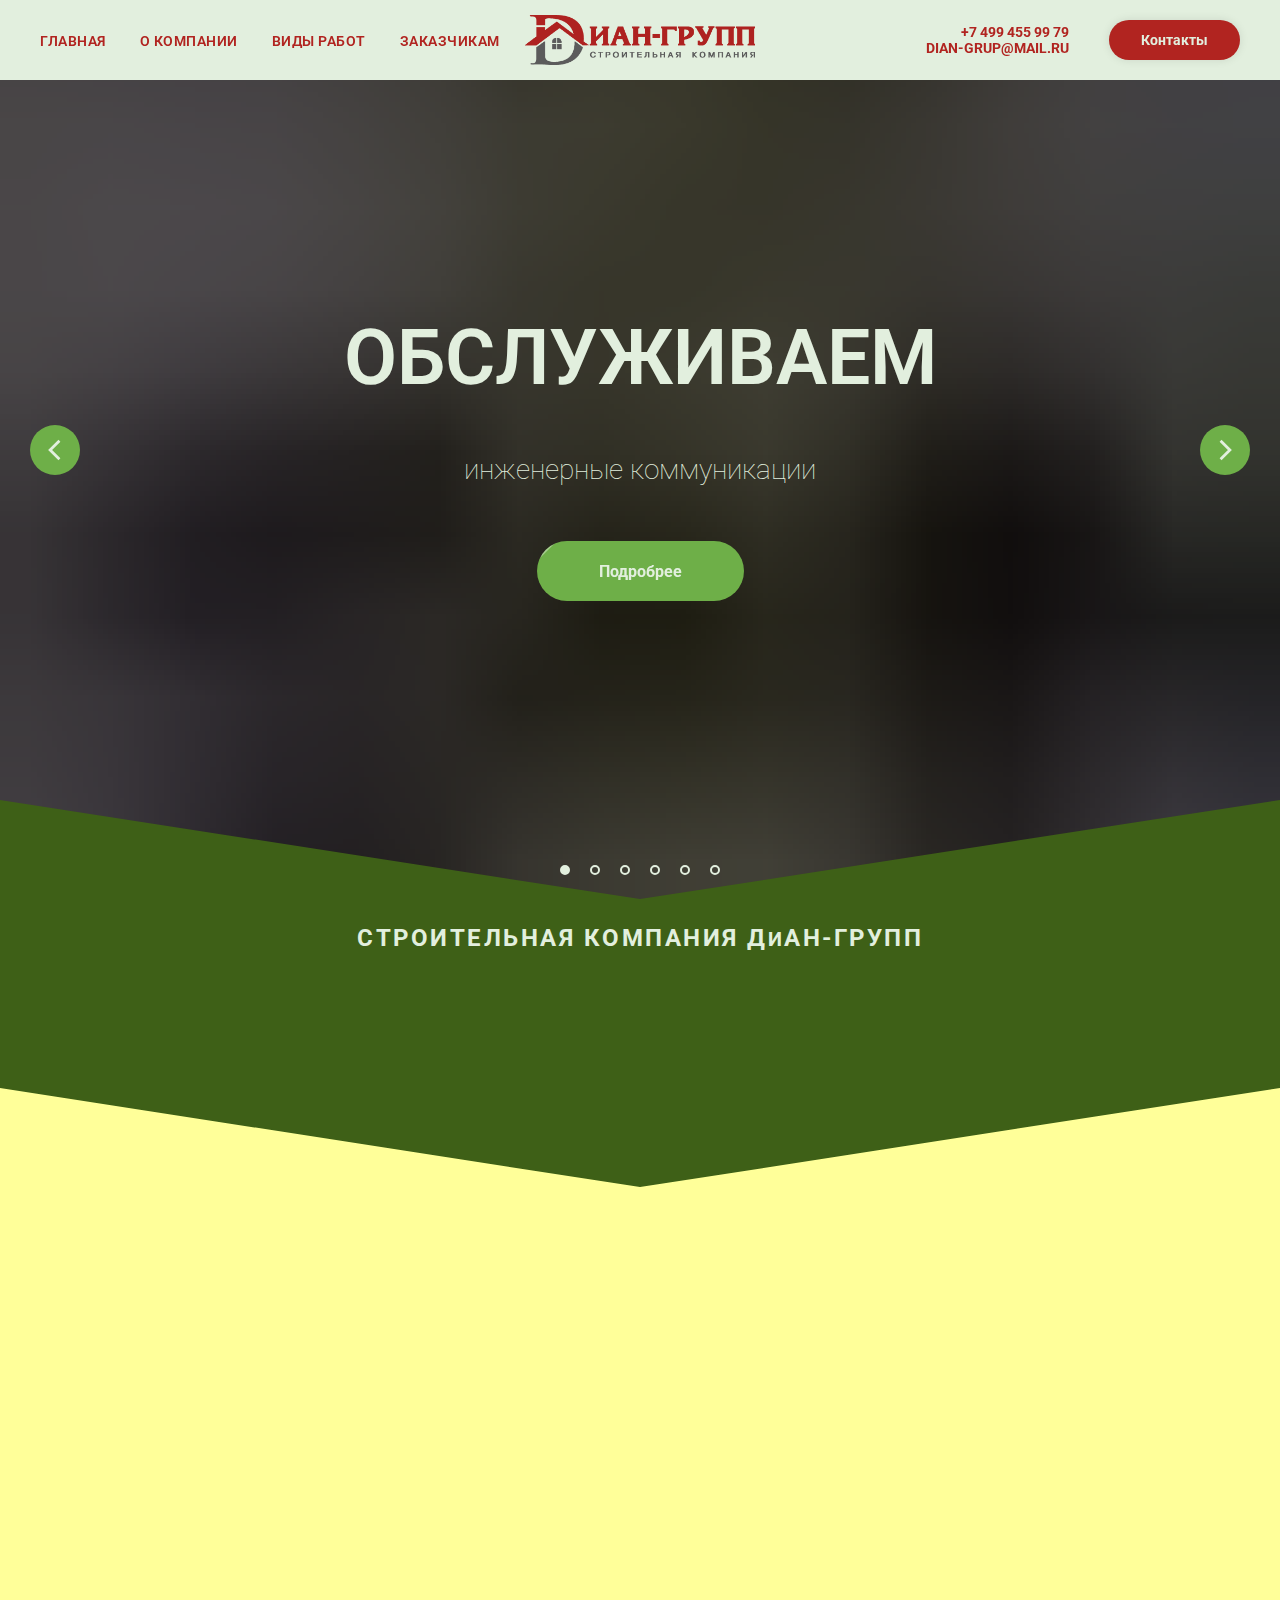
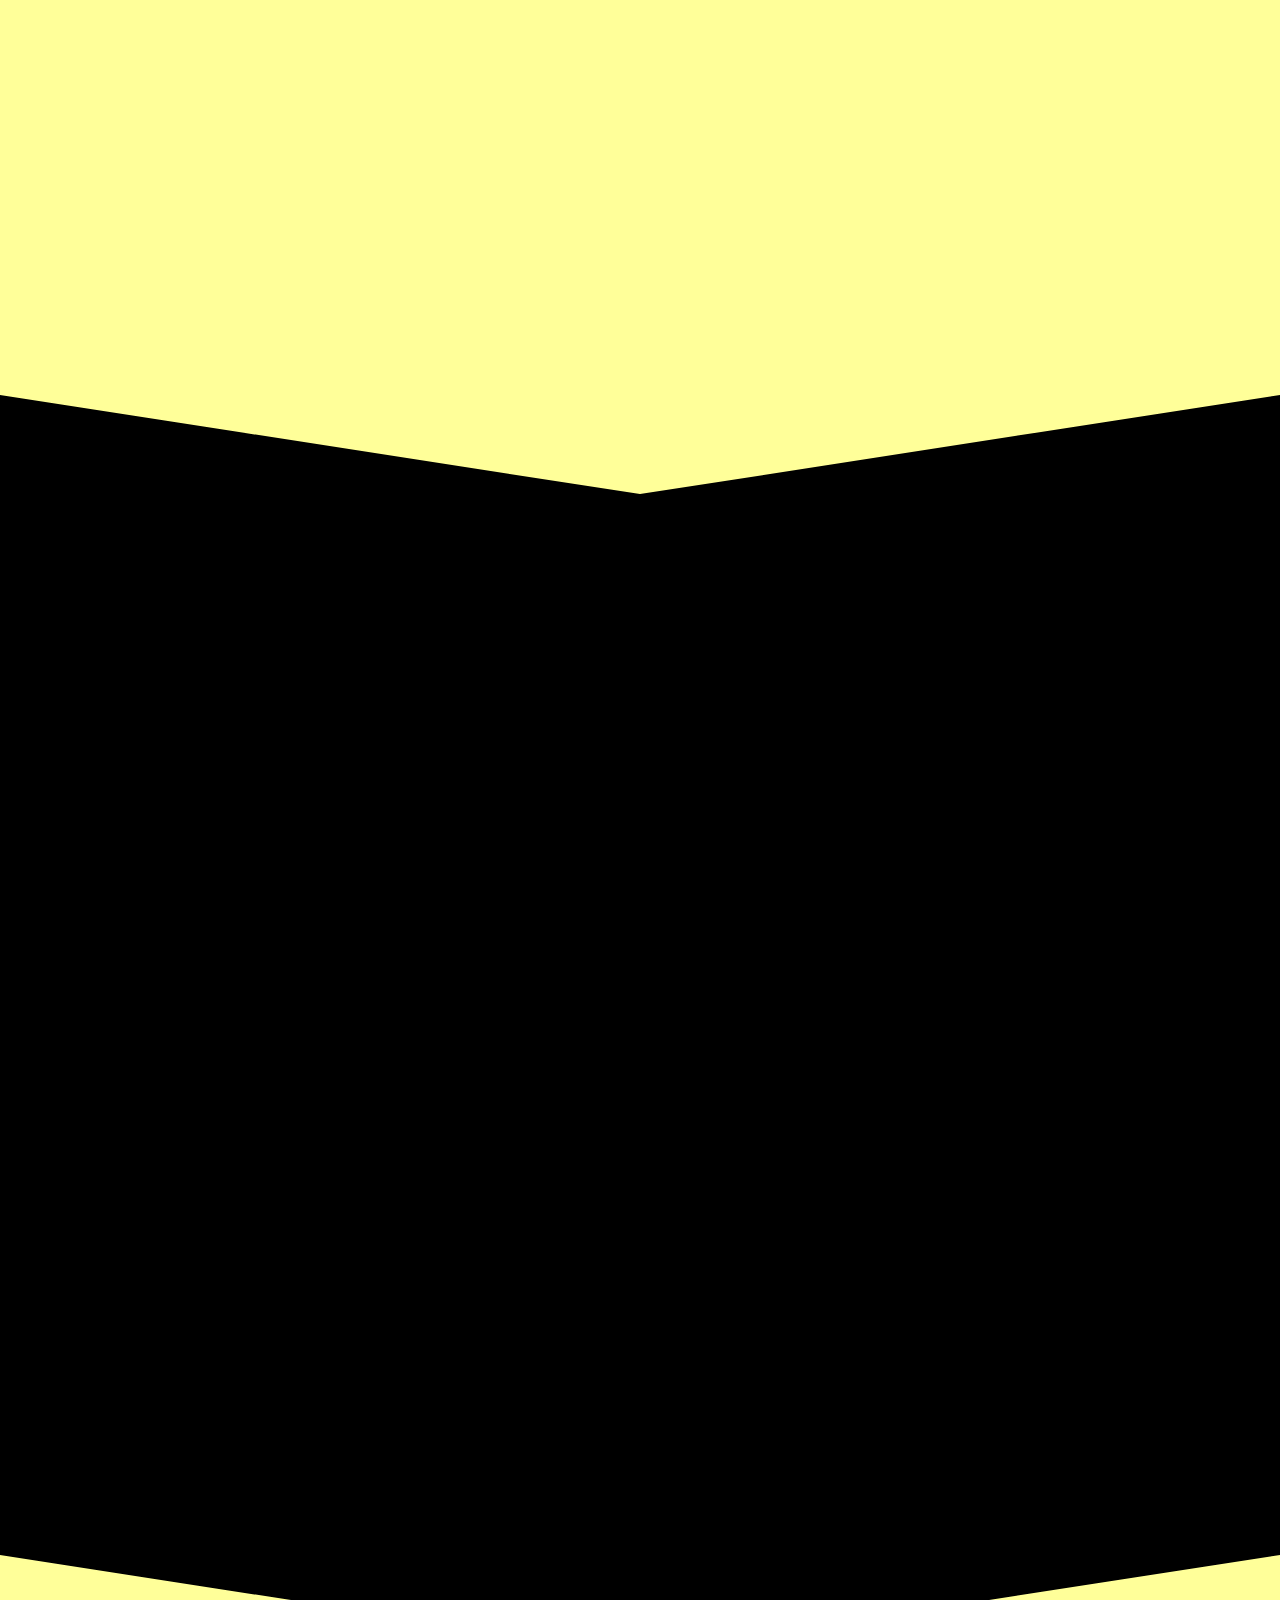
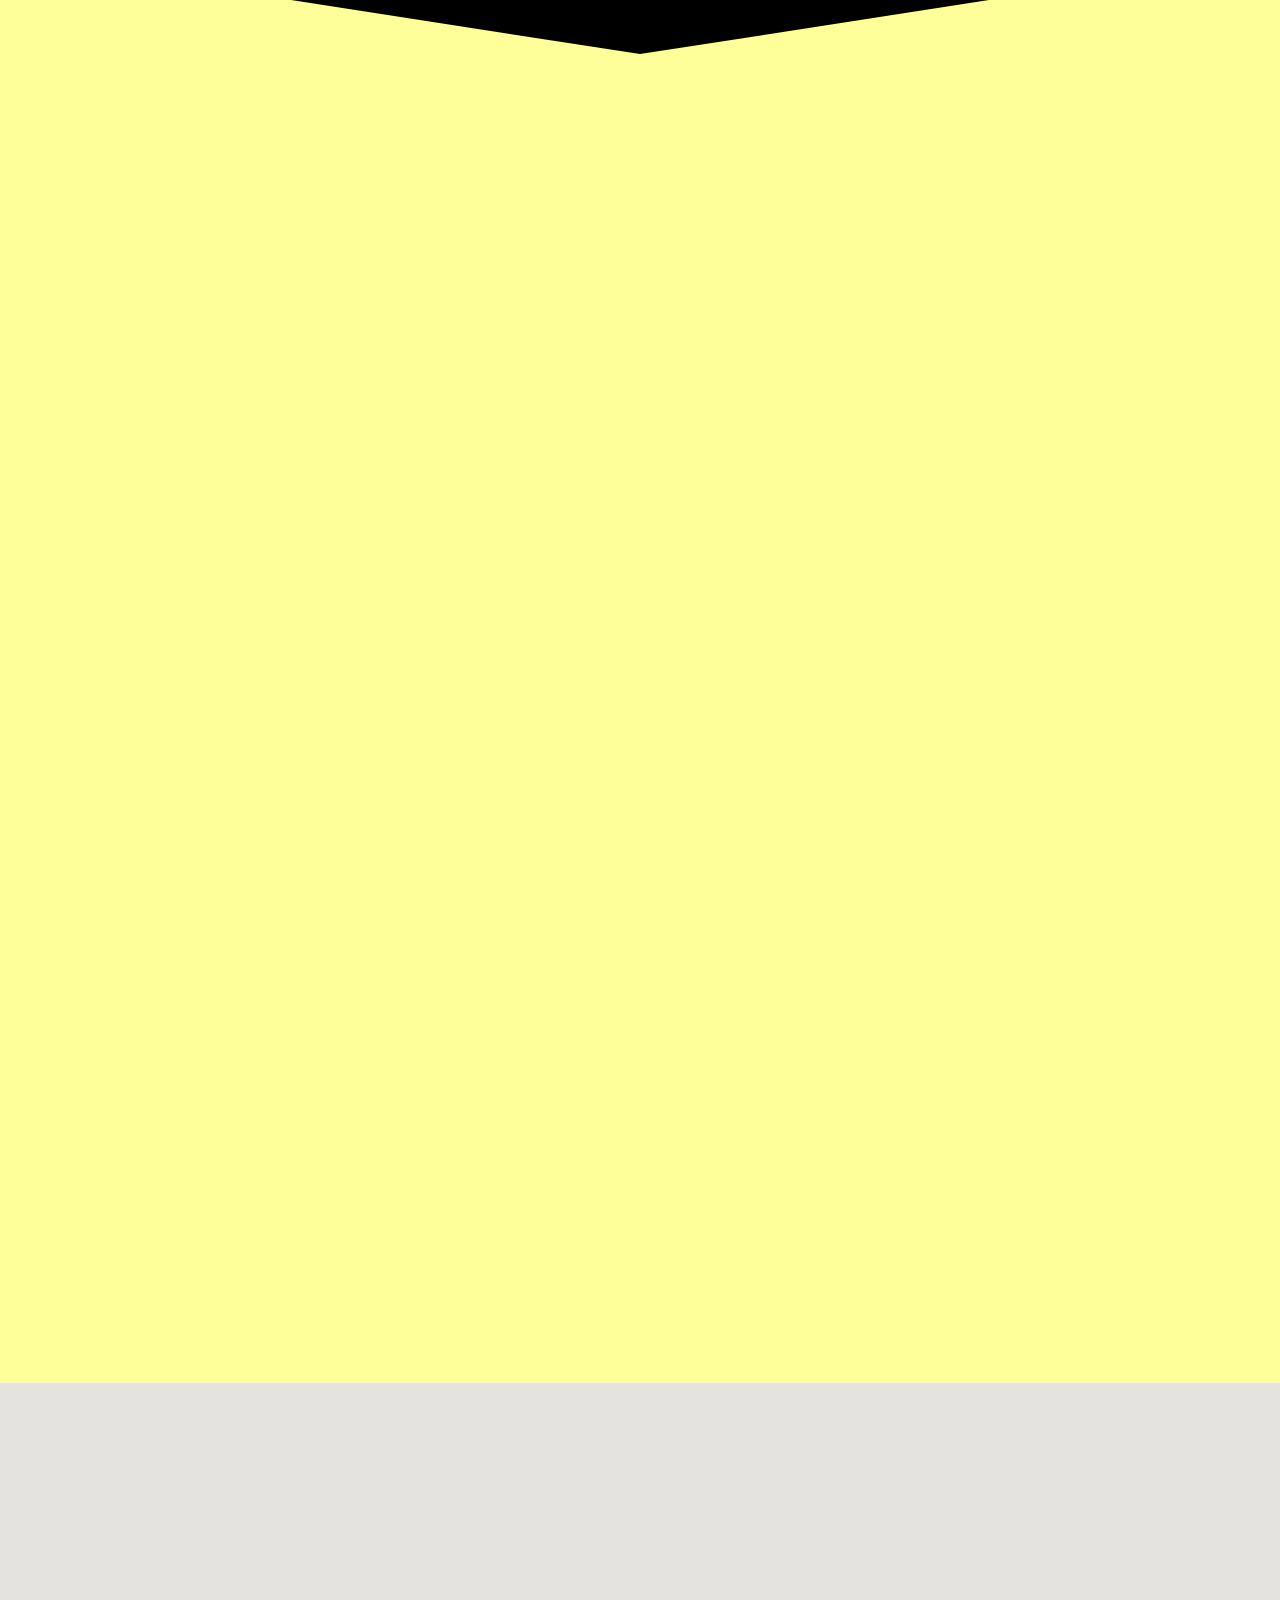
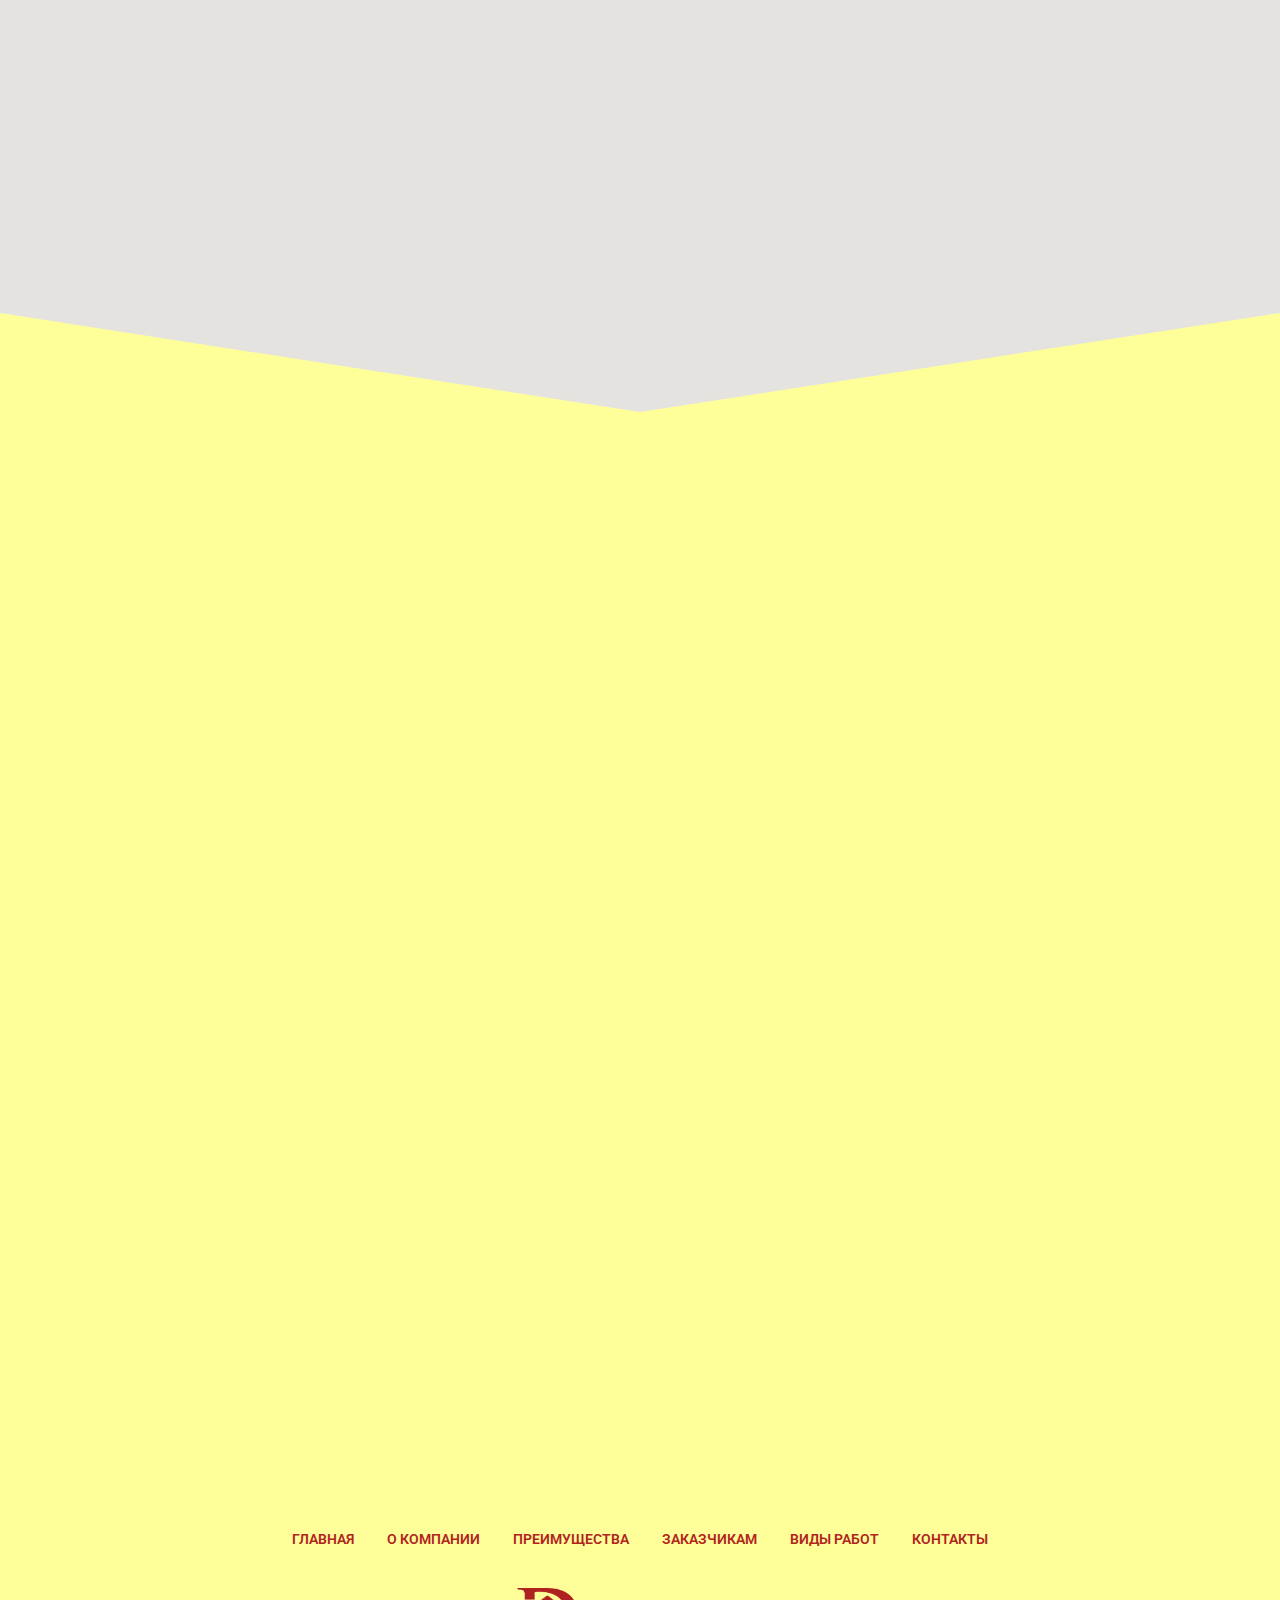
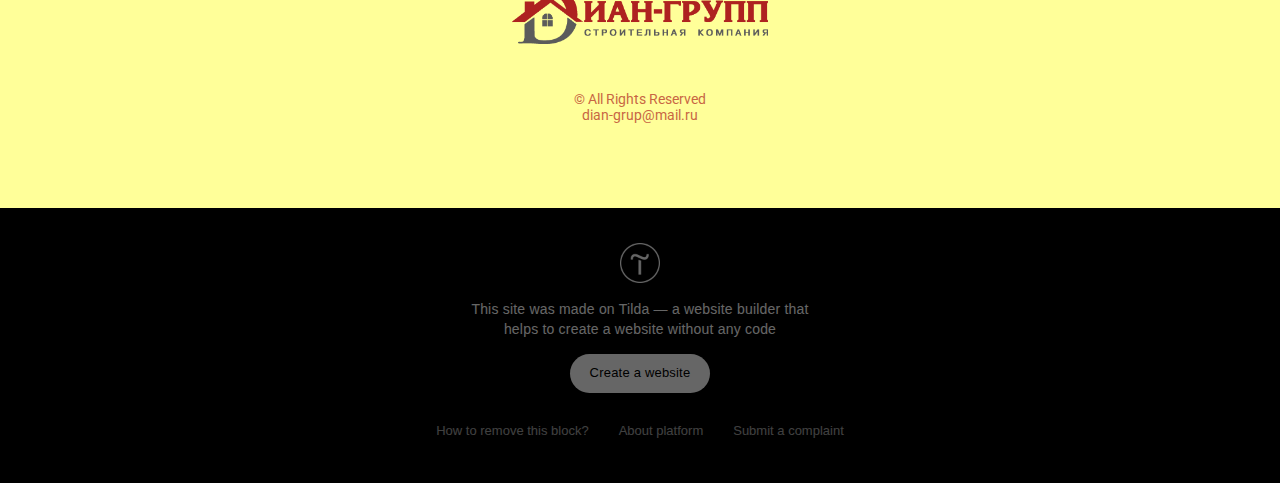
<file: index.html>
<!DOCTYPE html><html> <head><meta charset="utf-8" /><meta http-equiv="Content-Type" content="text/html; charset=utf-8" /><meta name="viewport" content="width=device-width, initial-scale=1.0" /> <!--metatextblock--><title>ДиАН-ГРУПП</title><meta name="description" content="Главная" /><meta property="og:url" content="http://w30.webcloner.ru" /><meta property="og:title" content="ДиАН-ГРУПП" /><meta property="og:description" content="Главная" /><meta property="og:type" content="website" /><meta property="og:image" content="https://static.tildacdn.com/tild3463-6439-4562-b036-343136623364/-/resize/504x/_.jpg" /> <link rel="canonical" href="http://w30.webcloner.ru"><!--/metatextblock--><meta property="fb:app_id" content="257953674358265" /><meta name="format-detection" content="telephone=no" /><meta http-equiv="x-dns-prefetch-control" content="on"><link rel="dns-prefetch" href="https://tilda.ws"><link rel="dns-prefetch" href="https://static.tildacdn.com"><meta name="robots" content="nofollow" /><link rel="shortcut icon" href="https://static.tildacdn.com/img/tildafavicon.ico" type="image/x-icon" /><!-- Assets --><link rel="stylesheet" href="/o__static.tildacdn.com/css/tilda-grid-3.0.min.css" type="text/css" media="all" /><link rel="stylesheet" href="/o__tilda.ws/project1305104/tilda-blocks-2.12.css_m_t=1583320958.css" type="text/css" media="all" /><link rel="stylesheet" href="/o__static.tildacdn.com/css/tilda-animation-1.0.min.css" type="text/css" media="all" /><link rel="stylesheet" href="/o__static.tildacdn.com/css/tilda-slds-1.4.min.css" type="text/css" media="all" /><link rel="stylesheet" href="/o__static.tildacdn.com/css/tilda-menusub-1.0.min.css" type="text/css" media="all" /><script src="/o__static.tildacdn.com/js/jquery-1.10.2.min.js"></script><script src="/o__static.tildacdn.com/js/tilda-scripts-2.8.min.js"></script><script src="/o__tilda.ws/project1305104/tilda-blocks-2.7.js_m_t=1583320958.js"></script><script src="/o__static.tildacdn.com/js/lazyload-1.3.min.js" charset="utf-8"></script><script src="/o__static.tildacdn.com/js/tilda-animation-1.0.min.js" charset="utf-8"></script><script src="/o__static.tildacdn.com/js/tilda-slds-1.4.min.js" charset="utf-8"></script><script src="/o__static.tildacdn.com/js/hammer.min.js" charset="utf-8"></script><script src="/o__static.tildacdn.com/js/tilda-map-1.0.min.js" charset="utf-8"></script><script src="/o__static.tildacdn.com/js/tilda-menusub-1.0.min.js" charset="utf-8"></script><script type="text/javascript">window.dataLayer = window.dataLayer || [];</script><script type="text/javascript">if((/bot|google|yandex|baidu|bing|msn|duckduckbot|teoma|slurp|crawler|spider|robot|crawling|facebook/i.test(navigator.userAgent))===false && typeof(sessionStorage)!='undefined' && sessionStorage.getItem('visited')!=='y'){	var style=document.createElement('style');	style.type='text/css';	style.innerHTML='@media screen and (min-width: 980px) {.t-records {opacity: 0;}.t-records_animated {-webkit-transition: opacity ease-in-out .2s;-moz-transition: opacity ease-in-out .2s;-o-transition: opacity ease-in-out .2s;transition: opacity ease-in-out .2s;}.t-records.t-records_visible {opacity: 1;}}';	document.getElementsByTagName('head')[0].appendChild(style);	$(document).ready(function() { $('.t-records').addClass('t-records_animated'); setTimeout(function(){ $('.t-records').addClass('t-records_visible'); sessionStorage.setItem('visited','y'); },400);	});
}</script></head><body class="t-body" style="margin:0;"><!--allrecords--><div id="allrecords" class="t-records" data-hook="blocks-collection-content-node" data-tilda-project-id="1305104" data-tilda-page-id="5689301" data-tilda-formskey="1b63f61a34a9c6804402838a98f3bce8" ><!--header--><div id="t-header" class="t-records" data-hook="blocks-collection-content-node" data-tilda-project-id="1305104" data-tilda-page-id="5700954" data-tilda-page-alias="header1" data-tilda-formskey="1b63f61a34a9c6804402838a98f3bce8" ><div id="rec102072060" class="r t-rec" style=" " data-record-type="270" ><div class="t270"></div><script>$(document).ready(function() { var hash = window.location.hash; setTimeout(function() { var curPath = window.location.pathname; var curFullPath = window.location.origin + curPath; $('a[href^="#"]:not([href="#"],.carousel-control,.t-carousel__control,[href^="#price"],[href^="#popup"],[href^="#prodpopup"],[href^="#order"],a[href^="#!"]),a[href^="' + curPath + '#"],a[href^="' + curFullPath + '#"]').click(function(e) { var hash = this.hash; try { target = $(hash); } catch(event) { console.log("Exception t270: " + event.message); } if (target.length == 0) { target = $('a[name="' + hash.substr(1) + '"]'); if (target.length == 0) { return true; } } e.preventDefault(); t270_scroll(hash, -3); }); }, 500);
});</script></div><div id="rec106126123" class="r t-rec t-rec_pb_0" style="padding-bottom:0px; " data-animationappear="off" data-record-type="446" ><!-- T446 --><div id="nav106126123marker"></div> <div class="t446__mobile"> <div class="t446__mobile_container"> <div class="t446__mobile_text t-name t-name_md" field="text">ДиАН-ГРУПП</div> <div class="t446__mobile_burger"> <span></span> <span></span> <span></span> <span></span> </div> </div> </div><div id="nav106126123" class="t446 t446__hidden t446__positionfixed" style="background-color: rgba(226,239,222,1); height:80px; box-shadow: 0px 1px 3px rgba(0,0,0,0.0);" data-bgcolor-hex="#e2efde" data-bgcolor-rgba="rgba(226,239,222,1)" data-navmarker="nav106126123marker" data-appearoffset="" data-bgopacity-two="70" data-menushadow="0" data-bgopacity="1" data-bgcolor-rgba-afterscroll="rgba(226,239,222,0.70)" data-menu-items-align="left" data-menu="yes"> <div class="t446__maincontainer" style="height:80px;"> <div class="t446__logowrapper"> <div class="t446__logowrapper2"> <div style="display: block;"> <a href="/" style="color:#000000;font-size:28px;font-weight:600;"> <img src="/o__static.tildacdn.com/tild6362-6338-4132-b065-653666643233/_.png" class="t446__imglogo t446__imglogomobile" imgfield="img" style="max-width: 18vw; width: 18vw;" alt=""> </a> </div> </div> </div> <div class="t446__leftwrapper" style=" padding-right:59px; text-align: left;"> <div class="t446__leftmenuwrapper"> <ul class="t446__list"> <li class="t446__list_item"><a class="t-menu__link-item" href="/" data-menu-submenu-hook="" style="color:#b12420;font-size:14px;font-weight:600;letter-spacing:0.5px;font-family:&apos;Roboto&apos;;text-transform:uppercase;padding:0 0px;" data-menu-item-number="1">Главная</a> </li> <li class="t446__list_item"><a class="t-menu__link-item" href="/#company" data-menu-submenu-hook="" style="color:#b12420;font-size:14px;font-weight:600;letter-spacing:0.5px;font-family:&apos;Roboto&apos;;text-transform:uppercase;padding:0 0px;" data-menu-item-number="2">О компании</a> </li> <li class="t446__list_item"><a class="t-menu__link-item" href="/vidy" data-menu-submenu-hook="" style="color:#b12420;font-size:14px;font-weight:600;letter-spacing:0.5px;font-family:&apos;Roboto&apos;;text-transform:uppercase;padding:0 0px;" data-menu-item-number="3">Виды работ</a> </li> <li class="t446__list_item"><a class="t-menu__link-item" href="/zakaz" data-menu-submenu-hook="" style="color:#b12420;font-size:14px;font-weight:600;letter-spacing:0.5px;font-family:&apos;Roboto&apos;;text-transform:uppercase;padding:0 0px;" data-menu-item-number="4">Заказчикам</a> </li> </ul> </div> </div> <div class="t446__rightwrapper" style=" padding-left:59px; text-align: right;"> <div class="t446__rightmenuwrapper"> <ul class="t446__list"> </ul> </div> <div class="t446__additionalwrapper"> <div class="t446__right_descr" style="color:#b12420;font-size:14px;font-weight:700;font-family:&apos;Roboto&apos;;text-transform:uppercase;"><div style="font-size:14px;color:#b12420;" data-customstyle="yes"><a style="color: rgb(177, 36, 32); border-bottom-color: currentColor; border-bottom-width: 0px; border-bottom-style: solid; box-shadow: inset 0px 0px 0px 0px;" href="tel:+74994559979">+7 499 455 99 79</a><br /> <strong style="text-decoration: none;border-bottom: 0px solid;box-shadow: inset 0px -0px 0px 0px;-webkit-box-shadow: inset 0px -0px 0px 0px;-moz-box-shadow: inset 0px -0px 0px 0px;"><a style="color:#b12420 !important;" href="mailto:dian-grup@mail.ru" data-redactor-tag="a">dian-grup@mail.ru</a></strong> <strong></strong> <br /></div></div> <div class="t446__right_buttons"> <div class="t446__right_buttons_wrap"> <div class="t446__right_buttons_but"><a href="/#contacts" target="" class="t-btn" style="color:#e2efde;background-color:#b12420;border-radius:30px; -moz-border-radius:30px; -webkit-border-radius:30px;box-shadow: 0px 0px 10px 0px rgba(0, 0, 0, 0.1);"><table style="width:100%; height:100%;"><tr><td>Контакты</td></tr></table></a></div> </div> </div> </div> </div> </div></div><style>@media screen and (max-width: 980px) { #rec106126123 .t446__leftcontainer{ padding: 20px; }
}
@media screen and (max-width: 980px) { #rec106126123 .t446__imglogo{ padding: 20px 0; }
}</style><script type="text/javascript">	var t446__doResize; $(window).resize(function(){ t446_checkOverflow('106126123', '80'); clearTimeout(t446__doResize); t446__doResize = setTimeout(function() { t446_checkOverflow('106126123', '80'); }, 200); }); $(window).load(function() { t446_checkOverflow('106126123', '80'); });	$(document).ready(function() { t446_checkOverflow('106126123', '80'); }); $(document).ready(function() { t446_highlight(); t446_checkAnchorLinks('106126123'); });
$(window).resize(function() { t446_setBg('106126123');
});
$(document).ready(function() { t446_setBg('106126123');
}); $(document).ready(function() { t446_changebgopacitymenu('106126123'); $(window).bind('scroll', t_throttle(function(){t446_changebgopacitymenu('106126123')}, 200)); }); </script><script type="text/javascript"> $(document).ready(function() { t446_createMobileMenu('106126123'); }); </script><style>#rec106126123 .t-menu__link-item{ -webkit-transition: color 0.3s ease-in-out, opacity 0.3s ease-in-out; transition: color 0.3s ease-in-out, opacity 0.3s ease-in-out;	}
#rec106126123 .t-menu__link-item.t-active{ color:#96413e !important; }
#rec106126123 .t-menu__link-item:not(.t-active):not(.tooltipstered):hover{ color: #ebe9d3 !important; opacity: 0.95 !important;}
@supports (overflow:-webkit-marquee) and (justify-content:inherit)
{ #rec106126123 .t-menu__link-item, #rec106126123 .t-menu__link-item.t-active { opacity: 1 !important; }
}</style><script type="text/javascript"> $(document).ready(function() { setTimeout(function(){ t_menusub_init('106126123'); }, 500); });</script><style>@media screen and (max-width: 980px) { #rec106126123 .t-menusub__menu .t-menusub__link-item { color:#b12420 !important; }
}</style> <!--[if IE 8]><style>#rec106126123 .t446 { filter: progid:DXImageTransform.Microsoft.gradient(startColorStr='#D9e2efde', endColorstr='#D9e2efde');
}</style><![endif]--> </div></div><!--/header--><div id="rec101882607" class="r t-rec t-rec_pt_0" style="padding-top:0px;background-color:#6eaf48; " data-animationappear="off" data-record-type="734" data-bg-color="#6eaf48"><!-- t734 --><div class="t734" style="height:100vh;"> <div class="t-slds t734__witharrows" style="visibility: hidden;"> <div class="t-container_100 t-slds__main"> <div class="t-slds__container"> <div class="t-slds__items-wrapper t-slds_animated-slow" data-slider-transition="500" data-slider-with-cycle="true" data-slider-correct-height="true" data-auto-correct-mobile-width="false" data-slider-timeout="2000" > <div class="t-slds__item t-slds__item_active" data-slide-index="1"> <div class="t734__slds-wrapper t-slds__wrapper" style=""> <div class="t-cover__carrier" data-content-cover-bg="https://static.tildacdn.com/tild6263-3139-4136-a562-306436343132/photo.jpg" style="background-image: url('/o__static.tildacdn.com/tild6263-3139-4136-a562-306436343132/-/resizeb/20x/photo.jpg'); height:100vh;"></div> <div class="t-cover__filter" style="height:100vh; background-color:#000;filter: alpha(opacity:70); KHTMLOpacity: 0.70; MozOpacity: 0.70; opacity: 0.70; "></div> <div class="t734__table" style="height:100vh;"> <div class="t-cell t-valign_middle"> <div class="t-container"> <div class="t734__wrapper t-width t-width_12 t-margin_auto"> <div class="t734__textwrapper t-align_center"> <div class="t734__title t-title t-title_sm" field="li_title__1496797390759" style="color:#e2efde;font-size:6vw;line-height:1.55;font-weight:600;font-family:'Roboto';text-transform:uppercase;">Обслуживаем <br /></div> <div class="t734__descr t-descr t-descr_md" field="li_descr__1496797390759" style="color:#e2efde;font-size:28px;font-weight:100;font-family:'Roboto';">инженерные коммуникации<br /></div> <div class="t734__button"><a href="/vidy#comm" target="" class="t-btn" style="color:#e2efde;border:0px solid #ffffff;background-color:#6eaf48;border-radius:30px; -moz-border-radius:30px; -webkit-border-radius:30px;font-family:Roboto;" data-btneffects-first="btneffects-flash"><table style="width:100%; height:100%;"><tr><td>Подробрее</td></tr></table></a></div> </div> </div> </div> </div> </div> </div> </div> <div class="t-slds__item" data-slide-index="2"> <div class="t734__slds-wrapper t-slds__wrapper" style=""> <div class="t-cover__carrier" data-content-cover-bg="https://static.tildacdn.com/tild3735-3532-4261-b732-373761323235/photo.jpg" style="background-image: url('/o__static.tildacdn.com/tild3735-3532-4261-b732-373761323235/-/resizeb/20x/photo.jpg'); height:100vh;"></div> <div class="t-cover__filter" style="height:100vh; background-color:#000;filter: alpha(opacity:70); KHTMLOpacity: 0.70; MozOpacity: 0.70; opacity: 0.70; "></div> <div class="t734__table" style="height:100vh;"> <div class="t-cell t-valign_middle"> <div class="t-container"> <div class="t734__wrapper t-width t-width_12 t-margin_auto"> <div class="t734__textwrapper t-align_center"> <div class="t734__title t-title t-title_sm" field="li_title__1496797394309" style="color:#e2efde;font-size:6vw;line-height:1.55;font-weight:600;font-family:'Roboto';text-transform:uppercase;">Благоустраиваем <br /></div> <div class="t734__descr t-descr t-descr_md" field="li_descr__1496797394309" style="color:#e2efde;font-size:28px;font-weight:100;font-family:'Roboto';">и озеленяем</div> <div class="t734__button"><a href="/vidy#blagous" target="" class="t-btn" style="color:#e2efde;border:0px solid #ffffff;background-color:#6eaf48;border-radius:30px; -moz-border-radius:30px; -webkit-border-radius:30px;font-family:Roboto;" data-btneffects-first="btneffects-flash"><table style="width:100%; height:100%;"><tr><td>Подробрее</td></tr></table></a></div> </div> </div> </div> </div> </div> </div> </div> <div class="t-slds__item" data-slide-index="3"> <div class="t734__slds-wrapper t-slds__wrapper" style=""> <div class="t-cover__carrier" data-content-cover-bg="https://static.tildacdn.com/tild6166-6233-4937-a534-366263366130/photo.jpg" style="background-image: url('/o__static.tildacdn.com/tild6166-6233-4937-a534-366263366130/-/resizeb/20x/photo.jpg'); height:100vh;"></div> <div class="t-cover__filter" style="height:100vh; background-color:#000;filter: alpha(opacity:70); KHTMLOpacity: 0.70; MozOpacity: 0.70; opacity: 0.70; "></div> <div class="t734__table" style="height:100vh;"> <div class="t-cell t-valign_middle"> <div class="t-container"> <div class="t734__wrapper t-width t-width_12 t-margin_auto"> <div class="t734__textwrapper t-align_center"> <div class="t734__title t-title t-title_sm" field="li_title__1556368595093" style="color:#e2efde;font-size:6vw;line-height:1.55;font-weight:600;font-family:'Roboto';text-transform:uppercase;">асфальтируем</div> <div class="t734__descr t-descr t-descr_md" field="li_descr__1556368595093" style="color:#e2efde;font-size:28px;font-weight:100;font-family:'Roboto';">и занимаемся ямочным ремонтом</div> <div class="t734__button"><a href="/vidy#asfalt" target="" class="t-btn" style="color:#e2efde;border:0px solid #ffffff;background-color:#6eaf48;border-radius:30px; -moz-border-radius:30px; -webkit-border-radius:30px;font-family:Roboto;" data-btneffects-first="btneffects-flash"><table style="width:100%; height:100%;"><tr><td>Подробнее</td></tr></table></a></div> </div> </div> </div> </div> </div> </div> </div> <div class="t-slds__item" data-slide-index="4"> <div class="t734__slds-wrapper t-slds__wrapper" style=""> <div class="t-cover__carrier" data-content-cover-bg="https://static.tildacdn.com/tild3339-6635-4437-a266-336331333131/__.jpg" style="background-image: url('/o__static.tildacdn.com/tild3339-6635-4437-a266-336331333131/-/resizeb/20x/__.jpg'); height:100vh;"></div> <div class="t-cover__filter" style="height:100vh; background-color:#000;filter: alpha(opacity:70); KHTMLOpacity: 0.70; MozOpacity: 0.70; opacity: 0.70; "></div> <div class="t734__table" style="height:100vh;"> <div class="t-cell t-valign_middle"> <div class="t-container"> <div class="t734__wrapper t-width t-width_12 t-margin_auto"> <div class="t734__textwrapper t-align_center"> <div class="t734__title t-title t-title_sm" field="li_title__1496797396352" style="color:#e2efde;font-size:6vw;line-height:1.55;font-weight:600;font-family:'Roboto';text-transform:uppercase;">Занимаемся</div> <div class="t734__descr t-descr t-descr_md" field="li_descr__1496797396352" style="color:#e2efde;font-size:28px;font-weight:100;font-family:'Roboto';">кровлей и фасадом</div> <div class="t734__button"><a href="/vidy#fasad" target="" class="t-btn" style="color:#e2efde;border:0px solid #ffffff;background-color:#6eaf48;border-radius:30px; -moz-border-radius:30px; -webkit-border-radius:30px;font-family:Roboto;" data-btneffects-first="btneffects-flash"><table style="width:100%; height:100%;"><tr><td>Подробрее</td></tr></table></a></div> </div> </div> </div> </div> </div> </div> </div> <div class="t-slds__item" data-slide-index="5"> <div class="t734__slds-wrapper t-slds__wrapper" style=""> <div class="t-cover__carrier" data-content-cover-bg="https://static.tildacdn.com/tild3037-3230-4934-b639-666532623461/2.jpg" style="background-image: url('/o__static.tildacdn.com/tild3037-3230-4934-b639-666532623461/-/resizeb/20x/2.jpg'); height:100vh;"></div> <div class="t-cover__filter" style="height:100vh; background-color:#000;filter: alpha(opacity:70); KHTMLOpacity: 0.70; MozOpacity: 0.70; opacity: 0.70; "></div> <div class="t734__table" style="height:100vh;"> <div class="t-cell t-valign_middle"> <div class="t-container"> <div class="t734__wrapper t-width t-width_12 t-margin_auto"> <div class="t734__textwrapper t-align_center"> <div class="t734__title t-title t-title_sm" field="li_title__1557843815391" style="color:#e2efde;font-size:6vw;line-height:1.55;font-weight:600;font-family:'Roboto';text-transform:uppercase;">Проводим</div> <div class="t734__descr t-descr t-descr_md" field="li_descr__1557843815391" style="color:#e2efde;font-size:28px;font-weight:100;font-family:'Roboto';">капитальный ремонт</div> <div class="t734__button"><a href="/vidy#caprem" target="" class="t-btn" style="color:#e2efde;border:0px solid #ffffff;background-color:#6eaf48;border-radius:30px; -moz-border-radius:30px; -webkit-border-radius:30px;font-family:Roboto;" data-btneffects-first="btneffects-flash"><table style="width:100%; height:100%;"><tr><td>Подробрее</td></tr></table></a></div> </div> </div> </div> </div> </div> </div> </div> <div class="t-slds__item" data-slide-index="6"> <div class="t734__slds-wrapper t-slds__wrapper" style=""> <div class="t-cover__carrier" data-content-cover-bg="https://static.tildacdn.com/tild6563-6639-4463-a236-653638663366/photo.jpg" style="background-image: url('/o__static.tildacdn.com/tild6563-6639-4463-a236-653638663366/-/resizeb/20x/photo.jpg'); height:100vh;"></div> <div class="t-cover__filter" style="height:100vh; background-color:#000;filter: alpha(opacity:70); KHTMLOpacity: 0.70; MozOpacity: 0.70; opacity: 0.70; "></div> <div class="t734__table" style="height:100vh;"> <div class="t-cell t-valign_middle"> <div class="t-container"> <div class="t734__wrapper t-width t-width_12 t-margin_auto"> <div class="t734__textwrapper t-align_center"> <div class="t734__title t-title t-title_sm" field="li_title__1560949998991" style="color:#e2efde;font-size:6vw;line-height:1.55;font-weight:600;font-family:'Roboto';text-transform:uppercase;">Возводим</div> <div class="t734__descr t-descr t-descr_md" field="li_descr__1560949998991" style="color:#e2efde;font-size:28px;font-weight:100;font-family:'Roboto';">гидротехнические сооружения</div> <div class="t734__button"><a href="/vidy#hydro" target="" class="t-btn" style="color:#e2efde;border:0px solid #ffffff;background-color:#6eaf48;border-radius:30px; -moz-border-radius:30px; -webkit-border-radius:30px;font-family:Roboto;" data-btneffects-first="btneffects-flash"><table style="width:100%; height:100%;"><tr><td>Подробрее</td></tr></table></a></div> </div> </div> </div> </div> </div> </div> </div> </div> </div> <div class="t-slds__arrow_container"> <style type="text/css"> #rec101882607 .t-slds__arrow_wrapper:hover .t-slds__arrow-withbg { border-color: #3e6017 !important; background-color: rgba(226,239,222,1) !important; }</style><div class="t-slds__arrow_wrapper t-slds__arrow_wrapper-left" data-slide-direction="left"> <div class="t-slds__arrow t-slds__arrow-left t-slds__arrow-withbg" style="width: 50px; height: 50px;background-color: rgba(110,175,72,1);"> <div class="t-slds__arrow_body t-slds__arrow_body-left" style="width: 13px;"> <svg style="display: block" viewbox="0 0 13.9 23" xmlns="http://www.w3.org/2000/svg" xmlns:xlink="http://www.w3.org/1999/xlink"> <style type="text/css"> #rec101882607 .t-slds__arrow_wrapper polyline { -webkit-transition: stroke ease-in-out .2s; -moz-transition: stroke ease-in-out .2s; -o-transition: stroke ease-in-out .2s; transition: stroke ease-in-out .2s; } #rec101882607 .t-slds__arrow_wrapper:hover polyline { stroke: #3e6017 !important; } </style> <desc>Left</desc> <polyline fill="none" stroke="#e2efde" stroke-linejoin="butt" stroke-linecap="butt" stroke-width="3" points="1.5,1.5 11.5,11.5 1.5,21.5" /> </svg> </div> </div></div><div class="t-slds__arrow_wrapper t-slds__arrow_wrapper-right" data-slide-direction="right"> <div class="t-slds__arrow t-slds__arrow-right t-slds__arrow-withbg" style="width: 50px; height: 50px;background-color: rgba(110,175,72,1);"> <div class="t-slds__arrow_body t-slds__arrow_body-right" style="width: 13px;"> <svg style="display: block" viewbox="0 0 13.9 23" xmlns="http://www.w3.org/2000/svg" xmlns:xlink="http://www.w3.org/1999/xlink"> <desc>Right</desc> <polyline fill="none" stroke="#e2efde" stroke-linejoin="butt" stroke-linecap="butt" stroke-width="3" points="1.5,1.5 11.5,11.5 1.5,21.5" /> </svg> </div> </div></div> </div> <div class="t-slds__bullet_wrapper"> <div class="t-slds__bullet t-slds__bullet_active" data-slide-bullet-for="1"> <div class="t-slds__bullet_body" style="width: 10px; height: 10px;background-color: transparent;border: 2px solid #e2efde;"></div> </div> <div class="t-slds__bullet" data-slide-bullet-for="2"> <div class="t-slds__bullet_body" style="width: 10px; height: 10px;background-color: transparent;border: 2px solid #e2efde;"></div> </div> <div class="t-slds__bullet" data-slide-bullet-for="3"> <div class="t-slds__bullet_body" style="width: 10px; height: 10px;background-color: transparent;border: 2px solid #e2efde;"></div> </div> <div class="t-slds__bullet" data-slide-bullet-for="4"> <div class="t-slds__bullet_body" style="width: 10px; height: 10px;background-color: transparent;border: 2px solid #e2efde;"></div> </div> <div class="t-slds__bullet" data-slide-bullet-for="5"> <div class="t-slds__bullet_body" style="width: 10px; height: 10px;background-color: transparent;border: 2px solid #e2efde;"></div> </div> <div class="t-slds__bullet" data-slide-bullet-for="6"> <div class="t-slds__bullet_body" style="width: 10px; height: 10px;background-color: transparent;border: 2px solid #e2efde;"></div> </div> </div> </div> </div></div><script type="text/javascript"> $(document).ready(function() { try { t734_init('101882607'); } catch (err) { } });</script><style type="text/css"> #rec101882607 .t-slds__bullet_active .t-slds__bullet_body { background-color: #e2efde !important; } #rec101882607 .t-slds__bullet:hover .t-slds__bullet_body { background-color: #e2efde !important; }</style><style>#rec101882607 .t-btn:not(.t-animate_no-hover):hover{ background-color: #e2efde !important; color: #3e6017 !important; border-color: #3e6017 !important;	}	#rec101882607 .t-btn:not(.t-animate_no-hover){ -webkit-transition: background-color 0.2s ease-in-out, color 0.2s ease-in-out, border-color 0.2s ease-in-out, box-shadow 0.2s ease-in-out; transition: background-color 0.2s ease-in-out, color 0.2s ease-in-out, border-color 0.2s ease-in-out, box-shadow 0.2s ease-in-out;	}</style><style>#rec101882607 .t-btn[data-btneffects-first],
#rec101882607 .t-btn[data-btneffects-second],
#rec101882607 .t-submit[data-btneffects-first],
#rec101882607 .t-submit[data-btneffects-second] {	position: relative; overflow: hidden; -webkit-transform: translate3d(0,0,0); transform: translate3d(0,0,0);
}
#rec101882607 .t-btn[data-btneffects-first="btneffects-flash"] .t-btn_wrap-effects,
#rec101882607 .t-submit[data-btneffects-first="btneffects-flash"] .t-btn_wrap-effects {	position: absolute; top: 0; left: 0; width: 100%; height: 100%; -webkit-transform: translateX(-85px); -ms-transform: translateX(-85px);	transform: translateX(-85px); -webkit-animation-name: flash;	animation-name: flash;	-webkit-animation-duration: 3s;	animation-duration: 3s;	-webkit-animation-timing-function: linear;	animation-timing-function: linear;	-webkit-animation-iteration-count: infinite;	animation-iteration-count: infinite;
}
#rec101882607 .t-btn[data-btneffects-first="btneffects-flash"] .t-btn_wrap-effects_md,
#rec101882607 .t-submit[data-btneffects-first="btneffects-flash"] .t-btn_wrap-effects_md {	-webkit-animation-name: flash-md;	animation-name: flash-md;
}
#rec101882607 .t-btn[data-btneffects-first="btneffects-flash"] .t-btn_wrap-effects_lg,
#rec101882607 .t-submit[data-btneffects-first="btneffects-flash"] .t-btn_wrap-effects_lg {	-webkit-animation-name: flash-lg;	animation-name: flash-lg;
}
#rec101882607 .t-btn[data-btneffects-first="btneffects-flash"] .t-btn_effects,
#rec101882607 .t-submit[data-btneffects-first="btneffects-flash"] .t-btn_effects {	background: -webkit-gradient(linear, left top, right top, from(rgba(255, 255, 255, .1)), to(rgba(255, 255, 255, .4))); background: -webkit-linear-gradient(left, rgba(255, 255, 255, .1), rgba(255, 255, 255, .4)); background: -o-linear-gradient(left, rgba(255, 255, 255, .1), rgba(255, 255, 255, .4)); background: linear-gradient(90deg, rgba(255, 255, 255, .1), rgba(255, 255, 255, .4)); width: 45px; height: 100%; position: absolute; top: 0; left: 30px;	-webkit-transform: skewX(-45deg);	-ms-transform: skewX(-45deg);	transform: skewX(-45deg);
}
@-webkit-keyframes flash { 20% {	-webkit-transform: translateX(100%);	transform: translateX(100%); } 100% {	-webkit-transform: translateX(100%);	transform: translateX(100%); }
}
@keyframes flash { 20% {	-webkit-transform: translateX(100%);	transform: translateX(100%); } 100% {	-webkit-transform: translateX(100%);	transform: translateX(100%); }
}
@-webkit-keyframes flash-md { 30% {	-webkit-transform: translateX(100%);	transform: translateX(100%); } 100% {	-webkit-transform: translateX(100%);	transform: translateX(100%); }
}
@keyframes flash-md { 30% {	-webkit-transform: translateX(100%);	transform: translateX(100%); } 100% {	-webkit-transform: translateX(100%);	transform: translateX(100%); }
}
@-webkit-keyframes flash-lg { 40% {	-webkit-transform: translateX(100%);	transform: translateX(100%); } 100% {	-webkit-transform: translateX(100%);	transform: translateX(100%); }
}
@keyframes flash-lg { 40% {	-webkit-transform: translateX(100%);	transform: translateX(100%); } 100% {	-webkit-transform: translateX(100%);	transform: translateX(100%); }
}</style><script type="text/javascript">$(document).ready(function() { $('#rec101882607 .t-btn[data-btneffects-first], #rec101882607 .t-submit[data-btneffects-first]').append('<div class="t-btn_wrap-effects"><div class="t-btn_effects"></div></div>');	if ($('#rec101882607 .t-btn[data-btneffects-first], #rec101882607 .t-submit[data-btneffects-first]').outerWidth() > 230) {	$('#rec101882607 .t-btn[data-btneffects-first] .t-btn_wrap-effects, #rec101882607 .t-submit[data-btneffects-first] .t-btn_wrap-effects').addClass('t-btn_wrap-effects_md');	}	if ($('#rec101882607 .t-btn[data-btneffects-first], #rec101882607 .t-submit').outerWidth() > 750) {	$('#rec101882607 .t-btn[data-btneffects-first] .t-btn_wrap-effects, #rec101882607 .t-submit[data-btneffects-first] .t-btn_wrap-effects').removeClass('t-btn_wrap-effects_md');	$('#rec101882607 .t-btn[data-btneffects-first] .t-btn_wrap-effects, #rec101882607 .t-submit[data-btneffects-first] .t-btn_wrap-effects').addClass('t-btn_wrap-effects_lg');	}
});</script></div><div id="rec101927977" class="r t-rec" style=" " data-animationappear="off" data-record-type="796" ><!-- T796 --><div class="t796"> <div class="t796__shape-border t796__shape-border_bottom"> <svg class="t796__svg" style="height:8vw;" xmlns="http://www.w3.org/2000/svg" viewbox="0 0 1280 200" preserveaspectratio="none"> <path d="M640 195.5L0 0v200h1280V0"/> </svg> </div> </div><script type="text/javascript"> $(document).ready(function() { t796_init('101927977'); });</script></div><div id="rec103155150" class="r t-rec t-rec_pt_15 t-rec_pb_90" style="padding-top:15px;padding-bottom:90px;background-color:#3e6017; " data-record-type="60" data-bg-color="#3e6017"><!-- T050 --><div class="t050"> <div class="t-container t-align_center"> <div class="t-col t-col_10 t-prefix_1"> <div class="t050__uptitle t-uptitle t-uptitle_sm" field="subtitle" style="color:#ffff99;text-transform:uppercase;"><div style="font-size:24px;color:#e2efde;" data-customstyle="yes"><strong><strong data-redactor-tag="strong">Строительная компания Д<span style="font-size: 20px;">и</span>АН-ГРУПП</strong></strong></div></div> <div class="t050__title t-title t-title_xxl t-animate" data-animate-style="zoomin" data-animate-group="yes" field="title" style="color:#e2efde;"><div style="font-size:46px;" data-customstyle="yes"><strong>Воплощаем Ваши мечты</strong><strong>!</strong></div></div> </div> </div></div></div><div id="rec106131594" class="r t-rec" style=" " data-record-type="215" ><a name="company" style="font-size:0;"></a></div><div id="rec103155339" class="r t-rec" style=" " data-animationappear="off" data-record-type="796" ><!-- T796 --><div class="t796"> <div class="t796__shape-border t796__shape-border_bottom"> <svg class="t796__svg" style="height:8vw;" xmlns="http://www.w3.org/2000/svg" viewbox="0 0 1280 200" preserveaspectratio="none"> <path d="M640 195.5L0 0v200h1280V0"/> </svg> </div> </div><script type="text/javascript"> $(document).ready(function() { t796_init('103155339'); });</script></div><div id="rec101882609" class="r t-rec t-rec_pt_135 t-rec_pb_195" style="padding-top:135px;padding-bottom:195px;background-color:#ffff99; " data-animationappear="off" data-record-type="677" data-bg-color="#ffff99"><!-- T677 --><div class="t677"> <div class="t-container t-container_flex"> <div class="t677__col t-col t-col_6"> <div class="t677__textwrapper t-align_left"> <div class="t677__content t-valign_middle"> <div class="t677__title t-title t-title_xs t-animate" data-animate-style="fadeinleft" data-animate-group="yes" data-animate-order="4" data-animate-delay="0.3" field="title" style="color:#000000;"><div style="color:#b01e21;" data-customstyle="yes">О компании ДиАН-ГРУПП</div></div> <div class="t677__descr t-descr t-descr_md t-animate" data-animate-style="fadeinright" data-animate-group="yes" data-animate-order="5" data-animate-delay="0.3" field="descr" style="color:#000000;">• ДиАН-ГРУПП — это команда профессионалов, которая <br /> зарабатывает деньги, вкладывая душу в результат <br />своего дела, применяя свой ум и многолетний опыт <br />при создании уникальных решений. <br />• Мы гарантируем качественное выполнение работ с <br /> участием лучших специалистов. <br />• ДиАН-ГРУПП — многопрофильная компания, успешно <br /> реализующая свои проекты более 3-х лет. <br /><br /></div> </div> </div> </div> <div class="t677__col t-col t-col_6 t677__top-indent"> <div class="t677__row t677__row_3-images"> <div class="t677__tile t677__tile_left"> <div class="t677__bgimg t677__bgimg_1 t-bgimg t-animate" data-animate-style="zoomin" data-animate-group="yes" data-animate-order="2" data-animate-delay="0.3" data-original="https://static.tildacdn.com/tild3463-6439-4562-b036-343136623364/_.jpg" style="background-image:url('/o__static.tildacdn.com/tild3463-6439-4562-b036-343136623364/-/resizeb/20x/_.jpg'); box-shadow: 0px 0px 15px 0px rgba(0, 0, 0, 0.20);"></div> </div> <div class="t677__tile t677__tile_right"> <div class="t677__wrapper t677__wrapper_top"> <div class="t677__bgimg t677__bgimg_2 t-bgimg t-animate" data-animate-style="zoomin" data-animate-group="yes" data-animate-order="1" data-original="https://static.tildacdn.com/tild3434-6237-4562-b737-303562373962/2.jpg" style="background-image:url('/o__static.tildacdn.com/tild3434-6237-4562-b737-303562373962/-/resizeb/20x/2.jpg'); box-shadow: 0px 0px 15px 0px rgba(0, 0, 0, 0.20);"></div> </div> <div class="t677__wrapper t677__wrapper_bottom"> <div class="t677__bgimg t677__bgimg_3 t-bgimg t-animate" data-animate-style="zoomin" data-animate-group="yes" data-animate-order="3" data-animate-delay="0.3" data-original="https://static.tildacdn.com/tild6632-3966-4630-b235-306533623835/photo.jpg" style="background-image:url('/o__static.tildacdn.com/tild6632-3966-4630-b235-306533623835/-/resizeb/20x/photo.jpg'); box-shadow: 0px 0px 15px 0px rgba(0, 0, 0, 0.20);"></div> </div> </div> </div> <div class="t677__bgimg t677__bgimg_3_mobile t-bgimg" data-original="https://static.tildacdn.com/tild6632-3966-4630-b235-306533623835/photo.jpg" style="background-image:url('/o__static.tildacdn.com/tild6632-3966-4630-b235-306533623835/-/resizeb/20x/photo.jpg'); box-shadow: 0px 0px 15px 0px rgba(0, 0, 0, 0.20);"></div> </div> </div></div></div><div id="rec101902479" class="r t-rec" style=" " data-animationappear="off" data-record-type="796" ><!-- T796 --><div class="t796"> <div class="t796__shape-border t796__shape-border_bottom"> <svg class="t796__svg" style="height:8vw;" xmlns="http://www.w3.org/2000/svg" viewbox="0 0 1280 200" preserveaspectratio="none"> <path d="M640 195.5L0 0v200h1280V0"/> </svg> </div> </div><script type="text/javascript"> $(document).ready(function() { t796_init('101902479'); });</script></div><div id="rec101902270" class="r t-rec t-rec_pt_150 t-rec_pb_150" style="padding-top:150px;padding-bottom:150px;background-color:#000000; " data-record-type="508" data-bg-color="#000000"><!-- t508 --><div class="t508"><div class="t-section__container t-container"><div class="t-col t-col_12"><div class="t-section__topwrapper t-align_center"><div class="t-section__title t-title t-title_xs t-animate" data-animate-style="fadeinup" data-animate-group="yes" field="btitle"><div style="font-size:92px;color:#ffff99;" data-customstyle="yes">Мы можем: <br /></div></div><div class="t-section__descr t-descr t-descr_xl t-margin_auto t-animate" data-animate-style="zoomin" data-animate-group="yes" field="bdescr"><br /></div></div></div></div><div class="t-container"> <div class="t-col t-col_10 t-prefix_2 t-item t-animate" data-animate-style="fadeindown" data-animate-chain="yes"> <div class="t-cell t-valign_top"> <svg class="t508__checkmark" style="width:80px; height:80px;" fill="#ffff99" xmlns="http://www.w3.org/2000/svg" viewbox="0 0 31.8 31.8"><path d="M.9 14.5C5.2 19.4 9.8 24 14.1 29c.4.5 1.3.3 1.6-.2 5.1-8.4 10.1-16.8 15-25.4.7-1.2-.5-2.1-1.3-.9C19.3 18 19 18.4 13.9 26.7c.5-.1 1.1-.1 1.6-.2-4.4-4.8-8.9-8.6-13.9-12.8-.4-.4-1.1.3-.7.8z"/></svg> </div> <div class="t508__textwrapper t-cell t-valign_top" style=""> <div class="t-name t-name_md t508__bottommargin" style="color:#99d683;font-size:14px;" field="li_title__1476889049104"><br /></div> <div class="t-descr t-descr_sm" style="color:#ffffff;font-size:30px;" field="li_descr__1476889049104">Адаптироваться на рынке, выбирая свою нишу, технологии и новшества материалов, демонстрируя при этом высокий уровень компетентности;</div> </div> </div> <div class="t-clear t508__separator" style=""></div> <div class="t-col t-col_10 t-prefix_2 t-item t-animate" data-animate-style="fadeindown" data-animate-chain="yes"> <div class="t-cell t-valign_top"> <svg class="t508__checkmark" style="width:80px; height:80px;" fill="#ffff99" xmlns="http://www.w3.org/2000/svg" viewbox="0 0 31.8 31.8"><path d="M.9 14.5C5.2 19.4 9.8 24 14.1 29c.4.5 1.3.3 1.6-.2 5.1-8.4 10.1-16.8 15-25.4.7-1.2-.5-2.1-1.3-.9C19.3 18 19 18.4 13.9 26.7c.5-.1 1.1-.1 1.6-.2-4.4-4.8-8.9-8.6-13.9-12.8-.4-.4-1.1.3-.7.8z"/></svg> </div> <div class="t508__textwrapper t-cell t-valign_top" style=""> <div class="t-name t-name_md t508__bottommargin" style="color:#99d683;font-size:14px;" field="li_title__1476889075209"><br /></div> <div class="t-descr t-descr_sm" style="color:#ffffff;font-size:30px;" field="li_descr__1476889075209">Двигаться дальше, выше, глобальнее, не ограничивая свои возможности пределами совершенства;</div> </div> </div> <div class="t-clear t508__separator" style=""></div> <div class="t-col t-col_10 t-prefix_2 t-item t-animate" data-animate-style="fadeindown" data-animate-chain="yes"> <div class="t-cell t-valign_top"> <svg class="t508__checkmark" style="width:80px; height:80px;" fill="#ffff99" xmlns="http://www.w3.org/2000/svg" viewbox="0 0 31.8 31.8"><path d="M.9 14.5C5.2 19.4 9.8 24 14.1 29c.4.5 1.3.3 1.6-.2 5.1-8.4 10.1-16.8 15-25.4.7-1.2-.5-2.1-1.3-.9C19.3 18 19 18.4 13.9 26.7c.5-.1 1.1-.1 1.6-.2-4.4-4.8-8.9-8.6-13.9-12.8-.4-.4-1.1.3-.7.8z"/></svg> </div> <div class="t508__textwrapper t-cell t-valign_top" style=""> <div class="t-name t-name_md t508__bottommargin" style="color:#99d683;font-size:14px;" field="li_title__1476889079427"><br /></div> <div class="t-descr t-descr_sm" style="color:#ffffff;font-size:30px;" field="li_descr__1476889079427">Делать так же, как и другие, но делать лучше, используя долговечные и качественные материалы и многофункциональное оборудование.</div> </div> </div></div></div></div><div id="rec106133744" class="r t-rec" style=" " data-record-type="215" ><a name="advantage" style="font-size:0;"></a></div><div id="rec101904115" class="r t-rec" style=" " data-animationappear="off" data-record-type="796" ><!-- T796 --><div class="t796"> <div class="t796__shape-border t796__shape-border_bottom"> <svg class="t796__svg" style="height:8vw;" xmlns="http://www.w3.org/2000/svg" viewbox="0 0 1280 200" preserveaspectratio="none"> <path d="M640 195.5L0 0v200h1280V0"/> </svg> </div> </div><script type="text/javascript"> $(document).ready(function() { t796_init('101904115'); });</script></div><div id="rec101907160" class="r t-rec t-rec_pt_45 t-rec_pb_150" style="padding-top:45px;padding-bottom:150px;background-color:#ffff99; " data-record-type="512" data-bg-color="#ffff99"><!-- t512 --><div class="t512"><div class="t-section__container t-container"><div class="t-col t-col_12"><div class="t-section__topwrapper t-align_center"><div class="t-section__title t-title t-title_xs t-animate" data-animate-style="fadein" data-animate-group="yes" field="btitle"><div style="font-size:82px;color:#b01e21;" data-customstyle="yes">Почему мы?</div></div><div class="t-section__descr t-descr t-descr_xl t-margin_auto t-animate" data-animate-style="fadeindown" data-animate-group="yes" field="bdescr"><br /></div></div></div></div><div class="t-container"> <div class="t-col t-col_8 t-prefix_2 t-item t-animate" data-animate-style="zoomin" data-animate-chain="yes"> <div class="t-cell t-valign_top"> <div class="t512__bgimg t-bgimg" bgimgfield="li_img__1476961779840" data-original="/o__static.tildacdn.com/lib/tildaicon/36613334-3334-4132-b335-303932396262/guarantee.svg" style="width:120px; height:120px; background-image: url('/o__static.tildacdn.com/lib/tildaicon/36613334-3334-4132-b335-303932396262/guarantee.svg');" ></div> </div> <div class="t512__textwrapper t512__textwr_leftpadding t-cell t-valign_top" style=""> <div class="t-name t-name_md t512__bottommargin" style="font-size:40px;" field="li_title__1476961779840">Весь цикл работ</div> <div class="t-descr t-descr_sm" style="font-size:28px;" field="li_descr__1476961779840">От начала проекта до успешного завершения</div> </div> </div> <div class="t-clear t512__separator" style=""></div> <div class="t-col t-col_8 t-prefix_2 t-item t-animate" data-animate-style="zoomin" data-animate-chain="yes"> <div class="t-cell t-valign_top"> <div class="t512__bgimg t-bgimg" bgimgfield="li_img__1476961806716" data-original="/o__static.tildacdn.com/lib/tildaicon/62393333-6164-4663-a264-386266623533/15re_house2.svg" style="width:120px; height:120px; background-image: url('/o__static.tildacdn.com/lib/tildaicon/62393333-6164-4663-a264-386266623533/15re_house2.svg');" ></div> </div> <div class="t512__textwrapper t512__textwr_leftpadding t-cell t-valign_top" style=""> <div class="t-name t-name_md t512__bottommargin" style="font-size:40px;" field="li_title__1476961806716">Строим для жизни</div> <div class="t-descr t-descr_sm" style="font-size:28px;" field="li_descr__1476961806716">Создаем пространство, в котором хочется жить и работать</div> </div> </div> <div class="t-clear t512__separator" style=""></div> <div class="t-col t-col_8 t-prefix_2 t-item t-animate" data-animate-style="zoomin" data-animate-chain="yes"> <div class="t-cell t-valign_top"> <div class="t512__bgimg t-bgimg" bgimgfield="li_img__1476961822275" data-original="/o__static.tildacdn.com/lib/tildaicon/34663137-3763-4430-a237-376635336238/Tilda_Icons_38_Cleaning_company_repairer.svg" style="width:120px; height:120px; background-image: url('/o__static.tildacdn.com/lib/tildaicon/34663137-3763-4430-a237-376635336238/Tilda_Icons_38_Cleaning_company_repairer.svg');" ></div> </div> <div class="t512__textwrapper t512__textwr_leftpadding t-cell t-valign_top" style=""> <div class="t-name t-name_md t512__bottommargin" style="font-size:40px;" field="li_title__1476961822275">Гарантируем сервис</div> <div class="t-descr t-descr_sm" style="font-size:28px;" field="li_descr__1476961822275">Сервис «под ключ», контроль договоренностей и бюджета, надежность и ответственность во всем</div> </div> </div> <div class="t-clear t512__separator" style=""></div> <div class="t-col t-col_8 t-prefix_2 t-item t-animate" data-animate-style="zoomin" data-animate-chain="yes"> <div class="t-cell t-valign_top"> <div class="t512__bgimg t-bgimg" bgimgfield="li_img__1556372952990" data-original="/o__static.tildacdn.com/lib/tildaicon/62343839-6639-4139-b561-623336633562/1ed_group.svg" style="width:120px; height:120px; background-image: url('/o__static.tildacdn.com/lib/tildaicon/62343839-6639-4139-b561-623336633562/1ed_group.svg');" ></div> </div> <div class="t512__textwrapper t512__textwr_leftpadding t-cell t-valign_top" style=""> <div class="t-name t-name_md t512__bottommargin" style="font-size:40px;" field="li_title__1556372952990">Единство с заказчиком</div> <div class="t-descr t-descr_sm" style="font-size:28px;" field="li_descr__1556372952990">Помощь и поддержка Заказчика экспертной команды как партнеров в единстве на результат</div> </div> </div></div></div></div><div id="rec102072980" class="r t-rec t-rec_pt_0 t-rec_pb_0" style="padding-top:0px;padding-bottom:0px;background-color:#c5dbeb; " data-animationappear="off" data-record-type="125" data-bg-color="#c5dbeb"><!-- T117 --><div class="t117"><div class="t-width t-width_100 t-margin_auto"><div class="t-map-lazyload t117_map" data-maplazy-load="false" style="background-color:rgb(229, 227, 223);"><div class="t-map" id="separateMap102072980" data-map-language="" data-map-x="55.751979" data-map-y="37.617499" data-map-zoom="14" data-map-title="Moscow" style="width:100%; height:70vh;" data-map-style='[{"featureType":"all","elementType":"labels.text.fill","stylers":[{"saturation":36},{"color":"#000000"},{"lightness":40}]},{"featureType":"all","elementType":"labels.text.stroke","stylers":[{"visibility":"on"},{"color":"#000000"},{"lightness":16}]},{"featureType":"all","elementType":"labels.icon","stylers":[{"visibility":"off"}]},{"featureType":"administrative","elementType":"geometry.fill","stylers":[{"color":"#000000"},{"lightness":20}]},{"featureType":"administrative","elementType":"geometry.stroke","stylers":[{"color":"#000000"},{"lightness":17},{"weight":1.2}]},{"featureType":"landscape","elementType":"geometry","stylers":[{"color":"#000000"},{"lightness":20}]},{"featureType":"poi","elementType":"geometry","stylers":[{"color":"#000000"},{"lightness":21}]},{"featureType":"road.highway","elementType":"geometry.fill","stylers":[{"color":"#000000"},{"lightness":17}]},{"featureType":"road.highway","elementType":"geometry.stroke","stylers":[{"color":"#000000"},{"lightness":29},{"weight":0.2}]},{"featureType":"road.arterial","elementType":"geometry","stylers":[{"color":"#000000"},{"lightness":18}]},{"featureType":"road.local","elementType":"geometry","stylers":[{"color":"#000000"},{"lightness":16}]},{"featureType":"transit","elementType":"geometry","stylers":[{"color":"#000000"},{"lightness":19}]},{"featureType":"water","elementType":"geometry","stylers":[{"color":"#000000"},{"lightness":17}]}]'></div><script type="text/javascript"> var arMapMarkers102072980 = [ { title:"ДиАН-ГРУПП", descr:"&lt;em&gt;&lt;/em&gt;ДиАН-ГРУПП&lt;br /&gt;&lt;strong&gt;Адрес:&lt;/strong&gt;140182, Московская область,&lt;br /&gt; г. Жуковский,&lt;br /&gt;ул. Мичурина, д.7/13, оф.5&lt;br /&gt;&lt;strong&gt;Телефон:&lt;/strong&gt; &lt;a href=&quot;tel:+74994559979&quot;&gt;+7 499 455 99 79&lt;/a&gt;&lt;br /&gt;&lt;strong&gt;&lt;/strong&gt;&lt;strong&gt;E-mail:&lt;/strong&gt; &lt;a href=&quot;mailto:mailto:dian-grup@mail.ru&quot;&gt;dian-grup@mail.ru&lt;/a&gt;", lat:"55.608770", lng:"38.107316", }, ];
$(document).ready(function() { t_map_lazyload_add_map(); $(window).bind('scroll', t_throttle(t_map_lazyload_add_map, 300)); function t_map_lazyload_add_map() { var windowHeight = $(window).height(); var scrollDiffHeigth = 700; var rec = $('#rec' + 102072980); var map = rec.find('.t-map-lazyload'); if (map.length != 0) { var blockTop = map.offset().top; if ($(window).scrollTop() > blockTop - windowHeight - scrollDiffHeigth) { if (map.attr('data-maplazy-load') =='false') { map.attr('data-maplazy-load', 'true'); t_appendYandexMap("102072980","c5c07cac-1016-4fbb-a294-314b2c221b33"); } } } }
});</script></div></div></div><script type="text/javascript"> var fireRefreshEventOnWindow = function () { var evt = document.createEvent("HTMLEvents"); evt.initEvent('resize', true, false); window.dispatchEvent(evt); }; $('.t117').bind('displayChanged',function(){ fireRefreshEventOnWindow(); });</script> </div><div id="rec111425189" class="r t-rec" style=" " data-record-type="215" ><a name="contacts" style="font-size:0;"></a></div><div id="rec102073011" class="r t-rec" style=" " data-animationappear="off" data-record-type="796" ><!-- T796 --><div class="t796"> <div class="t796__shape-border t796__shape-border_bottom"> <svg class="t796__svg" style="height:8vw;" xmlns="http://www.w3.org/2000/svg" viewbox="0 0 1280 200" preserveaspectratio="none"> <path d="M640 195.5L0 0v200h1280V0"/> </svg> </div> </div><script type="text/javascript"> $(document).ready(function() { t796_init('102073011'); });</script></div><div id="rec102073015" class="r t-rec t-rec_pt_45 t-rec_pb_30" style="padding-top:45px;padding-bottom:30px;background-color:#ffff99; " data-record-type="572" data-bg-color="#ffff99"><!-- t572 --><div class="t572"><div class="t-section__container t-container"><div class="t-col t-col_12"><div class="t-section__topwrapper t-align_center"><div class="t-section__title t-title t-title_xs t-animate" data-animate-style="fadein" data-animate-group="yes" field="btitle"><div style="color:#b01e21;" data-customstyle="yes">Контакты</div></div><div class="t-section__descr t-descr t-descr_xl t-margin_auto t-animate" data-animate-style="fadeinup" data-animate-group="yes" field="bdescr">Когда Вы видите то, что создано командой <br /><span style="color: rgb(176, 30, 33);"><strong><span style="font-size: 34px;" data-redactor-tag="span">ДиАН-ГРУПП</span></strong> </span>— <br />Вы видите любовь к своему делу! <br /><br /></div></div></div></div><div class="t572__container t-container"> <div class="t-col t-col_6 t-prefix_3 t-align_center"> <div class="t572__text t-text t-text_sm t-animate" data-animate-style="zoomin" data-animate-group="yes" data-animate-order="1" field="text" style=""><div style="font-size:22px;line-height:36px;color:#000000;" data-customstyle="yes"><strong></strong><strong><span style="color: rgb(176, 30, 33);" data-redactor-tag="span">Наш адрес:</span></strong><br />140182, Московская область,<br /> г. Жуковский, <br />ул. Мичурина, д.7/13, оф.5<br /><br /><strong><span style="color: rgb(176, 30, 33);" data-redactor-tag="span">Телефон:</span> </strong><a style="color: rgb(0, 0, 0); border-bottom-color: currentColor; border-bottom-width: 0px; border-bottom-style: solid; box-shadow: inset 0px 0px 0px 0px;" href="tel:+74994559979">+7 499 455 99 79</a><br /><strong></strong><strong><span style="text-decoration: none;border-bottom: 0px solid;box-shadow: inset 0px -0px 0px 0px;-webkit-box-shadow: inset 0px -0px 0px 0px;-moz-box-shadow: inset 0px -0px 0px 0px;" data-redactor-tag="span"><span style="color: rgb(176, 30, 33);" data-redactor-style="color: rgb(176, 30, 33);">E-mail:</span> </span></strong><a style="background: none; margin: 0px; padding: 0px; outline: 0px; border: 0px rgb(177, 36, 32); border-image: none; text-align: left; color: rgb(0, 0, 0); text-transform: none; text-indent: 0px; letter-spacing: normal; font-size: 16px; font-style: normal; font-variant: normal; font-weight: 300; text-decoration: underline; word-spacing: 0px; white-space: normal; box-sizing: content-box; orphans: 2; -webkit-text-stroke-width: 0px;" href="mailto:mailto:dian-grup@mail.ru"><span style="font-size: 22px;">dian-grup@mail.ru</span></a><br /><strong></strong><strong><span style="color: rgb(176, 30, 33);" data-redactor-tag="span">Сайт:</span></strong> <a style="color:rgb(0, 0, 0) !important;text-decoration: none;border-bottom: 1px solid #000000;box-shadow: inset 0px -1px 0px 0px #000000;-webkit-box-shadow: inset 0px -1px 0px 0px #000000;-moz-box-shadow: inset 0px -1px 0px 0px #000000;" href="http://dian.tilda.ws/">dian-grup.ru</a><br /><strong><span style="color: rgb(176, 30, 33);" data-redactor-tag="span"><br />Реквизиты:<br /></span></strong><b></b> ИНН 5040122082 КПП 504001001 <br />р/сч 40702810002070000847 <br />в ПАО БАНК «УРАЛСИБ» г. Москва <br />к/сч 30101810100000000787 <br />БИК 044525787 <br />ОГРН 1135040001535 <br />ОКПО 23512487 <br />ОКТМО 466725000 <br /></div></div> </div> </div></div></div><div id="rec106118380" class="r t-rec" style="background-color:#ffffff; " data-animationappear="off" data-record-type="217" data-bg-color="#ffffff"><div class="t190" style="position:fixed; z-index:100000; bottom:30px; left:30px; min-height:30px;"> <a href="javascript:t190_scrollToTop();"> <svg version="1.1" id="Layer_1" xmlns="http://www.w3.org/2000/svg" xmlns:xlink="http://www.w3.org/1999/xlink" x="0px" y="0px" width="50px" height="50px" viewbox="0 0 48 48" enable-background="new 0 0 48 48" xml:space="preserve"> <g> <path style="fill:#b01e21;" d="M24,3.125c11.511,0,20.875,9.364,20.875,20.875S35.511,44.875,24,44.875S3.125,35.511,3.125,24S12.489,3.125,24,3.125 M24,0.125C10.814,0.125,0.125,10.814,0.125,24S10.814,47.875,24,47.875S47.875,37.186,47.875,24S37.186,0.125,24,0.125L24,0.125z" /> </g> <path style="fill:#b01e21;" d="M25.5,36.033c0,0.828-0.671,1.5-1.5,1.5s-1.5-0.672-1.5-1.5V16.87l-7.028,7.061c-0.293,0.294-0.678,0.442-1.063,0.442 c-0.383,0-0.766-0.146-1.058-0.437c-0.587-0.584-0.589-1.534-0.005-2.121l9.591-9.637c0.281-0.283,0.664-0.442,1.063-0.442 c0,0,0.001,0,0.001,0c0.399,0,0.783,0.16,1.063,0.443l9.562,9.637c0.584,0.588,0.58,1.538-0.008,2.122 c-0.589,0.583-1.538,0.58-2.121-0.008l-6.994-7.049L25.5,36.033z"/> </svg> </a></div><script type="text/javascript"> $(document).ready(function(){ $('.t190').css("display","none"); $(window).bind('scroll', t_throttle(function(){ if ($(window).scrollTop() > $(window).height()) { if($('.t190').css('display')=="none"){$('.t190').css("display","block");} }else{ if($('.t190').css('display')=="block"){$('.t190').css("display","none");} } }, 200)); }); </script></div><!--footer--><div id="t-footer" class="t-records" data-hook="blocks-collection-content-node" data-tilda-project-id="1305104" data-tilda-page-id="5692418" data-tilda-page-alias="footer" data-tilda-formskey="1b63f61a34a9c6804402838a98f3bce8" ><div id="rec101938921" class="r t-rec" style=" " data-animationappear="off" data-record-type="796" ><!-- T796 --><div class="t796"> <div class="t796__shape-border t796__shape-border_bottom"> <svg class="t796__svg" style="height:8vw;" xmlns="http://www.w3.org/2000/svg" viewbox="0 0 1280 200" preserveaspectratio="none"> <path d="M640 195.5L0 0v200h1280V0"/> </svg> </div> </div><script type="text/javascript"> $(document).ready(function() { t796_init('101938921'); });</script></div><div id="rec106127042" class="r t-rec t-rec_pt_60 t-rec_pb_75" style="padding-top:60px;padding-bottom:75px;background-color:#ffff99; " data-animationappear="off" data-record-type="457" data-bg-color="#ffff99"><!-- T457 --><div class="t457"><div class="t-container"> <div class="t-col t-col_12"> <ul class="t457__ul"> <li class="t457__li"> <a href="/" style="color:#b12420;text-transform:uppercase;" data-menu-item-number="1">Главная</a> </li> <li class="t457__li"> <a href="/#company" style="color:#b12420;text-transform:uppercase;" data-menu-item-number="2">О компании</a> </li> <li class="t457__li"> <a href="/#advantage" style="color:#b12420;text-transform:uppercase;" data-menu-item-number="3">Преимущества</a> </li> <li class="t457__li"> <a href="/zakaz" style="color:#b12420;text-transform:uppercase;" data-menu-item-number="4">Заказчикам</a> </li> <li class="t457__li"> <a href="/vidy" style="color:#b12420;text-transform:uppercase;" data-menu-item-number="5">Виды работ</a> </li> <li class="t457__li"> <a href="/#contacts" style="color:#b12420;text-transform:uppercase;" data-menu-item-number="6">контакты</a> </li> </ul></div> <div class="t-col t-col_12"><a href="/" style="color:#ffffff;font-size:28px;font-weight:600;"><img src="/o__static.tildacdn.com/tild3132-3637-4063-b235-326639306131/_.png" class="t457__logo t457__img" imgfield="img" style="max-width: 20vw; width: 100%;" alt=""></a> </div> <div class="t-col t-col_12"> <div class="t457__copyright" field="text" style="color: #ffffff;color:#b12420;">© All Rights Reserved<br />dian-grup@mail.ru</div></div> </div></div></div></div><!--/footer--></div><!--/allrecords--><!-- Tilda copyright. Don't remove this line --><div class="t-tildalabel t-tildalabel-free" id="tildacopy" data-tilda-sign="1305104#5689301"><div class="t-tildalabel-free__main"><a href="https://tilda.cc/?upm=1305104" target="_blank" style="padding-bottom:12px; display: block;"><img style="width:40px;" src="/o__static.tildacdn.com/img/tildacopy.png"></a><div style="padding-bottom: 15px;">This site was made on <a href="https://tilda.cc/?upm=1305104" target="_blank" style="text-decoration: none; color:inherit;">Tilda &mdash; a website builder</a> that helps to&nbsp;create a&nbsp;website without any code</div><a href="https://tilda.cc/registration/" target="_blank" style="display: inline-block; padding: 10px 20px; font-size: 13px; border-radius: 50px; background-color: #fff; color:#000; text-decoration: none;">Create a website</a></div><div class="t-tildalabel-free__links-wr"><a class="t-tildalabel-free__txt-link" href="http://help.tilda.ws/white-label" target="_blank">How to remove this block?</a><a class="t-tildalabel-free__txt-link" href="https://tilda.cc/?upm=1305104" target="_blank">About platform</a><a class="t-tildalabel-free__txt-link" href="https://tilda.cc/abuse/" target="_blank">Submit a complaint</a></div></div><!-- Stat --><script type="text/javascript">if (! window.mainTracker) { window.mainTracker ='tilda'; }	(function (d, w, k, o, g) { var n=d.getElementsByTagName(o)[0],s=d.createElement(o),f=function(){n.parentNode.insertBefore(s,n);}; s.type ="text/javascript"; s.async = true; s.key = k; s.id ="tildastatscript"; s.src=g; if (w.opera=="[object Opera]") {d.addEventListener("DOMContentLoaded", f, false);} else { f(); } })(document, window, 'f3d1cbce0b8eb90c5f81c021bf10d349','script','https://stat.tildacdn.com/js/tildasimplestat-0.1.min.js');</script></body></html>
</file>
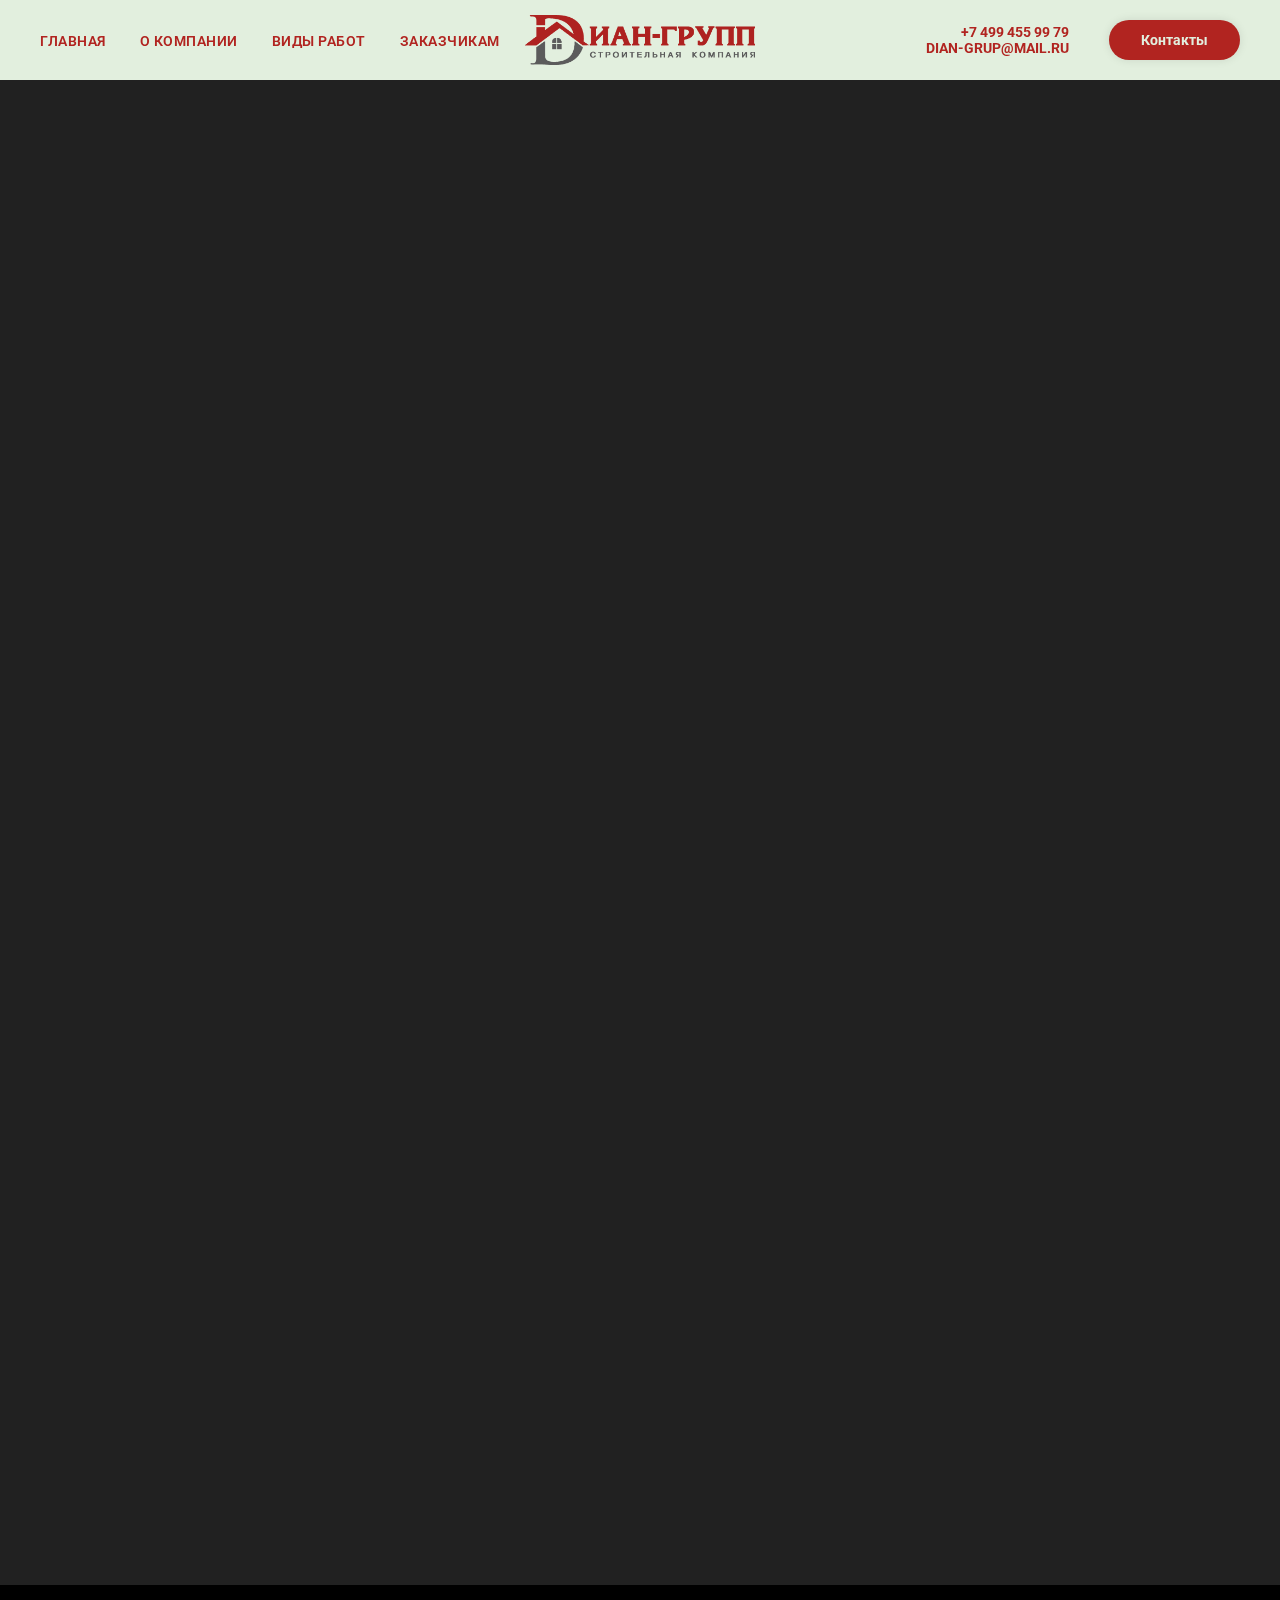
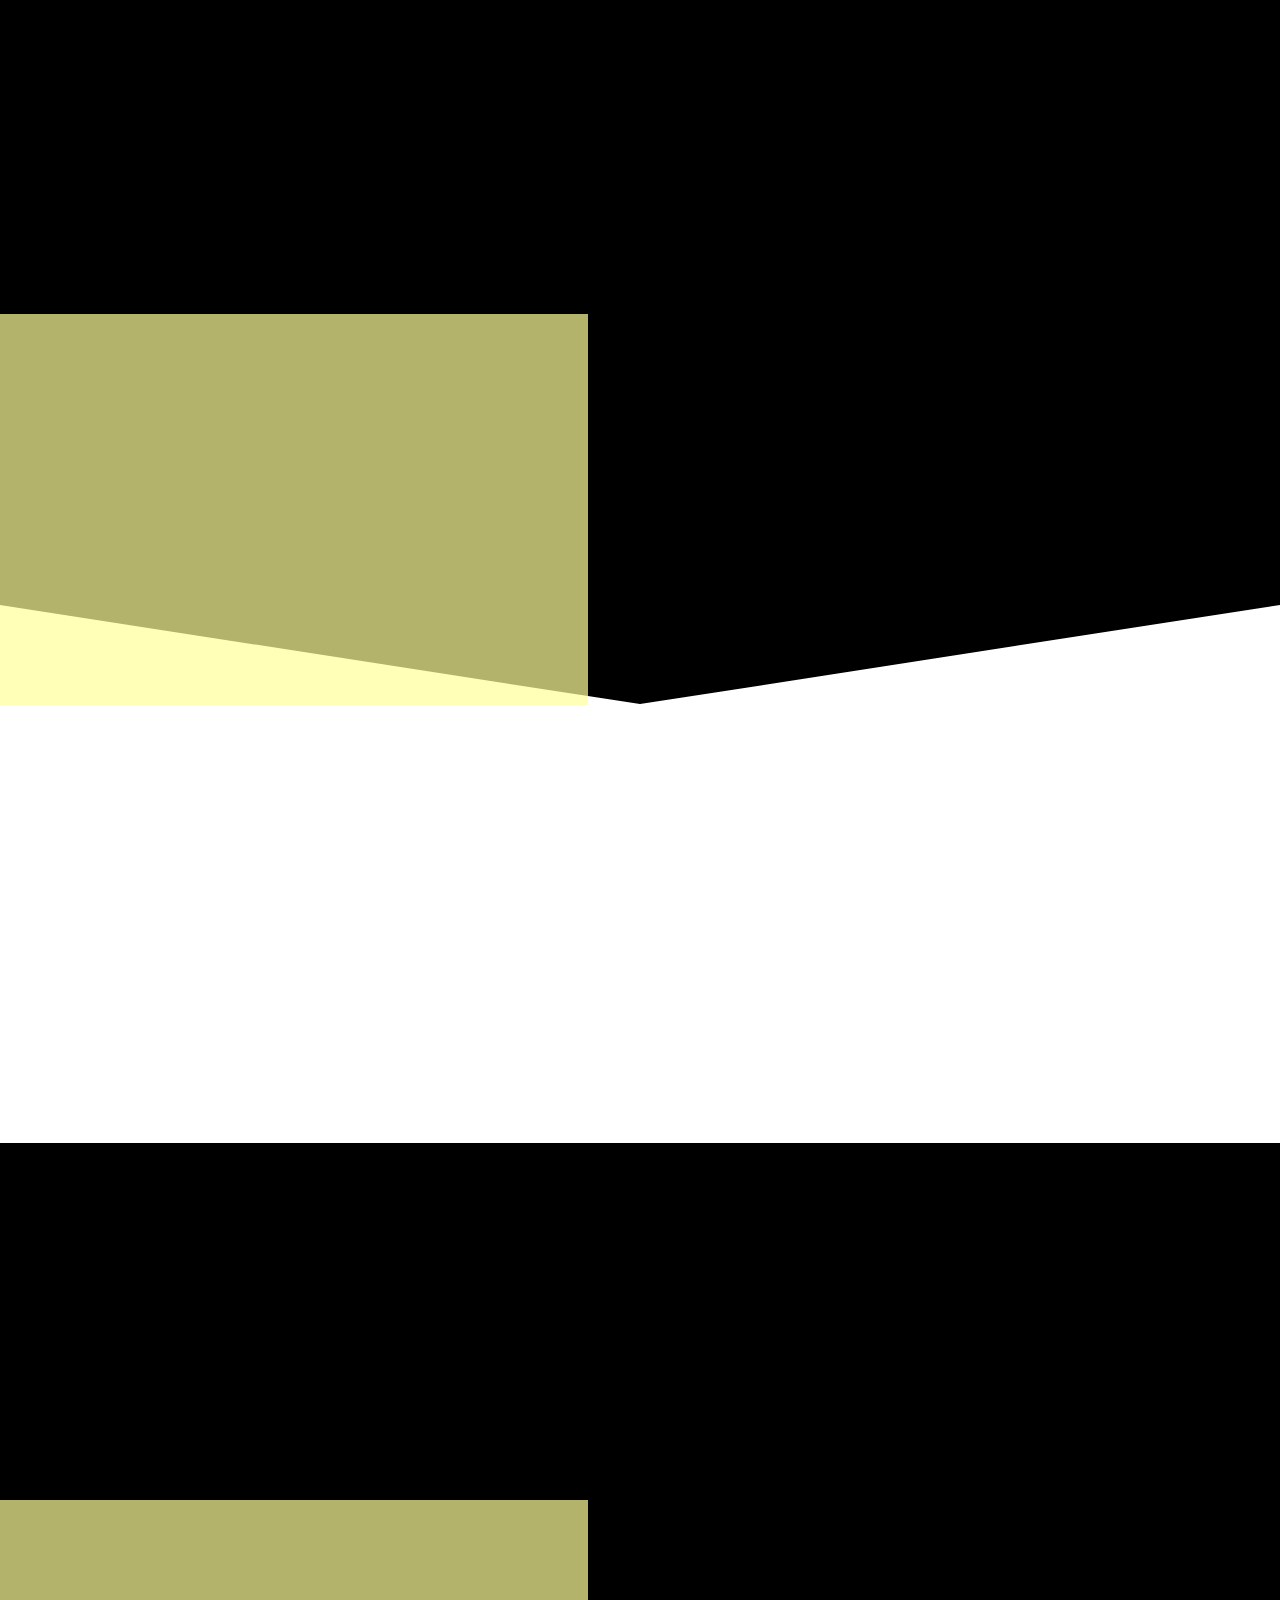
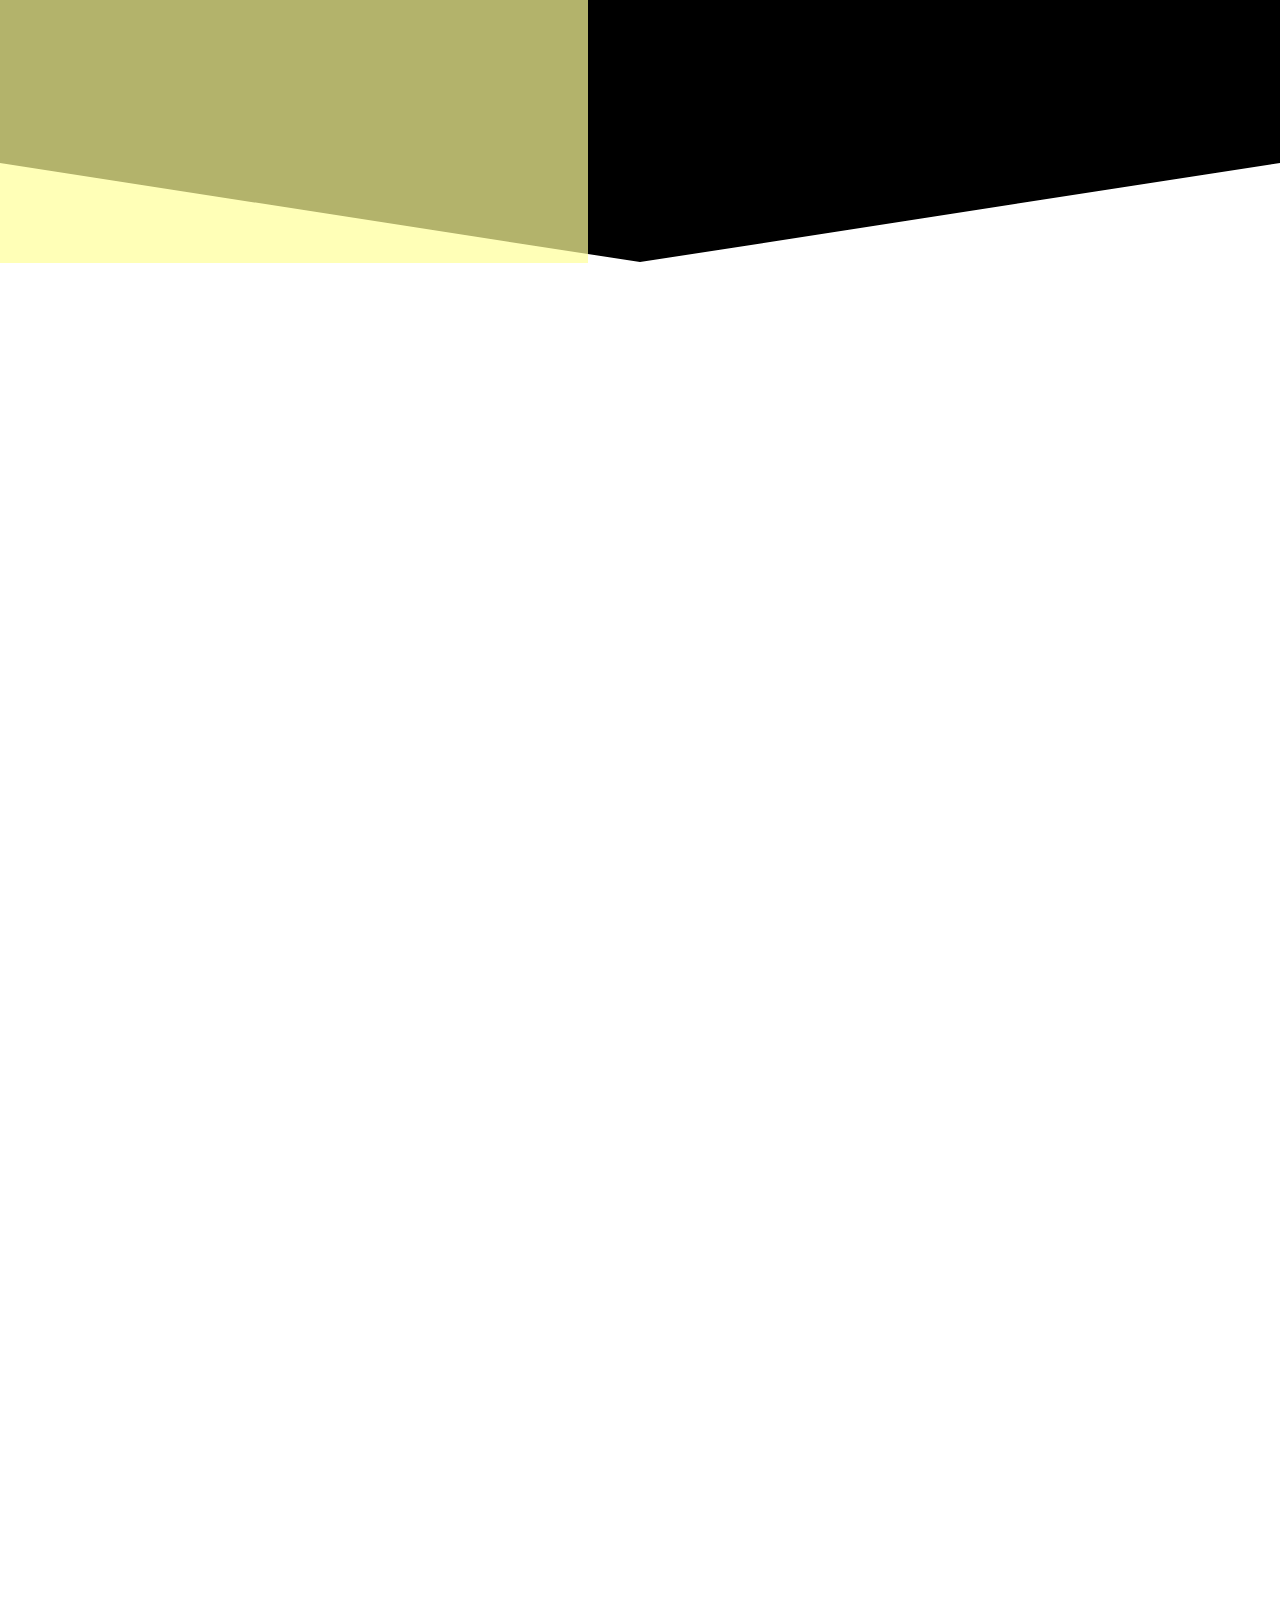
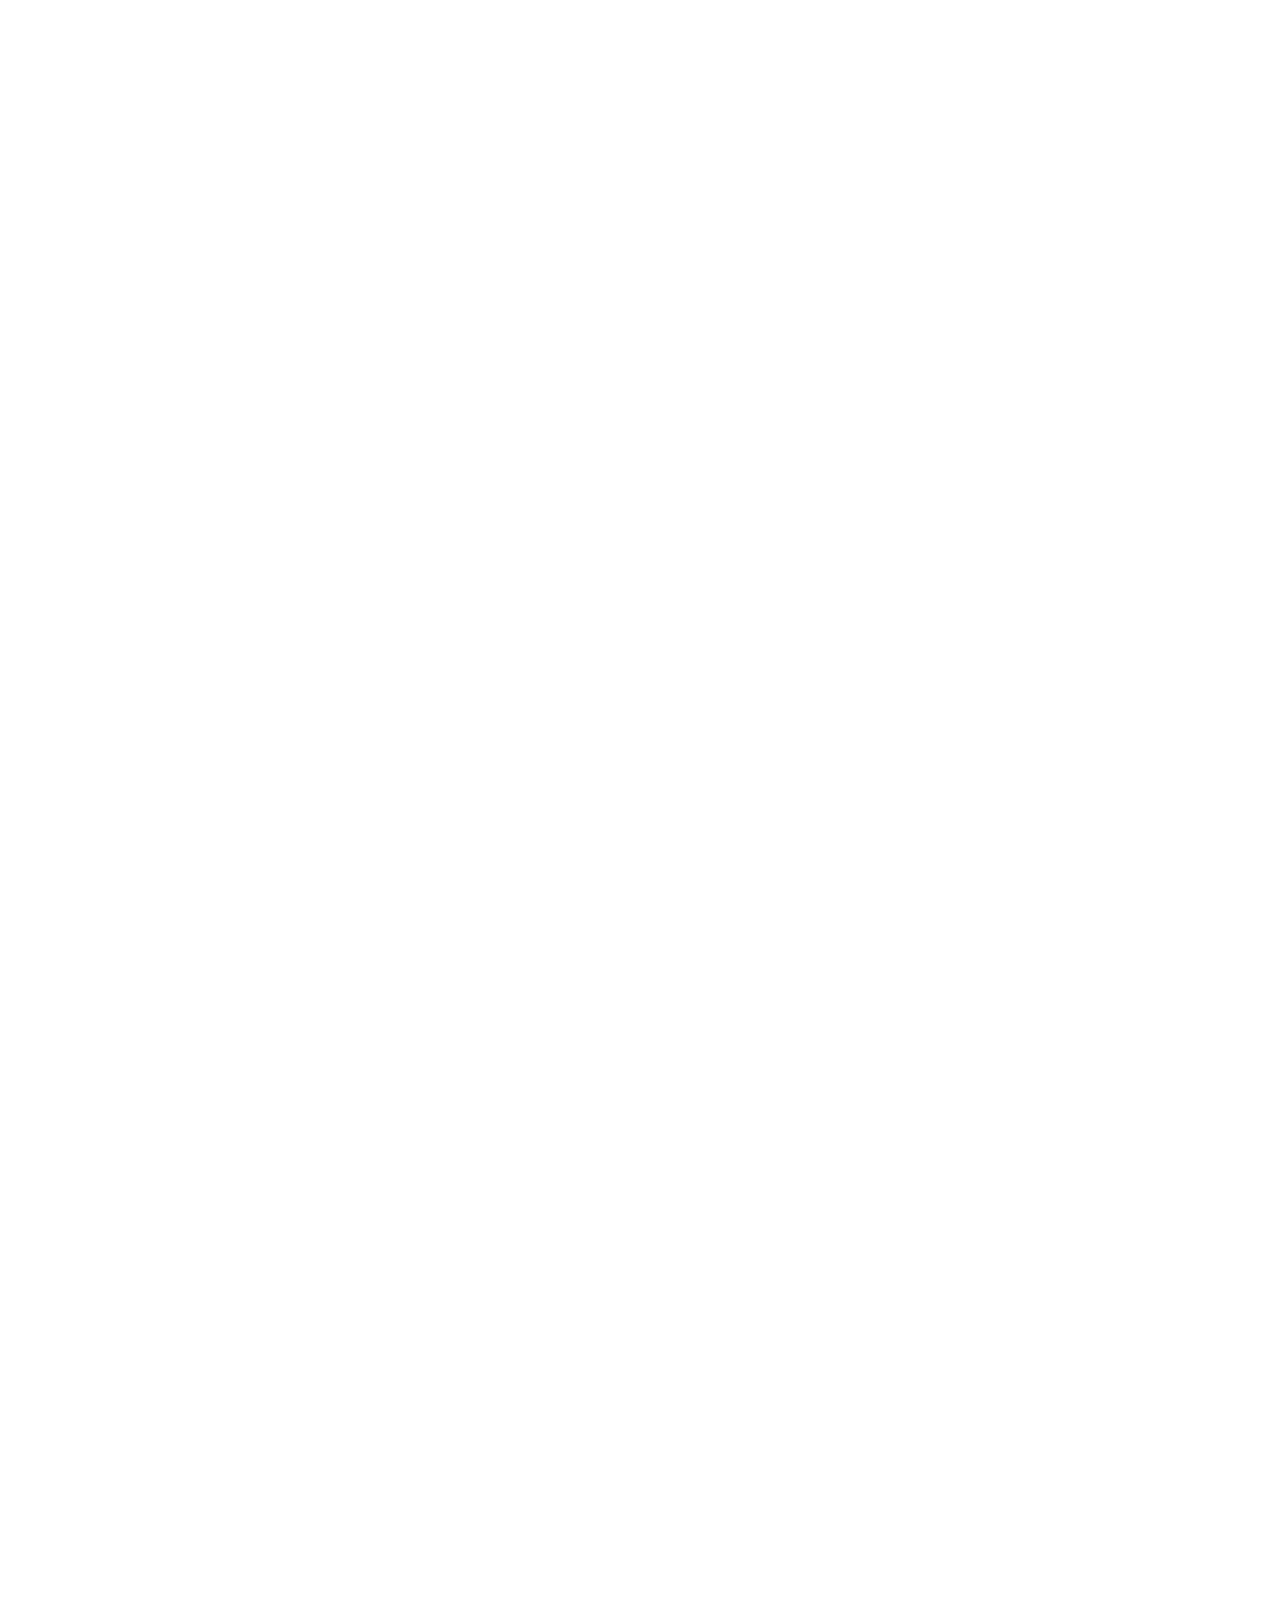
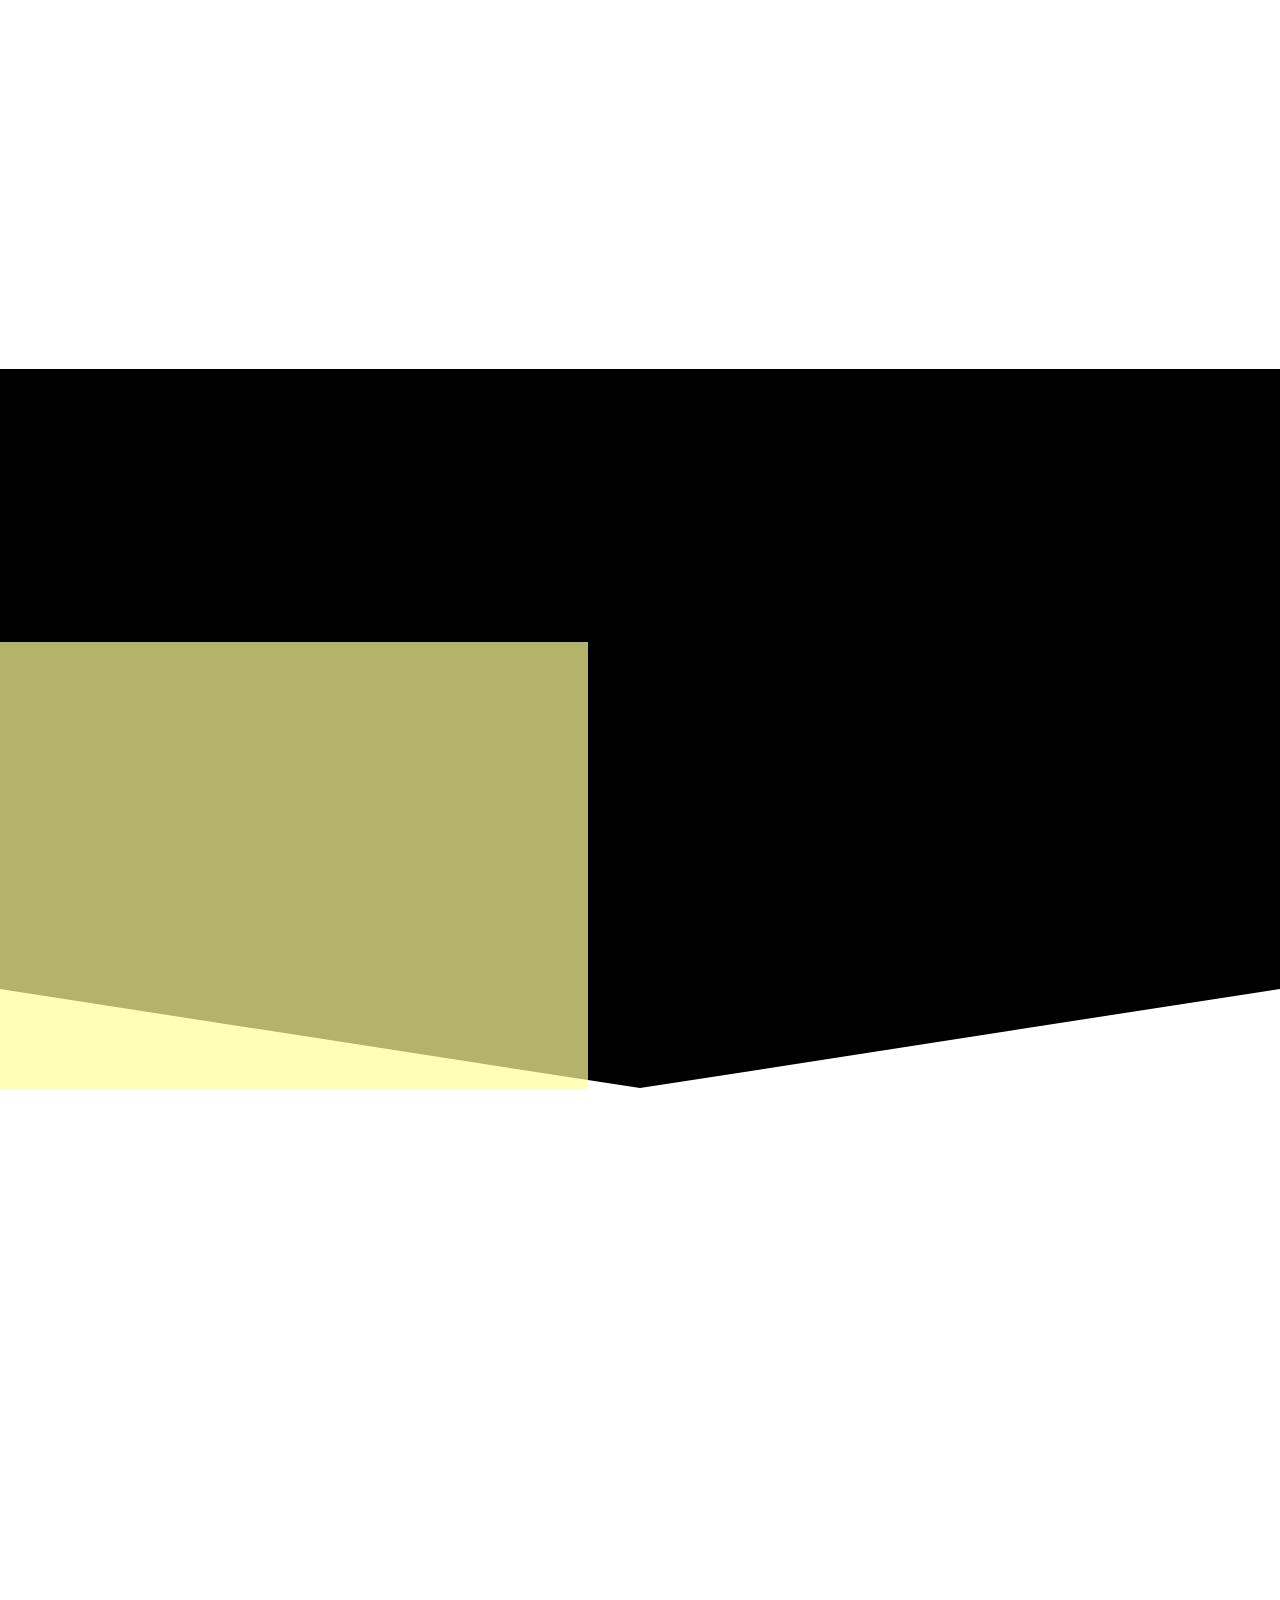
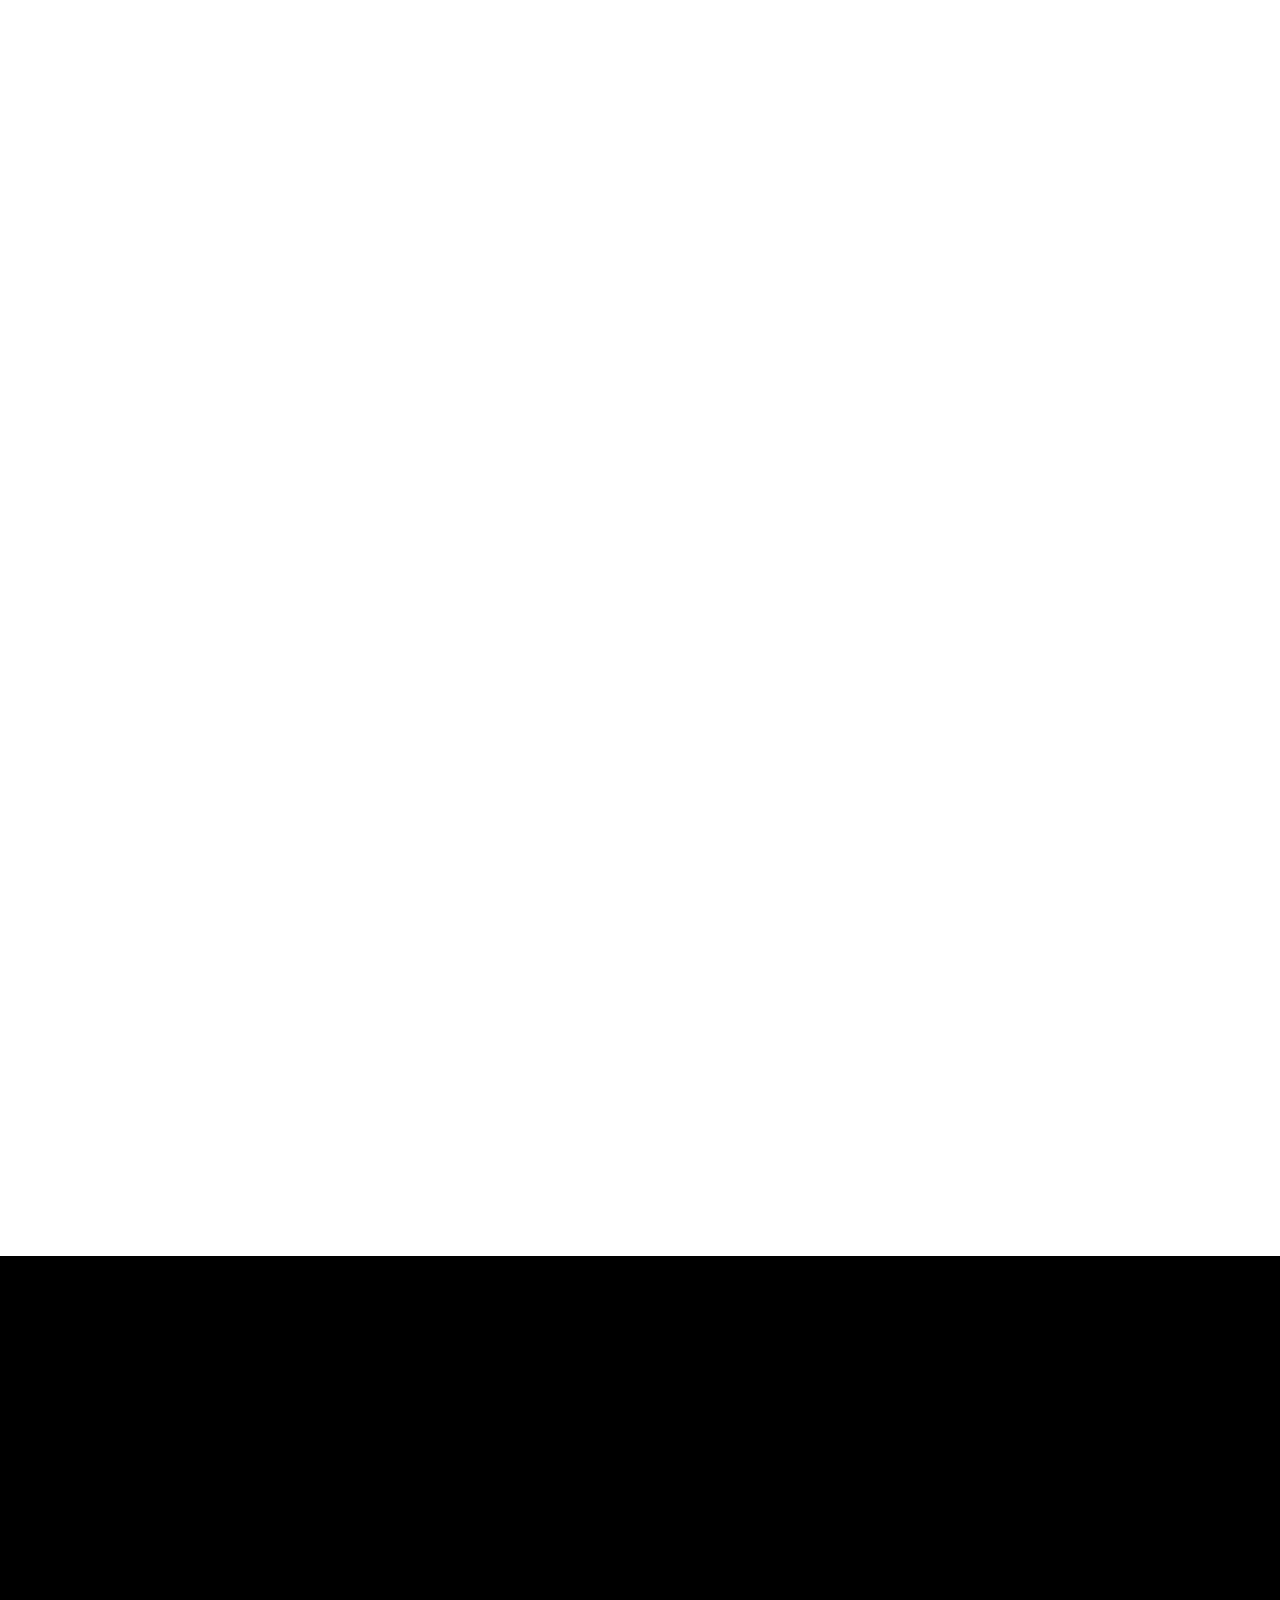
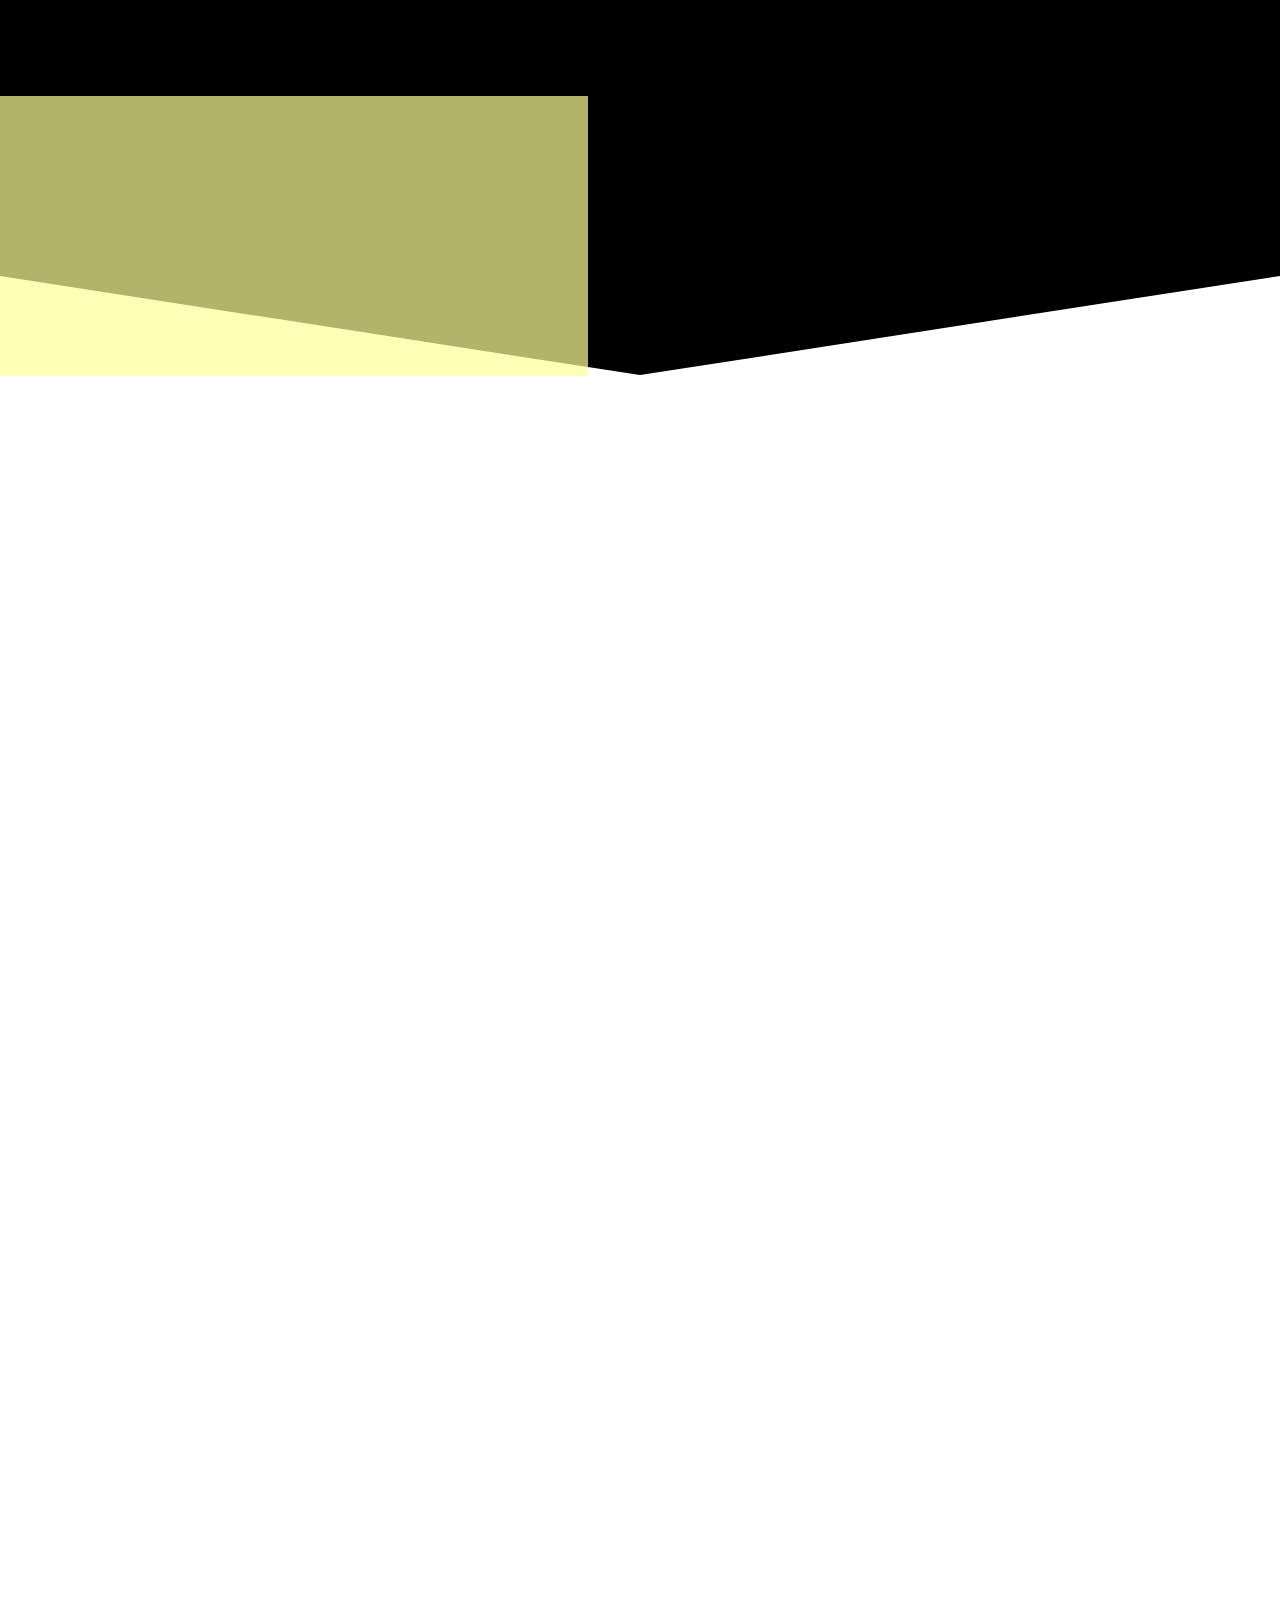
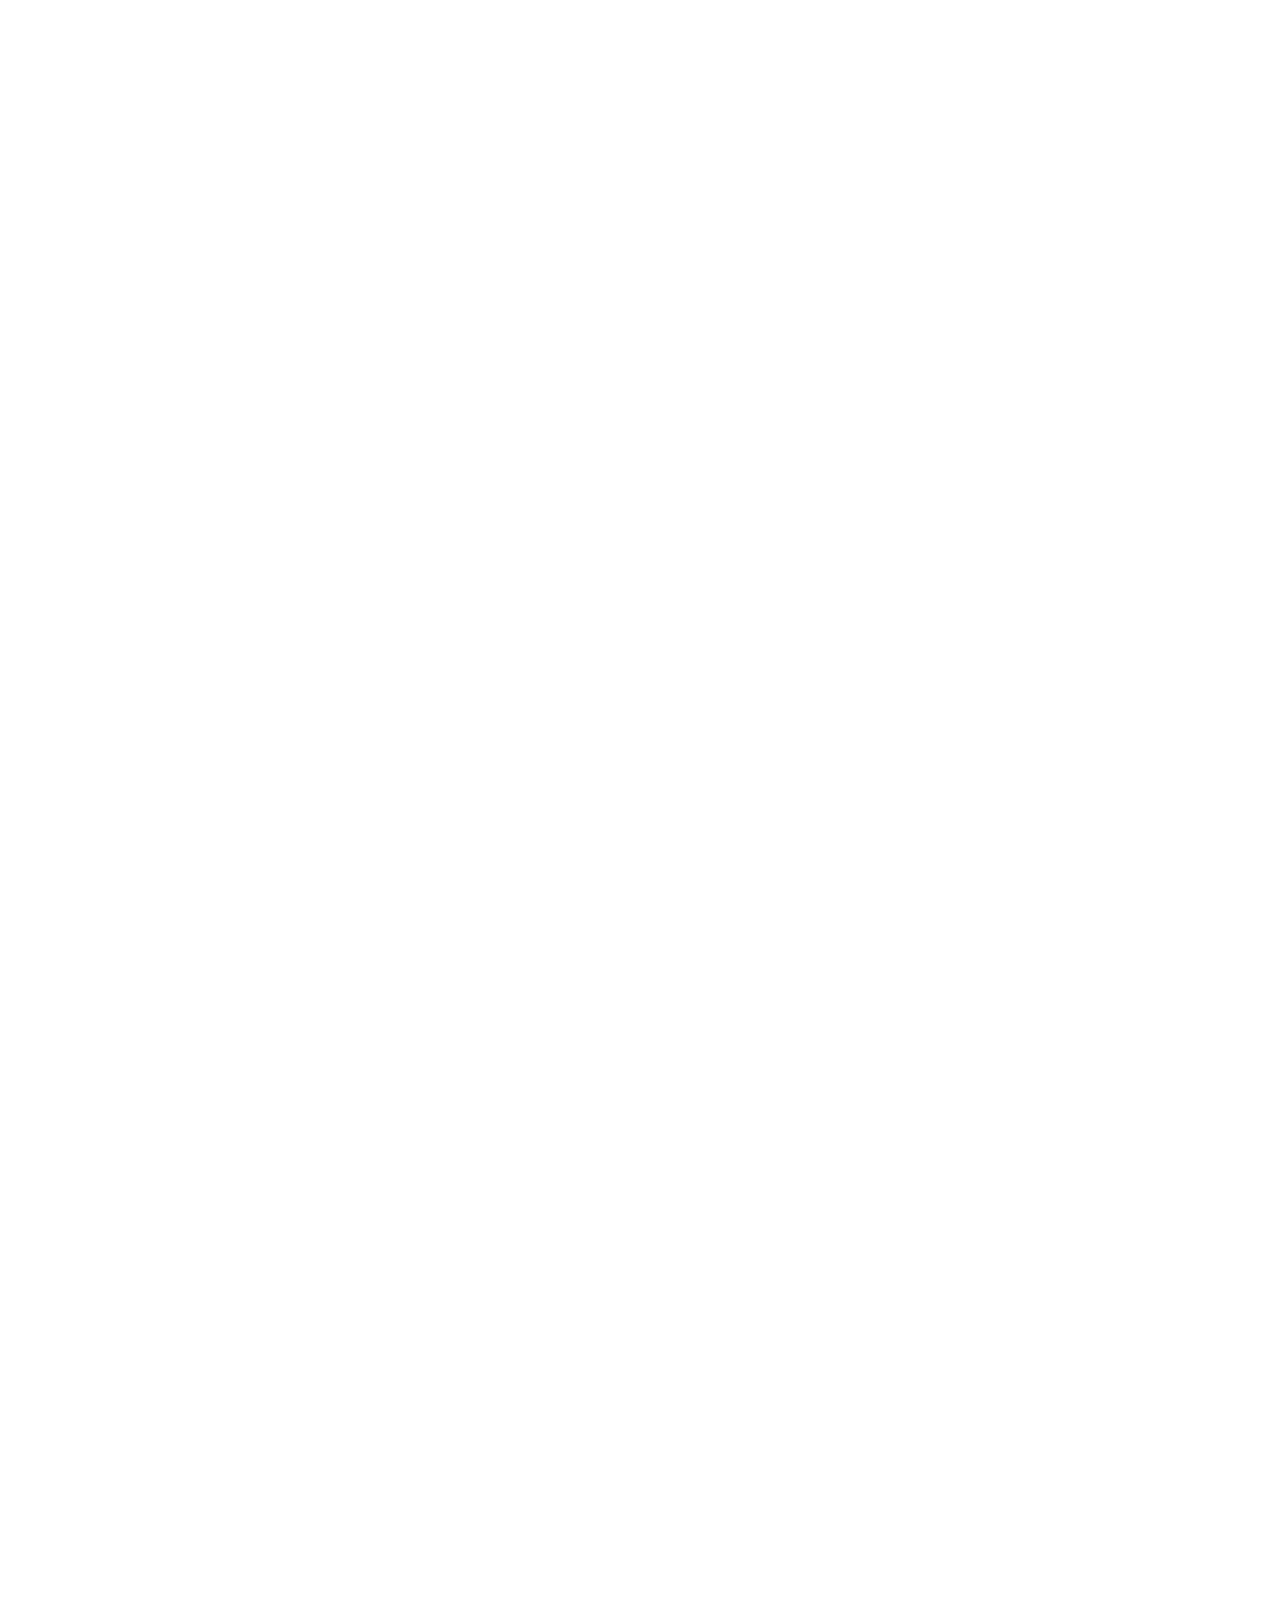
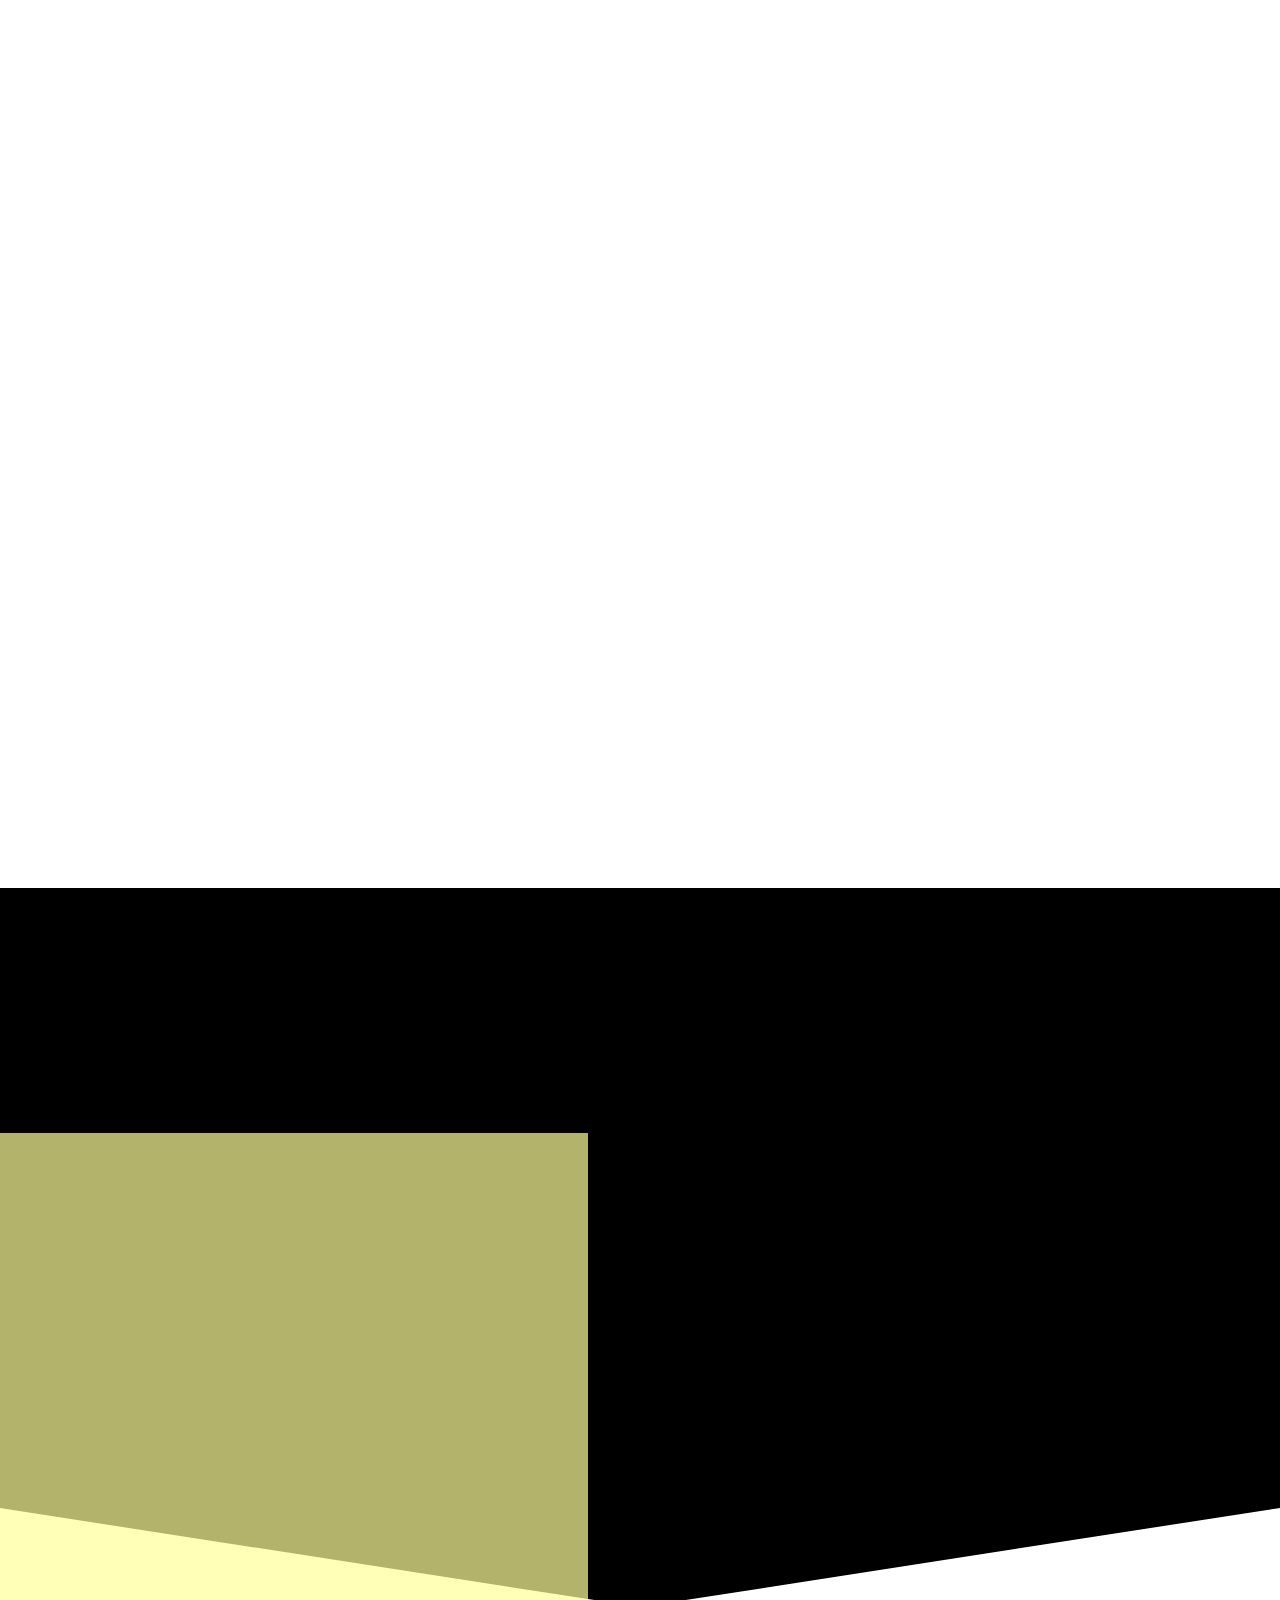
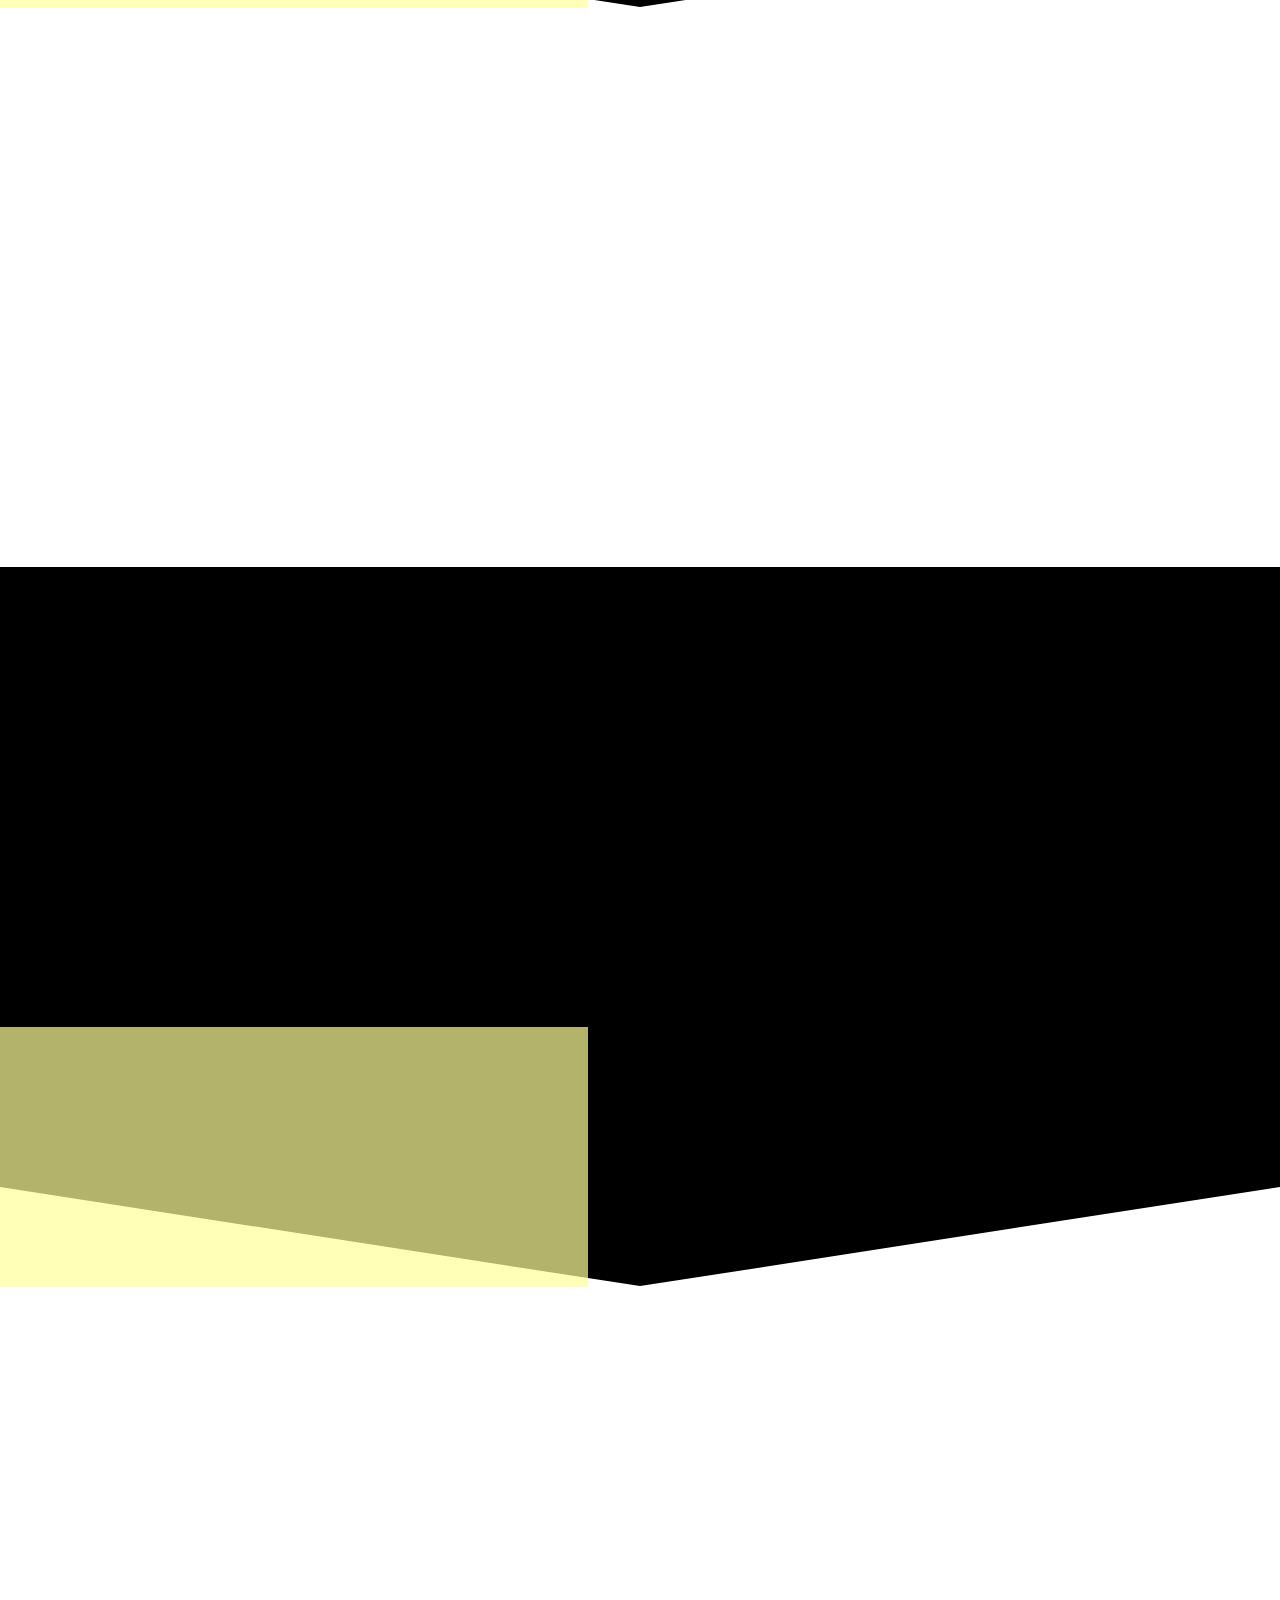
<file: vidy/index.html>
<!DOCTYPE html><html> <head><meta charset="utf-8" /><meta http-equiv="Content-Type" content="text/html; charset=utf-8" /><meta name="viewport" content="width=device-width, initial-scale=1.0" /> <!--metatextblock--><title>Виды работ</title><meta name="description" content="Виды работ" /><meta property="og:url" content="/vidy" /><meta property="og:title" content="Виды работ" /><meta property="og:description" content="Виды работ" /><meta property="og:type" content="website" /><meta property="og:image" content="https://static.tildacdn.com/tild3733-6337-4332-b166-393461393035/-/resize/504x/photo.jpg" /> <link rel="canonical" href="http://w30.webcloner.ru/vidy"><!--/metatextblock--><meta property="fb:app_id" content="257953674358265" /><meta name="format-detection" content="telephone=no" /><meta http-equiv="x-dns-prefetch-control" content="on"><link rel="dns-prefetch" href="https://tilda.ws"><link rel="dns-prefetch" href="https://static.tildacdn.com"><meta name="robots" content="nofollow" /><link rel="shortcut icon" href="https://static.tildacdn.com/img/tildafavicon.ico" type="image/x-icon" /><!-- Assets --><link rel="stylesheet" href="/o__static.tildacdn.com/css/tilda-grid-3.0.min.css" type="text/css" media="all" /><link rel="stylesheet" href="/o__tilda.ws/project1305104/tilda-blocks-2.12.css_m_t=1583320958.css" type="text/css" media="all" /><link rel="stylesheet" href="/o__static.tildacdn.com/css/tilda-animation-1.0.min.css" type="text/css" media="all" /><link rel="stylesheet" href="/o__static.tildacdn.com/css/tilda-menusub-1.0.min.css" type="text/css" media="all" /><script src="/o__static.tildacdn.com/js/jquery-1.10.2.min.js"></script><script src="/o__static.tildacdn.com/js/tilda-scripts-2.8.min.js"></script><script src="/o__tilda.ws/project1305104/tilda-blocks-2.7.js_m_t=1583320958.js"></script><script src="/o__static.tildacdn.com/js/lazyload-1.3.min.js" charset="utf-8"></script><script src="/o__static.tildacdn.com/js/tilda-animation-1.0.min.js" charset="utf-8"></script><script src="/o__static.tildacdn.com/js/tilda-menusub-1.0.min.js" charset="utf-8"></script><script type="text/javascript">window.dataLayer = window.dataLayer || [];</script><script type="text/javascript">if((/bot|google|yandex|baidu|bing|msn|duckduckbot|teoma|slurp|crawler|spider|robot|crawling|facebook/i.test(navigator.userAgent))===false && typeof(sessionStorage)!='undefined' && sessionStorage.getItem('visited')!=='y'){	var style=document.createElement('style');	style.type='text/css';	style.innerHTML='@media screen and (min-width: 980px) {.t-records {opacity: 0;}.t-records_animated {-webkit-transition: opacity ease-in-out .2s;-moz-transition: opacity ease-in-out .2s;-o-transition: opacity ease-in-out .2s;transition: opacity ease-in-out .2s;}.t-records.t-records_visible {opacity: 1;}}';	document.getElementsByTagName('head')[0].appendChild(style);	$(document).ready(function() { $('.t-records').addClass('t-records_animated'); setTimeout(function(){ $('.t-records').addClass('t-records_visible'); sessionStorage.setItem('visited','y'); },400);	});
}</script></head><body class="t-body" style="margin:0;"><!--allrecords--><div id="allrecords" class="t-records" data-hook="blocks-collection-content-node" data-tilda-project-id="1305104" data-tilda-page-id="5692464" data-tilda-page-alias="vidy" data-tilda-formskey="1b63f61a34a9c6804402838a98f3bce8" ><!--header--><div id="t-header" class="t-records" data-hook="blocks-collection-content-node" data-tilda-project-id="1305104" data-tilda-page-id="5700954" data-tilda-page-alias="header1" data-tilda-formskey="1b63f61a34a9c6804402838a98f3bce8" ><div id="rec102072060" class="r t-rec" style=" " data-record-type="270" ><div class="t270"></div><script>$(document).ready(function() { var hash = window.location.hash; setTimeout(function() { var curPath = window.location.pathname; var curFullPath = window.location.origin + curPath; $('a[href^="#"]:not([href="#"],.carousel-control,.t-carousel__control,[href^="#price"],[href^="#popup"],[href^="#prodpopup"],[href^="#order"],a[href^="#!"]),a[href^="' + curPath + '#"],a[href^="' + curFullPath + '#"]').click(function(e) { var hash = this.hash; try { target = $(hash); } catch(event) { console.log("Exception t270: " + event.message); } if (target.length == 0) { target = $('a[name="' + hash.substr(1) + '"]'); if (target.length == 0) { return true; } } e.preventDefault(); t270_scroll(hash, -3); }); }, 500);
});</script></div><div id="rec106126123" class="r t-rec t-rec_pb_0" style="padding-bottom:0px; " data-animationappear="off" data-record-type="446" ><!-- T446 --><div id="nav106126123marker"></div> <div class="t446__mobile"> <div class="t446__mobile_container"> <div class="t446__mobile_text t-name t-name_md" field="text">ДиАН-ГРУПП</div> <div class="t446__mobile_burger"> <span></span> <span></span> <span></span> <span></span> </div> </div> </div><div id="nav106126123" class="t446 t446__hidden t446__positionfixed" style="background-color: rgba(226,239,222,1); height:80px; box-shadow: 0px 1px 3px rgba(0,0,0,0.0);" data-bgcolor-hex="#e2efde" data-bgcolor-rgba="rgba(226,239,222,1)" data-navmarker="nav106126123marker" data-appearoffset="" data-bgopacity-two="70" data-menushadow="0" data-bgopacity="1" data-bgcolor-rgba-afterscroll="rgba(226,239,222,0.70)" data-menu-items-align="left" data-menu="yes"> <div class="t446__maincontainer" style="height:80px;"> <div class="t446__logowrapper"> <div class="t446__logowrapper2"> <div style="display: block;"> <a href="/" style="color:#000000;font-size:28px;font-weight:600;"> <img src="/o__static.tildacdn.com/tild6362-6338-4132-b065-653666643233/_.png" class="t446__imglogo t446__imglogomobile" imgfield="img" style="max-width: 18vw; width: 18vw;" alt=""> </a> </div> </div> </div> <div class="t446__leftwrapper" style=" padding-right:59px; text-align: left;"> <div class="t446__leftmenuwrapper"> <ul class="t446__list"> <li class="t446__list_item"><a class="t-menu__link-item" href="/" data-menu-submenu-hook="" style="color:#b12420;font-size:14px;font-weight:600;letter-spacing:0.5px;font-family:&apos;Roboto&apos;;text-transform:uppercase;padding:0 0px;" data-menu-item-number="1">Главная</a> </li> <li class="t446__list_item"><a class="t-menu__link-item" href="/#company" data-menu-submenu-hook="" style="color:#b12420;font-size:14px;font-weight:600;letter-spacing:0.5px;font-family:&apos;Roboto&apos;;text-transform:uppercase;padding:0 0px;" data-menu-item-number="2">О компании</a> </li> <li class="t446__list_item"><a class="t-menu__link-item" href="/vidy" data-menu-submenu-hook="" style="color:#b12420;font-size:14px;font-weight:600;letter-spacing:0.5px;font-family:&apos;Roboto&apos;;text-transform:uppercase;padding:0 0px;" data-menu-item-number="3">Виды работ</a> </li> <li class="t446__list_item"><a class="t-menu__link-item" href="/zakaz" data-menu-submenu-hook="" style="color:#b12420;font-size:14px;font-weight:600;letter-spacing:0.5px;font-family:&apos;Roboto&apos;;text-transform:uppercase;padding:0 0px;" data-menu-item-number="4">Заказчикам</a> </li> </ul> </div> </div> <div class="t446__rightwrapper" style=" padding-left:59px; text-align: right;"> <div class="t446__rightmenuwrapper"> <ul class="t446__list"> </ul> </div> <div class="t446__additionalwrapper"> <div class="t446__right_descr" style="color:#b12420;font-size:14px;font-weight:700;font-family:&apos;Roboto&apos;;text-transform:uppercase;"><div style="font-size:14px;color:#b12420;" data-customstyle="yes"><a style="color: rgb(177, 36, 32); border-bottom-color: currentColor; border-bottom-width: 0px; border-bottom-style: solid; box-shadow: inset 0px 0px 0px 0px;" href="tel:+74994559979">+7 499 455 99 79</a><br /> <strong style="text-decoration: none;border-bottom: 0px solid;box-shadow: inset 0px -0px 0px 0px;-webkit-box-shadow: inset 0px -0px 0px 0px;-moz-box-shadow: inset 0px -0px 0px 0px;"><a style="color:#b12420 !important;" href="mailto:dian-grup@mail.ru" data-redactor-tag="a">dian-grup@mail.ru</a></strong> <strong></strong> <br /></div></div> <div class="t446__right_buttons"> <div class="t446__right_buttons_wrap"> <div class="t446__right_buttons_but"><a href="/#contacts" target="" class="t-btn" style="color:#e2efde;background-color:#b12420;border-radius:30px; -moz-border-radius:30px; -webkit-border-radius:30px;box-shadow: 0px 0px 10px 0px rgba(0, 0, 0, 0.1);"><table style="width:100%; height:100%;"><tr><td>Контакты</td></tr></table></a></div> </div> </div> </div> </div> </div></div><style>@media screen and (max-width: 980px) { #rec106126123 .t446__leftcontainer{ padding: 20px; }
}
@media screen and (max-width: 980px) { #rec106126123 .t446__imglogo{ padding: 20px 0; }
}</style><script type="text/javascript">	var t446__doResize; $(window).resize(function(){ t446_checkOverflow('106126123', '80'); clearTimeout(t446__doResize); t446__doResize = setTimeout(function() { t446_checkOverflow('106126123', '80'); }, 200); }); $(window).load(function() { t446_checkOverflow('106126123', '80'); });	$(document).ready(function() { t446_checkOverflow('106126123', '80'); }); $(document).ready(function() { t446_highlight(); t446_checkAnchorLinks('106126123'); });
$(window).resize(function() { t446_setBg('106126123');
});
$(document).ready(function() { t446_setBg('106126123');
}); $(document).ready(function() { t446_changebgopacitymenu('106126123'); $(window).bind('scroll', t_throttle(function(){t446_changebgopacitymenu('106126123')}, 200)); }); </script><script type="text/javascript"> $(document).ready(function() { t446_createMobileMenu('106126123'); }); </script><style>#rec106126123 .t-menu__link-item{ -webkit-transition: color 0.3s ease-in-out, opacity 0.3s ease-in-out; transition: color 0.3s ease-in-out, opacity 0.3s ease-in-out;	}
#rec106126123 .t-menu__link-item.t-active{ color:#96413e !important; }
#rec106126123 .t-menu__link-item:not(.t-active):not(.tooltipstered):hover{ color: #ebe9d3 !important; opacity: 0.95 !important;}
@supports (overflow:-webkit-marquee) and (justify-content:inherit)
{ #rec106126123 .t-menu__link-item, #rec106126123 .t-menu__link-item.t-active { opacity: 1 !important; }
}</style><script type="text/javascript"> $(document).ready(function() { setTimeout(function(){ t_menusub_init('106126123'); }, 500); });</script><style>@media screen and (max-width: 980px) { #rec106126123 .t-menusub__menu .t-menusub__link-item { color:#b12420 !important; }
}</style> <!--[if IE 8]><style>#rec106126123 .t446 { filter: progid:DXImageTransform.Microsoft.gradient(startColorStr='#D9e2efde', endColorstr='#D9e2efde');
}</style><![endif]--> </div></div><!--/header--><div id="rec101930743" class="r t-rec t-rec_pt_180 t-rec_pb_75" style="padding-top:180px;padding-bottom:75px;background-color:#212121; " data-animationappear="off" data-record-type="688" data-bg-color="#212121"><!-- T688 --><div class="t688"><div class="t-section__container t-container"><div class="t-col t-col_12"><div class="t-section__topwrapper t-align_center"><div class="t-section__title t-title t-title_xs t-animate" data-animate-style="zoomin" data-animate-group="yes" field="btitle"><div style="color:#ffff99;" data-customstyle="yes"><strong>ДЛЯ НАС НЕТ ГРАНИЦ.<br />ЕСТЬ ТОЛЬКО ЭФФЕКТИВНЫЕ РЕШЕНИЯ.<br />ВСЕГДА.</strong></div></div><div class="t-section__descr t-descr t-descr_xl t-margin_auto t-animate" data-animate-style="fadeindown" data-animate-group="yes" field="bdescr"><div style="font-size:24px;font-family:'Roboto';color:#ffff99;" data-customstyle="yes"><strong>Виды работ<br /></strong><span style="font-size: 34px;">строительной компании <br /><strong></strong></span><span style="font-size: 34px;"><strong></strong></span><span style="font-size: 34px;"><strong></strong></span><span style="font-size: 34px;"><strong></strong></span><span style="font-size: 34px;"><strong></strong></span><span style="font-size: 52px;">ДиАН-ГРУПП</span><br /></div></div></div></div></div> <div class="t-container"> <div class="t688__row" > <div class="t-col t-col_4 t-align_center t688__featured t-animate" data-animate-style="zoomin" data-animate-chain="yes"> <a class="t688__link" rel="nofollow" href="#comm" target="_blank"><div class="t688__inner-col" style="box-shadow: 0px 0px 20px 0px rgba(0, 0, 0, 0.0);"> <div class="t688__img-wrapper"> <div class="t688__img t-bgimg" imgfield="li_img__1549454834222" data-original="https://static.tildacdn.com/tild3137-6166-4431-a564-633238343565/photo.jpg" style="background-image: url('/o__static.tildacdn.com/tild3137-6166-4431-a564-633238343565/-/resizeb/20x/photo.jpg');"></div> <div style="background-image: -moz-linear-gradient(top, rgba(0,0,0,0.20), rgba(0,0,0,0.70)); background-image: -webkit-linear-gradient(top, rgba(0,0,0,0.20), rgba(0,0,0,0.70)); background-image: -o-linear-gradient(top, rgba(0,0,0,0.20), rgba(0,0,0,0.70)); background-image: -ms-linear-gradient(top, rgba(0,0,0,0.20), rgba(0,0,0,0.70));" class="t688__img-separator"></div> </div> <div class="t688__textwrapper-featured" style=";"> <div class="t688__textwrapper_inner"> <div class="t688__uptitle t-uptitle t-uptitle_xs" style="color:#ffff99;font-size:20px;font-weight:700;font-family:'Roboto';" field="li_subtitle__1549454834222" ><div style="color:#ffff99;" data-customstyle="yes">ИНЖЕНЕРНОЕ ОБОРУДОВАНИЕ</div></div> <div class="t688__title t-name t-name_xl" style="color:#ffff99;line-height:2;font-weight:700;font-family:'Roboto';" field="li_title__1549454834222" ><br /></div> <div class="t688__descr t-descr t-descr_xxs" style="color:#ffff99;font-size:12px;font-weight:300;padding-top:20px;padding-bottom:5px;font-family:'Roboto';" field="li_descr__1549454834222" ><br /></div> </div> </div></div> </a></div> <div class="t-col t-col_4 t-align_center t688__featured t-animate" data-animate-style="zoomin" data-animate-chain="yes"> <a class="t688__link" rel="nofollow" href="#blagous" target="_blank"><div class="t688__inner-col" style="box-shadow: 0px 0px 20px 0px rgba(0, 0, 0, 0.0);"> <div class="t688__img-wrapper"> <div class="t688__img t-bgimg" imgfield="li_img__1494594986850" data-original="https://static.tildacdn.com/tild3231-6632-4536-b836-373462323764/photo.jpg" style="background-image: url('/o__static.tildacdn.com/tild3231-6632-4536-b836-373462323764/-/resizeb/20x/photo.jpg');"></div> <div style="background-image: -moz-linear-gradient(top, rgba(0,0,0,0.20), rgba(0,0,0,0.70)); background-image: -webkit-linear-gradient(top, rgba(0,0,0,0.20), rgba(0,0,0,0.70)); background-image: -o-linear-gradient(top, rgba(0,0,0,0.20), rgba(0,0,0,0.70)); background-image: -ms-linear-gradient(top, rgba(0,0,0,0.20), rgba(0,0,0,0.70));" class="t688__img-separator"></div> </div> <div class="t688__textwrapper-featured" style=";"> <div class="t688__textwrapper_inner"> <div class="t688__uptitle t-uptitle t-uptitle_xs" style="color:#ffff99;font-size:20px;font-weight:700;font-family:'Roboto';" field="li_subtitle__1494594986850" >БЛАГОУСТРОЙСТВО И ОЗЕЛЕНЕНИЕ<br /></div> <div class="t688__title t-name t-name_xl" style="color:#ffff99;line-height:2;font-weight:700;font-family:'Roboto';" field="li_title__1494594986850" ><br /></div> <div class="t688__descr t-descr t-descr_xxs" style="color:#ffff99;font-size:12px;font-weight:300;padding-top:20px;padding-bottom:5px;font-family:'Roboto';" field="li_descr__1494594986850" ><br /></div> </div> </div></div> </a></div> <div class="t-col t-col_4 t-align_center t688__featured t-animate" data-animate-style="zoomin" data-animate-chain="yes"> <a class="t688__link" rel="nofollow" href="#asfalt" target="_blank"><div class="t688__inner-col" style="box-shadow: 0px 0px 20px 0px rgba(0, 0, 0, 0.0);"> <div class="t688__img-wrapper"> <div class="t688__img t-bgimg" imgfield="li_img__1549454831863" data-original="https://static.tildacdn.com/tild3933-3334-4036-a265-306461353133/photo.jpg" style="background-image: url('/o__static.tildacdn.com/tild3933-3334-4036-a265-306461353133/-/resizeb/20x/photo.jpg');"></div> <div style="background-image: -moz-linear-gradient(top, rgba(0,0,0,0.20), rgba(0,0,0,0.70)); background-image: -webkit-linear-gradient(top, rgba(0,0,0,0.20), rgba(0,0,0,0.70)); background-image: -o-linear-gradient(top, rgba(0,0,0,0.20), rgba(0,0,0,0.70)); background-image: -ms-linear-gradient(top, rgba(0,0,0,0.20), rgba(0,0,0,0.70));" class="t688__img-separator"></div> </div> <div class="t688__textwrapper-featured" style=";"> <div class="t688__textwrapper_inner"> <div class="t688__uptitle t-uptitle t-uptitle_xs" style="color:#ffff99;font-size:20px;font-weight:700;font-family:'Roboto';" field="li_subtitle__1549454831863" ><div style="color:#ffff99;" data-customstyle="yes">АСФАЛЬТИРОВАНИЕ<br /></div></div> <div class="t688__title t-name t-name_xl" style="color:#ffff99;line-height:2;font-weight:700;font-family:'Roboto';" field="li_title__1549454831863" ><br /></div> <div class="t688__descr t-descr t-descr_xxs" style="color:#ffff99;font-size:12px;font-weight:300;padding-top:20px;padding-bottom:5px;font-family:'Roboto';" field="li_descr__1549454831863" ><br /></div> </div> </div></div> </a></div> </div><div class="t688__row" > <div class="t-col t-col_4 t-align_center t688__featured t-animate" data-animate-style="zoomin" data-animate-chain="yes"> <a class="t688__link" rel="nofollow" href="#fasad" ><div class="t688__inner-col" style="box-shadow: 0px 0px 20px 0px rgba(0, 0, 0, 0.0);"> <div class="t688__img-wrapper"> <div class="t688__img t-bgimg" imgfield="li_img__1560947001242" data-original="https://static.tildacdn.com/tild6366-3666-4262-a137-613939653534/__.jpg" style="background-image: url('/o__static.tildacdn.com/tild6366-3666-4262-a137-613939653534/-/resizeb/20x/__.jpg');"></div> <div style="background-image: -moz-linear-gradient(top, rgba(0,0,0,0.20), rgba(0,0,0,0.70)); background-image: -webkit-linear-gradient(top, rgba(0,0,0,0.20), rgba(0,0,0,0.70)); background-image: -o-linear-gradient(top, rgba(0,0,0,0.20), rgba(0,0,0,0.70)); background-image: -ms-linear-gradient(top, rgba(0,0,0,0.20), rgba(0,0,0,0.70));" class="t688__img-separator"></div> </div> <div class="t688__textwrapper-featured" style=";"> <div class="t688__textwrapper_inner"> <div class="t688__uptitle t-uptitle t-uptitle_xs" style="color:#ffff99;font-size:20px;font-weight:700;font-family:'Roboto';" field="li_subtitle__1560947001242" >КРОВЛЯ И ФАСАД<br /></div> <div class="t688__title t-name t-name_xl" style="color:#ffff99;line-height:2;font-weight:700;font-family:'Roboto';" field="li_title__1560947001242" ><div style="font-size:20px;" data-customstyle="yes"><br /></div></div> <div class="t688__descr t-descr t-descr_xxs" style="color:#ffff99;font-size:12px;font-weight:300;padding-top:20px;padding-bottom:5px;font-family:'Roboto';" field="li_descr__1560947001242" ><br /></div> </div> </div></div> </a></div> <div class="t-col t-col_4 t-align_center t688__featured t-animate" data-animate-style="zoomin" data-animate-chain="yes"> <a class="t688__link" rel="nofollow" href="#caprem" target="_blank"><div class="t688__inner-col" style="box-shadow: 0px 0px 20px 0px rgba(0, 0, 0, 0.0);"> <div class="t688__img-wrapper"> <div class="t688__img t-bgimg" imgfield="li_img__1494594985229" data-original="https://static.tildacdn.com/tild3035-3961-4133-b564-323339343632/2.jpg" style="background-image: url('/o__static.tildacdn.com/tild3035-3961-4133-b564-323339343632/-/resizeb/20x/2.jpg');"></div> <div style="background-image: -moz-linear-gradient(top, rgba(0,0,0,0.20), rgba(0,0,0,0.70)); background-image: -webkit-linear-gradient(top, rgba(0,0,0,0.20), rgba(0,0,0,0.70)); background-image: -o-linear-gradient(top, rgba(0,0,0,0.20), rgba(0,0,0,0.70)); background-image: -ms-linear-gradient(top, rgba(0,0,0,0.20), rgba(0,0,0,0.70));" class="t688__img-separator"></div> </div> <div class="t688__textwrapper-featured" style=";"> <div class="t688__textwrapper_inner"> <div class="t688__uptitle t-uptitle t-uptitle_xs" style="color:#ffff99;font-size:20px;font-weight:700;font-family:'Roboto';" field="li_subtitle__1494594985229" ><div style="color:#ffff99;" data-customstyle="yes">КАПИТАЛЬНЫЙ РЕМОНТ</div></div> <div class="t688__title t-name t-name_xl" style="color:#ffff99;line-height:2;font-weight:700;font-family:'Roboto';" field="li_title__1494594985229" ><br /></div> <div class="t688__descr t-descr t-descr_xxs" style="color:#ffff99;font-size:12px;font-weight:300;padding-top:20px;padding-bottom:5px;font-family:'Roboto';" field="li_descr__1494594985229" ><br /></div> </div> </div></div> </a></div> <div class="t-col t-col_4 t-align_center t688__featured t-animate" data-animate-style="zoomin" data-animate-chain="yes"> <a class="t688__link" rel="nofollow" href="#hydro" ><div class="t688__inner-col" style="box-shadow: 0px 0px 20px 0px rgba(0, 0, 0, 0.0);"> <div class="t688__img-wrapper"> <div class="t688__img t-bgimg" imgfield="li_img__1560947649522" data-original="https://static.tildacdn.com/tild3030-3534-4437-a162-346164333935/photo.jpg" style="background-image: url('/o__static.tildacdn.com/tild3030-3534-4437-a162-346164333935/-/resizeb/20x/photo.jpg');"></div> <div style="background-image: -moz-linear-gradient(top, rgba(0,0,0,0.20), rgba(0,0,0,0.70)); background-image: -webkit-linear-gradient(top, rgba(0,0,0,0.20), rgba(0,0,0,0.70)); background-image: -o-linear-gradient(top, rgba(0,0,0,0.20), rgba(0,0,0,0.70)); background-image: -ms-linear-gradient(top, rgba(0,0,0,0.20), rgba(0,0,0,0.70));" class="t688__img-separator"></div> </div> <div class="t688__textwrapper-featured" style=";"> <div class="t688__textwrapper_inner"> <div class="t688__uptitle t-uptitle t-uptitle_xs" style="color:#ffff99;font-size:20px;font-weight:700;font-family:'Roboto';" field="li_subtitle__1560947649522" ><br /></div> <div class="t688__title t-name t-name_xl" style="color:#ffff99;line-height:2;font-weight:700;font-family:'Roboto';" field="li_title__1560947649522" ><div style="font-size:20px;" data-customstyle="yes">ГИДРОТЕХНИЧЕСКИЕ СООРУЖЕНИЯ</div></div> <div class="t688__descr t-descr t-descr_xxs" style="color:#ffff99;font-size:12px;font-weight:300;padding-top:20px;padding-bottom:5px;font-family:'Roboto';" field="li_descr__1560947649522" ><br /></div> </div> </div></div> </a></div> </div></div></div><style> #rec101930743 .t688__inner-col:hover{ box-shadow: 0px 10px 10 0px rgba(0, 0, 0, 0.90) !important;
}</style><script type="text/javascript"> $(document).ready(function() { t688_unifyHeights('101930743'); }); $(window).load(function() { t688_unifyHeights('101930743'); });	var t688__doResize_101930743;	$(window).resize(function(){	clearTimeout(t688__doResize_101930743);	t688__doResize_101930743 = setTimeout(function() {	t688_unifyHeights('101930743');	}, 200);	}); $('.t688').bind('displayChanged',function(){ t688_unifyHeights('101930743'); });</script></div><div id="rec111428747" class="r t-rec" style=" " data-record-type="215" ><a name="comm" style="font-size:0;"></a></div><div id="rec101934687" class="r t-rec" style=" " data-animationappear="off" data-record-type="282" ><!-- t258 --><!-- cover --><div class="t-cover" id="recorddiv101934687" bgimgfield="img" style="height:80vh; background-image:url('/o__static.tildacdn.com/tild3733-6337-4332-b166-393461393035/-/resize/20x/photo.jpg');" ><div class="t-cover__carrier" id="coverCarry101934687" data-content-cover-id="101934687" data-content-cover-bg="https://static.tildacdn.com/tild3733-6337-4332-b166-393461393035/photo.jpg" data-content-cover-height="80vh" data-content-cover-parallax="fixed" style="height:80vh; "></div> <div class="t-cover__filter" style="height:80vh;background-image: -moz-linear-gradient(top, rgba(0,0,0,0.70), rgba(0,0,0,0.10));background-image: -webkit-linear-gradient(top, rgba(0,0,0,0.70), rgba(0,0,0,0.10));background-image: -o-linear-gradient(top, rgba(0,0,0,0.70), rgba(0,0,0,0.10));background-image: -ms-linear-gradient(top, rgba(0,0,0,0.70), rgba(0,0,0,0.10));background-image: linear-gradient(top, rgba(0,0,0,0.70), rgba(0,0,0,0.10));filter: progid:DXImageTransform.Microsoft.gradient(startColorStr='#4c000000', endColorstr='#e5000000');"></div> <div class="t258"><div class="t-cover__wrapper t-valign_middle" style="height:80vh;"> <div class="t258__wrapper t258__wrapper_flipped"> <div class="t258__content"> <div class="t258__title t-title t-animate" data-animate-style="zoomin" data-animate-group="yes" style="" field="title"><div style="color:#b01e21;" data-customstyle="yes">ИНЖЕНЕРНЫЕ КОММУНИКАЦИИ</div></div> <div class="t258__descr t-descr t-descr_sm t-animate" data-animate-style="fadeinright" data-animate-group="yes" style="" field="descr"><div style="color:#000000;" data-customstyle="yes">Команда <strong>ДиАН–ГРУПП </strong>предоставляет услуги по ремонту и прокладке инженерных сетей на объектах любой сложности. Мы подготовим всю исполнительную документацию, разработаем рекомендации, соблюдая все требования, демонтируем старое оборудование, произведем монтаж новых систем. Проведем тестовые и пусконаладочные работы, создадим спроектированный объект. <strong></strong> <br /></div></div> </div> <div class="t258__bg" style="background-color:#ffff99; opacity: 0.70;"></div> </div></div> </div> </div> </div><div id="rec111423228" class="r t-rec" style=" " data-animationappear="off" data-record-type="796" ><!-- T796 --><div class="t796"> <div class="t796__shape-border t796__shape-border_bottom"> <svg class="t796__svg" style="height:8vw;" xmlns="http://www.w3.org/2000/svg" viewbox="0 0 1280 200" preserveaspectratio="none"> <path d="M640 195.5L0 0v200h1280V0"/> </svg> </div> </div><script type="text/javascript"> $(document).ready(function() { t796_init('111423228'); });</script></div><div id="rec101935145" class="r t-rec t-rec_pt_45 t-rec_pb_45" style="padding-top:45px;padding-bottom:45px;background-color:#ffffff; " data-animationappear="off" data-record-type="47" data-bg-color="#ffffff"><!-- T033 --><div class="t033"><div class="t-container"><div class="t-col t-col_4 t-animate" data-animate-style="zoomin" data-animate-group="yes" data-animate-order="2" data-animate-delay="0.3"><div class="t033__lineTop" style="border-color:#ffff99;"></div><div class="t033__title t-title" style="" field="title"><div style="color:#b01e21;" data-customstyle="yes">ИНЖЕНЕРНЫЕ КОММУНИКАЦИИ</div></div></div><div class="t-col t-col_12"><div class="t033__descr t-descr t-descr_xl t-animate" data-animate-style="fadeindown" data-animate-group="yes" data-animate-order="1" style="font-size:18px;" field="text"><div style="font-size:22px;line-height:36px;" data-customstyle="yes">Обеспечиваем полный комплекс работ по обслуживанию <strong>инженерных коммуникаций</strong> любой степени сложности: <br /><br />• Системы теплоснабжения; <br /> • Системы вентиляции и кондиционирования; <br />• Системы водоснабжения и водоотведения; <br />• Системы электроснабжения; <br />• Системы наружного освещения. <br /><br /><br /></div></div></div></div></div></div><div id="rec111430199" class="r t-rec" style=" " data-record-type="215" ><a name="blagous" style="font-size:0;"></a></div><div id="rec101935798" class="r t-rec" style=" " data-record-type="282" ><!-- t258 --><!-- cover --><div class="t-cover" id="recorddiv101935798" bgimgfield="img" style="height:80vh; background-image:url('/o__static.tildacdn.com/tild6335-3934-4530-a235-373366323235/-/resize/20x/photo.jpg');" ><div class="t-cover__carrier" id="coverCarry101935798" data-content-cover-id="101935798" data-content-cover-bg="https://static.tildacdn.com/tild6335-3934-4530-a235-373366323235/photo.jpg" data-content-cover-height="80vh" data-content-cover-parallax="fixed" style="height:80vh; "></div> <div class="t-cover__filter" style="height:80vh;background-image: -moz-linear-gradient(top, rgba(0,0,0,0.70), rgba(0,0,0,0.10));background-image: -webkit-linear-gradient(top, rgba(0,0,0,0.70), rgba(0,0,0,0.10));background-image: -o-linear-gradient(top, rgba(0,0,0,0.70), rgba(0,0,0,0.10));background-image: -ms-linear-gradient(top, rgba(0,0,0,0.70), rgba(0,0,0,0.10));background-image: linear-gradient(top, rgba(0,0,0,0.70), rgba(0,0,0,0.10));filter: progid:DXImageTransform.Microsoft.gradient(startColorStr='#4c000000', endColorstr='#e5000000');"></div> <div class="t258"><div class="t-cover__wrapper t-valign_middle" style="height:80vh;"> <div class="t258__wrapper t258__wrapper_flipped"> <div class="t258__content"> <div class="t258__title t-title t-animate" data-animate-style="zoomin" data-animate-group="yes" style="" field="title"><div style="color:#b01e21;" data-customstyle="yes">Благоустройство и озеленение</div></div> <div class="t258__descr t-descr t-descr_sm t-animate" data-animate-style="fadeinright" data-animate-group="yes" style="" field="descr"><div style="color:#000000;" data-customstyle="yes">Благоустройство и озеленение с помощью<strong> ДиАН-ГРУПП </strong>— комплекс системных решений, направленных на <strong>создание и улучшение</strong> санитарного и эстетического состояния городских и загородных территорий, как <strong>пространства для жизни и работы граждан.</strong> <br /><br /><br /></div></div> </div> <div class="t258__bg" style="background-color:#ffff99; opacity: 0.70;"></div> </div></div> </div> </div> </div><div id="rec111423074" class="r t-rec" style=" " data-animationappear="off" data-record-type="796" ><!-- T796 --><div class="t796"> <div class="t796__shape-border t796__shape-border_bottom"> <svg class="t796__svg" style="height:8vw;" xmlns="http://www.w3.org/2000/svg" viewbox="0 0 1280 200" preserveaspectratio="none"> <path d="M640 195.5L0 0v200h1280V0"/> </svg> </div> </div><script type="text/javascript"> $(document).ready(function() { t796_init('111423074'); });</script></div><div id="rec101935916" class="r t-rec t-rec_pt_45 t-rec_pb_45" style="padding-top:45px;padding-bottom:45px;background-color:#ffffff; " data-animationappear="off" data-record-type="47" data-bg-color="#ffffff"><!-- T033 --><div class="t033"><div class="t-container"><div class="t-col t-col_4 t-animate" data-animate-style="zoomin" data-animate-group="yes" data-animate-order="2" data-animate-delay="0.3"><div class="t033__lineTop" style="border-color:#ffff99;"></div><div class="t033__title t-title" style="" field="title"><div style="color:#b01e21;" data-customstyle="yes">Благоустройство и озеленение</div></div></div><div class="t-col t-col_12"><div class="t033__descr t-descr t-descr_xl t-animate" data-animate-style="fadeindown" data-animate-group="yes" data-animate-order="1" style="font-size:18px;" field="text"><div style="line-height:36px;" data-customstyle="yes"><span style="font-size: 22px;"><b>Наша компетентность</b> — это жилые здания, коммерческие сооружения, дороги, городские площади, проезды и тротуары, прогулочные зоны и зоны досугового развлечения, все виды уличного освещения и озеленения прилегающих территорий. <br /><br /><strong>Объекты, созданные</strong> <strong>ДиАН-ГРУПП </strong>с особенным вниманием, заботой, <strong>являются бесспорным</strong> <strong>улучшением качества жизни для конечного</strong> <strong>потребителя.</strong> <br /><br /> МЫ РАБОТАЕМ ДЛЯ ЖИТЕЛЕЙ МОСКВЫ И РЕГИОНОВ! <br /><br />Главные качества нашей работы по благоустройству придомовой или парковой территории: <br /><br />• Долговечность и функциональность по времени; <br />• Современный стиль и дизайн; <br />• Безупречный комфорт для жизни; <br />• Красота и уют окружающего пространства. </span><br /><strong></strong><b><span style="font-size: 22px;" data-redactor-tag="span"><br />Удаление аварийных и сухостойных деревьев<br /><br /></span></b>Мы работаем на частных дачных и садовых, лесных участках, в черте города. Сотрудничаем с физическими и юридическими лицами. Мастерство и опыт промышленных альпинистов позволяет решать задачи любой сложности. Наша компания предоставляет скидки на удаление сухостоя пенсионерам и инвалидам. <br /><br />Способ вырубки сухостоя подбирается в зависимости от условий в месте произрастания, высоты и толщины ствола, состояния кроны. Практикуется вырубка сухих деревьев по частям или валка под наклоном целиком. Для удаления используем метод с завешиванием и спуском отмерших, сухих ветвей и частей дерева, с помощью оттяжки лебедкой.<br /><br /><b>Удаление дерева с повышенными требованиями:</b> это самый сложный вид услуг, так как работать приходится с большой точностью, минимизировав при этом риск для окружающих. К объектам, требующим такого удаления, относятся: <br /><br />• Деревья, растущие непосредственно из здания, так называемые «встроенные» или очень плотно прилегающие к строению; <br />• Растущие на кладбище; <br />• Растущие в непосредственной близости к линиям электропередач и другим коммуникациям, через ветки которых проходят провода; <br />• Растущие вблизи полосы отвода и мешающие 100% видимости дороги. <br />• Растущие около дорожных знаков, билбордов, лайтбоксов; <br />• Давно засохшие и гнилые, которые держаться «на честном слове». <br /><br /> <b><span style="font-size: 22px;" data-redactor-tag="span">Основные виды кронирования деревьев<br /></span><br /></b>На сегодняшний день можно выделить три основных способа обрезки: <br /><br /> • Санитарное кронирование деревьев. Заключается в удалении сухих, поврежденных ветвей и стволов, а также тех, которые подвержены различным заболеваниям. Это поможет значительно оздоровить само дерево, тем самым уменьшив риск возникновения загнивания ткани. Также результатом процедуры станет освобождение дополнительных силовых резервов растения, которые оно тратило на жизнедеятельность больных ветвей. <br /> • Омолаживающее кронирование деревьев. Предполагает удаление тех ветвей, которые характеризуются длительным сроком жизни. Происходит это в пользу более молодых и перспективных побегов. Это позволит проредить крону дерева с целью предоставления большего количества света веткам и растениям, которые находятся в тени. <br />• Формирующее кронирование деревьев. Зависит от типа зеленого насаждения. Если происходит обрезка плодового растения, то удаляются скелетные, неплодоносящие ветви, а также приросты, которые загущают крону.<br /><br /> Помимо этого можно выделить формировочное (придание необходимого направления роста молодым ветвям), истончающее (прореживание кроны), понижающее (выполняется с целью защиты линий электропередач и балконов) и повышающее (с целью освобождения пространства под деревом).<br /><br /><b><span style="font-size: 22px;" data-redactor-tag="span">Санитарная обрезка деревьев и кустарников<br /><br /></span></b>При санитарной обрезке удаляются следующие ветви: <br />• Сухие или усыхающие; <br /> • Надломленные или полностью сломанные, но зависшие в кроне; <br /> • Сухие, но вросшие в живую древесину; <br /> • Пораженные болезнями; <br /> • Пни, оставшиеся после неправильной обрезки; <br /> • Переплетенные, порослевые и волчковые побеги. <br /><br /> Другими словами, <strong>санитарная обрезка деревьев – это удаление тех частей, которые могут представлять опасность для людей или для самого растения.</strong> В первом случае это сухие ветки, надломленные, повисшие над проводами, домами и другими постройками. Во втором – это те части, которые заражены грибковыми заболеваниями, гнилые и старые.<br /><br />Мы учтем все нюансы, вплоть до специального оборудования, техники и экипировки. <br />Арбористы-спильщики проведут работу в соответствии с правилами и техникой безопасности, чтобы ваш сад и зеленые насаждения соответствовали эстетическим и санитарным требованиями. Ознакомиться визуально с тем, что собой представляет санитарная обрезка деревьев (фото и видео), вы можете на нашем сайте. Помните, что санитарное удаление ветвей – это не прихоть, а ежегодная потребность вашего сада или зеленых насаждений близ вашего дома, предприятия, населенного пункта.<br /></div></div></div></div></div></div><div id="rec111437369" class="r t-rec" style=" " data-record-type="215" ><a name="asfalt" style="font-size:0;"></a></div><div id="rec101936287" class="r t-rec" style=" " data-record-type="282" ><!-- t258 --><!-- cover --><div class="t-cover" id="recorddiv101936287" bgimgfield="img" style="height:80vh; background-image:url('/o__static.tildacdn.com/tild3836-6635-4664-b461-613232383431/-/resize/20x/photo.jpg');" ><div class="t-cover__carrier" id="coverCarry101936287" data-content-cover-id="101936287" data-content-cover-bg="https://static.tildacdn.com/tild3836-6635-4664-b461-613232383431/photo.jpg" data-content-cover-height="80vh" data-content-cover-parallax="fixed" style="height:80vh; "></div> <div class="t-cover__filter" style="height:80vh;background-image: -moz-linear-gradient(top, rgba(0,0,0,0.70), rgba(0,0,0,0.10));background-image: -webkit-linear-gradient(top, rgba(0,0,0,0.70), rgba(0,0,0,0.10));background-image: -o-linear-gradient(top, rgba(0,0,0,0.70), rgba(0,0,0,0.10));background-image: -ms-linear-gradient(top, rgba(0,0,0,0.70), rgba(0,0,0,0.10));background-image: linear-gradient(top, rgba(0,0,0,0.70), rgba(0,0,0,0.10));filter: progid:DXImageTransform.Microsoft.gradient(startColorStr='#4c000000', endColorstr='#e5000000');"></div> <div class="t258"><div class="t-cover__wrapper t-valign_middle" style="height:80vh;"> <div class="t258__wrapper t258__wrapper_flipped"> <div class="t258__content"> <div class="t258__title t-title t-animate" data-animate-style="zoomin" data-animate-group="yes" style="" field="title"><div style="color:#b01e21;" data-customstyle="yes">Асфальтирование</div></div> <div class="t258__descr t-descr t-descr_sm t-animate" data-animate-style="fadeinright" data-animate-group="yes" style="" field="descr"><div style="color:#000000;" data-customstyle="yes"><strong>Асфальтирование</strong> <strong>для</strong> <strong>ДиАН-ГРУПП</strong> — <strong>это одно из</strong> <strong>основных направлений</strong> деятельности компании, которое занимает весомый объем труда команды и является самым популярным и выгодным для заказчика. <br /> Сотрудничество с заказчиком по устройству дорог прельщает своей простотой, в то же время ответственностью и значимостью, для граждан России как универсальный и доступный способ подарить удовольствие и радость от вождения и комфорт во время путешествий. <br /></div></div> </div> <div class="t258__bg" style="background-color:#ffff99; opacity: 0.70;"></div> </div></div> </div> </div> </div><div id="rec111423013" class="r t-rec" style=" " data-animationappear="off" data-record-type="796" ><!-- T796 --><div class="t796"> <div class="t796__shape-border t796__shape-border_bottom"> <svg class="t796__svg" style="height:8vw;" xmlns="http://www.w3.org/2000/svg" viewbox="0 0 1280 200" preserveaspectratio="none"> <path d="M640 195.5L0 0v200h1280V0"/> </svg> </div> </div><script type="text/javascript"> $(document).ready(function() { t796_init('111423013'); });</script></div><div id="rec101936422" class="r t-rec t-rec_pt_45 t-rec_pb_45" style="padding-top:45px;padding-bottom:45px;background-color:#ffffff; " data-animationappear="off" data-record-type="47" data-bg-color="#ffffff"><!-- T033 --><div class="t033"><div class="t-container"><div class="t-col t-col_4 t-animate" data-animate-style="zoomin" data-animate-group="yes" data-animate-order="2" data-animate-delay="0.3"><div class="t033__lineTop" style="border-color:#ffff99;"></div><div class="t033__title t-title" style="" field="title"><div style="color:#b01e21;" data-customstyle="yes">Асфальтирование</div></div></div><div class="t-col t-col_12"><div class="t033__descr t-descr t-descr_xl t-animate" data-animate-style="fadeindown" data-animate-group="yes" data-animate-order="1" style="font-size:18px;" field="text"><div style="font-size:22px;line-height:36px;" data-customstyle="yes"><strong></strong><strong>Наша компания предоставляет следующие услуги по асфальтированию:<br /><br /></strong>• Разработка грунта;<br />• Устройство щебеночного песчаного основания;<br />• Укладка дорожных плит;<br />• Установка дорожного бордюрного камня и тротуарного поребрика;<br />• Укладка асфальтированной крошки и асфальта;<br />• Устройство обочины;<br />• Ямочный ремонт.<br /><span style="font-size: 22px;"><strong><br />Преимущества ямочного ремонта</strong> <br /></span><br /><span style="font-size: 18px;">Ямочный ремонт представляет собой экономически более выгодный вид дорожно-ремонтных работ. При помощи него можно достичь высокого качества заделки дефектов дорожного покрытия. Благодаря ямочному ремонту с минимальными финансовыми затратами можно обеспечить не только должные прочность и ровность основной части покрытия, но и весьма продолжительный срок службы того места дороги, которое было отремонтировано. <br /><br /> Популярность данного метода объясняется невысокой стоимостью и доступностью исходных материалов, включая битум, песок и щебень. <br /><br /> Следует иметь в виду, что использование горячей технологии ямочного ремонта дорожных покрытий весьма подвержено влиянию погодных условий. В отличие от использования холодных битумосодержащих смесей на основе разжиженных или жидких битумов либо битумных эмульсий... <br /><br /> Холодная технология ямочного ремонта получила очень широкое применение не только в нашей стране, но и в ряде других. Связано это с тем, что она достаточно проста и не слишком зависима от погодных условий. <br /><br /> Выбирая между горячим и холодным ямочным ремонтом дорожного покрытия, обязательно следует иметь в виду, что прочность, а также водостойкость холодного асфальтобетонного покрытия, которое приготовлено на разжиженном или жидком битуме, несколько ниже, чем горячего. <br /><br /> Выбор того либо иного способа ямочного ремонта автомобильных дорог зависит от заказчика работы, а также от подрядчика. Но, несмотря на данный факт, не следует ни в коем случае игнорировать существующие на данный период времени требования и правила. <br /><br /> Прежде всего дефектное место следует подготовить к ремонтным работам должным образом и приложить достаточное количество усилий в отношении поиска компании, которая выполнит соответствующий перечень работ наилучшим образом и по выгодным ценам. </span><br /> <b></b><br /></div></div></div></div></div></div><div id="rec111449860" class="r t-rec" style=" " data-record-type="215" ><a name="fasad" style="font-size:0;"></a></div><div id="rec101936685" class="r t-rec" style=" " data-record-type="282" ><!-- t258 --><!-- cover --><div class="t-cover" id="recorddiv101936685" bgimgfield="img" style="height:80vh; background-image:url('/o__static.tildacdn.com/tild6136-3035-4237-b762-353066643732/-/resize/20x/__.jpg');" ><div class="t-cover__carrier" id="coverCarry101936685" data-content-cover-id="101936685" data-content-cover-bg="https://static.tildacdn.com/tild6136-3035-4237-b762-353066643732/__.jpg" data-content-cover-height="80vh" data-content-cover-parallax="fixed" style="height:80vh; "></div> <div class="t-cover__filter" style="height:80vh;background-image: -moz-linear-gradient(top, rgba(0,0,0,0.70), rgba(0,0,0,0.10));background-image: -webkit-linear-gradient(top, rgba(0,0,0,0.70), rgba(0,0,0,0.10));background-image: -o-linear-gradient(top, rgba(0,0,0,0.70), rgba(0,0,0,0.10));background-image: -ms-linear-gradient(top, rgba(0,0,0,0.70), rgba(0,0,0,0.10));background-image: linear-gradient(top, rgba(0,0,0,0.70), rgba(0,0,0,0.10));filter: progid:DXImageTransform.Microsoft.gradient(startColorStr='#4c000000', endColorstr='#e5000000');"></div> <div class="t258"><div class="t-cover__wrapper t-valign_middle" style="height:80vh;"> <div class="t258__wrapper t258__wrapper_flipped"> <div class="t258__content"> <div class="t258__title t-title t-animate" data-animate-style="zoomin" data-animate-group="yes" style="" field="title"><div style="color:#b01e21;" data-customstyle="yes">КРОВЛЯ И ФАСАД</div></div> <div class="t258__descr t-descr t-descr_sm t-animate" data-animate-style="fadeinright" data-animate-group="yes" style="" field="descr"><div style="color:#000000;" data-customstyle="yes">ДиАН-ГРУПП - одна из немногих компаний, которая осуществляет <strong>кровельные и фасадные работы</strong> на высоком профессиональном уровне. Выбирая ДиАН-ГРУПП, Вы выбираете качество</div></div> </div> <div class="t258__bg" style="background-color:#ffff99; opacity: 0.70;"></div> </div></div> </div> </div> </div><div id="rec111422113" class="r t-rec" style=" " data-animationappear="off" data-record-type="796" ><!-- T796 --><div class="t796"> <div class="t796__shape-border t796__shape-border_bottom"> <svg class="t796__svg" style="height:8vw;" xmlns="http://www.w3.org/2000/svg" viewbox="0 0 1280 200" preserveaspectratio="none"> <path d="M640 195.5L0 0v200h1280V0"/> </svg> </div> </div><script type="text/javascript"> $(document).ready(function() { t796_init('111422113'); });</script></div><div id="rec101936743" class="r t-rec t-rec_pt_45 t-rec_pb_45" style="padding-top:45px;padding-bottom:45px;background-color:#ffffff; " data-animationappear="off" data-record-type="47" data-bg-color="#ffffff"><!-- T033 --><div class="t033"><div class="t-container"><div class="t-col t-col_4 t-animate" data-animate-style="zoomin" data-animate-group="yes" data-animate-order="2" data-animate-delay="0.3"><div class="t033__lineTop" style="border-color:#ffff99;"></div><div class="t033__title t-title" style="" field="title"><div style="color:#b01e21;" data-customstyle="yes">Кровля и фасад</div></div></div><div class="t-col t-col_12"><div class="t033__descr t-descr t-descr_xl t-animate" data-animate-style="fadeindown" data-animate-group="yes" data-animate-order="1" style="font-size:18px;" field="text"><div style="font-size:18px;line-height:30px;" data-customstyle="yes"> <span style="font-size: 22px;"><strong>Фальцевая</strong> <strong>кровля – что это такое?</strong></span> <br /><br />Фальц – это шов, при помощи которого листы металла соединяются друг с другом. Фальцевые соединения отличаются абсолютной герметичностью. Фальцевая крыша, благодаря данной технологии, является наиболее надежным и долговечным видом покрытия для дома. Данный факт признан и строительными специалистами, и простыми потребителями. <br /><br /> Виды фальцевой кровли: <br />• С медным покрытием; <br /> • С алюминиевым покрытием; <br /> • С титано-цинковым покрытием; <br /> • Оцинкованный материал с эмалированным покрытием. <br /><br /><br />Преимущества <strong>фальцевой</strong> <strong>кровли</strong> <br /><br /> • Главным преимуществом фальцевой кровли является ее герметичность, которая достигается устройством именно фальцевого шва. Особенность этого шва в том, что технология монтажа фальцевой кровли не допускает наличия отверстий на полотне кровельного материала, и, соответственно, полностью исключает попадание влаги внутрь конструкции; <br /> • Небольшая масса кровельных листов толщиной 0,5-0,6 мм значительно сокращает нагрузку на фундамент и стропильную систему строения; <br /> • Гладкая плоскость способствует быстрому сходу дождя и снега, предохраняя кровлю от повреждения; <br /> • Пожаробезопасность. Фальцевая кровля – металлическая, поэтому она не может гореть и плавиться; <br /> • Долговечность. Если монтаж фальцевой кровли произведен качественно, срок ее службы достигает 60 и более лет. <br /><br /><strong><span style="font-size: 22px;" data-redactor-tag="span">Наплавляемая кровля</span></strong><br /><br /><span style="font-size: 18px;">Д</span>остоинства наплавляемой кровли: <br /><br /> • Срок службы материала длительный и составляет от 10 до 30 лет; <br /> • Материал отличается прочностью и эластичностью, а также устойчивостью к механическим повреждениям, а также устойчив к коррозиям, грибкам, влаге; <br /> • Хорошо выдерживает температурные перепады, не деформируется и не трескается; <br /> • С ее помощью маскируют дефекты; <br /> • Легкий и простой в устройстве; <br /> • Дает высокие показатели по тепло- и звукоизоляции; <br /> • Низкая стоимость материала; <br /> • Отличный эстетический вид; <br /><br /> <strong>Наплавляемая</strong> <strong>кровля</strong> – надежный способ создания прочного, долговечного, герметичного и простого в обслуживании <strong>кровельного</strong> покрытия, который широко используется в промышленном и гражданском строительстве. Укладка рулонных гидроизоляционных методом <strong>наплавления</strong> в основном применяется для организации плоских эксплуатируемых и неэксплуатируемых крыш с уклоном не более 2 градусов. <br /><br /><strong><span style="font-size: 22px;" data-redactor-tag="span">Кровля металлочерепичная</span></strong><br /><br /> Металлочерепица представляет собой профилированные листы горячеоцинкованной стали (алюминия или меди), сверху покрытые тем или иным полимерным слоем, который одновременно защищает металлическую основу от негативного влияния окружающей среды, и обеспечивает изделию внешний вид (цвет и фактуру). Крыши, покрытие данным материалом, всегда выглядят очень эффектно. <br /><strong><br /> Преимущества металлочерепицы: </strong><br /><br />• Долгий срок службы. Обычно он составляет 50 лет и более. <br /> • Может применяться в любом климате, температурный диапазон использования - от минус 50 до плюс 70. <br /><br /> • Среди важных плюсов металлочерепицы - возможность работы с ней в любое время года, так как она не боится температурных скачков. <br /><br /> • Один квадратный метр этого материала весит не более шести килограммов, что позволяет укладывать металлочерепицу даже на обрешетку и применять для покрытия домов с легким фундаментом. Легкость материала также облегчает и работу с ним. <br /><br /> • Еще одно из несомненных преимуществ металлочерепицы - разнообразие внешнего вида. Цвет и форму отдельных элементов можно выбрать из каталога, содержащего огромное количество вариантов. <br /><br /> • По соотношению цена-качество это один из лучших кровельных материалов, доступных даже для жилья эконом-класса. <br /><br /> • Важным плюсом металлочерепицы является ее высокая стойкость к возгоранию. <br /> • Кровля, сделанная с применением металлочерепицы, более прочная, чем любая другая за счет меньшего количества швов. <br /><br /> • Кровельные материалы дополняются всеми необходимыми комплектующими для монтажа не только собственно крыши, но и стоков, отливов и других конструктивных элементов. <br /><br /> • Большое преимущество металлочерепица имеет перед другими кровельными материалами в скорости монтажа. Сто квадратных метров покроют с помощью специальных саморезов два специалиста за одну смену.<br /> <br /> • Подготовительные работы облегчаются тем, что старую плоскую крышу не придется демонтировать, металлочерепицу можно класть прямо на рубероид или толь, который послужит дополнительной гирдоизоляцией. <br /><br /><span style="font-size: 22px;"><strong>Вентилируемый фасад<br /></strong></span><br />Вентилируемые фасады – это целая система, состоящая и множества элементов. Обычно такие системы изготавливают из металла, в частности, из алюминия. Конструкция системы включает в себя каркас для крепления композитных и теплоизоляционных материалов и самой облицовки. Все комплектующие для вентилируемых фасадов должны быть изготовлены из качественных материалов и с использованием самых современных технологий.<br /> <b><br />Достоинства</b> <strong>вентфасада</strong> <strong></strong> <br /><br /> Первое. Естественная вентиляция создает комфортный микроклимат внутри дома без использования дополнительных систем (кондиционеров, например). <br /> Второе. Сухой утеплитель не собирает конденсат влаги и не теряет теплосберегающих свойств. Значит, меньше расходы на отопление. Кроме того, это позволяет уменьшить толщину несущих стен, облегчить фундамент... <br /> Третье. Любая влага удаляется в специальный дренаж и не оседает на стенах. <br /> Четвертое. Система вентилируемых фасадов создается лишь из несгораемых или трудносгораемых материалов, это - дополнительная защита от пожара. <br /> Пятое. Вентфасад отлично поглощает звуки. Фасадная панель из материалов с улучшенным звукопоглощением плюс слой утеплителя создают двойной эффект звукопоглощения. <br /><br /> Кроме того, несущая наружная стена не требует специальной подготовки для установки на ней вентилируемых фасадных конструкций и не надо штукатурить фасад. <br /><br /></div></div></div></div></div></div><div id="rec111450194" class="r t-rec" style=" " data-record-type="215" ><a name="caprem" style="font-size:0;"></a></div><div id="rec111447807" class="r t-rec" style=" " data-record-type="282" ><!-- t258 --><!-- cover --><div class="t-cover" id="recorddiv111447807" bgimgfield="img" style="height:80vh; background-image:url('/o__static.tildacdn.com/tild3434-6364-4162-b937-343238663066/-/resize/20x/2.jpg');" ><div class="t-cover__carrier" id="coverCarry111447807" data-content-cover-id="111447807" data-content-cover-bg="https://static.tildacdn.com/tild3434-6364-4162-b937-343238663066/2.jpg" data-content-cover-height="80vh" data-content-cover-parallax="fixed" style="height:80vh; "></div> <div class="t-cover__filter" style="height:80vh;background-image: -moz-linear-gradient(top, rgba(0,0,0,0.70), rgba(0,0,0,0.10));background-image: -webkit-linear-gradient(top, rgba(0,0,0,0.70), rgba(0,0,0,0.10));background-image: -o-linear-gradient(top, rgba(0,0,0,0.70), rgba(0,0,0,0.10));background-image: -ms-linear-gradient(top, rgba(0,0,0,0.70), rgba(0,0,0,0.10));background-image: linear-gradient(top, rgba(0,0,0,0.70), rgba(0,0,0,0.10));filter: progid:DXImageTransform.Microsoft.gradient(startColorStr='#4c000000', endColorstr='#e5000000');"></div> <div class="t258"><div class="t-cover__wrapper t-valign_middle" style="height:80vh;"> <div class="t258__wrapper t258__wrapper_flipped"> <div class="t258__content"> <div class="t258__title t-title t-animate" data-animate-style="zoomin" data-animate-group="yes" style="" field="title"><div style="color:#b01e21;" data-customstyle="yes">КАПИТАЛЬНЫЙ РЕМОНТ</div></div> <div class="t258__descr t-descr t-descr_sm t-animate" data-animate-style="fadeinright" data-animate-group="yes" style="" field="descr"><div style="color:#000000;" data-customstyle="yes"><strong>ДиАН-ГРУПП</strong> осуществляет полный комплекс работ по реконструкции, отделке, устройству и ремонту инженерных систем и комплектации объектов муниципальных и государственных учреждений. <br /> Собственный штат профессиональных специалистов позволяет оперативно выполнить поставленные задачи, обеспечив бесперебойную работу учреждения. Выполняем все ремонтные и отделочные работы согласно СНиП и ГОСТ в строгом соответствии со сметной и технической документацией, а также действующим законодательством. <br /></div></div> </div> <div class="t258__bg" style="background-color:#ffff99; opacity: 0.70;"></div> </div></div> </div> </div> </div><div id="rec111447901" class="r t-rec" style=" " data-animationappear="off" data-record-type="796" ><!-- T796 --><div class="t796"> <div class="t796__shape-border t796__shape-border_bottom"> <svg class="t796__svg" style="height:8vw;" xmlns="http://www.w3.org/2000/svg" viewbox="0 0 1280 200" preserveaspectratio="none"> <path d="M640 195.5L0 0v200h1280V0"/> </svg> </div> </div><script type="text/javascript"> $(document).ready(function() { t796_init('111447901'); });</script></div><div id="rec111447956" class="r t-rec t-rec_pt_45 t-rec_pb_45" style="padding-top:45px;padding-bottom:45px;background-color:#ffffff; " data-animationappear="off" data-record-type="47" data-bg-color="#ffffff"><!-- T033 --><div class="t033"><div class="t-container"><div class="t-col t-col_4 t-animate" data-animate-style="zoomin" data-animate-group="yes" data-animate-order="2" data-animate-delay="0.3"><div class="t033__lineTop" style="border-color:#ffff99;"></div><div class="t033__title t-title" style="" field="title"><div style="color:#b01e21;" data-customstyle="yes">Капитальный ремонт и дизайн,<br /> комплексный ремонт любых помещений</div></div></div><div class="t-col t-col_12"><div class="t033__descr t-descr t-descr_xl t-animate" data-animate-style="fadeindown" data-animate-group="yes" data-animate-order="1" style="font-size:18px;" field="text"><div style="font-size:18px;line-height:30px;" data-customstyle="yes"><b> <span style="font-size: 22px;" data-redactor-tag="span">В список услуг ДиАН-ГРУПП входит: </span><br /><br /></b>• Составление сметной документации; <br /><br /> • Работа в соответствии со всеми стандартами, а также в рамках действующего законодательства; <br /><br /> • Исполнение нестандартных и сложных задач в кратчайшие сроки; <br /><br /> • Капитальный ремонт и реконструкция муниципальных и государственных учреждений. <br /><br /> • Мероприятия по пожарной безопасности с взаимодействием со структурами МЧС России; <br /><br /> • Ремонт и реконструкция офисных помещений, торговых залов, а также бизнес-центров любых масштабов. <br /></div></div></div></div></div></div><div id="rec111451220" class="r t-rec" style=" " data-record-type="215" ><a name="hydro" style="font-size:0;"></a></div><div id="rec111449680" class="r t-rec" style=" " data-record-type="282" ><!-- t258 --><!-- cover --><div class="t-cover" id="recorddiv111449680" bgimgfield="img" style="height:80vh; background-image:url('/o__static.tildacdn.com/tild6662-6130-4861-b164-396561353337/-/resize/20x/photo.jpg');" ><div class="t-cover__carrier" id="coverCarry111449680" data-content-cover-id="111449680" data-content-cover-bg="https://static.tildacdn.com/tild6662-6130-4861-b164-396561353337/photo.jpg" data-content-cover-height="80vh" data-content-cover-parallax="fixed" style="height:80vh; "></div> <div class="t-cover__filter" style="height:80vh;background-image: -moz-linear-gradient(top, rgba(0,0,0,0.70), rgba(0,0,0,0.10));background-image: -webkit-linear-gradient(top, rgba(0,0,0,0.70), rgba(0,0,0,0.10));background-image: -o-linear-gradient(top, rgba(0,0,0,0.70), rgba(0,0,0,0.10));background-image: -ms-linear-gradient(top, rgba(0,0,0,0.70), rgba(0,0,0,0.10));background-image: linear-gradient(top, rgba(0,0,0,0.70), rgba(0,0,0,0.10));filter: progid:DXImageTransform.Microsoft.gradient(startColorStr='#4c000000', endColorstr='#e5000000');"></div> <div class="t258"><div class="t-cover__wrapper t-valign_middle" style="height:80vh;"> <div class="t258__wrapper t258__wrapper_flipped"> <div class="t258__content"> <div class="t258__title t-title t-animate" data-animate-style="zoomin" data-animate-group="yes" style="" field="title"><div style="color:#b01e21;" data-customstyle="yes">ГИДРОТЕХНИЧЕСКИЕ СООРУЖЕНИЯ</div></div> <div class="t258__descr t-descr t-descr_sm t-animate" data-animate-style="fadeinright" data-animate-group="yes" style="" field="descr"><div style="color:#000000;" data-customstyle="yes"> <strong>ДиАН-ГРУПП </strong>ко всему прочему является ведущей организацией в создании гидротехнических сооружений<br /></div></div> </div> <div class="t258__bg" style="background-color:#ffff99; opacity: 0.70;"></div> </div></div> </div> </div> </div><div id="rec111449688" class="r t-rec" style=" " data-animationappear="off" data-record-type="796" ><!-- T796 --><div class="t796"> <div class="t796__shape-border t796__shape-border_bottom"> <svg class="t796__svg" style="height:8vw;" xmlns="http://www.w3.org/2000/svg" viewbox="0 0 1280 200" preserveaspectratio="none"> <path d="M640 195.5L0 0v200h1280V0"/> </svg> </div> </div><script type="text/javascript"> $(document).ready(function() { t796_init('111449688'); });</script></div><div id="rec111449742" class="r t-rec t-rec_pt_45 t-rec_pb_45" style="padding-top:45px;padding-bottom:45px;background-color:#ffffff; " data-animationappear="off" data-record-type="47" data-bg-color="#ffffff"><!-- T033 --><div class="t033"><div class="t-container"><div class="t-col t-col_4 t-animate" data-animate-style="zoomin" data-animate-group="yes" data-animate-order="2" data-animate-delay="0.3"><div class="t033__lineTop" style="border-color:#ffff99;"></div><div class="t033__title t-title" style="" field="title"><div style="color:#b01e21;" data-customstyle="yes"><strong>Гидротехнические сооружения</strong></div></div></div><div class="t-col t-col_12"><div class="t033__descr t-descr t-descr_xl t-animate" data-animate-style="fadeindown" data-animate-group="yes" data-animate-order="1" style="font-size:18px;" field="text"><div style="font-size:18px;line-height:36px;" data-customstyle="yes"> <strong>Гидротехническое сооружение</strong> – это инженерное или естественное сооружение для использования водных ресурсов или для борьбы с разрушительным действием воды. <strong><em>Гидротехнические сооружения бывают общие и специальные</em></strong>. Общие применяются почти при всех видах использования вод: водоподпорные, водопроводящие, регуляционные, водозаборные и водосбросные. <br /><br /> <strong>Водоподпорные гидротехнические сооружения создают напор или разность уровней воды перед сооружением и за ним. К ним относятся: плотины и дамбы (или валы).</strong> <br /><br /></div></div></div></div></div></div><div id="rec102073015" class="r t-rec t-rec_pt_45 t-rec_pb_30" style="padding-top:45px;padding-bottom:30px;background-color:#ffff99; " data-record-type="121" data-bg-color="#ffff99"><!-- t572 --><div class="t572"><div class="t-section__container t-container"><div class="t-col t-col_12"><div class="t-section__topwrapper t-align_center"><div class="t-section__title t-title t-title_xs t-animate" data-animate-style="fadein" data-animate-group="yes" field="btitle"><div style="color:#b01e21;" data-customstyle="yes">Контакты</div></div><div class="t-section__descr t-descr t-descr_xl t-margin_auto t-animate" data-animate-style="fadeinup" data-animate-group="yes" field="bdescr">Когда Вы видите то, что создано командой <br /><span style="color: rgb(176, 30, 33);"><strong><span style="font-size: 34px;" data-redactor-tag="span">ДиАН-ГРУПП</span></strong> </span>— <br />Вы видите любовь к своему делу! <br /><br /></div></div></div></div><div class="t572__container t-container"> <div class="t-col t-col_6 t-prefix_3 t-align_center"> <div class="t572__text t-text t-text_sm t-animate" data-animate-style="zoomin" data-animate-group="yes" data-animate-order="1" field="text" style=""><div style="font-size:22px;line-height:36px;color:#000000;" data-customstyle="yes"><strong></strong><strong><span style="color: rgb(176, 30, 33);" data-redactor-tag="span">Наш адрес:</span></strong><br />140182, Московская область,<br /> г. Жуковский, <br />ул. Мичурина, д.7/13, оф.5<br /><br /><strong><span style="color: rgb(176, 30, 33);" data-redactor-tag="span">Телефон:</span> </strong><a style="color: rgb(0, 0, 0); border-bottom-color: currentColor; border-bottom-width: 0px; border-bottom-style: solid; box-shadow: inset 0px 0px 0px 0px;" href="tel:+74994559979">+7 499 455 99 79</a><br /><strong></strong><strong><span style="text-decoration: none;border-bottom: 0px solid;box-shadow: inset 0px -0px 0px 0px;-webkit-box-shadow: inset 0px -0px 0px 0px;-moz-box-shadow: inset 0px -0px 0px 0px;" data-redactor-tag="span"><span style="color: rgb(176, 30, 33);" data-redactor-style="color: rgb(176, 30, 33);">E-mail:</span> </span></strong><a style="background: none; margin: 0px; padding: 0px; outline: 0px; border: 0px rgb(177, 36, 32); border-image: none; text-align: left; color: rgb(0, 0, 0); text-transform: none; text-indent: 0px; letter-spacing: normal; font-size: 16px; font-style: normal; font-variant: normal; font-weight: 300; text-decoration: underline; word-spacing: 0px; white-space: normal; box-sizing: content-box; orphans: 2; -webkit-text-stroke-width: 0px;" href="mailto:mailto:dian-grup@mail.ru"><span style="font-size: 22px;">dian-grup@mail.ru</span></a><br /><strong></strong><strong><span style="color: rgb(176, 30, 33);" data-redactor-tag="span">Сайт:</span></strong> <a style="color:rgb(0, 0, 0) !important;text-decoration: none;border-bottom: 1px solid #000000;box-shadow: inset 0px -1px 0px 0px #000000;-webkit-box-shadow: inset 0px -1px 0px 0px #000000;-moz-box-shadow: inset 0px -1px 0px 0px #000000;" href="http://dian.tilda.ws/">dian-grup.ru</a><br /><strong><span style="color: rgb(176, 30, 33);" data-redactor-tag="span"><br />Реквизиты:<br /></span></strong><b></b> ИНН 5040122082 КПП 504001001 <br />р/сч 40702810002070000847 <br />в ПАО БАНК «УРАЛСИБ» г. Москва <br />к/сч 30101810100000000787 <br />БИК 044525787 <br />ОГРН 1135040001535 <br />ОКПО 23512487 <br />ОКТМО 466725000 <br /></div></div> </div> </div></div></div><div id="rec106119391" class="r t-rec" style="background-color:#ffffff; " data-animationappear="off" data-record-type="217" data-bg-color="#ffffff"><div class="t190" style="position:fixed; z-index:100000; bottom:30px; left:30px; min-height:30px;"> <a href="javascript:t190_scrollToTop();"> <svg version="1.1" id="Layer_1" xmlns="http://www.w3.org/2000/svg" xmlns:xlink="http://www.w3.org/1999/xlink" x="0px" y="0px" width="50px" height="50px" viewbox="0 0 48 48" enable-background="new 0 0 48 48" xml:space="preserve"> <g> <path style="fill:#b01e21;" d="M24,3.125c11.511,0,20.875,9.364,20.875,20.875S35.511,44.875,24,44.875S3.125,35.511,3.125,24S12.489,3.125,24,3.125 M24,0.125C10.814,0.125,0.125,10.814,0.125,24S10.814,47.875,24,47.875S47.875,37.186,47.875,24S37.186,0.125,24,0.125L24,0.125z" /> </g> <path style="fill:#b01e21;" d="M25.5,36.033c0,0.828-0.671,1.5-1.5,1.5s-1.5-0.672-1.5-1.5V16.87l-7.028,7.061c-0.293,0.294-0.678,0.442-1.063,0.442 c-0.383,0-0.766-0.146-1.058-0.437c-0.587-0.584-0.589-1.534-0.005-2.121l9.591-9.637c0.281-0.283,0.664-0.442,1.063-0.442 c0,0,0.001,0,0.001,0c0.399,0,0.783,0.16,1.063,0.443l9.562,9.637c0.584,0.588,0.58,1.538-0.008,2.122 c-0.589,0.583-1.538,0.58-2.121-0.008l-6.994-7.049L25.5,36.033z"/> </svg> </a></div><script type="text/javascript"> $(document).ready(function(){ $('.t190').css("display","none"); $(window).bind('scroll', t_throttle(function(){ if ($(window).scrollTop() > $(window).height()) { if($('.t190').css('display')=="none"){$('.t190').css("display","block");} }else{ if($('.t190').css('display')=="block"){$('.t190').css("display","none");} } }, 200)); }); </script></div><!--footer--><div id="t-footer" class="t-records" data-hook="blocks-collection-content-node" data-tilda-project-id="1305104" data-tilda-page-id="5692418" data-tilda-page-alias="footer" data-tilda-formskey="1b63f61a34a9c6804402838a98f3bce8" ><div id="rec101938921" class="r t-rec" style=" " data-animationappear="off" data-record-type="796" ><!-- T796 --><div class="t796"> <div class="t796__shape-border t796__shape-border_bottom"> <svg class="t796__svg" style="height:8vw;" xmlns="http://www.w3.org/2000/svg" viewbox="0 0 1280 200" preserveaspectratio="none"> <path d="M640 195.5L0 0v200h1280V0"/> </svg> </div> </div><script type="text/javascript"> $(document).ready(function() { t796_init('101938921'); });</script></div><div id="rec106127042" class="r t-rec t-rec_pt_60 t-rec_pb_75" style="padding-top:60px;padding-bottom:75px;background-color:#ffff99; " data-animationappear="off" data-record-type="457" data-bg-color="#ffff99"><!-- T457 --><div class="t457"><div class="t-container"> <div class="t-col t-col_12"> <ul class="t457__ul"> <li class="t457__li"> <a href="/" style="color:#b12420;text-transform:uppercase;" data-menu-item-number="1">Главная</a> </li> <li class="t457__li"> <a href="/#company" style="color:#b12420;text-transform:uppercase;" data-menu-item-number="2">О компании</a> </li> <li class="t457__li"> <a href="/#advantage" style="color:#b12420;text-transform:uppercase;" data-menu-item-number="3">Преимущества</a> </li> <li class="t457__li"> <a href="/zakaz" style="color:#b12420;text-transform:uppercase;" data-menu-item-number="4">Заказчикам</a> </li> <li class="t457__li"> <a href="/vidy" style="color:#b12420;text-transform:uppercase;" data-menu-item-number="5">Виды работ</a> </li> <li class="t457__li"> <a href="/#contacts" style="color:#b12420;text-transform:uppercase;" data-menu-item-number="6">контакты</a> </li> </ul></div> <div class="t-col t-col_12"><a href="/" style="color:#ffffff;font-size:28px;font-weight:600;"><img src="/o__static.tildacdn.com/tild3132-3637-4063-b235-326639306131/_.png" class="t457__logo t457__img" imgfield="img" style="max-width: 20vw; width: 100%;" alt=""></a> </div> <div class="t-col t-col_12"> <div class="t457__copyright" field="text" style="color: #ffffff;color:#b12420;">© All Rights Reserved<br />dian-grup@mail.ru</div></div> </div></div></div></div><!--/footer--></div><!--/allrecords--><!-- Tilda copyright. Don't remove this line --><div class="t-tildalabel t-tildalabel-free" id="tildacopy" data-tilda-sign="1305104#5692464"><div class="t-tildalabel-free__main"><a href="https://tilda.cc/?upm=1305104" target="_blank" style="padding-bottom:12px; display: block;"><img style="width:40px;" src="/o__static.tildacdn.com/img/tildacopy.png"></a><div style="padding-bottom: 15px;">This site was made on <a href="https://tilda.cc/?upm=1305104" target="_blank" style="text-decoration: none; color:inherit;">Tilda &mdash; a website builder</a> that helps to&nbsp;create a&nbsp;website without any code</div><a href="https://tilda.cc/registration/" target="_blank" style="display: inline-block; padding: 10px 20px; font-size: 13px; border-radius: 50px; background-color: #fff; color:#000; text-decoration: none;">Create a website</a></div><div class="t-tildalabel-free__links-wr"><a class="t-tildalabel-free__txt-link" href="http://help.tilda.ws/white-label" target="_blank">How to remove this block?</a><a class="t-tildalabel-free__txt-link" href="https://tilda.cc/?upm=1305104" target="_blank">About platform</a><a class="t-tildalabel-free__txt-link" href="https://tilda.cc/abuse/" target="_blank">Submit a complaint</a></div></div><!-- Stat --><script type="text/javascript">if (! window.mainTracker) { window.mainTracker ='tilda'; }	(function (d, w, k, o, g) { var n=d.getElementsByTagName(o)[0],s=d.createElement(o),f=function(){n.parentNode.insertBefore(s,n);}; s.type ="text/javascript"; s.async = true; s.key = k; s.id ="tildastatscript"; s.src=g; if (w.opera=="[object Opera]") {d.addEventListener("DOMContentLoaded", f, false);} else { f(); } })(document, window, 'f3d1cbce0b8eb90c5f81c021bf10d349','script','https://stat.tildacdn.com/js/tildasimplestat-0.1.min.js');</script></body></html>
</file>
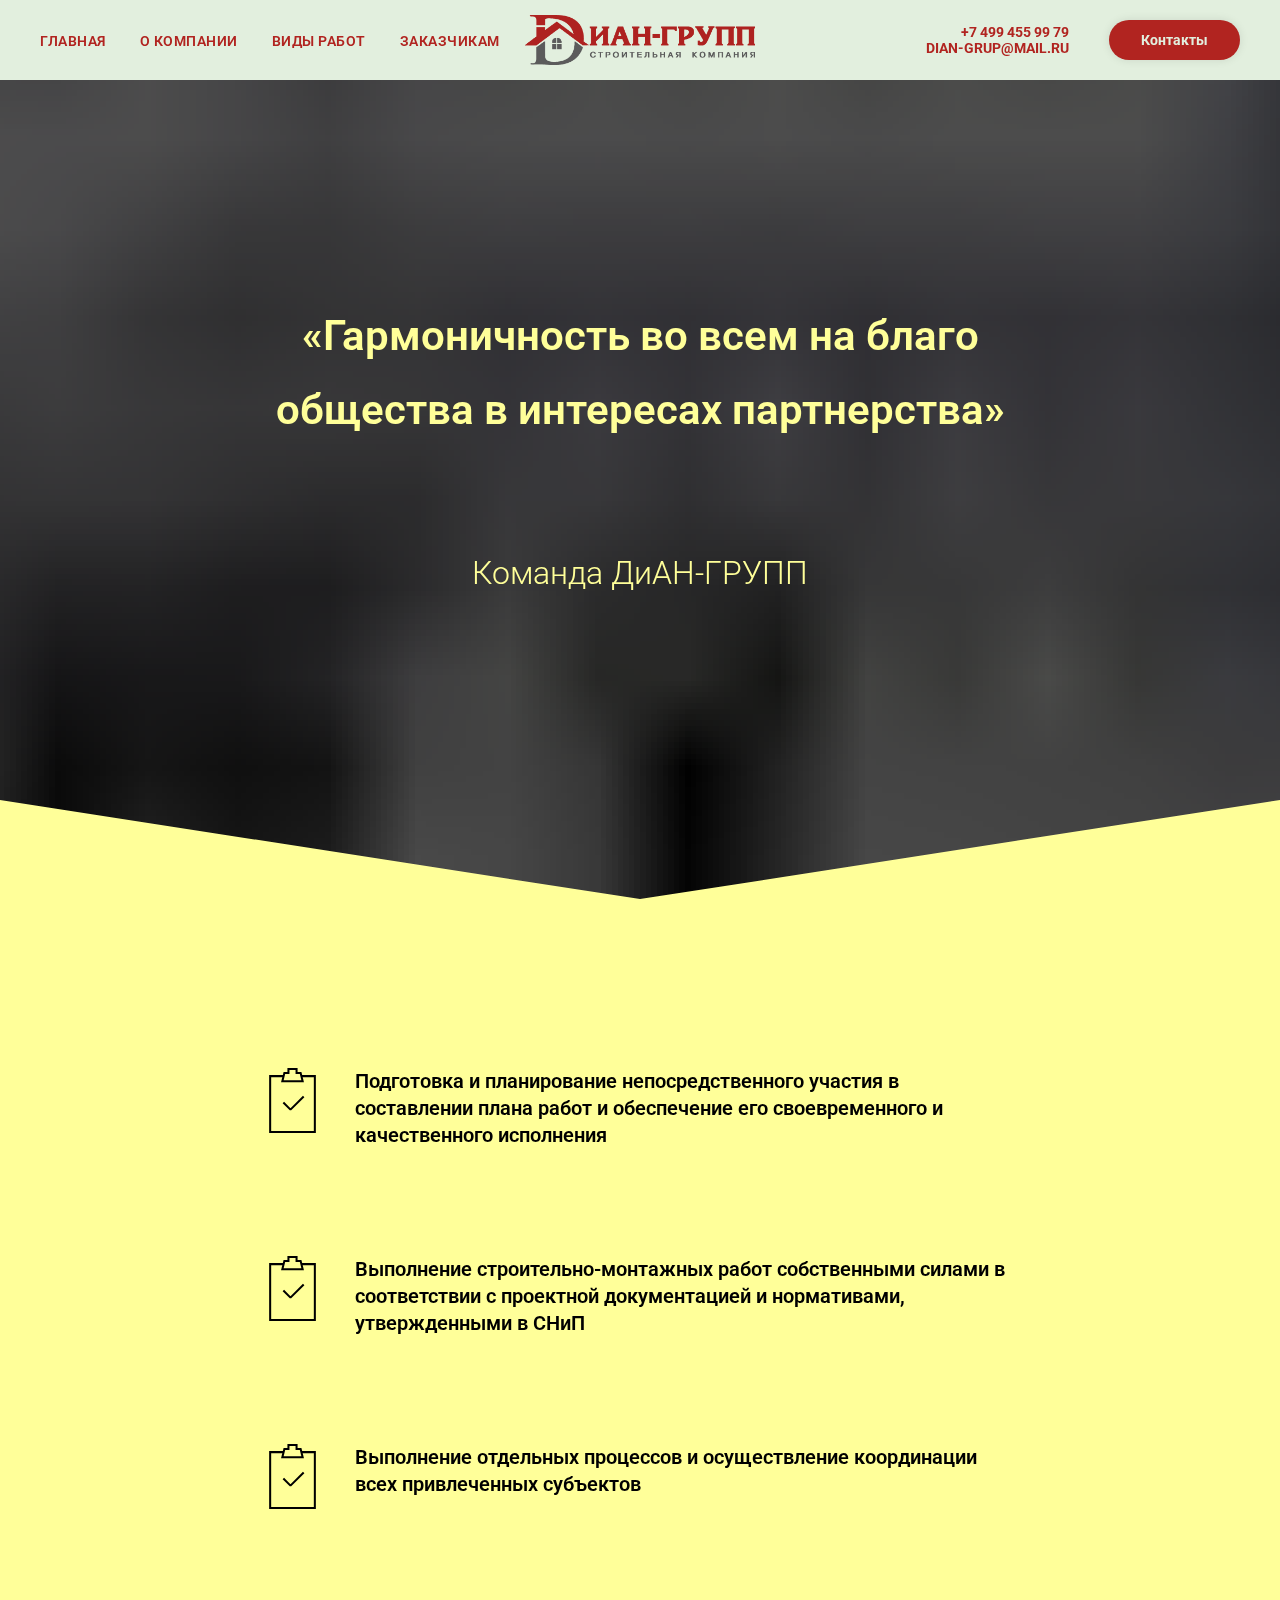
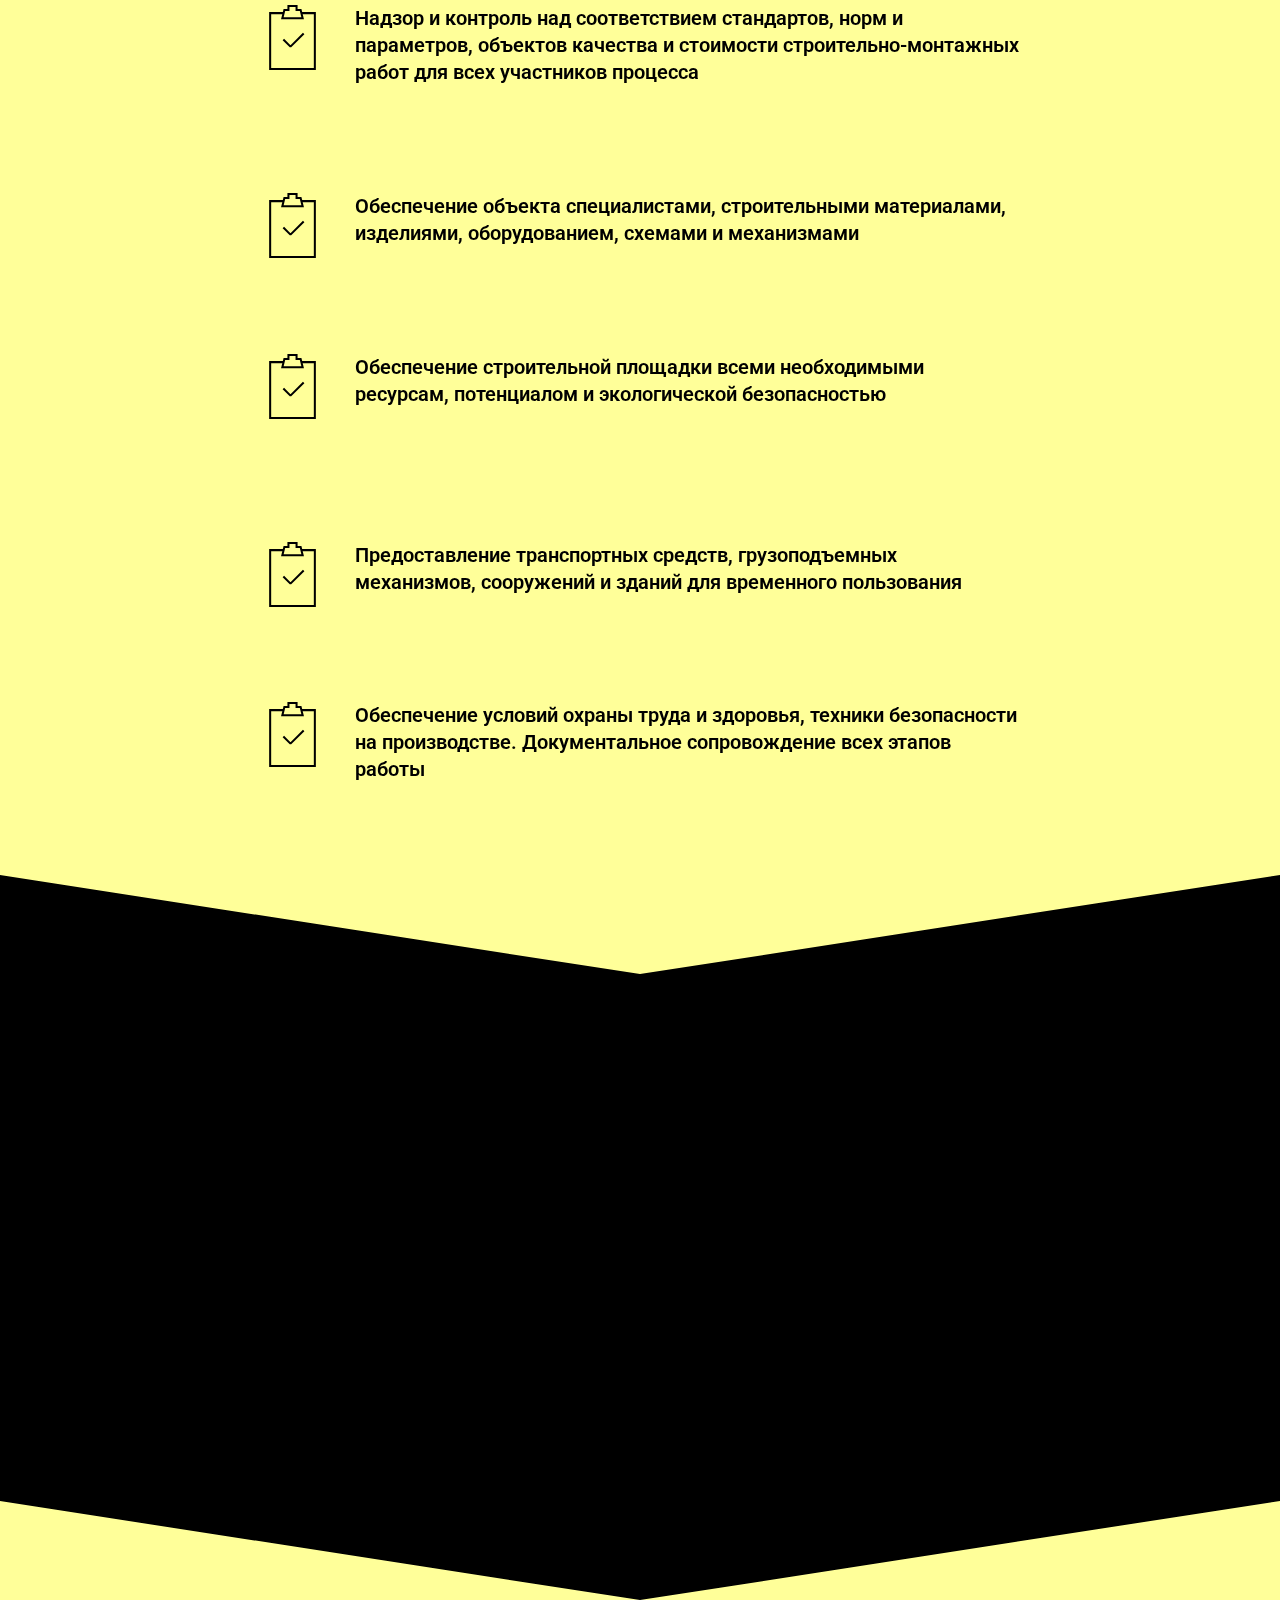
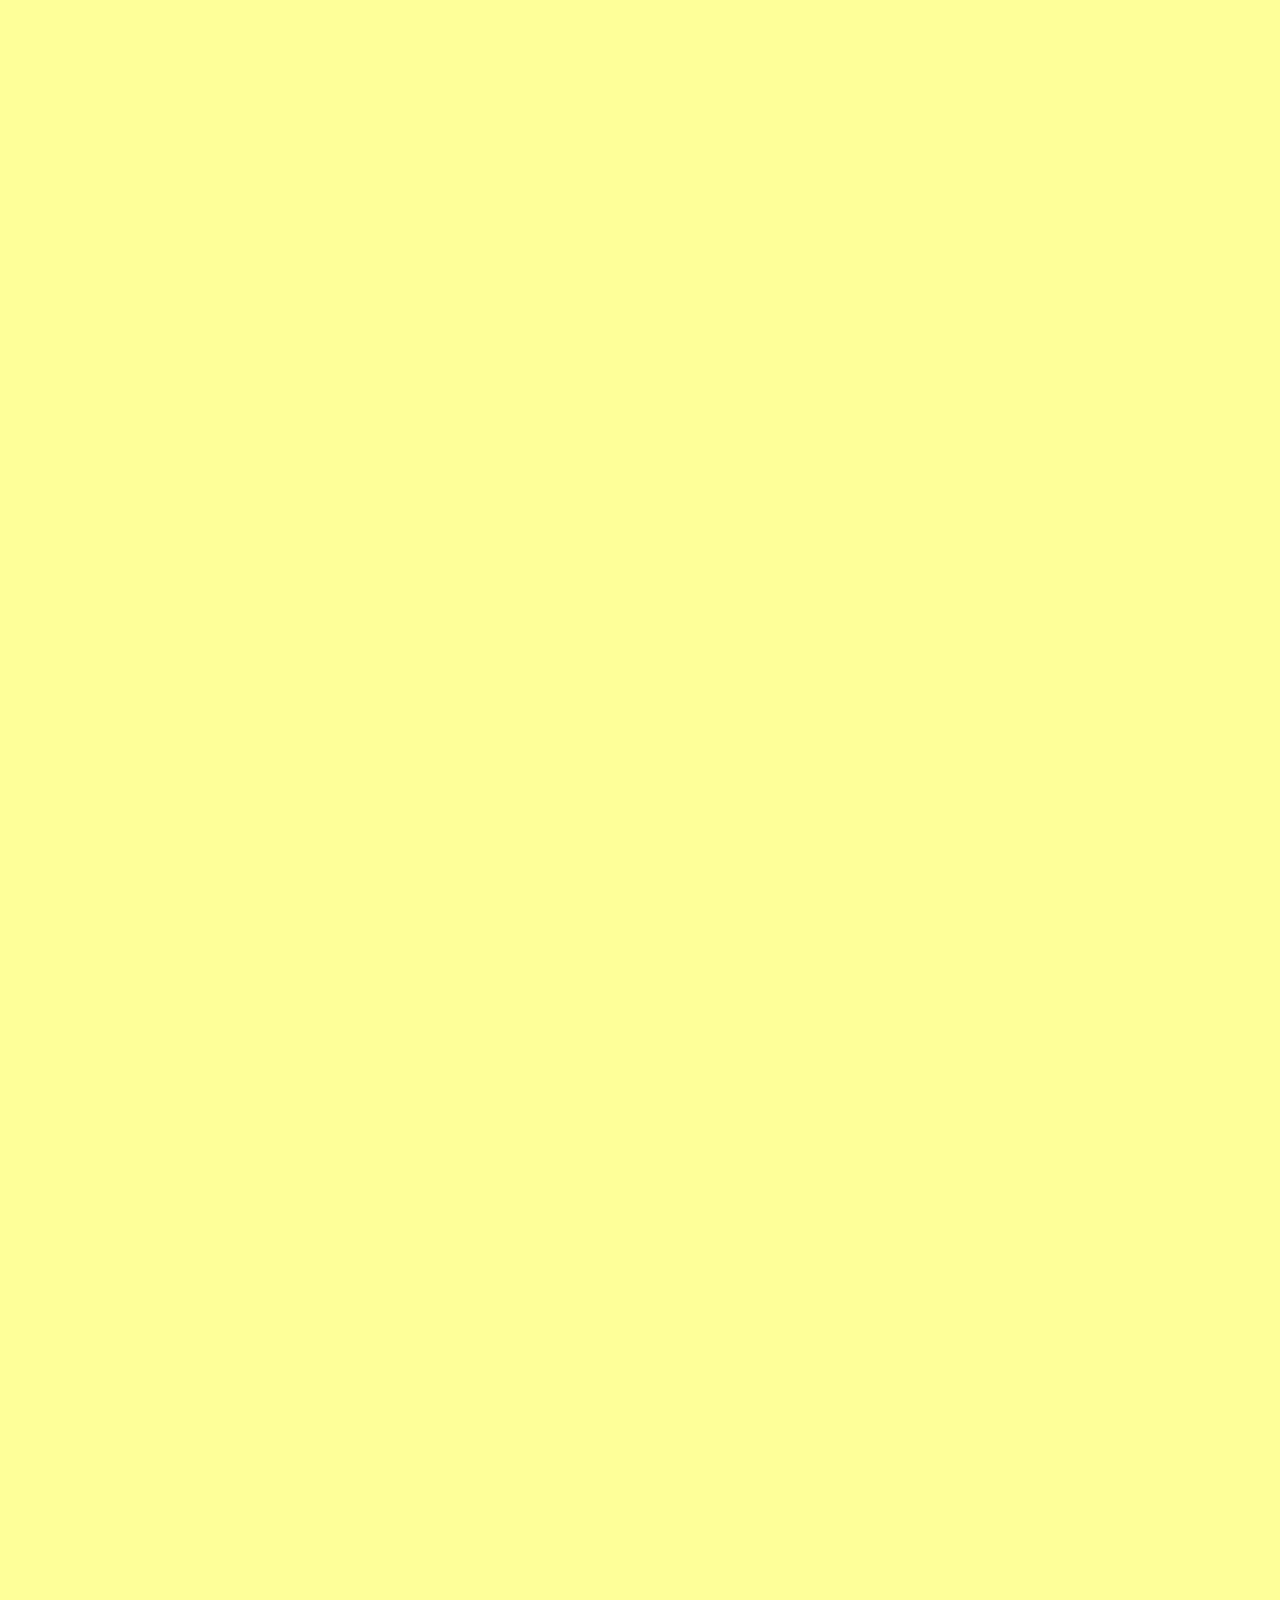
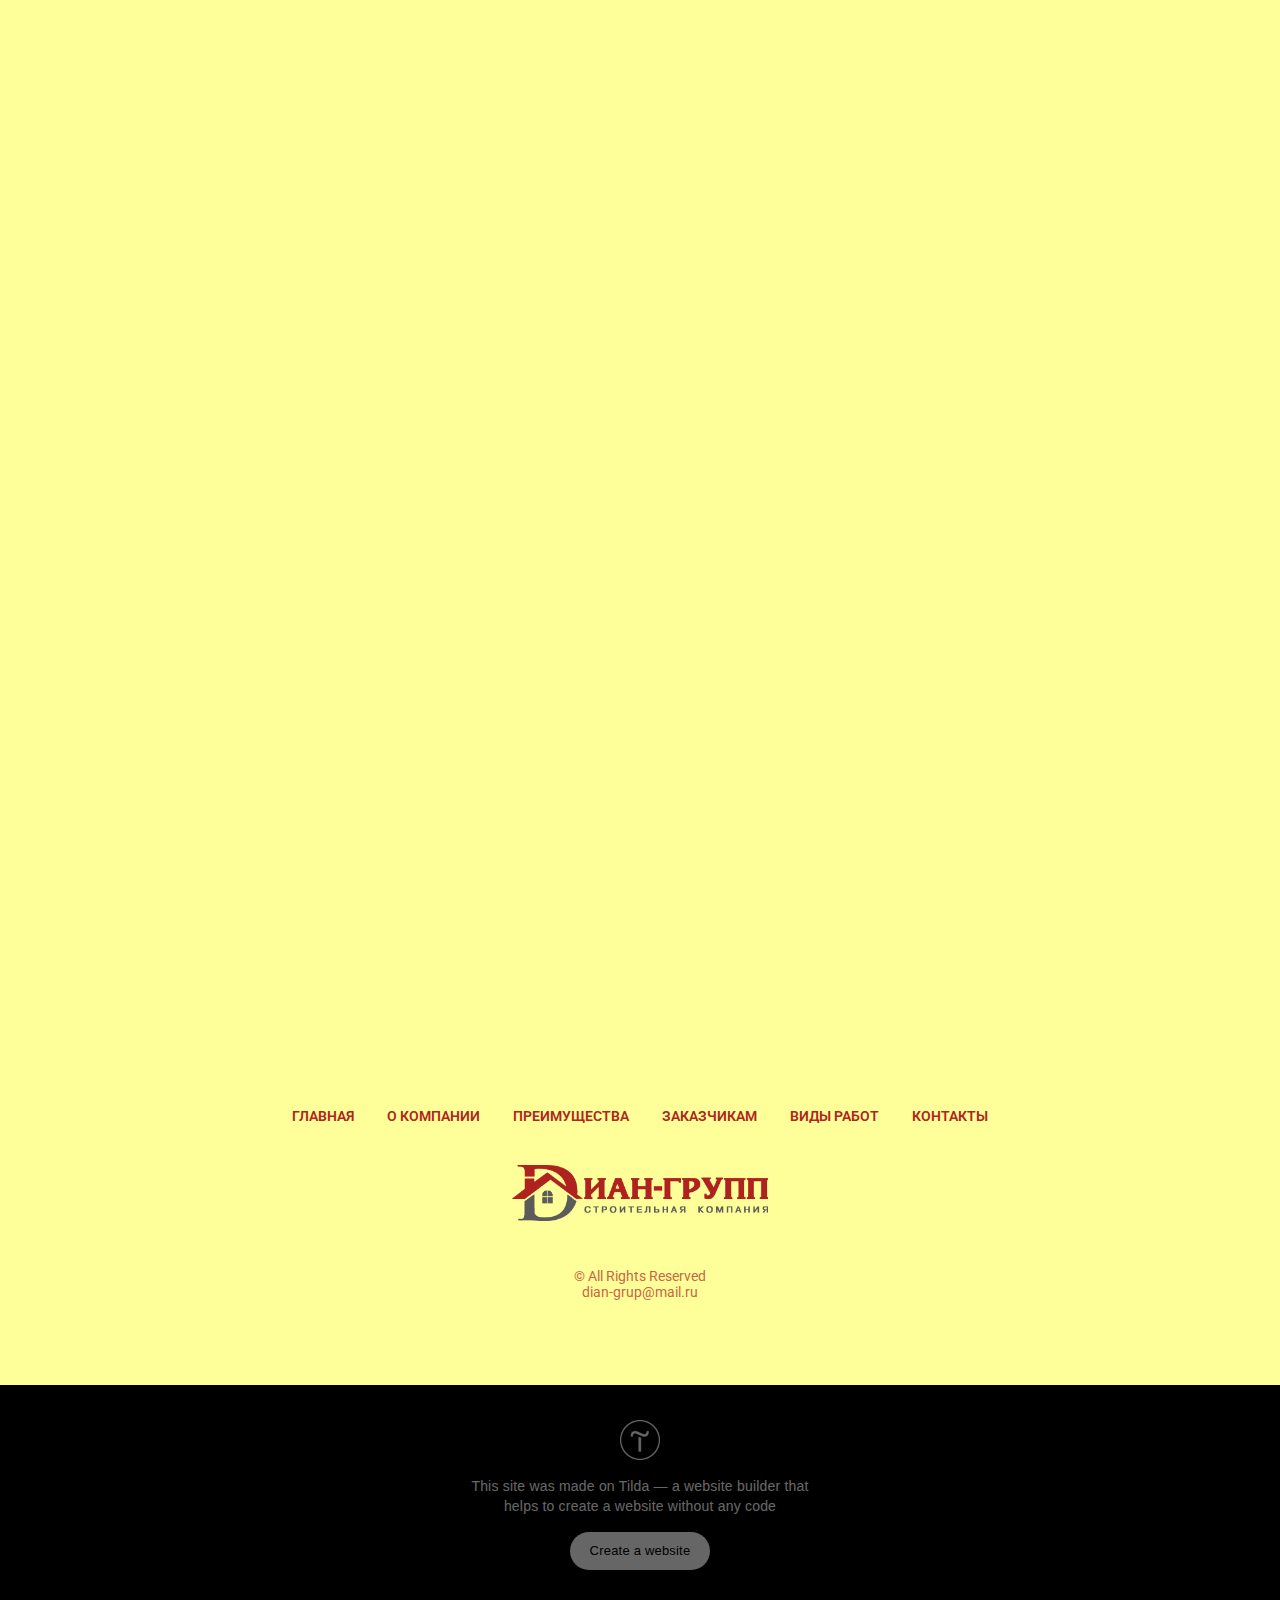
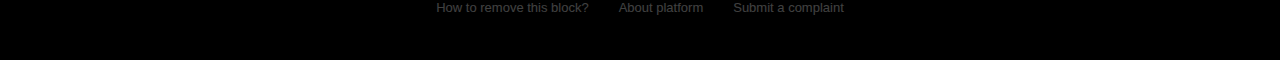
<file: zakaz/index.html>
<!DOCTYPE html><html> <head><meta charset="utf-8" /><meta http-equiv="Content-Type" content="text/html; charset=utf-8" /><meta name="viewport" content="width=device-width, initial-scale=1.0" /> <!--metatextblock--><title>Заказчикам</title><meta property="og:url" content="/zakaz" /><meta property="og:title" content="Заказчикам" /><meta property="og:description" content="" /><meta property="og:type" content="website" /><meta property="og:image" content="https://static.tildacdn.com/tild6361-3066-4132-b662-303939343632/-/resize/504x/14621719941455868463.jpg" /> <link rel="canonical" href="http://w30.webcloner.ru/zakaz"><!--/metatextblock--><meta property="fb:app_id" content="257953674358265" /><meta name="format-detection" content="telephone=no" /><meta http-equiv="x-dns-prefetch-control" content="on"><link rel="dns-prefetch" href="https://tilda.ws"><link rel="dns-prefetch" href="https://static.tildacdn.com"><meta name="robots" content="nofollow" /><link rel="shortcut icon" href="https://static.tildacdn.com/img/tildafavicon.ico" type="image/x-icon" /><!-- Assets --><link rel="stylesheet" href="/o__static.tildacdn.com/css/tilda-grid-3.0.min.css" type="text/css" media="all" /><link rel="stylesheet" href="/o__tilda.ws/project1305104/tilda-blocks-2.12.css_m_t=1583320958.css" type="text/css" media="all" /><link rel="stylesheet" href="/o__static.tildacdn.com/css/tilda-animation-1.0.min.css" type="text/css" media="all" /><link rel="stylesheet" href="/o__static.tildacdn.com/css/tilda-popup-1.1.min.css" type="text/css" media="all" /><link rel="stylesheet" href="/o__static.tildacdn.com/css/tilda-slds-1.4.min.css" type="text/css" media="all" /><link rel="stylesheet" href="/o__static.tildacdn.com/css/tilda-zoom-2.0.min.css" type="text/css" media="all" /><link rel="stylesheet" href="/o__static.tildacdn.com/css/tilda-catalog-1.1.min.css" type="text/css" media="all" /><link rel="stylesheet" href="/o__static.tildacdn.com/css/tilda-menusub-1.0.min.css" type="text/css" media="all" /><script src="/o__static.tildacdn.com/js/jquery-1.10.2.min.js"></script><script src="/o__static.tildacdn.com/js/tilda-scripts-2.8.min.js"></script><script src="/o__tilda.ws/project1305104/tilda-blocks-2.7.js_m_t=1583320958.js"></script><script src="/o__static.tildacdn.com/js/lazyload-1.3.min.js" charset="utf-8"></script><script src="/o__static.tildacdn.com/js/tilda-animation-1.0.min.js" charset="utf-8"></script><script src="/o__static.tildacdn.com/js/hammer.min.js" charset="utf-8"></script><script src="/o__static.tildacdn.com/js/tilda-slds-1.4.min.js" charset="utf-8"></script><script src="/o__static.tildacdn.com/js/tilda-products-1.0.min.js" charset="utf-8"></script><script src="/o__static.tildacdn.com/js/tilda-zoom-2.0.min.js" charset="utf-8"></script><script src="/o__static.tildacdn.com/js/tilda-catalog-1.1.min.js" charset="utf-8"></script><script src="/o__static.tildacdn.com/js/tilda-menusub-1.0.min.js" charset="utf-8"></script><script type="text/javascript">window.dataLayer = window.dataLayer || [];</script><script type="text/javascript">if((/bot|google|yandex|baidu|bing|msn|duckduckbot|teoma|slurp|crawler|spider|robot|crawling|facebook/i.test(navigator.userAgent))===false && typeof(sessionStorage)!='undefined' && sessionStorage.getItem('visited')!=='y'){	var style=document.createElement('style');	style.type='text/css';	style.innerHTML='@media screen and (min-width: 980px) {.t-records {opacity: 0;}.t-records_animated {-webkit-transition: opacity ease-in-out .2s;-moz-transition: opacity ease-in-out .2s;-o-transition: opacity ease-in-out .2s;transition: opacity ease-in-out .2s;}.t-records.t-records_visible {opacity: 1;}}';	document.getElementsByTagName('head')[0].appendChild(style);	$(document).ready(function() { $('.t-records').addClass('t-records_animated'); setTimeout(function(){ $('.t-records').addClass('t-records_visible'); sessionStorage.setItem('visited','y'); },400);	});
}</script></head><body class="t-body" style="margin:0;"><!--allrecords--><div id="allrecords" class="t-records" data-hook="blocks-collection-content-node" data-tilda-project-id="1305104" data-tilda-page-id="5702569" data-tilda-page-alias="zakaz" data-tilda-formskey="1b63f61a34a9c6804402838a98f3bce8" ><!--header--><div id="t-header" class="t-records" data-hook="blocks-collection-content-node" data-tilda-project-id="1305104" data-tilda-page-id="5700954" data-tilda-page-alias="header1" data-tilda-formskey="1b63f61a34a9c6804402838a98f3bce8" ><div id="rec102072060" class="r t-rec" style=" " data-record-type="270" ><div class="t270"></div><script>$(document).ready(function() { var hash = window.location.hash; setTimeout(function() { var curPath = window.location.pathname; var curFullPath = window.location.origin + curPath; $('a[href^="#"]:not([href="#"],.carousel-control,.t-carousel__control,[href^="#price"],[href^="#popup"],[href^="#prodpopup"],[href^="#order"],a[href^="#!"]),a[href^="' + curPath + '#"],a[href^="' + curFullPath + '#"]').click(function(e) { var hash = this.hash; try { target = $(hash); } catch(event) { console.log("Exception t270: " + event.message); } if (target.length == 0) { target = $('a[name="' + hash.substr(1) + '"]'); if (target.length == 0) { return true; } } e.preventDefault(); t270_scroll(hash, -3); }); }, 500);
});</script></div><div id="rec106126123" class="r t-rec t-rec_pb_0" style="padding-bottom:0px; " data-animationappear="off" data-record-type="446" ><!-- T446 --><div id="nav106126123marker"></div> <div class="t446__mobile"> <div class="t446__mobile_container"> <div class="t446__mobile_text t-name t-name_md" field="text">ДиАН-ГРУПП</div> <div class="t446__mobile_burger"> <span></span> <span></span> <span></span> <span></span> </div> </div> </div><div id="nav106126123" class="t446 t446__hidden t446__positionfixed" style="background-color: rgba(226,239,222,1); height:80px; box-shadow: 0px 1px 3px rgba(0,0,0,0.0);" data-bgcolor-hex="#e2efde" data-bgcolor-rgba="rgba(226,239,222,1)" data-navmarker="nav106126123marker" data-appearoffset="" data-bgopacity-two="70" data-menushadow="0" data-bgopacity="1" data-bgcolor-rgba-afterscroll="rgba(226,239,222,0.70)" data-menu-items-align="left" data-menu="yes"> <div class="t446__maincontainer" style="height:80px;"> <div class="t446__logowrapper"> <div class="t446__logowrapper2"> <div style="display: block;"> <a href="/" style="color:#000000;font-size:28px;font-weight:600;"> <img src="/o__static.tildacdn.com/tild6362-6338-4132-b065-653666643233/_.png" class="t446__imglogo t446__imglogomobile" imgfield="img" style="max-width: 18vw; width: 18vw;" alt=""> </a> </div> </div> </div> <div class="t446__leftwrapper" style=" padding-right:59px; text-align: left;"> <div class="t446__leftmenuwrapper"> <ul class="t446__list"> <li class="t446__list_item"><a class="t-menu__link-item" href="/" data-menu-submenu-hook="" style="color:#b12420;font-size:14px;font-weight:600;letter-spacing:0.5px;font-family:&apos;Roboto&apos;;text-transform:uppercase;padding:0 0px;" data-menu-item-number="1">Главная</a> </li> <li class="t446__list_item"><a class="t-menu__link-item" href="/#company" data-menu-submenu-hook="" style="color:#b12420;font-size:14px;font-weight:600;letter-spacing:0.5px;font-family:&apos;Roboto&apos;;text-transform:uppercase;padding:0 0px;" data-menu-item-number="2">О компании</a> </li> <li class="t446__list_item"><a class="t-menu__link-item" href="/vidy" data-menu-submenu-hook="" style="color:#b12420;font-size:14px;font-weight:600;letter-spacing:0.5px;font-family:&apos;Roboto&apos;;text-transform:uppercase;padding:0 0px;" data-menu-item-number="3">Виды работ</a> </li> <li class="t446__list_item"><a class="t-menu__link-item" href="/zakaz" data-menu-submenu-hook="" style="color:#b12420;font-size:14px;font-weight:600;letter-spacing:0.5px;font-family:&apos;Roboto&apos;;text-transform:uppercase;padding:0 0px;" data-menu-item-number="4">Заказчикам</a> </li> </ul> </div> </div> <div class="t446__rightwrapper" style=" padding-left:59px; text-align: right;"> <div class="t446__rightmenuwrapper"> <ul class="t446__list"> </ul> </div> <div class="t446__additionalwrapper"> <div class="t446__right_descr" style="color:#b12420;font-size:14px;font-weight:700;font-family:&apos;Roboto&apos;;text-transform:uppercase;"><div style="font-size:14px;color:#b12420;" data-customstyle="yes"><a style="color: rgb(177, 36, 32); border-bottom-color: currentColor; border-bottom-width: 0px; border-bottom-style: solid; box-shadow: inset 0px 0px 0px 0px;" href="tel:+74994559979">+7 499 455 99 79</a><br /> <strong style="text-decoration: none;border-bottom: 0px solid;box-shadow: inset 0px -0px 0px 0px;-webkit-box-shadow: inset 0px -0px 0px 0px;-moz-box-shadow: inset 0px -0px 0px 0px;"><a style="color:#b12420 !important;" href="mailto:dian-grup@mail.ru" data-redactor-tag="a">dian-grup@mail.ru</a></strong> <strong></strong> <br /></div></div> <div class="t446__right_buttons"> <div class="t446__right_buttons_wrap"> <div class="t446__right_buttons_but"><a href="/#contacts" target="" class="t-btn" style="color:#e2efde;background-color:#b12420;border-radius:30px; -moz-border-radius:30px; -webkit-border-radius:30px;box-shadow: 0px 0px 10px 0px rgba(0, 0, 0, 0.1);"><table style="width:100%; height:100%;"><tr><td>Контакты</td></tr></table></a></div> </div> </div> </div> </div> </div></div><style>@media screen and (max-width: 980px) { #rec106126123 .t446__leftcontainer{ padding: 20px; }
}
@media screen and (max-width: 980px) { #rec106126123 .t446__imglogo{ padding: 20px 0; }
}</style><script type="text/javascript">	var t446__doResize; $(window).resize(function(){ t446_checkOverflow('106126123', '80'); clearTimeout(t446__doResize); t446__doResize = setTimeout(function() { t446_checkOverflow('106126123', '80'); }, 200); }); $(window).load(function() { t446_checkOverflow('106126123', '80'); });	$(document).ready(function() { t446_checkOverflow('106126123', '80'); }); $(document).ready(function() { t446_highlight(); t446_checkAnchorLinks('106126123'); });
$(window).resize(function() { t446_setBg('106126123');
});
$(document).ready(function() { t446_setBg('106126123');
}); $(document).ready(function() { t446_changebgopacitymenu('106126123'); $(window).bind('scroll', t_throttle(function(){t446_changebgopacitymenu('106126123')}, 200)); }); </script><script type="text/javascript"> $(document).ready(function() { t446_createMobileMenu('106126123'); }); </script><style>#rec106126123 .t-menu__link-item{ -webkit-transition: color 0.3s ease-in-out, opacity 0.3s ease-in-out; transition: color 0.3s ease-in-out, opacity 0.3s ease-in-out;	}
#rec106126123 .t-menu__link-item.t-active{ color:#96413e !important; }
#rec106126123 .t-menu__link-item:not(.t-active):not(.tooltipstered):hover{ color: #ebe9d3 !important; opacity: 0.95 !important;}
@supports (overflow:-webkit-marquee) and (justify-content:inherit)
{ #rec106126123 .t-menu__link-item, #rec106126123 .t-menu__link-item.t-active { opacity: 1 !important; }
}</style><script type="text/javascript"> $(document).ready(function() { setTimeout(function(){ t_menusub_init('106126123'); }, 500); });</script><style>@media screen and (max-width: 980px) { #rec106126123 .t-menusub__menu .t-menusub__link-item { color:#b12420 !important; }
}</style> <!--[if IE 8]><style>#rec106126123 .t446 { filter: progid:DXImageTransform.Microsoft.gradient(startColorStr='#D9e2efde', endColorstr='#D9e2efde');
}</style><![endif]--> </div></div><!--/header--><div id="rec103164929" class="r t-rec t-rec_pt_0 t-rec_pb_0" style="padding-top:0px;padding-bottom:0px; " data-animationappear="off" data-record-type="179" ><!-- cover --><div class="t-cover" id="recorddiv103164929" bgimgfield="img" style="height:100vh; background-image:url('/o__static.tildacdn.com/tild6361-3066-4132-b662-303939343632/-/resize/20x/14621719941455868463.jpg');" ><div class="t-cover__carrier" id="coverCarry103164929" data-content-cover-id="103164929" data-content-cover-bg="https://static.tildacdn.com/tild6361-3066-4132-b662-303939343632/14621719941455868463.jpg" data-content-cover-height="100vh" data-content-cover-parallax="fixed" style="height:100vh; "></div> <div class="t-cover__filter" style="height:100vh;background-image: -moz-linear-gradient(top, rgba(0,0,0,0.70), rgba(0,0,0,0.70));background-image: -webkit-linear-gradient(top, rgba(0,0,0,0.70), rgba(0,0,0,0.70));background-image: -o-linear-gradient(top, rgba(0,0,0,0.70), rgba(0,0,0,0.70));background-image: -ms-linear-gradient(top, rgba(0,0,0,0.70), rgba(0,0,0,0.70));background-image: linear-gradient(top, rgba(0,0,0,0.70), rgba(0,0,0,0.70));filter: progid:DXImageTransform.Microsoft.gradient(startColorStr='#4c000000', endColorstr='#4c000000');"></div><!-- T164 --><div class="t164"><div class="t-container"><div class="t-cover__wrapper t-valign_middle" style="height:100vh;"> <div class="t-col t-col_8 t-prefix_2 t-align_center"> <div data-hook-content="covercontent"> <div class="t164__wrapper"> <div class="t164__title t-heading t-heading_sm" style="color:#ffff99;font-size:42px;" field="title"><div style="line-height:74px;" data-customstyle="yes">«Гармоничность во всем на благо общества в интересах партнерства»<br /></div></div> <div class="t164__subtitle t-text" style="color:#ffff99;font-size:32px;" field="subtitle"><br /><br /><br /><br />Команда ДиАН-ГРУПП</div> </div> </div> </div></div></div></div> </div> </div><div id="rec103167997" class="r t-rec" style=" " data-animationappear="off" data-record-type="796" ><!-- T796 --><div class="t796"> <div class="t796__shape-border t796__shape-border_bottom"> <svg class="t796__svg" style="height:8vw;" xmlns="http://www.w3.org/2000/svg" viewbox="0 0 1280 200" preserveaspectratio="none"> <path d="M640 195.5L0 0v200h1280V0"/> </svg> </div> </div><script type="text/javascript"> $(document).ready(function() { t796_init('103167997'); });</script></div><div id="rec103167208" class="r t-rec t-rec_pt_0 t-rec_pb_150" style="padding-top:0px;padding-bottom:150px;background-color:#ffff99; " data-record-type="512" data-bg-color="#ffff99"><!-- t512 --><div class="t512"><div class="t-section__container t-container"><div class="t-col t-col_12"><div class="t-section__topwrapper t-align_center"><div class="t-section__title t-title t-title_xs" field="btitle"><div style="font-size:14px;" data-customstyle="yes"><br /></div></div><div class="t-section__descr t-descr t-descr_xl t-margin_auto" field="bdescr"><div style="font-size:14px;" data-customstyle="yes"><br /></div></div></div></div></div><div class="t-container"> <div class="t-col t-col_8 t-prefix_2 t-item"> <div class="t-cell t-valign_top"> <div class="t512__bgimg t-bgimg" bgimgfield="li_img__1476961779840" data-original="/o__static.tildacdn.com/lib/linea/dc6c3667-13fd-6127-cbe0-cb5432943d70/basic_elaboration_todolist_check.svg" style=" background-image: url('/o__static.tildacdn.com/lib/linea/dc6c3667-13fd-6127-cbe0-cb5432943d70/basic_elaboration_todolist_check.svg');" ></div> </div> <div class="t512__textwrapper t512__textwr_leftpadding t-cell t-valign_top" style=""> <div class="t-name t-name_md t512__bottommargin" style="color:#000000;" field="li_title__1476961779840"><div style="color:#000000;" data-customstyle="yes">Подготовка и планирование непосредственного участия в составлении плана работ и обеспечение его своевременного и качественного исполнения <br /></div></div> <div class="t-descr t-descr_sm" style="" field="li_descr__1476961779840"><br /></div> </div> </div> <div class="t-clear t512__separator" style=""></div> <div class="t-col t-col_8 t-prefix_2 t-item"> <div class="t-cell t-valign_top"> <div class="t512__bgimg t-bgimg" bgimgfield="li_img__1557136517035" data-original="/o__static.tildacdn.com/lib/linea/dc6c3667-13fd-6127-cbe0-cb5432943d70/basic_elaboration_todolist_check.svg" style=" background-image: url('/o__static.tildacdn.com/lib/linea/dc6c3667-13fd-6127-cbe0-cb5432943d70/basic_elaboration_todolist_check.svg');" ></div> </div> <div class="t512__textwrapper t512__textwr_leftpadding t-cell t-valign_top" style=""> <div class="t-name t-name_md t512__bottommargin" style="color:#000000;" field="li_title__1557136517035"><div style="color:#000000;" data-customstyle="yes"> Выполнение строительно-монтажных работ собственными силами в соответствии с проектной документацией и нормативами, утвержденными в СНиП <br /></div></div> <div class="t-descr t-descr_sm" style="" field="li_descr__1557136517035"><br /></div> </div> </div> <div class="t-clear t512__separator" style=""></div> <div class="t-col t-col_8 t-prefix_2 t-item"> <div class="t-cell t-valign_top"> <div class="t512__bgimg t-bgimg" bgimgfield="li_img__1557136514388" data-original="/o__static.tildacdn.com/lib/linea/dc6c3667-13fd-6127-cbe0-cb5432943d70/basic_elaboration_todolist_check.svg" style=" background-image: url('/o__static.tildacdn.com/lib/linea/dc6c3667-13fd-6127-cbe0-cb5432943d70/basic_elaboration_todolist_check.svg');" ></div> </div> <div class="t512__textwrapper t512__textwr_leftpadding t-cell t-valign_top" style=""> <div class="t-name t-name_md t512__bottommargin" style="color:#000000;" field="li_title__1557136514388"><div style="color:#000000;" data-customstyle="yes">Выполнение отдельных процессов и осуществление координации всех привлеченных субъектов <br /></div></div> <div class="t-descr t-descr_sm" style="" field="li_descr__1557136514388"><br /></div> </div> </div> <div class="t-clear t512__separator" style=""></div> <div class="t-col t-col_8 t-prefix_2 t-item"> <div class="t-cell t-valign_top"> <div class="t512__bgimg t-bgimg" bgimgfield="li_img__1557136607041" data-original="/o__static.tildacdn.com/lib/linea/dc6c3667-13fd-6127-cbe0-cb5432943d70/basic_elaboration_todolist_check.svg" style=" background-image: url('/o__static.tildacdn.com/lib/linea/dc6c3667-13fd-6127-cbe0-cb5432943d70/basic_elaboration_todolist_check.svg');" ></div> </div> <div class="t512__textwrapper t512__textwr_leftpadding t-cell t-valign_top" style=""> <div class="t-name t-name_md t512__bottommargin" style="color:#000000;" field="li_title__1557136607041"><div style="color:#000000;" data-customstyle="yes">Надзор и контроль над соответствием стандартов, норм и параметров, объектов качества и стоимости строительно-монтажных работ для всех участников процесса<br /></div></div> <div class="t-descr t-descr_sm" style="" field="li_descr__1557136607041"><br /></div> </div> </div> <div class="t-clear t512__separator" style=""></div> <div class="t-col t-col_8 t-prefix_2 t-item"> <div class="t-cell t-valign_top"> <div class="t512__bgimg t-bgimg" bgimgfield="li_img__1557136677975" data-original="/o__static.tildacdn.com/lib/linea/dc6c3667-13fd-6127-cbe0-cb5432943d70/basic_elaboration_todolist_check.svg" style=" background-image: url('/o__static.tildacdn.com/lib/linea/dc6c3667-13fd-6127-cbe0-cb5432943d70/basic_elaboration_todolist_check.svg');" ></div> </div> <div class="t512__textwrapper t512__textwr_leftpadding t-cell t-valign_top" style=""> <div class="t-name t-name_md t512__bottommargin" style="color:#000000;" field="li_title__1557136677975"><div style="color:#000000;" data-customstyle="yes">Обеспечение объекта специалистами, строительными материалами, изделиями, оборудованием, схемами и механизмами</div></div> <div class="t-descr t-descr_sm" style="" field="li_descr__1557136677975"><br /></div> </div> </div> <div class="t-clear t512__separator" style=""></div> <div class="t-col t-col_8 t-prefix_2 t-item"> <div class="t-cell t-valign_top"> <div class="t512__bgimg t-bgimg" bgimgfield="li_img__1557136704288" data-original="/o__static.tildacdn.com/lib/linea/dc6c3667-13fd-6127-cbe0-cb5432943d70/basic_elaboration_todolist_check.svg" style=" background-image: url('/o__static.tildacdn.com/lib/linea/dc6c3667-13fd-6127-cbe0-cb5432943d70/basic_elaboration_todolist_check.svg');" ></div> </div> <div class="t512__textwrapper t512__textwr_leftpadding t-cell t-valign_top" style=""> <div class="t-name t-name_md t512__bottommargin" style="color:#000000;" field="li_title__1557136704288"><div style="color:#000000;" data-customstyle="yes">Обеспечение строительной площадки всеми необходимыми ресурсам, потенциалом и экологической безопасностью<br /><br /></div></div> <div class="t-descr t-descr_sm" style="" field="li_descr__1557136704288"><br /></div> </div> </div> <div class="t-clear t512__separator" style=""></div> <div class="t-col t-col_8 t-prefix_2 t-item"> <div class="t-cell t-valign_top"> <div class="t512__bgimg t-bgimg" bgimgfield="li_img__1557136733213" data-original="/o__static.tildacdn.com/lib/linea/dc6c3667-13fd-6127-cbe0-cb5432943d70/basic_elaboration_todolist_check.svg" style=" background-image: url('/o__static.tildacdn.com/lib/linea/dc6c3667-13fd-6127-cbe0-cb5432943d70/basic_elaboration_todolist_check.svg');" ></div> </div> <div class="t512__textwrapper t512__textwr_leftpadding t-cell t-valign_top" style=""> <div class="t-name t-name_md t512__bottommargin" style="color:#000000;" field="li_title__1557136733213"><div style="color:#000000;" data-customstyle="yes">Предоставление транспортных средств, грузоподъемных механизмов, сооружений и зданий для временного пользования <br /></div></div> <div class="t-descr t-descr_sm" style="" field="li_descr__1557136733213"><br /></div> </div> </div> <div class="t-clear t512__separator" style=""></div> <div class="t-col t-col_8 t-prefix_2 t-item"> <div class="t-cell t-valign_top"> <div class="t512__bgimg t-bgimg" bgimgfield="li_img__1557136789654" data-original="/o__static.tildacdn.com/lib/linea/dc6c3667-13fd-6127-cbe0-cb5432943d70/basic_elaboration_todolist_check.svg" style=" background-image: url('/o__static.tildacdn.com/lib/linea/dc6c3667-13fd-6127-cbe0-cb5432943d70/basic_elaboration_todolist_check.svg');" ></div> </div> <div class="t512__textwrapper t512__textwr_leftpadding t-cell t-valign_top" style=""> <div class="t-name t-name_md t512__bottommargin" style="color:#000000;" field="li_title__1557136789654"><div style="color:#000000;" data-customstyle="yes">Обеспечение условий охраны труда и здоровья, техники безопасности на производстве. Документальное сопровождение всех этапов работы <br /></div></div> <div class="t-descr t-descr_sm" style="" field="li_descr__1557136789654"><br /></div> </div> </div></div></div></div><div id="rec103167971" class="r t-rec" style=" " data-animationappear="off" data-record-type="796" ><!-- T796 --><div class="t796"> <div class="t796__shape-border t796__shape-border_bottom"> <svg class="t796__svg" style="height:8vw;" xmlns="http://www.w3.org/2000/svg" viewbox="0 0 1280 200" preserveaspectratio="none"> <path d="M640 195.5L0 0v200h1280V0"/> </svg> </div> </div><script type="text/javascript"> $(document).ready(function() { t796_init('103167971'); });</script></div><div id="rec102102161" class="r t-rec t-rec_pt_135 t-rec_pb_75" style="padding-top:135px;padding-bottom:75px;background-color:#000000; " data-record-type="30" data-bg-color="#000000"><!-- T015 --><div class="t015"> <div class="t-container t-align_center"> <div class="t-col t-col_10 t-prefix_1"> <div class="t015__uptitle t-uptitle t-uptitle_md t-animate" data-animate-style="fadein" data-animate-group="yes" field="subtitle" style="color:#ffff99;text-transform:uppercase;">Полная открытость и честность к </div> <div class="t015__title t-title t-title_lg t-animate" data-animate-style="fadeinup" data-animate-group="yes" field="title" style="color:#ffff99;">ЗАКАЗЧИКАМ</div> <div class="t015__descr t-descr t-descr_xl t-animate" data-animate-style="fadeinright" data-animate-group="yes" field="descr" style="color:#ffff99;">жизненное кредо ДиАН-ГРУПП<br /><br /><br />Наша компания является ведущей в своей отрасли и зарекомендовала себя как надежный и грамотный партнер, лицензированный на большой спектр строительных работ</div> </div> </div></div></div><div id="rec102103612" class="r t-rec" style=" " data-animationappear="off" data-record-type="796" ><!-- T796 --><div class="t796"> <div class="t796__shape-border t796__shape-border_bottom"> <svg class="t796__svg" style="height:8vw;" xmlns="http://www.w3.org/2000/svg" viewbox="0 0 1280 200" preserveaspectratio="none"> <path d="M640 195.5L0 0v200h1280V0"/> </svg> </div> </div><script type="text/javascript"> $(document).ready(function() { t796_init('102103612'); });</script></div><div id="rec102100216" class="r t-rec t-rec_pt_45 t-rec_pb_90" style="padding-top:45px;padding-bottom:90px;background-color:#ffff99; " data-animationappear="off" data-record-type="754" data-bg-color="#ffff99"><!-- t754 --><div class="t754"><div class="t754__scroll-icon-wrapper"> <svg class="t754__scroll-icon" style="width:22px;fill:#bebebe;" xmlns="http://www.w3.org/2000/svg" viewbox="0 0 300 300"> <path d="M97.2 298.2S56.1 225 38.8 193.3c-23-42.2-26.8-60-10.9-68.8 9.9-5.5 23.6-3.2 32 11.4l19.6 31.2V44.8s-1.2-32.3 21.8-32.3c24.5 0 22.4 32.3 22.4 32.3v59.4s12.9-9.3 28-5.1c7.7 2.1 16.7 5.8 21.5 18 0 0 30.7-14.9 46 16.8 0 0 35.4-7 35.4 29.7s-44.2 134.6-44.2 134.6H97.2zM249.9.5l-10.6 10.6 24.1 23.8H158.5v15h105l-24.2 23.9 10.6 10.6 42.5-42z" class="st0"/> </svg></div><div class="t-container t754__container_mobile-flex" > <div class="t754__col t-col t-col_6 t-align_center t-item js-product t-animate" data-animate-style="zoomin" data-animate-chain="yes" data-product-lid="1498486301712"> <a href="#prodpopup" > <div class="t754__content"> <div class="t754__imgwrapper" style="padding-bottom:107.14285714286%;"> <img src="/o__static.tildacdn.com/tild3930-3432-4633-b638-643837323863/-/empty/Page_00001.jpg" data-original="https://static.tildacdn.com/tild3930-3432-4633-b638-643837323863/Page_00001.jpg" class="t754__img t-img js-product-img" imgfield="li_gallery__1498486301712:::0"/> </div> <div class="t754__textwrapper"> <div class="t754__title t-name t-name_xl js-product-name" field="li_title__1498486301712" style="font-weight:400;" ><br /></div> <div class="t754__descr t-descr t-descr_xxs" field="li_descr__1498486301712" style="" ><br /></div> <div class="js-product-sku" style="display:none;"><br /></div> </div> </div> </a> </div> <div class="t754__col t-col t-col_6 t-align_center t-item js-product t-animate" data-animate-style="zoomin" data-animate-chain="yes" data-product-lid="1500562071187"> <a href="#prodpopup" > <div class="t754__content"> <div class="t754__imgwrapper" style="padding-bottom:107.14285714286%;"> <img src="/o__static.tildacdn.com/tild6465-3734-4138-b766-626531616138/-/empty/Page_00002.jpg" data-original="https://static.tildacdn.com/tild6465-3734-4138-b766-626531616138/Page_00002.jpg" class="t754__img t-img js-product-img" imgfield="li_gallery__1500562071187:::0"/> </div> <div class="t754__textwrapper"> <div class="t754__title t-name t-name_xl js-product-name" field="li_title__1500562071187" style="font-weight:400;" ><br /></div> <div class="t754__descr t-descr t-descr_xxs" field="li_descr__1500562071187" style="" ><br /></div> <div class="js-product-sku" style="display:none;"><br /></div> </div> </div> </a> </div> <div class="t-clear t754__separator" ></div> <div class="t754__col t-col t-col_6 t-align_center t-item js-product t-animate" data-animate-style="zoomin" data-animate-chain="yes" data-product-lid="1498486363994"> <a href="#prodpopup" > <div class="t754__content"> <div class="t754__imgwrapper" style="padding-bottom:107.14285714286%;"> <img src="/o__static.tildacdn.com/tild3461-6137-4963-b233-613035636239/-/empty/Page_00003.jpg" data-original="https://static.tildacdn.com/tild3461-6137-4963-b233-613035636239/Page_00003.jpg" class="t754__img t-img js-product-img" imgfield="li_gallery__1498486363994:::0"/> </div> <div class="t754__textwrapper"> <div class="t754__title t-name t-name_xl js-product-name" field="li_title__1498486363994" style="font-weight:400;" ><br /></div> <div class="t754__descr t-descr t-descr_xxs" field="li_descr__1498486363994" style="" ><br /></div> <div class="js-product-sku" style="display:none;"><br /></div> </div> </div> </a> </div> <div class="t754__col t-col t-col_6 t-align_center t-item js-product t-animate" data-animate-style="zoomin" data-animate-chain="yes" data-product-lid="1500561827435"> <a href="#prodpopup" > <div class="t754__content"> <div class="t754__imgwrapper" style="padding-bottom:107.14285714286%;"> <img src="/o__static.tildacdn.com/tild6531-6131-4138-a130-623236653332/-/empty/_.JPG" data-original="https://static.tildacdn.com/tild6531-6131-4138-a130-623236653332/_.JPG" class="t754__img t-img js-product-img" imgfield="li_gallery__1500561827435:::0"/> </div> <div class="t754__textwrapper"> <div class="t754__title t-name t-name_xl js-product-name" field="li_title__1500561827435" style="font-weight:400;" ><br /></div> <div class="t754__descr t-descr t-descr_xxs" field="li_descr__1500561827435" style="" ><br /></div> <div class="js-product-sku" style="display:none;"><br /></div> </div> </div> </a> </div></div> <div class="t-popup" style="background-color: rgba(255,255,255,1);"> <div class="t-popup__close"> <div class="t-popup__close-wrapper"> <svg class="t-popup__close-icon" width="23px" height="23px" viewbox="0 0 23 23" version="1.1" xmlns="http://www.w3.org/2000/svg" xmlns:xlink="http://www.w3.org/1999/xlink"> <g stroke="none" stroke-width="1" fill="#000000" fill-rule="evenodd"> <rect transform="translate(11.313708, 11.313708) rotate(-45.000000) translate(-11.313708, -11.313708) " x="10.3137085" y="-3.6862915" width="2" height="30"></rect> <rect transform="translate(11.313708, 11.313708) rotate(-315.000000) translate(-11.313708, -11.313708) " x="10.3137085" y="-3.6862915" width="2" height="30"></rect> </g> </svg> </div> </div> <div class="t-popup__container t-popup__container-static" style="background-color:#ffffff;"> <div id="t754__product-1498486301712" class="t754__product-full js-product" style="display:none;" data-product-lid="1498486301712"> <div class="t754__container"> <div class="t754__col_left t-col t-col_6"> <!-- gallery --> <div class="t-slds" style="visibility: hidden;"> <div class="t-slds__main"> <div class="t-slds__container" style="background-color:#ffffff;"> <div class="t-slds__items-wrapper t-slds_animated-none t-slds__nocycle" data-slider-transition="300" data-slider-with-cycle="false" data-slider-correct-height="true" data-auto-correct-mobile-width="false" > <div class="t-slds__item t-slds__item_active" data-slide-index="1"> <div class="t-slds__wrapper" itemscope itemtype="http://schema.org/ImageObject"> <meta itemprop="image" content="https://static.tildacdn.com/tild3930-3432-4633-b638-643837323863/Page_00001.jpg"> <div class="t-slds__imgwrapper" bgimgfield="gi_img__0" data-zoom-target="0" data-zoomable="yes" data-img-zoom-url="https://static.tildacdn.com/tild3930-3432-4633-b638-643837323863/Page_00001.jpg" > <div class="t-slds__bgimg t-slds__bgimg-contain t-bgimg js-product-img" data-original="https://static.tildacdn.com/tild3930-3432-4633-b638-643837323863/Page_00001.jpg" style="padding-bottom:177%; background-image: url('/o__static.tildacdn.com/tild3930-3432-4633-b638-643837323863/-/resizeb/20x/Page_00001.jpg');"></div> </div> </div> </div> </div> </div> </div> </div> <!--/gallery --> </div> <div class="t754__col_right t754__wrapper t-col t-col_7 t-align_left"> <div class="t754__title-wrapper"> <div class="t754__title t-name t-name_xl js-product-name"><br /></div> <div class="t754__title_small t-descr t-descr_xxs js-product-sku"><br /></div> </div> <div class="t754__descr t-descr t-descr_xxs"><br /></div> </div> </div> </div><!--.prod-full--> <div id="t754__product-1500562071187" class="t754__product-full js-product" style="display:none;" data-product-lid="1500562071187"> <div class="t754__container"> <div class="t754__col_left t-col t-col_6"> <!-- gallery --> <div class="t-slds" style="visibility: hidden;"> <div class="t-slds__main"> <div class="t-slds__container" style="background-color:#ffffff;"> <div class="t-slds__items-wrapper t-slds_animated-none t-slds__nocycle" data-slider-transition="300" data-slider-with-cycle="false" data-slider-correct-height="true" data-auto-correct-mobile-width="false" > <div class="t-slds__item t-slds__item_active" data-slide-index="1"> <div class="t-slds__wrapper" itemscope itemtype="http://schema.org/ImageObject"> <meta itemprop="image" content="https://static.tildacdn.com/tild6465-3734-4138-b766-626531616138/Page_00002.jpg"> <div class="t-slds__imgwrapper" bgimgfield="gi_img__0" data-zoom-target="0" data-zoomable="yes" data-img-zoom-url="https://static.tildacdn.com/tild6465-3734-4138-b766-626531616138/Page_00002.jpg" > <div class="t-slds__bgimg t-slds__bgimg-contain t-bgimg js-product-img" data-original="https://static.tildacdn.com/tild6465-3734-4138-b766-626531616138/Page_00002.jpg" style="padding-bottom:177%; background-image: url('/o__static.tildacdn.com/tild6465-3734-4138-b766-626531616138/-/resizeb/20x/Page_00002.jpg');"></div> </div> </div> </div> </div> </div> </div> </div> <!--/gallery --> </div> <div class="t754__col_right t754__wrapper t-col t-col_7 t-align_left"> <div class="t754__title-wrapper"> <div class="t754__title t-name t-name_xl js-product-name"><br /></div> <div class="t754__title_small t-descr t-descr_xxs js-product-sku"><br /></div> </div> <div class="t754__descr t-descr t-descr_xxs"><br /></div> </div> </div> </div><!--.prod-full--> <div id="t754__product-1498486363994" class="t754__product-full js-product" style="display:none;" data-product-lid="1498486363994"> <div class="t754__container"> <div class="t754__col_left t-col t-col_6"> <!-- gallery --> <div class="t-slds" style="visibility: hidden;"> <div class="t-slds__main"> <div class="t-slds__container" style="background-color:#ffffff;"> <div class="t-slds__items-wrapper t-slds_animated-none t-slds__nocycle" data-slider-transition="300" data-slider-with-cycle="false" data-slider-correct-height="true" data-auto-correct-mobile-width="false" > <div class="t-slds__item t-slds__item_active" data-slide-index="1"> <div class="t-slds__wrapper" itemscope itemtype="http://schema.org/ImageObject"> <meta itemprop="image" content="https://static.tildacdn.com/tild3461-6137-4963-b233-613035636239/Page_00003.jpg"> <div class="t-slds__imgwrapper" bgimgfield="gi_img__0" data-zoom-target="0" data-zoomable="yes" data-img-zoom-url="https://static.tildacdn.com/tild3461-6137-4963-b233-613035636239/Page_00003.jpg" > <div class="t-slds__bgimg t-slds__bgimg-contain t-bgimg js-product-img" data-original="https://static.tildacdn.com/tild3461-6137-4963-b233-613035636239/Page_00003.jpg" style="padding-bottom:177%; background-image: url('/o__static.tildacdn.com/tild3461-6137-4963-b233-613035636239/-/resizeb/20x/Page_00003.jpg');"></div> </div> </div> </div> </div> </div> </div> </div> <!--/gallery --> </div> <div class="t754__col_right t754__wrapper t-col t-col_7 t-align_left"> <div class="t754__title-wrapper"> <div class="t754__title t-name t-name_xl js-product-name"><br /></div> <div class="t754__title_small t-descr t-descr_xxs js-product-sku"><br /></div> </div> <div class="t754__descr t-descr t-descr_xxs"><br /></div> </div> </div> </div><!--.prod-full--> <div id="t754__product-1500561827435" class="t754__product-full js-product" style="display:none;" data-product-lid="1500561827435"> <div class="t754__container"> <div class="t754__col_left t-col t-col_6"> <!-- gallery --> <div class="t-slds" style="visibility: hidden;"> <div class="t-slds__main"> <div class="t-slds__container" style="background-color:#ffffff;"> <div class="t-slds__items-wrapper t-slds_animated-none t-slds__nocycle" data-slider-transition="300" data-slider-with-cycle="false" data-slider-correct-height="true" data-auto-correct-mobile-width="false" > <div class="t-slds__item t-slds__item_active" data-slide-index="1"> <div class="t-slds__wrapper" itemscope itemtype="http://schema.org/ImageObject"> <meta itemprop="image" content="https://static.tildacdn.com/tild6531-6131-4138-a130-623236653332/_.JPG"> <div class="t-slds__imgwrapper" bgimgfield="gi_img__0" data-zoom-target="0" data-zoomable="yes" data-img-zoom-url="https://static.tildacdn.com/tild6531-6131-4138-a130-623236653332/_.JPG" > <div class="t-slds__bgimg t-slds__bgimg-contain t-bgimg js-product-img" data-original="https://static.tildacdn.com/tild6531-6131-4138-a130-623236653332/_.JPG" style="padding-bottom:177%; background-image: url('https://static.tildacdn.com/tild6531-6131-4138-a130-623236653332/-/resizeb/20x/_.JPG');"></div> </div> </div> </div> </div> </div> </div> </div> <!--/gallery --> </div> <div class="t754__col_right t754__wrapper t-col t-col_7 t-align_left"> <div class="t754__title-wrapper"> <div class="t754__title t-name t-name_xl js-product-name"><br /></div> <div class="t754__title_small t-descr t-descr_xxs js-product-sku"><br /></div> </div> <div class="t754__descr t-descr t-descr_xxs"><br /></div> </div> </div> </div><!--.prod-full--> </div></div> </div><script type="text/javascript">$(document).ready(function(){ setTimeout(function(){ t754__init('102100216'); }, 500);
});</script><style type="text/css"> #rec102100216 .t-slds__bullet_active .t-slds__bullet_body { background-color: #222 !important; } #rec102100216 .t-slds__bullet:hover .t-slds__bullet_body { background-color: #222 !important; }</style></div><div id="rec111423771" class="r t-rec t-rec_pt_45 t-rec_pb_30" style="padding-top:45px;padding-bottom:30px;background-color:#ffff99; " data-record-type="572" data-bg-color="#ffff99"><!-- t572 --><div class="t572"><div class="t-section__container t-container"><div class="t-col t-col_12"><div class="t-section__topwrapper t-align_center"><div class="t-section__title t-title t-title_xs t-animate" data-animate-style="fadein" data-animate-group="yes" field="btitle"><div style="color:#b01e21;" data-customstyle="yes">Контакты</div></div><div class="t-section__descr t-descr t-descr_xl t-margin_auto t-animate" data-animate-style="fadeinup" data-animate-group="yes" field="bdescr">Когда Вы видите то, что создано командой <br /><span style="color: rgb(176, 30, 33);"><strong><span style="font-size: 34px;" data-redactor-tag="span">ДиАН-ГРУПП</span></strong> </span>— <br />Вы видите любовь к своему делу! <br /><br /></div></div></div></div><div class="t572__container t-container"> <div class="t-col t-col_6 t-prefix_3 t-align_center"> <div class="t572__text t-text t-text_sm t-animate" data-animate-style="zoomin" data-animate-group="yes" data-animate-order="1" field="text" style=""><div style="font-size:22px;line-height:36px;color:#000000;" data-customstyle="yes"><strong></strong><strong><span style="color: rgb(176, 30, 33);" data-redactor-tag="span">Наш адрес:</span></strong><br />140182, Московская область,<br /> г. Жуковский, <br />ул. Мичурина, д.7/13, оф.5<br /><br /><strong><span style="color: rgb(176, 30, 33);" data-redactor-tag="span">Телефон:</span> </strong><a style="color: rgb(0, 0, 0); border-bottom-color: currentColor; border-bottom-width: 0px; border-bottom-style: solid; box-shadow: inset 0px 0px 0px 0px;" href="tel:+74994559979">+7 499 455 99 79</a><br /><strong></strong><strong><span style="text-decoration: none;border-bottom: 0px solid;box-shadow: inset 0px -0px 0px 0px;-webkit-box-shadow: inset 0px -0px 0px 0px;-moz-box-shadow: inset 0px -0px 0px 0px;" data-redactor-tag="span"><span style="color: rgb(176, 30, 33);" data-redactor-style="color: rgb(176, 30, 33);">E-mail:</span> </span></strong><a style="background: none; margin: 0px; padding: 0px; outline: 0px; border: 0px rgb(177, 36, 32); border-image: none; text-align: left; color: rgb(0, 0, 0); text-transform: none; text-indent: 0px; letter-spacing: normal; font-size: 16px; font-style: normal; font-variant: normal; font-weight: 300; text-decoration: underline; word-spacing: 0px; white-space: normal; box-sizing: content-box; orphans: 2; -webkit-text-stroke-width: 0px;" href="mailto:mailto:dian-grup@mail.ru"><span style="font-size: 22px;">dian-grup@mail.ru</span></a><br /><strong></strong><strong><span style="color: rgb(176, 30, 33);" data-redactor-tag="span">Сайт:</span></strong> <a style="color:rgb(0, 0, 0) !important;text-decoration: none;border-bottom: 1px solid rgb(0, 0, 0);box-shadow: inset 0px -1px 0px 0px rgb(0, 0, 0);-webkit-box-shadow: inset 0px -1px 0px 0px rgb(0, 0, 0);-moz-box-shadow: inset 0px -1px 0px 0px rgb(0, 0, 0);" href="http://dian.tilda.ws/">dian-grup.ru</a><br /><strong><span style="color: rgb(176, 30, 33);" data-redactor-tag="span"><br />Реквизиты:<br /></span></strong><b></b> ИНН 5040122082 КПП 504001001 <br />р/сч 40702810002070000847 <br />в ПАО БАНК «УРАЛСИБ» г. Москва <br />к/сч 30101810100000000787 <br />БИК 044525787 <br />ОГРН 1135040001535 <br />ОКПО 23512487 <br />ОКТМО 466725000 <br /></div></div> </div> </div></div></div><div id="rec106119546" class="r t-rec" style="background-color:#ffffff; " data-animationappear="off" data-record-type="217" data-bg-color="#ffffff"><div class="t190" style="position:fixed; z-index:100000; bottom:30px; left:30px; min-height:30px;"> <a href="javascript:t190_scrollToTop();"> <svg version="1.1" id="Layer_1" xmlns="http://www.w3.org/2000/svg" xmlns:xlink="http://www.w3.org/1999/xlink" x="0px" y="0px" width="50px" height="50px" viewbox="0 0 48 48" enable-background="new 0 0 48 48" xml:space="preserve"> <g> <path style="fill:#b01e21;" d="M24,3.125c11.511,0,20.875,9.364,20.875,20.875S35.511,44.875,24,44.875S3.125,35.511,3.125,24S12.489,3.125,24,3.125 M24,0.125C10.814,0.125,0.125,10.814,0.125,24S10.814,47.875,24,47.875S47.875,37.186,47.875,24S37.186,0.125,24,0.125L24,0.125z" /> </g> <path style="fill:#b01e21;" d="M25.5,36.033c0,0.828-0.671,1.5-1.5,1.5s-1.5-0.672-1.5-1.5V16.87l-7.028,7.061c-0.293,0.294-0.678,0.442-1.063,0.442 c-0.383,0-0.766-0.146-1.058-0.437c-0.587-0.584-0.589-1.534-0.005-2.121l9.591-9.637c0.281-0.283,0.664-0.442,1.063-0.442 c0,0,0.001,0,0.001,0c0.399,0,0.783,0.16,1.063,0.443l9.562,9.637c0.584,0.588,0.58,1.538-0.008,2.122 c-0.589,0.583-1.538,0.58-2.121-0.008l-6.994-7.049L25.5,36.033z"/> </svg> </a></div><script type="text/javascript"> $(document).ready(function(){ $('.t190').css("display","none"); $(window).bind('scroll', t_throttle(function(){ if ($(window).scrollTop() > $(window).height()) { if($('.t190').css('display')=="none"){$('.t190').css("display","block");} }else{ if($('.t190').css('display')=="block"){$('.t190').css("display","none");} } }, 200)); }); </script></div><!--footer--><div id="t-footer" class="t-records" data-hook="blocks-collection-content-node" data-tilda-project-id="1305104" data-tilda-page-id="5692418" data-tilda-page-alias="footer" data-tilda-formskey="1b63f61a34a9c6804402838a98f3bce8" ><div id="rec101938921" class="r t-rec" style=" " data-animationappear="off" data-record-type="796" ><!-- T796 --><div class="t796"> <div class="t796__shape-border t796__shape-border_bottom"> <svg class="t796__svg" style="height:8vw;" xmlns="http://www.w3.org/2000/svg" viewbox="0 0 1280 200" preserveaspectratio="none"> <path d="M640 195.5L0 0v200h1280V0"/> </svg> </div> </div><script type="text/javascript"> $(document).ready(function() { t796_init('101938921'); });</script></div><div id="rec106127042" class="r t-rec t-rec_pt_60 t-rec_pb_75" style="padding-top:60px;padding-bottom:75px;background-color:#ffff99; " data-animationappear="off" data-record-type="457" data-bg-color="#ffff99"><!-- T457 --><div class="t457"><div class="t-container"> <div class="t-col t-col_12"> <ul class="t457__ul"> <li class="t457__li"> <a href="/" style="color:#b12420;text-transform:uppercase;" data-menu-item-number="1">Главная</a> </li> <li class="t457__li"> <a href="/#company" style="color:#b12420;text-transform:uppercase;" data-menu-item-number="2">О компании</a> </li> <li class="t457__li"> <a href="/#advantage" style="color:#b12420;text-transform:uppercase;" data-menu-item-number="3">Преимущества</a> </li> <li class="t457__li"> <a href="/zakaz" style="color:#b12420;text-transform:uppercase;" data-menu-item-number="4">Заказчикам</a> </li> <li class="t457__li"> <a href="/vidy" style="color:#b12420;text-transform:uppercase;" data-menu-item-number="5">Виды работ</a> </li> <li class="t457__li"> <a href="/#contacts" style="color:#b12420;text-transform:uppercase;" data-menu-item-number="6">контакты</a> </li> </ul></div> <div class="t-col t-col_12"><a href="/" style="color:#ffffff;font-size:28px;font-weight:600;"><img src="/o__static.tildacdn.com/tild3132-3637-4063-b235-326639306131/_.png" class="t457__logo t457__img" imgfield="img" style="max-width: 20vw; width: 100%;" alt=""></a> </div> <div class="t-col t-col_12"> <div class="t457__copyright" field="text" style="color: #ffffff;color:#b12420;">© All Rights Reserved<br />dian-grup@mail.ru</div></div> </div></div></div></div><!--/footer--></div><!--/allrecords--><!-- Tilda copyright. Don't remove this line --><div class="t-tildalabel t-tildalabel-free" id="tildacopy" data-tilda-sign="1305104#5702569"><div class="t-tildalabel-free__main"><a href="https://tilda.cc/?upm=1305104" target="_blank" style="padding-bottom:12px; display: block;"><img style="width:40px;" src="/o__static.tildacdn.com/img/tildacopy.png"></a><div style="padding-bottom: 15px;">This site was made on <a href="https://tilda.cc/?upm=1305104" target="_blank" style="text-decoration: none; color:inherit;">Tilda &mdash; a website builder</a> that helps to&nbsp;create a&nbsp;website without any code</div><a href="https://tilda.cc/registration/" target="_blank" style="display: inline-block; padding: 10px 20px; font-size: 13px; border-radius: 50px; background-color: #fff; color:#000; text-decoration: none;">Create a website</a></div><div class="t-tildalabel-free__links-wr"><a class="t-tildalabel-free__txt-link" href="http://help.tilda.ws/white-label" target="_blank">How to remove this block?</a><a class="t-tildalabel-free__txt-link" href="https://tilda.cc/?upm=1305104" target="_blank">About platform</a><a class="t-tildalabel-free__txt-link" href="https://tilda.cc/abuse/" target="_blank">Submit a complaint</a></div></div><!-- Stat --><script type="text/javascript">if (! window.mainTracker) { window.mainTracker ='tilda'; }	(function (d, w, k, o, g) { var n=d.getElementsByTagName(o)[0],s=d.createElement(o),f=function(){n.parentNode.insertBefore(s,n);}; s.type ="text/javascript"; s.async = true; s.key = k; s.id ="tildastatscript"; s.src=g; if (w.opera=="[object Opera]") {d.addEventListener("DOMContentLoaded", f, false);} else { f(); } })(document, window, 'f3d1cbce0b8eb90c5f81c021bf10d349','script','https://stat.tildacdn.com/js/tildasimplestat-0.1.min.js');</script></body></html>
</file>
<file: o__tilda.ws/project1305104/tilda-blocks-2.12.css_m_t=1583320958.css>
@import url(https://fonts.googleapis.com/css?family=Roboto:300,400,500,600,700&subset=latin,cyrillic);.t-body{margin:0}#allrecords{-webkit-font-smoothing:antialiased;background-color:none}#allrecords a{color:#000;text-decoration:none}#allrecords a[href^=tel]{color:inherit;text-decoration:none}#allrecords ol{padding-left:22px}#allrecords ul{padding-left:20px}#allrecords b,#allrecords strong{font-weight:700}@media print{body,html{min-width:1200px;max-width:1200px;padding:0;margin:0 auto;border:none}}.t-text{font-family:'Roboto',Arial,sans-serif;font-weight:300;color:#000}.t-text_xs{font-size:15px;line-height:1.55}.t-text_sm{font-size:18px;line-height:1.55}.t-text_md{font-size:20px;line-height:1.55}.t-text_lg{font-size:22px;line-height:1.55}.t-text_weight_plus{font-weight:400}.t-text-impact{font-family:'Roboto',Arial,sans-serif;font-weight:300;color:#000}.t-text-impact_xs{font-size:26px;line-height:1.5}.t-text-impact_sm{font-size:32px;line-height:1.35}.t-text-impact_md{font-size:38px;line-height:1.35}.t-text-impact_lg{font-size:42px;line-height:1.23}.t-name{font-family:'Roboto',Arial,sans-serif;font-weight:600;color:#000}.t-name_xs{font-size:16px;line-height:1.35}.t-name_sm{font-size:18px;line-height:1.35}.t-name_md{font-size:20px;line-height:1.35}.t-name_lg{font-size:22px;line-height:1.35}.t-name_xl{font-size:24px;line-height:1.35}.t-heading{font-family:'Roboto',Arial,sans-serif;font-weight:600;color:#000}.t-heading_xs{font-size:26px;line-height:1.23}.t-heading_sm{font-size:28px;line-height:1.17}.t-heading_md{font-size:30px;line-height:1.17}.t-heading_lg{font-size:32px;line-height:1.17}.t-title{font-family:'Roboto',Arial,sans-serif;font-weight:600;color:#000}.t-title_xxs{font-size:36px;line-height:1.23}.t-title_xs{font-size:42px;line-height:1.23}.t-title_sm{font-size:48px;line-height:1.23}.t-title_md{font-size:52px;line-height:1.23}.t-title_lg{font-size:64px;line-height:1.23}.t-title_xl{font-size:72px;line-height:1.17}.t-title_xxl{font-size:82px;line-height:1.17}.t-descr{font-family:'Roboto',Arial,sans-serif;font-weight:300;color:#000}.t-descr_xxs{font-size:14px;line-height:1.55}.t-descr_xs{font-size:16px;line-height:1.55}.t-descr_sm{font-size:18px;line-height:1.55}.t-descr_md{font-size:20px;line-height:1.55}.t-descr_lg{font-size:22px;line-height:1.55}.t-descr_xl{font-size:24px;line-height:1.5}.t-descr_xxl{font-size:26px;line-height:1.45}.t-descr_xxxl{font-size:30px;line-height:1.45;letter-spacing:.45}.t-uptitle{font-family:'Roboto',Arial,sans-serif;font-weight:600;color:#000;letter-spacing:2.5px}.t-uptitle_xs{font-size:12px}.t-uptitle_sm{font-size:14px}.t-uptitle_md{font-size:16px}.t-uptitle_lg{font-size:18px}.t-uptitle_xl{font-size:20px;letter-spacing:2px}.t-uptitle_xxl{font-size:22px;letter-spacing:2px}.t-uptitle_xxxl{font-size:24px;letter-spacing:2px}@media screen and (max-width:1200px){.t-text_xs{font-size:14px}.t-text_sm{font-size:16px}.t-text_md{font-size:18px}.t-text_lg{font-size:20px}.t-text-impact_md{font-size:30px}.t-descr_xxs{font-size:12px}.t-descr_xs{font-size:14px}.t-descr_sm{font-size:16px}.t-descr_md{font-size:18px}.t-descr_lg{font-size:20px}.t-descr_xl{font-size:22px}.t-descr_xxl{font-size:22px}.t-descr_xxxl{font-size:26px}.t-uptitle_md{font-size:14px}.t-uptitle_lg{font-size:16px}.t-uptitle_xl{font-size:18px}.t-uptitle_xxl{font-size:20px}.t-uptitle_xxxl{font-size:22px}.t-title_xxs{font-size:32px}.t-title_xs{font-size:38px}.t-title_sm{font-size:44px}.t-title_md{font-size:48px}.t-title_lg{font-size:60px}.t-title_xl{font-size:68px}.t-title_xxl{font-size:78px}.t-name_xs{font-size:14px}.t-name_sm{font-size:16px}.t-name_md{font-size:18px}.t-name_lg{font-size:20px}.t-name_xl{font-size:22px}.t-heading_xs{font-size:24px}.t-heading_sm{font-size:26px}.t-heading_md{font-size:28px}.t-heading_lg{font-size:30px}}@media screen and (max-width:640px){.t-text_xs{font-size:12px;line-height:1.45}.t-text_sm{font-size:14px;line-height:1.45}.t-text_md{font-size:16px;line-height:1.45}.t-text_lg{font-size:18px;line-height:1.45}.t-text-impact_sm{font-size:22px}.t-text-impact_md{font-size:26px}.t-text-impact_lg{font-size:28px}.t-descr_xs{font-size:12px;line-height:1.45}.t-descr_sm{font-size:14px;line-height:1.45}.t-descr_md{font-size:16px;line-height:1.45}.t-descr_lg{font-size:18px;line-height:1.45}.t-descr_xl{font-size:20px;line-height:1.4}.t-descr_xxl{font-size:20px}.t-descr_xxxl{font-size:22px}.t-uptitle_xs{font-size:10px}.t-uptitle_sm{font-size:10px}.t-uptitle_md{font-size:12px}.t-uptitle_lg{font-size:14px}.t-uptitle_xl{font-size:16px}.t-uptitle_xxl{font-size:18px}.t-uptitle_xxxl{font-size:20px}.t-title_xxs{font-size:28px}.t-title_xs{font-size:30px}.t-title_sm{font-size:30px}.t-title_md{font-size:30px}.t-title_lg{font-size:30px}.t-title_xl{font-size:32px}.t-title_xxl{font-size:36px}.t-name_xs{font-size:12px}.t-name_sm{font-size:14px}.t-name_md{font-size:16px}.t-name_lg{font-size:18px}.t-name_xl{font-size:20px}.t-heading_xs{font-size:22px}.t-heading_sm{font-size:24px}.t-heading_md{font-size:24px}.t-heading_lg{font-size:26px}}@media screen and (max-width:480px){.t-title_xl{font-size:30px}.t-title_xxl{font-size:30px}}.t-records{-webkit-font_smoothing:antialiased;background-color:none}.t-records a{color:#000;text-decoration:none}.t-records a[href^=tel]{color:inherit;text-decoration:none}.t-records ol{padding-left:22px;margin-top:0;margin-bottom:10px}.t-records ul{padding-left:20px;margin-top:0;margin-bottom:10px}.t-cover{height:700px;width:100%;-webkit-background-size:cover;-moz-background-size:cover;-o-background-size:cover;background-size:cover;background-color:#000;background-repeat:no-repeat;background-position:center center;text-align:center;vertical-align:middle;position:relative;background-attachment:fixed;overflow:hidden}.t-cover__carrier{height:700px;width:100%;background-size:cover;-webkit-background-size:cover;-moz-background-size:cover;-o-background-size:cover;background-repeat:no-repeat;background-position:center center;text-align:center;vertical-align:middle;position:relative;background-attachment:fixed;transform:translate3d(0,0,0);-webkit-transform:translate3d(0,0,0);-moz-transform:unset}@supports (-ms-ime-align:auto){.t-cover__carrier{transform:unset}}.t-cover__carrier.loading{opacity:0}.t-cover__carrier[data-content-cover-bg=""].loading{opacity:1!important}.t-cover__carrier.loaded{opacity:1;transition:opacity 700ms}@media screen and (max-device-width:1024px){.t-cover{background-attachment:scroll}.t-cover__carrier{background-attachment:scroll}}@media print{.t-cover{background-attachment:scroll}.t-cover__carrier{background-attachment:scroll}}.t-cover__filter{height:700px;width:100%;position:absolute;top:0;left:0}.t-cover .t-container,.t-cover .t-container_100,.t-cover .t-container_10,.t-cover .t-container_8{position:absolute;top:0;left:0;bottom:0;right:0}.t-cover__wrapper{height:700px;display:table-cell;width:1200px}.t-cover__wrapper span.space{display:inline-block;height:100%;width:1px}@media screen and (max-width:640px){.t-cover{height:400px;background-attachment:fixed}.t-cover__carrier{background-attachment:scroll!important;background-size:cover;background-position:center center}.t-cover__filter{height:400px}.t-cover__wrapper{height:400px}}@-webkit-keyframes t-arrow-bottom{0%{-moz-transform:translateY(0);-ms-transform:translateY(0);-webkit-transform:translateY(0);-o-transform:translateY(0);transform:translateY(0)}50%{-moz-transform:translateY(-7px);-ms-transform:translateY(-7px);-webkit-transform:translateY(-7px);-o-transform:translateY(-7px);transform:translateY(-7px)}55%{-moz-transform:translateY(-7px);-ms-transform:translateY(-7px);-webkit-transform:translateY(-7px);-o-transform:translateY(-7px);transform:translateY(-7px)}100%{-moz-transform:translateY(0);-ms-transform:translateY(0);-webkit-transform:translateY(0);-o-transform:translateY(0);transform:translateY(0)}}@keyframes t-arrow-bottom{0%{-moz-transform:translateY(0);-ms-transform:translateY(0);-webkit-transform:translateY(0);-o-transform:translateY(0);transform:translateY(0)}50%{-moz-transform:translateY(-7px);-ms-transform:translateY(-7px);-webkit-transform:translateY(-7px);-o-transform:translateY(-7px);transform:translateY(-7px)}55%{-moz-transform:translateY(-7px);-ms-transform:translateY(-7px);-webkit-transform:translateY(-7px);-o-transform:translateY(-7px);transform:translateY(-7px)}100%{-moz-transform:translateY(0);-ms-transform:translateY(0);-webkit-transform:translateY(0);-o-transform:translateY(0);transform:translateY(0)}}.t-cover__arrow-wrapper_animated{animation:t-arrow-bottom 1.7s infinite ease}.t-cover__arrow{position:absolute;z-index:9;bottom:40px;right:0;left:0;text-align:center}.t-cover__arrow-wrapper{display:inline-block;-webkit-transition:all ease-in-out 0.2s;-moz-transition:all ease-in-out 0.2s;-o-transition:all ease-in-out 0.2s;transition:all ease-in-out 0.2s;cursor:pointer}.t-cover__arrow-wrapper:hover{opacity:.7}.t-cover__arrow-svg{fill:#fff}@media screen and (max-width:640px){.t-cover__arrow_mobile{-moz-transform:scale(.7);-ms-transform:scale(.7);-webkit-transform:scale(.7);-o-transform:scale(.7);transform:scale(.7)}.t-cover__arrow{bottom:14px}}.t-btn{display:inline-block;font-family:'Roboto',Arial,sans-serif;height:60px;border:0 none;font-size:16px;padding-left:60px;padding-right:60px;text-align:center;white-space:nowrap;vertical-align:middle;font-weight:700;background-image:none;cursor:pointer;-webkit-appearance:none;-webkit-user-select:none;-moz-user-select:none;-ms-user-select:none;-o-user-select:none;user-select:none;-webkit-box-sizing:border-box;-moz-box-sizing:border-box;box-sizing:border-box}.t-btn td{vertical-align:middle}.t-btn_sending{opacity:.5}@media screen and (max-width:640px){.t-btn{white-space:normal;padding-left:30px;padding-right:30px}}.t-btn_xs{height:35px;font-size:13px;padding-left:15px;padding-right:15px}.t-btn_sm{height:45px;font-size:14px;padding-left:30px;padding-right:30px}.t-btn_lg{height:60px;font-size:22px;padding-left:70px;padding-right:70px}.t-btn_xl{height:80px;font-size:26px;padding-left:80px;padding-right:80px}.t-btn_xxl{height:100px;font-size:30px;padding-left:90px;padding-right:90px}@media screen and (max-width:640px){.t-btn_sm{padding-left:20px;padding-right:20px}.t-btn_lg{font-size:18px;padding-left:40px;padding-right:40px}.t-btn_xl{font-size:22px;padding-left:50px;padding-right:50px}.t-btn_xxl{font-size:26px;padding-left:60px;padding-right:60px}}.t-submit{font-family:'Roboto',Arial,sans-serif;text-align:center;height:60px;border:0 none;font-size:16px;padding-left:60px;padding-right:60px;-webkit-appearance:none;font-weight:700;white-space:nowrap;background-image:none;cursor:pointer;margin:0;-webkit-box-sizing:border-box;-moz-box-sizing:border-box;box-sizing:border-box;outline:none;background:transparent}.t-submit_sending{opacity:.5}@media screen and (max-width:640px){.t-submit{white-space:normal;padding-left:30px;padding-right:30px}}.t-input{margin:0;font-family:'Roboto',Arial,sans-serif;font-size:100%;height:60px;padding:0 20px;font-size:16px;line-height:1.33;width:100%;border:0 none;-webkit-box-sizing:border-box;-moz-box-sizing:border-box;box-sizing:border-box;outline:none;-webkit-appearance:none;border-radius:0}.t-input::-moz-focus-inner{padding:0;border:0}.t-input_bbonly{outline:none;padding-left:0!important;padding-right:0!important;border-top:0!important;border-right:0!important;border-left:0!important;background-color:transparent!important;border-radius:0!important;border-bottom:1px solid}.t-input_pvis{padding:26px 20px 10px 20px}.t-input__vis-ph{font-size:16px;font-family:'Roboto',Arial,sans-serif;line-height:1;opacity:.5;position:absolute;left:20px;top:22px;height:16px;-webkit-transform:translateZ(0);transform:translateZ(0);-webkit-transition:transform 0.2s linear;transition:transform 0.2s linear;-webkit-transform-origin:left;transform-origin:left;pointer-events:none;white-space:nowrap}.t-input:focus~.t-input__vis-ph,.t-input_has-content+.t-input__vis-ph{-webkit-transform:translateY(-12px) scale(.7);transform:translateY(-12px) scale(.7)}.t-input:invalid{box-shadow:none}.t-input-group_cb div[data-customstyle=yes]{display:inline;vertical-align:middle}.t-form_bbonly .t-input__vis-ph{left:0px!important}.t-form_bbonly .js-error-control-box .t-input__vis-ph{left:10px!important}.t-select{width:100%;box-sizing:border-box;cursor:pointer;height:60px;padding:0 45px 0 20px;font-family:'Roboto',Arial,sans-serif;font-size:16px;line-height:1.33;outline:0;border:0;border-radius:0;background:transparent;-webkit-appearance:none;appearance:none;-moz-appearance:none}.t-select_bbonly{outline:none;padding-left:0!important;padding-right:0!important;border-top:0!important;border-right:0!important;border-left:0!important;background-color:transparent!important;border-radius:0!important}.t-select_bbonly option{color:#000;background-color:#fff}.t-select__wrapper{position:relative}.t-select__wrapper:after{content:' ';width:0;height:0;border-style:solid;border-width:6px 5px 0 5px;border-color:#000 transparent transparent transparent;position:absolute;right:20px;top:0;bottom:0;margin:auto;pointer-events:none}.t-select::-ms-expand{width:0;height:0;opacity:0}.t-select__wrapper_bbonly::after{right:0px!important}.t-checkbox__control{display:block;position:relative;cursor:pointer}.t-checkbox__control .t-checkbox{position:absolute;z-index:-1;opacity:0}.t-checkbox__indicator{position:relative;display:inline-block;vertical-align:middle;height:20px;width:20px;border:2px solid #000;box-sizing:border-box;margin-right:10px;-webkit-transition:all 0.2s;transition:all 0.2s;opacity:.6}.t-checkbox__indicator:after{content:'';position:absolute;display:none;left:6px;top:2px;width:3px;height:8px;border:solid #000;border-width:0 2px 2px 0;transform:rotate(45deg)}.t-checkbox__control .t-checkbox:checked~.t-checkbox__indicator{opacity:1}.t-checkbox__control .t-checkbox:checked~.t-checkbox__indicator:after{display:block}.t-checkbox__labeltext,.t-checkbox__labeltext div{display:inline}.t-checkboxes__wrapper .t-checkbox__control{margin:10px 0}.t-radio{position:absolute;z-index:-1;opacity:0}.t-radio__control{display:table;position:relative;cursor:pointer;margin:0 0 10px 0}.t-radio__control:first-child{margin:3px 0 10px 0}.t-radio__control:last-child{margin:0 0 0 0}.t-radio__indicator{position:relative;display:inline-block;vertical-align:middle;height:20px;width:20px;border-color:#000;border-style:solid;border-width:2px;box-sizing:border-box;border-radius:50%;margin-right:10px;-webkit-transition:all 0.2s;transition:all 0.2s;opacity:.6}.t-radio__indicator:after{content:'';width:10px;height:10px;background:#000;border-radius:50%;position:absolute;top:0;bottom:0;left:0;right:0;margin:auto;opacity:0;-webkit-transition:all 0.2s;transition:all 0.2s}.t-radio__control .t-radio:checked~.t-radio__indicator:after{opacity:1}.t-radio__control .t-radio:checked~.t-radio__indicator{opacity:1}.t-inputquantity{width:70px;text-align:center;margin-left:.5rem;margin-right:.5rem}.t-inputquantity__btn{font-size:26px;cursor:pointer;margin-left:.5rem;margin-right:.5rem;-webkit-user-select:none;-moz-user-select:none;-khtml-user-select:none;-ms-user-select:none}.t-form .uploadcare-widget-button{background:#333;font-family:'Roboto',Arial,sans-serif;line-height:1.4;font-size:14px}.t-form .uploadcare-widget-button:hover{background:#444}.t-input-title{display:block;vertical-align:middle;height:100%;padding-right:10px}.t-input-subtitle{display:block;vertical-align:middle;height:100%;padding-right:10px}.t-form__bottom-text{margin-top:30px;text-align:center}.t-input-error{display:none;color:red;font-family:'Roboto',Arial,sans-serif;font-size:13px;margin-top:5px}.t-form .js-error-control-box .t-input-error{display:block}.t-form .js-error-control-box .t-input,.t-form .js-error-control-box .t-checkbox__control,.t-form .js-error-control-box .t-checkboxes__wrapper,.t-form .js-error-control-box .t-select__wrapper,.t-form .js-error-control-box .t-radio__wrapper,.t-form .js-error-control-box .uploadcare-widget{border:1px solid red!important}.t-form .js-error-control-box .t-checkboxes__wrapper,.t-form .js-error-control-box .t-radio__wrapper,.t-form .js-error-control-box .t-checkbox__control{padding:10px}.t-form .js-error-control-box .t-checkboxes__wrapper .t-checkbox__control{border:none!important;padding:0}.t-form .js-error-control-box .t-input.t-input_bbonly{padding-left:10px!important}.t-form__errorbox-bottom{display:none}.t-form__errorbox-wrapper{background:#F95D51;padding:10px;text-align:center;margin-bottom:20px;font-family:'Roboto',Arial,sans-serif}.t-form__errorbox-text{color:#fff;box-sizing:border-box;padding:0 10px 10px 10px;font-family:'Roboto',Arial,sans-serif}.t-form__errorbox-item{padding-top:10px;display:none;font-family:'Roboto',Arial,sans-serif}.t-form__successbox{text-align:center;background:#62C584;color:#fff;padding:20px;margin-bottom:20px;font-family:'Roboto',Arial,sans-serif}@keyframes t-submit-spinner{to{transform:rotate(360deg)}}.t-form .t-submit{position:relative}.t-form .t-submit.t-btn_sending,.t-btn.t-btn_sending{color:transparent!important}.t-form .t-btn_sending:before,.t-btn.t-btn_sending:before{content:'';box-sizing:border-box;position:absolute;top:50%;left:50%;width:30px;height:30px;margin-top:-15px;margin-left:-15px;border-radius:50%;border:2px solid #ccc;border-top-color:#333;animation:t-submit-spinner .6s linear infinite}.t-btntext{font-family:'Roboto',Arial,sans-serif;color:#000;font-size:20px;line-height:1.55;font-weight:700;text-decoration:none;cursor:pointer;display:inline-block}.t-btntext_sm{font-size:16px}.t-btntext_lg{font-size:24px}.t-uppercase.t-btntext{font-size:16px}.t-uppercase.t-btntext_sm{font-size:14px}.t-uppercase.t-btntext_lg{font-size:20px}.t-btntext:after{content:"\00a0→";font-family:Arial,Helvetica,sans-serif}@media screen and (max-width:640px){.t-btntext_lg{font-size:20px}}@media screen and (max-width:1200px){.t-screenmin-1200px{display:none}}@media screen and (max-width:980px){.t-screenmin-980px{display:none}}@media screen and (max-width:640px){.t-screenmin-640px{display:none}}@media screen and (max-width:480px){.t-screenmin-480px{display:none}}@media screen and (max-width:320px){.t-screenmin-320px{display:none}}@media screen and (min-width:321px){.t-screenmax-320px{display:none}}@media screen and (min-width:481px){.t-screenmax-480px{display:none}}@media screen and (min-width:641px){.t-screenmax-640px{display:none}}@media screen and (min-width:981px){.t-screenmax-980px{display:none}}@media screen and (min-width:1201px){.t-screenmax-1200px{display:none}}.t-hidden{display:none}.t-opacity_50{filter:alpha(opacity=50);KHTMLOpacity:.5;MozOpacity:.5;opacity:.5}.t-opacity_70{filter:alpha(opacity=70);KHTMLOpacity:.7;MozOpacity:.7;opacity:.7}.t-uppercase{text-transform:uppercase}.t-align_center{text-align:center}.t-align_left{text-align:left}.t-align_right{text-align:right}.t-margin_auto{margin-left:auto;margin-right:auto}.t-valign_middle{vertical-align:middle}.t-valign_top{vertical-align:top}.t-valign_bottom{vertical-align:bottom}.t-margin_left_auto{margin-right:0;margin-left:auto}.yashare-style .b-share-btn__facebook,.yashare-style .b-share-btn__twitter,.yashare-style .b-share-btn__vkontakte{background-color:transparent!important}.yashare-style .b-share__link{-webkit-border-radius:0px!important;border-radius:0px!important}.yashare-style-black-white .b-share-btn__wrap{background-color:#000!important;padding:5px!important}.yashare-style-transp-white .b-share-btn__wrap{padding:5px!important}.yashare-style-transp-white .b-share-counter{color:#fff;font-weight:700}.yashare-style-white-black .b-share-btn__wrap{background-color:#fff!important;padding:5px!important}.yashare-style-white-black .b-share-icon{background-image:url(//static.tildacdn.com/img/b-share_counter_large_white.png)!important}.yashare-style-transp-black .b-share-btn__wrap{padding:5px!important}.yashare-style-transp-black .b-share-icon{background-image:url(//static.tildacdn.com/img/b-share_counter_large_white.png)!important}.yashare-style-transp-black .b-share-counter{color:#000;font-weight:700}.ya-share2 ul{padding-left:0px!important}.carousel{position:relative}.carousel ol{padding-left:0px!important}.carousel-inner{position:relative;width:100%;overflow:hidden}.carousel-inner>.item{position:relative;display:none;-webkit-transition:0.6s ease-in-out left;transition:0.6s ease-in-out left}.carousel-inner>.item>img,.carousel-inner>.item>a>img{display:block;height:auto;line-height:1}.carousel-inner .widthauto{width:auto;max-width:100%;vertical-align:middle}.carousel-inner>.active,.carousel-inner>.next,.carousel-inner>.prev{display:block}.carousel-inner>.active{left:0}.carousel-inner>.next,.carousel-inner>.prev{position:absolute;top:0;width:100%}.carousel-inner>.next{left:100%}.carousel-inner>.prev{left:-100%}.carousel-inner>.next.left,.carousel-inner>.prev.right{left:0}.carousel-inner>.active.left{left:-100%}.carousel-inner>.active.right{left:100%}.carousel-control{position:absolute;top:0;bottom:0;left:0;width:15%;opacity:.2;filter:alpha(opacity=20)}.carousel-control.right{right:0;left:auto}.carousel-control .carousel-control-left{position:absolute;top:48%;z-index:5;display:inline-block;left:20%;height:34px;width:21px;background:url(//static.tildacdn.com/img/aboutSliderControls.png) no-repeat}.carousel-control .carousel-control-left-white{position:absolute;top:48%;z-index:5;display:inline-block;left:20%;height:34px;width:21px;background:url(//static.tildacdn.com/img/aboutSliderControls_white.png) no-repeat}.carousel-control .carousel-control-right{position:absolute;top:48%;z-index:5;display:inline-block;right:20%;height:34px;width:21px;background:url(//static.tildacdn.com/img/aboutSliderControls.png) no-repeat;background-position:left bottom}.carousel-control .carousel-control-right-white{position:absolute;top:48%;z-index:5;display:inline-block;right:20%;height:34px;width:21px;background:url(//static.tildacdn.com/img/aboutSliderControls_white.png) no-repeat;background-position:left bottom}.carousel-indicators{position:absolute;bottom:10px;left:50%;z-index:15;width:60%;padding-left:0;margin-left:-30%;text-align:center;list-style:none}.carousel-indicators.dotsbottom{bottom:-60px}.carousel-indicators li{display:inline-block;width:10px;height:10px;margin:1px;margin-left:5px;margin-right:5px;text-indent:-999px;cursor:pointer;background-color:#000;border:none;border-radius:10px}.carousel-indicators .active{width:10px;height:10px;margin:0;margin-left:4px;margin-right:4px;border:1px solid #000;border-radius:10px;background-color:transparent}.carousel-indicators li.white{background-color:#fff}.carousel-indicators li.white.active{border:1px solid #fff;border-radius:10px;background-color:transparent}.carousel-caption-imgs h6{font-family:'Roboto',Arial,sans-serif;color:#000;font-weight:400;font-size:14px;line-height:28px;padding-top:28px;padding-bottom:0;text-align:center}.carousel-caption-imgs p{font-family:'Roboto',Arial,sans-serif;color:#000;font-size:14px;line-height:28px;padding-top:14px;padding-bottom:14px;text-align:center}.carousel-title{font-family:'Roboto',Arial,sans-serif;color:#000;font-size:18px;line-height:28px;padding-top:36px;padding-bottom:14px;text-align:center}.carousel-descr{font-family:'Roboto',Arial,sans-serif;color:#000;font-size:14px;line-height:28px;padding-top:14px;padding-bottom:14px;text-align:center}@media screen and (min-width:768px){.carousel-indicators{bottom:20px}}.clearfix:before,.clearfix:after{display:table;content:" "}.clearfix:after{clear:both}.center-block{display:block;margin-right:auto;margin-left:auto}@media screen and (max-width:960px){.carousel-control .carousel-control-left{left:10%}.carousel-control .carousel-control-left-white{left:10%}.carousel-control .carousel-control-right{right:10%}.carousel-control .carousel-control-right-white{right:10%}}.t-tildalabel{background-color:#000;color:#fff;width:100%;height:70px;font-family:Arial;font-size:14px}.t-tildalabel:hover .t-tildalabel__wrapper{opacity:1}.t-tildalabel_white{background-color:#fff;color:#000}.t-tildalabel_gray{background-color:#eee;color:#000}.t-tildalabel__wrapper{display:table;height:30px;width:270px;margin:0 auto;padding-top:20px;opacity:.4}.t-tildalabel__txtleft{display:table-cell;width:120px;height:30px;vertical-align:middle;text-align:right;padding-right:12px;font-weight:300;font-size:12px}.t-tildalabel__wrapimg{display:table-cell;width:30px;height:30px;vertical-align:middle}.t-tildalabel__img{width:30px;height:30px;vertical-align:middle}.t-tildalabel__txtright{display:table-cell;width:120px;height:30px;vertical-align:middle;padding-left:12px;font-weight:500;letter-spacing:2px}.t-tildalabel__link{color:#fff;text-decoration:none;vertical-align:middle}.t-tildalabel_white .t-tildalabel__link,.t-tildalabel_gray .t-tildalabel__link{color:#000}.t-tildalabel-free{padding:35px 0 45px;height:auto;text-align:center}.t-tildalabel-free__main{max-width:340px;display:block;margin:0 auto;line-height:1.4;letter-spacing:.2px;color:inherit;opacity:.4}.t-tildalabel-free__links-wr{display:table;margin:30px auto 0}.t-tildalabel-free__txt-link{display:table-cell;padding:0 15px;font-size:13px;text-decoration:none;color:inherit;opacity:.25}.t-tildalabel-free__txt-link:hover,.t-tildalabel-free__main:hover{opacity:1}@media screen and (max-width:640px){.t-tildalabel-free__txt-link{display:block;padding:5px 30px}.t-tildalabel-free__main{opacity:.7}.t-tildalabel-free__txt-link{opacity:.4}}.t-carousel{position:relative}.t-carousel__inner{position:relative;overflow:hidden;margin:0 auto}.t-carousel__slides{position:relative}.t-carousel__inner>.t-carousel__item{position:relative;display:none;-webkit-transition:0 ease-in-out left;-moz-transition:0 ease-in-out left;-o-transition:0 ease-in-out left;transition:0 ease-in-out left}.t-carousel__inner>.t-carousel__item.t-carousel__animation_fast{-webkit-transition:.3s ease-in-out left;-moz-transition:.3s ease-in-out left;-o-transition:.3s ease-in-out left;transition:.3s ease-in-out left}.t-carousel__inner>.t-carousel__item.t-carousel__animation_slow{-webkit-transition:.6s ease-in-out left;-moz-transition:.6s ease-in-out left;-o-transition:.6s ease-in-out left;transition:.6s ease-in-out left}.t-carousel__item__wrapper{position:relative;margin:0 auto}.t-carousel__item__img{background-size:contain;background-repeat:no-repeat;background-position:center;position:absolute;top:0;right:0;bottom:0;left:0}.t-carousel_cover .t-carousel__item__img{background-size:cover}.t-carousel__inner>.active,.t-carousel__inner>.next,.t-carousel__inner>.prev{display:block}.t-carousel__inner>.active{left:0}.t-carousel__inner>.next,.t-carousel__inner>.prev{position:absolute;top:0;width:100%}.t-carousel__inner>.next{left:100%}.t-carousel__inner>.prev{left:-100%}.t-carousel__inner>.next.left,.t-carousel__inner>.prev.right{left:0}.t-carousel__inner>.active.left{left:-100%}.t-carousel__inner>.active.right{left:100%}.t-carousel__arrows__container{position:absolute;top:0;left:0;right:0;bottom:0;margin:0 auto;pointer-events:none;filter:progid:DXImageTransform.Microsoft.AlphaImageLoader(src='[data-uri]',sizingMethod='scale');background:none!important}.t-carousel__arrow_outsidesmall .t-carousel__arrow__wrapper_left{left:16px}.t-carousel__arrow_outsidesmall .t-carousel__arrow__wrapper_right{right:16px}.t-carousel__arrow_outsidemiddle .t-carousel__arrow__wrapper_left{left:20px}.t-carousel__arrow_outsidemiddle .t-carousel__arrow__wrapper_right{right:20px}.t-carousel__control{position:absolute;top:0;bottom:0;left:0;width:15%;-webkit-transition:all ease-in-out 0.3s;-moz-transition:all ease-in-out 0.3s;-o-transition:all ease-in-out 0.3s;transition:all ease-in-out 0.3s;pointer-events:auto}.t-carousel__control:hover{opacity:.6}.t-carousel__arrow{width:34px;height:34px;background:transparent;-moz-transform:rotate(45deg);-ms-transform:rotate(45deg);-webkit-transform:rotate(45deg);-o-transform:rotate(45deg);transform:rotate(45deg)}.t-carousel__arrow.t-carousel__arrow_small{width:20px;height:20px}.t-carousel__arrow.t-carousel__arrow_large{width:54px;height:54px}.t-carousel__arrow__wrapper{-moz-transform:translateY(-50%);-ms-transform:translateY(-50%);-webkit-transform:translateY(-50%);-o-transform:translateY(-50%);transform:translateY(-50%);position:absolute;top:50%}.t-carousel__arrow__wrapper_left{left:30px}.t-carousel__arrow__wrapper_right{right:30px}.t-carousel__arrow_right{border-top:3px solid;border-right:3px solid}.t-carousel__arrow_right.t-carousel__arrow_light{border-top:1px solid;border-right:1px solid}.t-carousel__arrow_right.t-carousel__arrow_bold{border-top:6px solid;border-right:6px solid}.t-carousel__arrow_left{border-left:3px solid;border-bottom:3px solid}.t-carousel__arrow_left.t-carousel__arrow_light{border-left:1px solid;border-bottom:1px solid}.t-carousel__arrow_left.t-carousel__arrow_bold{border-left:6px solid;border-bottom:6px solid}.t-carousel__control.right{right:0;left:auto}@media screen and (max-width:768px){.t-carousel__control .t-carousel__arrow{width:12px;height:12px}.t-carousel-control{width:10%}.t-carousel__arrow__left{left:15px}.t-carousel__arrow__right{right:15px}}.t-carousel__indicators.carousel-indicators{z-index:15;text-align:center;list-style:none;position:relative;padding-left:0!important;margin:0 auto;padding:20px 0;bottom:auto;left:auto}.t-carousel__indicators.t-carousel__indicators_light{padding:15px 0 18px}.t-carousel__indicators.t-carousel__indicators_bold{padding:24px 0 21px}.t-carousel__indicators .t-carousel__indicator{display:inline-block;width:8px;height:8px;margin:0 6px;text-indent:-999px;cursor:pointer;background-color:#222;border:none;border-radius:10px;opacity:.4;-webkit-transition:.2s ease-in-out opacity;-moz-transition:.2s ease-in-out opacity;-o-transition:.2s ease-in-out opacity;transition:.2s ease-in-out opacity}@media screen and (max-width:640px){.t-carousel__indicators.carousel-indicators,.t-carousel__indicators.t-carousel__indicators_light,.t-carousel__indicators.t-carousel__indicators_bold{padding:15px 0}}.t-carousel__indicators.t-carousel__indicators_light .t-carousel__indicator{width:4px;height:4px;margin:0 5px}.t-carousel__indicators.t-carousel__indicators_bold .t-carousel__indicator{width:10px;height:10px;margin:0 6px}.t-carousel__indicators .t-carousel__indicator:hover{opacity:.8}.t-carousel__indicators .t-carousel__indicator.active{opacity:1}.t-carousel__indicators.t-carousel__indicators_inside{position:absolute;bottom:0;left:0;right:0}.t-carousel__caption-inside{display:none}.t-carousel__caption_wrapper{border-top:1px solid #eee;padding:14px 0}.t-carousel__descr{margin-top:5px;color:#777}.t-mbfix{opacity:.01;-webkit-transform:translateX(0);-ms-transform:translateX(0);transform:translateX(0);position:fixed;width:100%;height:500px;background-color:white;top:0;left:0;z-index:10000;-webkit-transition:all 0.1s ease;transition:all 0.1s ease}.t-mbfix_hide{-webkit-transform:translateX(3000px);-ms-transform:translateX(3000px);transform:translateX(3000px)}.r_anim{-webkit-transition:opacity 0.5s;transition:opacity 0.5s}.r_hidden{opacity:0}.r_showed{opacity:1}img:not([src]){visibility:hidden}.t-rec_pt_0{padding-top:0}.t-rec_pt_15{padding-top:15px}.t-rec_pt_30{padding-top:30px}.t-rec_pt_45{padding-top:45px}.t-rec_pt_60{padding-top:60px}.t-rec_pt_75{padding-top:75px}.t-rec_pt_90{padding-top:90px}.t-rec_pt_105{padding-top:105px}.t-rec_pt_120{padding-top:120px}.t-rec_pt_135{padding-top:135px}.t-rec_pt_150{padding-top:150px}.t-rec_pt_165{padding-top:165px}.t-rec_pt_180{padding-top:180px}.t-rec_pt_195{padding-top:195px}.t-rec_pt_210{padding-top:210px}.t-rec_pb_0{padding-bottom:0}.t-rec_pb_15{padding-bottom:15px}.t-rec_pb_30{padding-bottom:30px}.t-rec_pb_45{padding-bottom:45px}.t-rec_pb_60{padding-bottom:60px}.t-rec_pb_75{padding-bottom:75px}.t-rec_pb_90{padding-bottom:90px}.t-rec_pb_105{padding-bottom:105px}.t-rec_pb_120{padding-bottom:120px}.t-rec_pb_135{padding-bottom:135px}.t-rec_pb_150{padding-bottom:150px}.t-rec_pb_165{padding-bottom:165px}.t-rec_pb_180{padding-bottom:180px}.t-rec_pb_195{padding-bottom:195px}.t-rec_pb_210{padding-bottom:210px}@media screen and (max-width:480px){.t-rec_pt_0{padding-top:0}.t-rec_pt_15{padding-top:15px}.t-rec_pt_30{padding-top:30px}.t-rec_pt_45{padding-top:45px}.t-rec_pt_60{padding-top:60px}.t-rec_pt_75{padding-top:75px}.t-rec_pt_90{padding-top:90px}.t-rec_pt_105{padding-top:90px}.t-rec_pt_120{padding-top:90px!important}.t-rec_pt_135{padding-top:90px!important}.t-rec_pt_150{padding-top:90px!important}.t-rec_pt_165{padding-top:90px!important}.t-rec_pt_180{padding-top:120px!important}.t-rec_pt_195{padding-top:120px!important}.t-rec_pt_210{padding-top:120px!important}.t-rec_pb_0{padding-bottom:0}.t-rec_pb_15{padding-bottom:15px}.t-rec_pb_30{padding-bottom:30px}.t-rec_pb_45{padding-bottom:45px}.t-rec_pb_60{padding-bottom:60px}.t-rec_pb_75{padding-bottom:75px}.t-rec_pb_90{padding-bottom:90px}.t-rec_pb_105{padding-bottom:90px}.t-rec_pb_120{padding-bottom:90px!important}.t-rec_pb_135{padding-bottom:90px!important}.t-rec_pb_150{padding-bottom:90px!important}.t-rec_pb_165{padding-bottom:90px!important}.t-rec_pb_180{padding-bottom:120px!important}.t-rec_pb_195{padding-bottom:120px!important}.t-rec_pb_210{padding-bottom:120px!important}}@media screen and (max-width:480px){.t-rec_pt-res-480_0{padding-top:0!important}.t-rec_pt-res-480_15{padding-top:15px!important}.t-rec_pt-res-480_30{padding-top:30px!important}.t-rec_pt-res-480_45{padding-top:45px!important}.t-rec_pt-res-480_60{padding-top:60px!important}.t-rec_pt-res-480_75{padding-top:75px!important}.t-rec_pt-res-480_90{padding-top:90px!important}.t-rec_pt-res-480_105{padding-top:105px!important}.t-rec_pt-res-480_120{padding-top:120px!important}.t-rec_pt-res-480_135{padding-top:135px!important}.t-rec_pt-res-480_150{padding-top:150px!important}.t-rec_pt-res-480_165{padding-top:165px!important}.t-rec_pt-res-480_180{padding-top:180px!important}.t-rec_pt-res-480_195{padding-top:195px!important}.t-rec_pt-res-480_210{padding-top:210px!important}.t-rec_pb-res-480_0{padding-bottom:0!important}.t-rec_pb-res-480_15{padding-bottom:15px!important}.t-rec_pb-res-480_30{padding-bottom:30px!important}.t-rec_pb-res-480_45{padding-bottom:45px!important}.t-rec_pb-res-480_60{padding-bottom:60px!important}.t-rec_pb-res-480_75{padding-bottom:75px!important}.t-rec_pb-res-480_90{padding-bottom:90px!important}.t-rec_pb-res-480_105{padding-bottom:105px!important}.t-rec_pb-res-480_120{padding-bottom:120px!important}.t-rec_pb-res-480_135{padding-bottom:135px!important}.t-rec_pb-res-480_150{padding-bottom:150px!important}.t-rec_pb-res-480_165{padding-bottom:165px!important}.t-rec_pb-res-480_180{padding-bottom:180px!important}.t-rec_pb-res-480_195{padding-bottom:195px!important}.t-rec_pb-res-480_210{padding-bottom:210px!important}}.t-body_scroll-locked{position:fixed;left:0;width:100%;height:100%;overflow:hidden}.t015__title{padding-top:8px;padding-bottom:3px}.t015__uptitle{padding-top:10px;padding-bottom:40px}.t015__descr{padding:41px 0 0 0}.t033 .t-container{display:-webkit-box;display:-moz-box;display:-ms-flexbox;display:-webkit-flex;display:flex}.t033__lineTop{border-top:4px solid #000;padding-left:0;width:100%;margin-top:1px}.t033__title{font-size:24px;color:#000;line-height:36px;padding-top:19px}.t033__descr{margin-top:-12px}@media screen and (max-width:1200px){.t033__title{font-size:22px}}@media screen and (max-width:960px){.t033 .t-container{display:-webkit-block;display:block}.t033__title{padding-bottom:40px}}@media screen and (max-width:640px){.t033__lineTop{width:100%}}.t050__uptitle{padding-top:9px;padding-bottom:93px}.t050__descr{padding-top:50px;padding-bottom:9px}.t164__wrapper{padding-top:42px;padding-bottom:42px}.t164__text{padding-top:8px;padding-bottom:6px;color:#fff}.t164__descr{padding-bottom:16px;margin-top:-3px;color:#fff}.t164__title{padding-bottom:12px;color:#fff}.t164__subtitle{font-size:14px;color:#fff;line-height:28px;margin-top:-12px;padding-bottom:14px}.t270__error-msg{text-align:center;display:none}.t270__error-msg-text{display:inline-block;margin:0 20px 35px 20px;padding:15px;color:red;border:1px solid red;font-size:14px;font-family:tfutura,Arial}.t258__wrapper{max-width:480px;position:absolute;padding:50px 54px 60px;bottom:0;right:0}.t258__wrapper.t258__wrapper_flipped{left:0;right:auto}.t258__content{position:relative;z-index:1;text-align:left}.t258__uptitle{margin-bottom:20px;color:#fff}.t258__title{font-size:30px;line-height:1.2;margin-bottom:22px;color:#fff}.t258__descr{color:#fff}.t258__bg{position:absolute;top:0;right:0;bottom:0;left:0;background:#033C64;opacity:.9}@media screen and (max-width:640px){.t258__wrapper{padding:26px 20px 30px}.t258__uptitle{margin-bottom:15px}.t258__title{font-size:24px;margin-bottom:17px}}.t446__leftmenuwrapper,.t446__rightmenuwrapper,.t446__additionalwrapper{display:inline-table;height:100%;vertical-align:middle}.t446__leftmenuwrapper .t446__list,.t446__rightmenuwrapper .t446__list{display:table-cell;vertical-align:middle}.t446__burgerwrapper{display:table-cell;vertical-align:middle;padding-left:40px}.t446__burgerwrapper_overflow{display:none}.t446__burgerlinkwrapper{width:100%;height:100%;display:block;position:relative}.t446__burger{width:28px;height:20px;-webkit-transform:rotate(0deg);-moz-transform:rotate(0deg);-o-transform:rotate(0deg);transform:rotate(0deg);-webkit-transition:.5s ease-in-out;-moz-transition:.5s ease-in-out;-o-transition:.5s ease-in-out;transition:.5s ease-in-out;cursor:pointer;z-index:999}.t446__burger_big{width:42px;height:32px}.t446__burger_small{width:22px;height:14px}.t446__burger .t446__burgerline{display:block;position:absolute;width:100%;opacity:1;left:0;-webkit-transform:rotate(0deg);-moz-transform:rotate(0deg);-o-transform:rotate(0deg);transform:rotate(0deg);-webkit-transition:.25s ease-in-out;-moz-transition:.25s ease-in-out;-o-transition:.25s ease-in-out;transition:.25s ease-in-out;height:3px;background-color:#000}.t446__burger_big .t446__burgerline{height:5px}.t446__burger_small .t446__burgerline{height:2px}.t446__burger .t446__burgerline:nth-child(1){top:0}.t446__burger .t446__burgerline:nth-child(2),.t446__burger .t446__burgerline:nth-child(3){top:8px}.t446__burger_big .t446__burgerline:nth-child(2),.t446__burger_big .t446__burgerline:nth-child(3){top:13px}.t446__burger_small .t446__burgerline:nth-child(2),.t446__burger_small .t446__burgerline:nth-child(3){top:6px}.t446__burger .t446__burgerline:nth-child(4){top:16px}.t446__burger_big .t446__burgerline:nth-child(4){top:26px}.t446__burger_small .t446__burgerline:nth-child(4){top:12px}.t446__logowrapper{position:absolute;left:50%;display:table;height:inherit}.t446__logowrapper2{display:table-cell;vertical-align:middle;position:relative;left:-50%;z-index:100}.t446__imglogo{max-width:300px;height:auto;display:block}.t446__leftwrapper,.t446__rightwrapper{width:50%;box-sizing:border-box;position:absolute;height:100%}.t446__leftwrapper{text-align:right;padding-right:200px;padding-left:40px;left:0}.t446__rightwrapper{text-align:left;padding-left:200px;padding-right:40px;right:0}.t446__burgerwrapper_smallscreen{display:none}@media screen and (max-width:1200px){.t446__leftwrapper{padding-left:20px}.t446__rightwrapper{padding-right:20px}}.t446__mobile{display:none}@media screen and (max-width:980px){.t446.t446__hidden{display:none;height:100%}.t446__mobile{background-color:#111;display:block}.t446__mobile_text{color:#fff}.t446__mobile_container{padding:20px;position:relative}.t446__mobile_burger{position:absolute;top:50%;margin-top:-10px;right:20px;width:28px;height:20px;-webkit-transform:rotate(0deg);-moz-transform:rotate(0deg);-o-transform:rotate(0deg);transform:rotate(0deg);-webkit-transition:.5s ease-in-out;-moz-transition:.5s ease-in-out;-o-transition:.5s ease-in-out;transition:.5s ease-in-out;cursor:pointer;z-index:9999}.t446__mobile_burger span{display:block;position:absolute;width:100%;opacity:1;left:0;-webkit-transform:rotate(0deg);-moz-transform:rotate(0deg);-o-transform:rotate(0deg);transform:rotate(0deg);-webkit-transition:.25s ease-in-out;-moz-transition:.25s ease-in-out;-o-transition:.25s ease-in-out;transition:.25s ease-in-out;height:3px;background-color:#fff}.t446__mobile_burger span:nth-child(1){top:0}.t446__mobile_burger span:nth-child(2),.t446__mobile_burger span:nth-child(3){top:8px}.t446__mobile_burger span:nth-child(4){top:16px}.t446_opened .t446__mobile_burger span:nth-child(1){top:8px;width:0%;left:50%}.t446_opened .t446__mobile_burger span:nth-child(2){-webkit-transform:rotate(45deg);-moz-transform:rotate(45deg);-o-transform:rotate(45deg);transform:rotate(45deg)}.t446_opened .t446__mobile_burger span:nth-child(3){-webkit-transform:rotate(-45deg);-moz-transform:rotate(-45deg);-o-transform:rotate(-45deg);transform:rotate(-45deg)}.t446_opened .t446__mobile_burger span:nth-child(4){top:8px;width:0%;left:50%}.t446__logowrapper{position:static;display:table;width:100%;padding:20px;box-sizing:border-box}.t446__logowrapper2{display:block;position:static}.t446__leftwrapper,.t446__rightwrapper,.rightmenuwrapper{position:static;padding:0!important;width:100%;height:initial}.t446__rightmenuwrapper,.t446__additionalwrapper,.t446__leftmenuwrapper,.t446__leftmenuwrapper .t446__list,.t446__rightmenuwrapper .t446__list{display:block}.t446__additionalwrapper{position:static;padding:40px 0}.t446__burgerwrapper_bigscreen{display:none!important}.t446__burger{float:right}.t446__burgerwrapper_smallscreen{display:block;display:block;padding:20px}}.t446{width:100%;height:80px;z-index:990;position:fixed;top:0;box-shadow:0 1px 3px rgba(0,0,0,0);-webkit-transition:background-color 300ms linear;-moz-transition:background-color 300ms linear;-o-transition:background-color 300ms linear;-ms-transition:background-color 300ms linear;transition:background-color 300ms linear}.t446__beforeready{visibility:hidden}.t446 ul{margin:0}.t446__maincontainer{width:100%;height:80px;display:table;position:relative}.t446__maincontainer.t446__c12collumns{max-width:1200px;margin:0 auto}.t446__logo{display:inline-block;font-size:24px;font-weight:400;white-space:nowrap}.t446__list{list-style-type:none;margin:0;padding:0!important}.t446__list_item{clear:both;font-family:'Roboto',Arial,sans-serif;font-size:16px;display:inline-block;padding-left:15px;padding-right:15px;margin:0;color:#000;white-space:nowrap}.t446__list_item .t-active{opacity:.7}.t446__list_item:first-child{padding-left:0}.t446__list_item:last-child{padding-right:0}.t446__right_descr{padding-left:30px;display:table-cell;vertical-align:middle;white-space:nowrap;font-family:'Roboto',Arial,sans-serif;font-size:13px;color:#000}.t446__right_buttons{padding-left:30px;display:table-cell;vertical-align:middle}.t446__right_buttons_wrap{display:table;width:auto;float:right}.t446__right_buttons_but{display:table-cell;vertical-align:middle}.t446__right_share_buttons{display:table-cell;vertical-align:middle;min-width:140px;padding-left:30px}.t446 .b-share{display:table!important;float:right}.t446 .b-share-btn__wrap{display:table-cell!important;float:none!important;padding-left:5px!important}.t446__right_langs{padding-left:30px;display:table-cell;vertical-align:middle}.t446__right_langs_wrap{display:table;width:auto;float:right}.t446__right_langs_lang{display:table-cell;vertical-align:middle;padding:0 10px;font-family:'Roboto',Arial,sans-serif;font-size:16px;color:#000}.t446 .t-sociallinks,.t446__right_social_links{padding-left:30px;display:table-cell;vertical-align:middle;line-height:0}.t446 .t-sociallinks__wrapper,.t446__right_social_links_wrap{display:table;width:auto}.t446 .t-sociallinks a,.t446__right_social_links a{display:block;vertical-align:middle}.t446 .t-sociallinks__item,.t446__right_social_links_item{display:table-cell;vertical-align:middle;padding:0 5px}.t446 a,#allrecords .t446 a{text-decoration:none;color:#000}.t446 .t-btn{height:40px;font-size:14px;padding-left:30px;padding-right:30px;margin-left:10px}.t446.t446__positionabsolute{position:absolute}.t446.t446__positionfixed{position:fixed}.t446.t446__positionstatic{position:static}@media screen and (max-width:1200px){.t446__padding40px{width:20px}.t446__right_descr{padding-left:15px}.t446__right_buttons{padding-left:15px}.t446__right_share_buttons{padding-left:15px}.t446__right_langs{padding-left:15px}.t446 .t-sociallinks,.t446__right_social_links{padding-left:15px}}@media screen and (max-width:980px){.t446{position:static;text-align:center;display:block;margin:0;padding:0;height:auto!important}.t446.t446__positionabsolute,.t446.t446__positionfixed,.t446.t446__positionstatic{position:static}.t446__imglogo{width:auto!important;max-width:100%;box-sizing:border-box;padding:20px;margin:0 auto}.t446__imglogomobile.t446__imglogo{width:100%!important}.t446__padding40px{display:none}.t446__padding10px{display:none}.t446__rightcontainer{display:table;position:static;float:none;text-align:center;margin:0 auto}.t446__right_share_buttons{display:table;position:static;padding:15px 0;margin:0 auto;text-align:center;float:none;min-width:inherit}.t446__right_buttons{display:table;padding:15px 0;margin:0 auto;text-align:center}.t446__right_descr,.t446__right_langs,.t446__right_social_links,.t446 .t-sociallinks{display:table;padding:10px 0;margin:0 auto;text-align:center}.t446__logo{text-align:center;margin:20px}.t446 img{float:inherit}.t446 .t446__list_item{display:block;text-align:center;padding:10px!important;white-space:normal}.t446 .t-btn{margin-left:5px;margin-left:5px}.t446__logo{white-space:normal;padding:0}}@media screen and (max-width:640px){.t446__right_buttons_but{display:table;padding:5px 0;margin:0 auto}}.t446 .ya-share2__container_size_m .ya-share2__icon{width:28px;height:28px}.t446 .ya-share2__list{margin-bottom:0}.t446 .ya-share2__container_size_m .ya-share2__counter{line-height:28px}.t446__black-white .ya-share2__badge{background-color:#111!important}.t446__transp-white .ya-share2__badge{background-color:transparent!important}.t446__transp-white .ya-share2__container_size_m .ya-share2__counter:before{display:none}.t446__transp-white .ya-share2__container_size_m .ya-share2__counter{padding-left:0!important;margin-top:2px}.t446__white-black .ya-share2__badge{background-color:#fff!important}.t446__white-black .ya-share2__container_size_m .ya-share2__item_service_facebook .ya-share2__icon{background-image:url([data-uri])}.t446__white-black .ya-share2__container_size_m .ya-share2__counter{color:#222}.t446__white-black .ya-share2__counter:before{background-color:#222}.t446__white-black .ya-share2__container_size_m .ya-share2__item_service_vkontakte .ya-share2__icon{background-image:url([data-uri])}.t446__white-black .ya-share2__container_size_m .ya-share2__item_service_twitter .ya-share2__icon{background-image:url([data-uri])}.t446__white-black .ya-share2__container_size_m .ya-share2__item_service_odnoklassniki .ya-share2__icon{background-image:url([data-uri]);background-size:28px 28px}.t446__transp-black .ya-share2__badge{background-color:transparent!important}.t446__transp-black .ya-share2__container_size_m .ya-share2__item_service_facebook .ya-share2__icon{background-image:url([data-uri])}.t446__transp-black .ya-share2__container_size_m .ya-share2__counter{color:#222;padding-left:0!important;margin-top:2px}.t446__transp-black .ya-share2__counter:before{display:none}.t446__transp-black .ya-share2__container_size_m .ya-share2__item_service_vkontakte .ya-share2__icon{background-image:url([data-uri])}.t446__transp-black .ya-share2__container_size_m .ya-share2__item_service_twitter .ya-share2__icon{background-image:url([data-uri])}.t446__transp-black .ya-share2__container_size_m .ya-share2__item_service_odnoklassniki .ya-share2__icon{background-image:url([data-uri]);background-size:28px 28px}.t457__logo{margin-top:30px;width:100%}.t457__img{max-width:150px}.t457{text-align:center}.t457__ul{text-align:center;list-style-type:none;padding-left:10px!important;padding-top:16px;padding-right:10px;padding-bottom:0;margin:0}.t457__li{clear:both;font-family:'Roboto',Arial,sans-serif;color:#000;font-size:14px;display:inline;padding-left:15px;padding-right:15px;margin:0;font-weight:600}.t457 a{text-decoration:none}.t457__copyright{text-align:center;font-family:'Roboto',Arial,sans-serif;font-size:14px;color:#000;filter:alpha(opacity=70);KHTMLOpacity:.7;MozOpacity:.7;opacity:.7;padding-top:40px;padding-bottom:10px}@media screen and (max-width:960px){.t457__ul{padding-top:16px}}@media screen and (max-width:640px){.t457 li{display:inline-block;margin-bottom:20px}}.t508 .t-section__topwrapper{margin-bottom:90px}.t508 .t-section__title{margin-bottom:40px}.t508 .t-section__descr{max-width:560px}.t508 .t-section__bottomwrapper{margin-top:105px}.t508__separator{margin-bottom:55px}.t508__textwrapper{padding-left:40px}.t508__bottommargin{margin-bottom:14px}.t508__checkmark{width:55px;display:block}.t508__imgwrapper{width:55px}.t508__bgimg{width:55px;height:55px;max-width:100%;background-size:cover;background-repeat:no-repeat;background-position:center}.t508__img{width:100%;max-width:100%;height:auto}.t508__img_circle{border-radius:50%;-moz-border-radius:50%;-webkit-border-radius:50%}@media screen and (max-width:960px){.t508 .t-section__bottomwrapper{margin-top:45px}.t508 .t-section__topwrapper{margin-bottom:45px}.t508 .t-section__title{margin-bottom:20px}.t508__separator{margin-bottom:40px!important}.t508__checkmark,.t508__bgimg{max-width:50px;max-height:50px}.t508__imgwrapper{max-width:50px}.t508__textwrapper{padding-left:20px!important}}@media screen and (max-width:640px){.t508__checkmark,.t508__bgimg{max-width:40px;max-height:40px}.t508__imgwrapper{max-width:40px}}.t512 .t-section__topwrapper{margin-bottom:90px}.t512 .t-section__title{margin-bottom:40px}.t512 .t-section__descr{max-width:560px}.t512 .t-section__bottomwrapper{margin-top:105px}.t512__separator{margin-bottom:65px}.t512__textwr_leftpadding{padding-left:30px}.t512__bottommargin{margin-bottom:14px}.t512__imgwrapper{width:65px}.t512__bgimg{width:65px;height:65px;max-width:100%;background-size:cover;background-repeat:no-repeat;background-position:center}.t512__img{width:100%;max-width:100%;height:auto}.t512__img_circle{border-radius:50%;-moz-border-radius:50%;-webkit-border-radius:50%}@media screen and (max-width:960px){.t512 .t-section__bottomwrapper{margin-top:45px}.t512 .t-section__topwrapper{margin-bottom:45px}.t512 .t-section__title{margin-bottom:20px}.t512__separator{margin-bottom:40px!important}.t512__imgwrapper{max-width:60px}.t512__bgimg{max-width:60px;max-height:60px}.t512__textwrapper{padding-left:20px!important}}@media screen and (max-width:640px){.t512__imgwrapper{max-width:50px}.t512__bgimg{max-width:50px;max-height:50px}}.t572 .t-section__topwrapper{margin-bottom:75px}.t572 .t-section__title{margin-bottom:30px}.t572 .t-section__descr{max-width:560px}.t572 .t-section__bottomwrapper{margin-top:90px}.t572__descr{margin-bottom:30px}.t572 .t-sociallinks{margin-top:45px}.t572 .t-sociallinks__item{display:inline-block;margin:4px 1px 0}@media screen and (max-width:960px){.t572 .t-section__bottomwrapper{margin-top:45px}.t572 .t-section__topwrapper{margin-bottom:45px}.t572 .t-section__title{margin-bottom:20px}}.t668__col{margin-bottom:1px}.t668__col:last-child{margin-bottom:0!important}.t668__wrapper{background-color:#fff}.t668__header{position:relative;cursor:pointer;padding:25px 30px}.t668__icon{position:absolute;right:18px;top:50%;-moz-transform:translateY(-50%);-ms-transform:translateY(-50%);-webkit-transform:translateY(-50%);-o-transform:translateY(-50%);transform:translateY(-50%);width:24px;height:24px;padding:8px;-webkit-transition:opacity ease-in-out .2s;-moz-transition:opacity ease-in-out .2s;-o-transition:opacity ease-in-out .2s;transition:opacity ease-in-out .2s}.t668__icon-hover{opacity:0}.t668__header:hover .t668__icon{opacity:0}.t668__header:hover .t668__icon-hover{opacity:1}.t668__circle{position:absolute;width:40px;height:40px;top:0;left:0;border-radius:100px}.t668__lines{position:relative;display:block;width:100%;height:100%;-webkit-transition:all ease-in-out .3s;-moz-transition:all ease-in-out .3s;-o-transition:all ease-in-out .3s;transition:all ease-in-out .3s;-moz-transform:rotate(0);-ms-transform:rotate(0);-webkit-transform:rotate(0);-o-transform:rotate(0);transform:rotate(0);z-index:1}.t668__opened .t668__lines{-moz-transform:rotate(-45deg);-ms-transform:rotate(-45deg);-webkit-transform:rotate(-45deg);-o-transform:rotate(-45deg);transform:rotate(-45deg);z-index:1;-webkit-transition:all ease-in-out .3s;-moz-transition:all ease-in-out .3s;-o-transition:all ease-in-out .3s;transition:all ease-in-out .3s}.t668__content{display:none;-webkit-transition:max-height ease-in-out .3s,opacity ease-in-out .3s;-moz-transition:max-height ease-in-out .3s,opacity ease-in-out .3s;-o-transition:max-height ease-in-out .3s,opacity ease-in-out .3s;transition:max-height ease-in-out .3s,opacity ease-in-out .3s;padding:0 30px 30px}.t668__title{padding-right:30px}.t668__text{margin-top:-5px}.t668__img{display:block;width:100%;margin-bottom:14px}.t668__border{width:100%;height:1px;background-color:#eee}@media screen and (max-width:650px){.t668__header{padding:20px!important}.t668__content{padding:0 20px 20px!important}.t668__icon{right:8px!important}}.t677__row{display:flex;font-size:0}.t677__tile{display:inline-block;box-sizing:border-box;vertical-align:top}.t677__tile_left{width:60%;padding-right:10px}.t677__tile_right{width:40%;padding-left:10px}.t677__wrapper_top{position:relative;margin-top:40%}.t677__wrapper_bottom{position:relative;width:100%;margin-top:20px;padding-bottom:100%}.t677__bgimg{background-size:cover;background-position:center;background-repeat:no-repeat}.t677__bgimg_1{padding-bottom:135%}.t677__bgimg_2{padding-bottom:120%}.t677__bgimg_3{position:absolute;padding-bottom:100%;width:160%;right:50%}.t677__row_2-images .t677__tile,.t677__row_1-image .t677__tile{padding:0px!important}.t677__row_2-images .t677__bgimg_2{position:absolute;right:0;width:110%}.t677__row_1-image .t677__tile_left{width:100%}.t677__row_1-image .t677__bgimg_1{padding-bottom:100%}.t677__textwrapper{display:table;width:100%;height:100%}.t677__content{display:table-cell}.t677__descr{margin-top:34px}.t677__bgimg_3_mobile{display:none}.t677__btn-container{width:100%}.t677__btn-wrapper{display:inline-block;padding-top:60px}.t677__btntext-wrapper{display:inline-block;padding-top:45px}@media screen and (max-width:960px){.t677__top-indent{margin-top:55px}.t677__descr{margin-top:20px}.t677__btn-wrapper{padding-top:30px;padding-bottom:20px}.t677__btntext-wrapper{padding-top:20px}}@media screen and (max-width:640px){.t677__tile_left,.t677__tile_right{width:50%}.t677__wrapper_top{margin-top:0}.t677__bgimg_2{padding-bottom:135%}.t677__wrapper_bottom{display:none}.t677__bgimg_3_mobile{display:block;padding-bottom:55%;margin-top:20px}.t677__row_2-images .t677__bgimg_2{position:initial;width:100%}.t677__row_2-images .t677__tile_left{padding-right:10px!important}.t677__row_2-images .t677__tile_right{padding-left:10px!important}.t677__top-indent{margin-top:40px}.t677__descr{margin-top:14px}}.t688 .t-section__topwrapper{margin-bottom:90px}.t688 .t-section__title{margin-bottom:20px}.t688 .t-section__descr{max-width:560px}.t688 .t-section__bottomwrapper{margin-top:105px}.t688__row:not(:first-child){margin-top:40px}.t688__row:after{content:'';display:block;height:0;clear:both}.t688__inner-col{-webkit-transition:all 0.2s linear;transition:all 0.2s linear;position:relative;height:inherit}.t688__link{text-decoration:none;display:block;height:inherit}.t688 a:hover .t688__img-wrapper{opacity:.8}.t688__img-wrapper{position:relative;display:block;-webkit-transition:all ease-in-out 0.2s;transition:all ease-in-out 0.2s}.t688__img{background-size:cover;background-position:center;background-repeat:no-repeat;position:absolute;top:0;right:0;bottom:0;left:0}.t688__img-separator{padding-top:70%}.t688__textwrapper{background:#fff;padding:30px;display:block;position:relative}.t688__textwrapper-featured{background:transparent!important;position:absolute;right:0;bottom:0;left:0;padding:30px}.t688__textwrapper.t688__paddingsmall,.t688__textwrapper-featured.t688__paddingsmall{padding:20px}.t688__textwrapper.t688__paddingbig,.t688__textwrapper-featured.t688__paddingbig{padding:40px}.t688__title{color:#222;margin-bottom:10px}.t688__title a{display:inline-block}.t688__uptitle{margin-bottom:8px;letter-spacing:0}.t688__featured{position:relative;height:430px}.t688__featured .t688__img-wrapper{position:absolute;top:0;left:0;right:0;bottom:0}.t688__featured .t688__uptitle,.t688__featured .t688__title,.t688__featured .t688__descr{color:#fff}.t688__featured .t688__img-separator{padding-top:0;position:absolute;top:0;right:0;bottom:0;left:0}@media screen and (max-width:960px){.t688 .t-section__topwrapper{margin-bottom:75px}.t688 .t-section__bottomwrapper{margin-top:90px}.t688__row:not(:first-child){margin-top:40px!important}.t688 .t-col_6{max-width:460px}.t688 .t-col_4{max-width:400px}.t688 .t-col_3{max-width:400px}.t688__col,.t688__featured{margin:0 auto 40px!important}}@media screen and (max-width:640px){.t688__row:not(:first-child){margin-top:20px!important}.t688__col,.t688__featured{margin:0 auto 20px!important}}.uploadcare-dialog.uploadcare-active{z-index:9999999}.payment-tools-container #buttonsContainer button{box-sizing:border-box}.t706_previewmode{padding:0 0 50px 0}.t706_previewmode .t706__carticon{position:initial;display:table;margin:0 auto}.t706__carticon{display:none;position:fixed;top:100px;right:50px;z-index:4000}.t706__carticon_showed{display:block}.t706__carticon_neworder .t706__carticon-text{opacity:.9;cursor:pointer;pointer-events:initial}@media screen and (min-width:960px){.t706__carticon:hover .t706__carticon-text{opacity:1!important;cursor:pointer;pointer-events:initial}.t706__carticon-imgwrap:hover{-webkit-transform:scale(1.1);transform:scale(1.1)}}.t706__carticon-text{position:absolute;-webkit-transform:translateX(0%) translateY(-50%);transform:translateX(0%) translateY(-50%);top:50%;right:130%;white-space:nowrap;background:#292929;color:#fff;font-size:15px;box-sizing:border-box;padding:9px 13px;border-radius:3px;-webkit-transition:opacity 0.3s linear;transition:opacity 0.3s linear;opacity:0;pointer-events:none}.t706__carticon-text:after{content:'';position:absolute;width:0;height:0;border:solid transparent;border-width:10px;top:50%;right:-20px;transform:translateY(-50%);border-left-color:#292929}.t706__carticon_neworder .t706__carticon-imgwrap{-webkit-animation:t706__pulse-anim 0.7s;animation:t706__pulse-anim 0.6s}@-webkit-keyframes t706__pulse-anim{0%{-webkit-transform:scale(1)}60%{-webkit-transform:scale(1.25)}100%{-webkit-transform:scale(1)}}@keyframes t706__pulse-anim{0%{transform:scale(1)}60%{transform:scale(1.25)}100%{transform:scale(1)}}.t706__carticon-wrapper{position:relative}.t706__carticon-imgwrap{background-color:rgba(255,255,255,.8);border-radius:50px;width:80px;height:80px;cursor:pointer;box-shadow:0 0 10px 0 rgba(0,0,0,.2);will-change:transform;-webkit-transition:-webkit-transform 0.2s ease-in-out;transition:transform 0.2s ease-in-out}.t706__carticon-img{width:40px;height:40px;padding:18px 20px 22px;stroke:#000}.t706__carticon-counter{width:30px;height:30px;background-color:red;color:#fff;border-radius:30px;position:absolute;right:-3px;bottom:-3px;text-align:center;line-height:30px;font-family:Arial,Helvetica,sans-serif}.t706__carticon_sm .t706__carticon-imgwrap{width:60px;height:60px}.t706__carticon_sm .t706__carticon-counter{right:-6px;bottom:-6px;width:24px;height:24px;line-height:24px;font-size:14px}.t706__carticon_sm .t706__carticon-img{width:34px;height:34px;padding:12px 13px 14px}.t706__carticon_lg .t706__carticon-imgwrap{height:100px;width:100px}.t706__carticon_lg .t706__carticon-img{width:50px;height:50px;padding:22px 25px 28px}.t706__cartwin{display:none;position:fixed;background-color:rgba(0,0,0,.8);width:100%;height:100%;z-index:4002;left:0;top:0;right:0;bottom:0;overflow-y:auto}.t706__cartwin_showed{display:block;z-index:100000}.t706__body_cartwinshowed{height:100vh;min-height:100vh;overflow:hidden;-webkit-overflow-scrolling:touch!important}.t706__cartwin-content{margin:65px auto;width:100%;max-width:560px;min-height:300px;background-color:rgba(255,255,255,1);padding:40px;box-sizing:border-box;overflow:auto}.t706__cartwin-close{position:fixed;right:20px;top:20px;color:#fff;cursor:pointer;z-index:1}.t706__cartwin-top{padding:0 0 30px 0;border-bottom:1px solid rgba(0,0,0,.2)}.t706__cartwin-bottom{padding-top:30px;border-top:1px solid rgba(0,0,0,.2)}.t706__cartwin-products{display:table;width:100%}.t706__product{display:table-row;width:100%;height:50px;vertical-align:middle}.t706__product-thumb{display:table-cell;width:70px;height:100px;padding-right:20px;vertical-align:middle}.t706__product-imgdiv{width:70px;height:70px;background-size:cover;border-radius:7px;background-color:#eee;background-position:center}.t706__product-title{display:table-cell;font-size:16px;padding:15px 0;font-weight:600;vertical-align:middle;color:#000}.t706__product-plusminus{display:table-cell;width:80px;padding:13px 20px 16px;padding-left:10px;vertical-align:middle;color:#000;white-space:nowrap}.t706__product-quantity{font-size:16px;line-height:16px;margin:0 5px;padding:2px 5px;color:#000;border:1px solid rgba(0,0,0,0)}.t706__product-quantity:hover{border:1px solid rgba(0,0,0,.3)}.t706__product-quantity_editing:hover{border:1px solid rgba(0,0,0,0)}.t706__product-quantity-inp{width:25px;display:inline;background-color:rgba(0,0,0,.05);font-size:14px;outline:none;padding-top:2px;padding-bottom:2px}.t706__product-plus,.t706__product-minus{cursor:pointer;opacity:.4}.t706__product-amount{display:table-cell;width:80px;font-size:16px;padding:15px 0;vertical-align:middle;color:#000;white-space:nowrap}.t706__product-del{display:table-cell;width:20px;padding:15px 0 15px 15px;cursor:pointer;opacity:.4;vertical-align:middle}.t706__product:hover .t706__product-plus,.t706__product:hover .t706__product-minus,.t706__product:hover .t706__product-del{opacity:1}.t706__cartwin-prodamount-wrap{padding-bottom:20px;font-size:16px;text-align:right;font-weight:600;color:#000}.t706__cartwin-orderbtn{height:50px;font-size:16px;width:100%}.t706__cartdata{display:none}.t706__cartwin-totalamount-wrap{padding-top:15px;display:none;font-weight:600;text-align:right}.t706__submit_disable{pointer-events:none;opacity:.5}@media screen and (max-width:640px){.t706__cartwin-content{max-width:460px}.t706__carticon{right:10px}.t706__carticon-imgwrap,.t706__carticon_lg .t706__carticon-imgwrap{width:60px;height:60px}.t706__carticon-counter,.t706__carticon_lg .t706__carticon-counter{right:-6px;bottom:-6px;width:24px;height:24px;line-height:24px;font-size:14px}.t706__carticon-img,.t706__carticon_lg .t706__carticon-img{width:34px;height:34px;padding:12px 13px 14px}.t706__product{display:table;position:relative;margin:35px 0}.t706__product-thumb{height:auto;vertical-align:top}.t706__product-title{display:block;padding-top:0;padding-bottom:10px;padding-right:30px;width:100%;vertical-align:top;box-sizing:border-box}.t706__product-plusminus,.t706__product-amount{width:auto;display:inline-block;vertical-align:bottom;padding:0 20px 0 0}.t706__product-del{position:absolute;top:0;right:0;width:auto;padding:0}}@media screen and (max-width:560px){.t706__cartwin-content{margin:0 auto;max-width:100%;margin-top:50px;min-height:100vh;min-height:calc(~'100% - 50px')}.t706__cartwin-close{background-color:#000;width:100%;top:0;left:0;right:0;display:table;height:50px}.t706__cartwin-close-wrapper{display:table-cell;vertical-align:middle;text-align:right;width:100%;padding-right:20px;font-size:0}.t706__cartwin-close-icon{width:16px}}.t706__orderform{margin-top:20px;margin-bottom:20px}.t706 .t-form .t-descr_md{font-size:16px}.t706 .t-form .t-input{height:56px}.t706 .t-form .t-input.t-input-phonemask{height:100%}.t706 .t-input-group{margin-bottom:20px}.t706 .t-input-block textarea{padding-top:17px;transform:translateZ(0)}.t706 .t-input-title{padding-bottom:5px}.t706 .t-input-subtitle{padding-bottom:15px}.t706 .t-input-group_rd .t-input-subtitle{padding-bottom:5px}.t706 .t-inputtime,.t706 .t-datepicker__wrapper{max-width:245px}.t706 .t-form__submit{display:block;text-align:center;vertical-align:middle;height:100%;margin-top:30px;margin-bottom:10px;width:100%}.t706 .t-submit{width:100%}.t706 .t-form_bbonly .t-input-title{padding-bottom:0;margin-bottom:0}.t706 .t-form_bbonly .t-input-subtitle{padding-bottom:0;padding-top:5px}.t706 .t-form_bbonly .t-input-block{margin-bottom:35px}.t706__form-bottom-text{margin-top:20px;text-align:center;margin-bottom:60px}.t706__form-upper-text{padding-top:30px;padding-bottom:10px}.t706 .t-form__successbox{padding-top:70px;padding-bottom:70px}.t706__body_cartwinshowed .t396__artboard{z-index:0}@media screen and (max-width:640px){.t706 .t-form__submit{display:block;width:100%;padding-bottom:20px;text-align:center}.t706 .t-input-block textarea{padding-top:5px}.t706 .t-input-block{padding-right:0}.t706 .t-submit{width:100%}}@media screen and (max-width:480px){.t706 .t-inputtime,.t706 .t-datepicker__wrapper{max-width:100%}.t706__orderform{margin-bottom:40px}.t706__cartwin-content{padding:20px}}.t734 .t-cover__carrier{background-attachment:scroll;transform:none;-webkit-transform:none;-moz-transform:none}.t734 .t-slds__bullet_wrapper{position:absolute;bottom:15px;left:0;right:0}.t734 .t-margin_right{margin-left:auto}.t734__slds-wrapper{position:relative}.t734__wrapper{padding:60px 0}.t734__table{display:table;width:100%;height:100%;position:absolute;top:0;bottom:0;left:0;right:0}.t734__title{color:#fff}.t734__descr{color:#fff;margin-top:30px}.t734__button{padding-top:50px}@media screen and (max-width:1400px){.t734__table .t-container{width:85%}}@media screen and (max-width:1180px){.t734__table .t-container{width:80%}}@media screen and (max-width:960px){.t734__witharrows .t734__textwrapper{padding:0 35px}.t734__textwrapper{padding:0 20px}}@media screen and (min-width:960px){.t734__leftaligned .t-slds__arrow_wrapper{width:60px!important}}@media screen and (max-width:960px){.t734__leftaligned .t-slds__arrow_wrapper{width:40px!important}}@media screen and (min-width:1200px) and (max-width:1278px){.t734__leftaligned .t734__textwrapper{padding-left:40px!important}}@media screen and (min-width:960px) and (max-width:1060px){.t734__leftaligned .t734__textwrapper{padding-left:50px!important}}@media screen and (max-width:780px){.t734__table .t-container{width:100%}}@media screen and (max-width:700px){.t734 .t-slds__arrow_wrapper{width:40px!important}}.t754 .t-store__card__btns-wrapper{margin-top:20px}.t754__separator{margin-bottom:90px}.t706__body_cartwinshowed .t754__imgwrapper{z-index:0}.t754__imgwrapper{position:relative;width:100%;margin-bottom:20px;padding-bottom:110%}.t754__bgimg{background-position:center;background-repeat:no-repeat;background-size:cover;position:absolute;top:0;right:0;bottom:0;left:0;z-index:2;-webkit-transition:opacity 0.1s linear;transition:opacity 0.1s linear}.t754__img{max-width:100%;max-height:100%;position:absolute;margin:auto;top:0;bottom:0;right:0;left:0;z-index:2;-webkit-transition:opacity 0.1s linear;transition:opacity 0.1s linear}.t754__bgimg_second,.t754__img_second{z-index:1;opacity:0}.t754__markwrapper{position:absolute;right:10px;top:10px;z-index:5;display:table}.t754__mark{font-weight:400;font-size:12px;font-family:'Roboto',Arial,sans-serif;display:table-cell;width:50px;height:50px;text-align:center;vertical-align:middle;border-radius:50px;background-color:#111;color:#fff;box-sizing:border-box;padding:0 10px}.t754__uptitle{margin-bottom:8px;color:#ff8562}.t754__descr{margin-top:8px}.t754__price-wrapper{margin-top:12px}.t754__price-item{display:inline-block;vertical-align:middle}.t754__price-value,.t754__price-currency{display:inline-block;vertical-align:middle;float:left}.t754__price-value+.t754__price-currency:before{content:'\a0'}.t754__price_old{position:relative;color:#bdbdbd}.t754__price_old:after{content:'';position:absolute;top:50%;right:-1px;left:-1px;border-top:1px solid;width:100%}.t754__buttons{margin-top:19px}.t754__scroll-icon-wrapper{display:none}@media screen and (max-width:1200px) and (min-width:980px){.t754 .t-col_4 .t-slds__thumbsbullet.t-slds__bullet{width:56px}.t754 .t-col_4 .t-slds__thumbsbullet.t-slds__bullet:nth-child(5n){margin-right:0}}@media screen and (min-width:1200px){.t754 .t-col_4 .t-slds__thumbsbullet.t-slds__bullet{width:55.8px}.t754 .t-col_4 .t-slds__thumbsbullet.t-slds__bullet:nth-child(6n){margin-right:0}}@media screen and (max-width:980px) and (min-width:640px){.t754 .t-col_4 .t-slds__thumbsbullet.t-slds__bullet{width:10.2%;margin-right:1%}.t754 .t-col_4 .t-slds__thumbsbullet.t-slds__bullet:nth-child(9n){margin-right:0}}@media screen and (max-width:640px){.t754 .t-col_4 .t-slds__thumbsbullet.t-slds__bullet{width:11.6%;margin-right:1%}.t754 .t-col_4 .t-slds__thumbsbullet.t-slds__bullet:nth-child(8n){margin-right:0}}.t754 .t-popup{padding:0;-webkit-overflow-scrolling:touch}.t754 .t-popup__container{max-width:1240px;right:0;left:0}.t754__container{padding:40px 20px}.t754__container:after{content:'';display:block;height:0;clear:both}.t754 .t-popup__close{z-index:999}.t754__close-text-wrapper{z-index:999;position:fixed;left:20px;top:20px}.t754__close-text{margin-bottom:20px;cursor:pointer;display:inline-block;opacity:.8;font-weight:400}.t754__close-text:before{content:"←\a0";font-family:Arial,Helvetica,sans-serif}@media screen and (max-width:1240px){.t754 .t-popup__container{max-width:1200px}.t754__container{padding:30px 10px}.t754__col_left{margin-right:10px}.t754__col_right{margin-left:10px}}@media screen and (max-width:1200px){.t754 .t-popup__container{max-width:1000px}.t754__container{padding:30px 20px}}@media screen and (max-width:1000px){.t754 .t-popup__container{max-width:980px}.t754__container{padding:20px 10px}}@media screen and (max-width:980px){.t754 .t-popup{padding:0 20px}.t754 .t-popup__container{max-width:640px}.t754__container{padding:30px}.t754__col_left,.t754__col_right{margin:0;display:block;max-width:100%}.t754__col_left{padding:0}.t754__col_right{padding:25px 0 0 0}}@media screen and (max-width:670px){.t754__btn{display:block;width:100%}.t754__btn:last-child{margin-top:10px}.t754 .t-popup__container{right:20px;left:20px}}@media screen and (max-width:560px){.t754 .t-popup_show .t-popup__container{max-width:100%;right:0;left:0;top:50px;bottom:0;-webkit-transform:translateY(0);transform:translateY(0)}.t754 .t-popup_show .t-popup__container.t-popup__container-static{max-width:100%;min-height:100vh;top:0;margin:50px 0 0}.t754 .t-popup{padding:0}.t754 .t-popup__close{width:100%;height:50px;background:#000;position:fixed;display:table;z-index:2;left:0;right:0;top:0}.t754 .t-popup__close-wrapper{display:table-cell;vertical-align:middle;text-align:right;width:100%;padding-right:20px;font-size:0}.t754 .t-popup__close-icon{width:16px}.t754 .t-popup__close-icon g{fill:#fff}.t754__close-text-wrapper{display:none}.t754__container{padding:20px}.t754__col_right{padding-top:30px}}.t-popup .t754__title-wrapper{margin-bottom:18px}.t-popup .t754__title_small{margin-top:4px;color:#777}.t-popup .t754__descr{margin-top:20px}.t-popup .t754__price-wrapper{margin-top:0}.t-popup .t754__btn-wrapper{margin-top:20px;margin-bottom:30px}.t754 .t-product__option{margin-top:10px;margin-bottom:10px}.t754 .t-product__option-title{padding-bottom:3px}.t754 .t-product__option-variants{position:relative;display:table;min-width:150px}.t754 .t-product__option-variants:after{content:' ';width:0;height:0;border-style:solid;border-width:6px 5px 0 5px;border-color:#000 transparent transparent transparent;position:absolute;right:10px;top:0;bottom:0;margin:auto;pointer-events:none}.t754 .t-product__option-select{width:100%;border:1px #ddd solid;background:#f8f8f8;color:#000;box-sizing:border-box;cursor:pointer;padding:2px 30px 2px 10px;border-radius:5px;-webkit-appearance:none;appearance:none;-moz-appearance:none}.t754 .t-product__option-select::-ms-expand{width:0;height:0;opacity:0}@media screen and (max-width:640px){.t754 .t-product__option-select{font-size:16px}}.t754 .t-slds__wrapper{padding:0!important}.t754 .t-slds__arrow_wrapper{height:auto!important}@media screen and (min-width:960px){.t754__imgwrapper:hover .t754__bgimg_first_hover,.t754__imgwrapper:hover .t754__img_first_hover{opacity:0}.t754__imgwrapper:hover .t754__bgimg_second,.t754__imgwrapper:hover .t754__img_second{z-index:3;opacity:1}}@media screen and (max-width:960px){.t754__separator{display:none}.t754__container_mobile-grid{font-size:0}.t754__col_mobile-grid{width:50%;display:inline-block;vertical-align:top}.t754__col{margin-bottom:60px}.t-col_8 .t754__imgwrapper_mobile-nopadding{padding-bottom:0px!important;font-size:0}.t-col_8 .t754__imgwrapper_mobile-nopadding .t754__img{position:initial}.t754__img_second{display:none}.t754__container_mobile-flex{display:-webkit-box;display:-moz-box;display:-ms-flexbox;display:-webkit-flex;display:flex;overflow-x:scroll;-webkit-overflow-scrolling:touch;max-width:100%;box-sizing:border-box}.t754__container_mobile-flex .t754__col{min-width:38%;max-width:38%;margin-bottom:0px!important}.t754__container_mobile-flex .t754__col:first-child{margin-left:20px}.t754__scroll-icon-wrapper{display:block;padding:0 40px 20px 0;color:#a1a1a1;text-align:right;font-size:0}@-webkit-keyframes t754__icon-anim{0%{-webkit-transform:translate3d(-20px,0,0);opacity:0}10%{-webkit-transform:translate3d(-20px,0,0);opacity:0}20%{-webkit-transform:translate3d(-20px,0,0);opacity:1}70%{-webkit-transform:translate3d(0,0,0);opacity:1}80%{-webkit-transform:translate3d(0,0,0);opacity:1}81%{-webkit-transform:translate3d(0,0,0);opacity:0}100%{-webkit-transform:translate3d(0,0,0);opacity:0}}@keyframes t754__icon-anim{0%{transform:translate3d(-20px,0,0);opacity:0}10%{transform:translate3d(-20px,0,0);opacity:0}20%{transform:translate3d(-20px,0,0);opacity:1}70%{transform:translate3d(0,0,0);opacity:1}80%{transform:translate3d(0,0,0);opacity:1}81%{transform:translate3d(0,0,0);opacity:0}100%{transform:translate3d(0,0,0);opacity:0}}.t754__scroll-icon{-webkit-animation:t754__icon-anim 1.5s infinite;animation:t754__icon-anim 1.5s infinite}}@media screen and (max-width:640px){.t754__container_mobile-grid{padding:0 10px;box-sizing:border-box}.t754__col_mobile-grid{padding-left:10px;padding-right:10px}.t754__container_mobile-flex .t754__col:first-child{margin-left:0}.t754__container_mobile-flex .t754__col{min-width:70%;max-width:70%}.t754__scroll-icon-wrapper{padding:0 20px 10px 0}}@media screen and (max-width:480px){.t754__imgwrapper_mobile-nopadding{padding-bottom:0px!important;font-size:0}.t754__imgwrapper_mobile-nopadding .t754__img{position:initial}.t754__col_mobile-grid{width:100%;display:block}.t754__container_mobile-flex .t754__col{min-width:80%;max-width:80%}.t754 .mobile-two-columns .t-col.t-item{width:50%;display:inline-block}.t754 .mobile-two-columns .t754__title.t-name{font-size:14px;word-break:break-word}.t754 .mobile-two-columns .t754__btn.t-btn{font-size:12px;padding:0 10px}.t754 .mobile-two-columns .t754__btn.t754__btn_second.t-btn{font-size:12px;padding:0 10px}}.t795__title{margin-bottom:40px}.t795__descr{max-width:560px}.t-body_popupshowed .t796_cont-near-shape-divider{z-index:auto!important}.t796__shape-border{position:absolute;left:0;font-size:0;width:100%;overflow:hidden;display:none;pointer-events:none}.t796__shape-border_bottom{bottom:-1px}.t796__shape-border_bottom-flip{-webkit-transform:scaleX(-1);transform:scaleX(-1);bottom:-1px}.t796__shape-border_top{-webkit-transform:scaleY(-1);transform:scaleY(-1);top:-1px}.t796__shape-border_top-flip{-webkit-transform:scaleX(-1) scaleY(-1);transform:scaleX(-1) scaleY(-1);top:-1px}.t796__svg{position:relative;left:50%;-webkit-transform:translateX(-50%);transform:translateX(-50%);width:101%;fill:#fff}.t796__svg path{pointer-events:initial}
</file>
<file: o__static.tildacdn.com/css/tilda-grid-3.0.min.css>
.t-clear,.t-container:after,.t-container_100:after,.t-container_10:after,.t-container_8:after{clear:both}*,:after,:before{-webkit-box-sizing:content-box;-moz-box-sizing:content-box;box-sizing:content-box}a,b,blockquote,center,code,div,h1,h2,h3,h4,h5,h6,i,img,p,pre,span,table,td,th,tr,u,video{margin:0;padding:0;border:0}.t-row{margin:0}.t-container,.t-container_10,.t-container_8{margin-left:auto;margin-right:auto;padding:0;width:100%}.t-container{max-width:1200px}.t-container.flexx,.t-container_flex{display:-webkit-box;display:-moz-box;display:-ms-flexbox;display:-webkit-flex;display:flex}.t-container_100{width:100%;padding:0}.t-container_10{max-width:1000px}.t-container_8{max-width:800px}.t-container:after,.t-container:before,.t-container_100:after,.t-container_100:before,.t-container_10:after,.t-container_10:before,.t-container_8:after,.t-container_8:before{display:table;content:" "}.t-col{display:inline;float:left;margin-left:20px;margin-right:20px;width:100%}.t-col.flexx,.t-col_flex{align-items:stretch;height:inherit;margin-top:auto;margin-bottom:auto}.t-col_1{max-width:60px}.t-col_2{max-width:160px}.t-col_3{max-width:260px}.t-col_4{max-width:360px}.t-col_5{max-width:460px}.t-col_6{max-width:560px}.t-col_7{max-width:660px}.t-col_8{max-width:760px}.t-col_9{max-width:860px}.t-col_10{max-width:960px}.t-col_11{max-width:1060px}.t-col_12{max-width:1160px}.t-col_100{max-width:100vw}.t-prefix_1{padding-left:100px}.t-prefix_2{padding-left:200px}.t-prefix_3{padding-left:300px}.t-prefix_4{padding-left:400px}.t-prefix_5{padding-left:500px}.t-prefix_6{padding-left:600px}.t-prefix_7{padding-left:700px}.t-prefix_8{padding-left:800px}.t-prefix_9{padding-left:900px}.t-prefix_10{padding-left:1000px}.t-prefix_11{padding-left:1100px}.t-prefix_12{padding-left:1200px}.t-width{width:100%}.t-width_1{max-width:60px}.t-width_2{max-width:160px}.t-width_3{max-width:260px}.t-width_4{max-width:360px}.t-width_5{max-width:460px}.t-width_6{max-width:560px}.t-width_7{max-width:660px}.t-width_8{max-width:760px}.t-width_9{max-width:860px}.t-width_10{max-width:960px}.t-width_11{max-width:1060px}.t-width_12{max-width:1160px}.t-width_100{max-width:100%}.t-cell{display:table-cell;vertical-align:middle;height:100%;margin-left:0;margin-right:0}.t-cell_25{width:25vw}.t-cell_33{width:33.3333333vw}.t-cell_50{width:50vw}.t-cell_100{width:100vw}@media screen and (max-width:1200px){.t-container{max-width:960px;padding:0}.t-container_10{max-width:780px}.t-container_8{max-width:640px}.t-col{display:inline;float:left;margin-left:10px;margin-right:10px;width:100%}.t-col_1{max-width:60px}.t-col_2{max-width:140px}.t-col_3{max-width:220px}.t-col_4{max-width:300px}.t-col_5{max-width:380px}.t-col_6{max-width:460px}.t-col_7{max-width:540px}.t-col_8{max-width:620px}.t-col_9{max-width:700px}.t-col_10{max-width:780px}.t-col_11{max-width:860px}.t-col_12{max-width:940px}.t-prefix_1{padding-left:80px}.t-prefix_2{padding-left:160px}.t-prefix_3{padding-left:240px}.t-prefix_4{padding-left:320px}.t-prefix_5{padding-left:400px}.t-prefix_6{padding-left:480px}.t-prefix_7{padding-left:560px}.t-prefix_8{padding-left:640px}.t-prefix_9{padding-left:720px}.t-prefix_10{padding-left:800px}.t-prefix_11{padding-left:880px}.t-prefix_12{padding-left:960px}.t-width_1{max-width:60px}.t-width_2{max-width:140px}.t-width_3{max-width:220px}.t-width_4{max-width:300px}.t-width_5{max-width:380px}.t-width_6{max-width:460px}.t-width_7{max-width:540px}.t-width_8{max-width:620px}.t-width_9{max-width:700px}.t-width_10{max-width:780px}.t-width_11{max-width:860px}.t-width_12{max-width:940px}.t-width_100{max-width:100%}}@media screen and (max-width:960px){.t-col,.t-container.flexx,.t-container_flex{display:block}.t-container{max-width:640px}.t-col,.t-col_1,.t-col_10,.t-col_11,.t-col_12,.t-col_2,.t-col_3,.t-col_4,.t-col_5,.t-col_6,.t-col_7,.t-col_8,.t-col_9{width:100%;max-width:100%}.t-col{float:none;padding-left:20px;padding-right:20px;margin:0;box-sizing:border-box}.t-prefix_1,.t-prefix_10,.t-prefix_11,.t-prefix_12,.t-prefix_2,.t-prefix_3,.t-prefix_4,.t-prefix_5,.t-prefix_6,.t-prefix_7,.t-prefix_8,.t-prefix_9{padding-left:none}}
</file>
<file: o__static.tildacdn.com/css/tilda-animation-1.0.min.css>
@media screen and (min-width:980px){div:not(.t396) .t-animate[data-animate-style="fadein"],div:not(.t396) .t-animate[data-animate-style="fadeinup"],div:not(.t396) .t-animate[data-animate-style="fadeindown"],div:not(.t396) .t-animate[data-animate-style="fadeinleft"],div:not(.t396) .t-animate[data-animate-style="fadeinright"],div:not(.t396) .t-animate[data-animate-style="zoomin"],div:not(.t396) .t-animate[data-animate-style="zoomout"]{opacity:0;-webkit-transition-property:opacity,transform;transition-property:opacity,transform;-webkit-transition-duration:1s;transition-duration:1s;-webkit-transition-timing-function:cubic-bezier(.19,1,.22,1);transition-timing-function:cubic-bezier(.19,1,.22,1);-webkit-backface-visibility:hidden}div:not(.t396) .t-title.t-animate{-webkit-transition-duration:1.2s;transition-duration:1.2s}div:not(.t396) .t-descr.t-animate,div:not(.t396) .t-uptitle.t-animate,div:not(.t396) .t-subtitle.t-animate,div:not(.t396) .t-text.t-animate{-webkit-transition-duration:0.7s;transition-duration:0.7s}div:not(.t396) .t-item.t-animate{-webkit-transition-duration:0.5s;transition-duration:0.5s}div:not(.t396) .t-animate_started[data-animate-style="fadein"]{opacity:1}div:not(.t396) .t-animate[data-animate-style="fadeinup"]{-webkit-transform:translate(0,100px);transform:translate(0,100px)}div:not(.t396) .t-animate_started[data-animate-style="fadeinup"]{opacity:1;-webkit-transform:none;transform:none}div:not(.t396) .t-animate[data-animate-style="fadeindown"]{-webkit-transform:translate(0,-100px);transform:translate(0,-100px)}div:not(.t396) .t-animate_started[data-animate-style="fadeindown"]{opacity:1;-webkit-transform:none;transform:none}div:not(.t396) .t-animate[data-animate-style="fadeinleft"]{-webkit-transform:translate(100px,0);transform:translate(100px,0)}div:not(.t396) .t-animate_started[data-animate-style="fadeinleft"]{opacity:1;-webkit-transform:none;transform:none}div:not(.t396) .t-animate[data-animate-style="fadeinright"]{-webkit-transform:translate(-100px,0);transform:translate(-100px,0)}div:not(.t396) .t-animate_started[data-animate-style="fadeinright"]{opacity:1;-webkit-transform:none;transform:none}div:not(.t396) .t-animate[data-animate-style="zoomin"]{-webkit-transform:scale(.9);transform:scale(.9)}div:not(.t396) .t-animate_started[data-animate-style="zoomin"]{opacity:1;-webkit-transform:scale(1);transform:scale(1)}div:not(.t396) .t-animate[data-animate-style="zoomout"]{-webkit-transform:scale(1.2);transform:scale(1.2)}div:not(.t396) .t-animate_started[data-animate-style="zoomout"]{opacity:1;-webkit-transform:scale(1);transform:scale(1)}div:not(.t396) .t-animate_started[data-animate-distance],.t-animate_started[data-animate-scale]{-webkit-transform:none!important;transform:none!important}}.t396 .t-animate[data-animate-style='fadein'],.t396 .t-animate[data-animate-style='fadeinup'],.t396 .t-animate[data-animate-style='fadeindown'],.t396 .t-animate[data-animate-style='fadeinleft'],.t396 .t-animate[data-animate-style='fadeinright'],.t396 .t-animate[data-animate-style='zoomin'],.t396 .t-animate[data-animate-style='zoomout'],.t396 .t-animate[data-animate-style-res-960='fadein'],.t396 .t-animate[data-animate-style-res-960='fadeinup'],.t396 .t-animate[data-animate-style-res-960='fadeindown'],.t396 .t-animate[data-animate-style-res-960='fadeinleft'],.t396 .t-animate[data-animate-style-res-960='fadeinright'],.t396 .t-animate[data-animate-style-res-960='zoomin'],.t396 .t-animate[data-animate-style-res-960='zoomout'],.t396 .t-animate[data-animate-style-res-640='fadein'],.t396 .t-animate[data-animate-style-res-640='fadeinup'],.t396 .t-animate[data-animate-style-res-640='fadeindown'],.t396 .t-animate[data-animate-style-res-640='fadeinleft'],.t396 .t-animate[data-animate-style-res-640='fadeinright'],.t396 .t-animate[data-animate-style-res-640='zoomin'],.t396 .t-animate[data-animate-style-res-640='zoomout'],.t396 .t-animate[data-animate-style-res-480='fadein'],.t396 .t-animate[data-animate-style-res-480='fadeinup'],.t396 .t-animate[data-animate-style-res-480='fadeindown'],.t396 .t-animate[data-animate-style-res-480='fadeinleft'],.t396 .t-animate[data-animate-style-res-480='fadeinright'],.t396 .t-animate[data-animate-style-res-480='zoomin'],.t396 .t-animate[data-animate-style-res-480='zoomout'],.t396 .t-animate[data-animate-style-res-320='fadein'],.t396 .t-animate[data-animate-style-res-320='fadeinup'],.t396 .t-animate[data-animate-style-res-320='fadeindown'],.t396 .t-animate[data-animate-style-res-320='fadeinleft'],.t396 .t-animate[data-animate-style-res-320='fadeinright'],.t396 .t-animate[data-animate-style-res-320='zoomin'],.t396 .t-animate[data-animate-style-res-320='zoomout']{opacity:0;-webkit-transition-property:opacity,transform;transition-property:opacity,transform;-webkit-transition-duration:1s;transition-duration:1s;-webkit-transition-timing-function:cubic-bezier(.19,1,.22,1);transition-timing-function:cubic-bezier(.19,1,.22,1);-webkit-backface-visibility:hidden}.t396 .t-title.t-animate{-webkit-transition-duration:1.2s;transition-duration:1.2s}.t396 .t-descr.t-animate,.t396 .t-uptitle.t-animate,.t396 .t-subtitle.t-animate,.t396 .t-text.t-animate{-webkit-transition-duration:0.7s;transition-duration:0.7s}.t396 .t-item.t-animate{-webkit-transition-duration:0.5s;transition-duration:0.5s}.t396 .t-animate_started[data-animate-style='fadein'],.t396 .t-animate_started[data-animate-style-res-960='fadein'],.t396 .t-animate_started[data-animate-style-res-640='fadein'],.t396 .t-animate_started[data-animate-style-res-480='fadein'],.t396 .t-animate_started[data-animate-style-res-320='fadein']{opacity:1}.t396 .t-animate[data-animate-style='fadeinup'],.t396 .t-animate[data-animate-style-res-960='fadeinup'],.t396 .t-animate[data-animate-style-res-640='fadeinup'],.t396 .t-animate[data-animate-style-res-480='fadeinup'],.t396 .t-animate[data-animate-style-res-320='fadeinup']{-webkit-transform:translate(0,100px);transform:translate(0,100px)}.t396 .t-animate_started[data-animate-style='fadeinup'],.t396 .t-animate_started[data-animate-style-res-960='fadeinup'],.t396 .t-animate_started[data-animate-style-res-640='fadeinup'],.t396 .t-animate_started[data-animate-style-res-480='fadeinup'],.t396 .t-animate_started[data-animate-style-res-320='fadeinup']{opacity:1;-webkit-transform:none;transform:none}.t396 .t-animate[data-animate-style='fadeindown'],.t396 .t-animate[data-animate-style-res-960='fadeindown'],.t396 .t-animate[data-animate-style-res-640='fadeindown'],.t396 .t-animate[data-animate-style-res-480='fadeindown'],.t396 .t-animate[data-animate-style-res-320='fadeindown']{-webkit-transform:translate(0,-100px);transform:translate(0,-100px)}.t396 .t-animate_started[data-animate-style='fadeindown'],.t396 .t-animate_started[data-animate-style-res-960='fadeindown'],.t396 .t-animate_started[data-animate-style-res-640='fadeindown'],.t396 .t-animate_started[data-animate-style-res-480='fadeindown'],.t396 .t-animate_started[data-animate-style-res-320='fadeindown']{opacity:1;-webkit-transform:none;transform:none}.t396 .t-animate[data-animate-style='fadeinleft'],.t396 .t-animate[data-animate-style-res-960='fadeinleft'],.t396 .t-animate[data-animate-style-res-640='fadeinleft'],.t396 .t-animate[data-animate-style-res-480='fadeinleft'],.t396 .t-animate[data-animate-style-res-320='fadeinleft']{-webkit-transform:translate(100px,0);transform:translate(100px,0)}.t396 .t-animate_started[data-animate-style='fadeinleft'],.t396 .t-animate_started[data-animate-style-res-960='fadeinleft'],.t396 .t-animate_started[data-animate-style-res-640='fadeinleft'],.t396 .t-animate_started[data-animate-style-res-480='fadeinleft'],.t396 .t-animate_started[data-animate-style-res-320='fadeinleft']{opacity:1;-webkit-transform:none;transform:none}.t396 .t-animate[data-animate-style='fadeinright'],.t396 .t-animate[data-animate-style-res-960='fadeinright'],.t396 .t-animate[data-animate-style-res-640='fadeinright'],.t396 .t-animate[data-animate-style-res-480='fadeinright'],.t396 .t-animate[data-animate-style-res-320='fadeinright']{-webkit-transform:translate(-100px,0);transform:translate(-100px,0)}.t396 .t-animate_started[data-animate-style='fadeinright'],.t396 .t-animate_started[data-animate-style-res-960='fadeinright'],.t396 .t-animate_started[data-animate-style-res-640='fadeinright'],.t396 .t-animate_started[data-animate-style-res-480='fadeinright'],.t396 .t-animate_started[data-animate-style-res-320='fadeinright']{opacity:1;-webkit-transform:none;transform:none}.t396 .t-animate[data-animate-style='zoomin'],.t396 .t-animate[data-animate-style-res-960='zoomin'],.t396 .t-animate[data-animate-style-res-640='zoomin'],.t396 .t-animate[data-animate-style-res-480='zoomin'],.t396 .t-animate[data-animate-style-res-320='zoomin']{-webkit-transform:scale(.9);transform:scale(.9)}.t396 .t-animate_started[data-animate-style='zoomin'],.t396 .t-animate_started[data-animate-style-res-960='zoomin'],.t396 .t-animate_started[data-animate-style-res-640='zoomin'],.t396 .t-animate_started[data-animate-style-res-480='zoomin'],.t396 .t-animate_started[data-animate-style-res-320='zoomin']{opacity:1;-webkit-transform:scale(1);transform:scale(1)}.t396 .t-animate[data-animate-style='zoomout'],.t396 .t-animate[data-animate-style-res-960='zoomout'],.t396 .t-animate[data-animate-style-res-640='zoomout'],.t396 .t-animate[data-animate-style-res-480='zoomout'],.t396 .t-animate[data-animate-style-res-320='zoomout']{-webkit-transform:scale(1.2);transform:scale(1.2)}.t396 .t-animate_started[data-animate-style='zoomout'],.t396 .t-animate_started[data-animate-style-res-960='zoomout'],.t396 .t-animate_started[data-animate-style-res-640='zoomout'],.t396 .t-animate_started[data-animate-style-res-480='zoomout'],.t396 .t-animate_started[data-animate-style-res-320='zoomout']{opacity:1;-webkit-transform:scale(1);transform:scale(1)}.t396 .t-animate_started[data-animate-distance],.t396 .t-animate_started[data-animate-distance-res-960],.t396 .t-animate_started[data-animate-distance-res-640],.t396 .t-animate_started[data-animate-distance-res-480],.t396 .t-animate_started[data-animate-distance-res-320],.t396 .t-animate_started[data-animate-scale],.t396 .t-animate_started[data-animate-scale-res-960],.t396 .t-animate_started[data-animate-scale-res-640],.t396 .t-animate_started[data-animate-scale-res-480],.t396 .t-animate_started[data-animate-scale-res-320]{-webkit-transform:none!important;transform:none!important}
</file>
<file: o__static.tildacdn.com/css/tilda-slds-1.4.min.css>
.t-slds{position:relative;overflow:hidden}.t-slds__bgimg{background-size:cover;background-repeat:no-repeat;background-position:50%}.t-slds__bgimg-contain{background-size:contain}.t-slds__iframe{position:relative}.t-slds__iframe__body{position:absolute;top:0;right:0;bottom:0;left:0}.t-slds__img{display:block;width:100%}.t-slds__container,.t-slds__items-wrapper{overflow:hidden;position:relative}.t-slds__items-wrapper{-webkit-transition:height .3s ease-in-out;-moz-transition:height ease-in-out .3s;-o-transition:height ease-in-out .3s;transition:height .3s ease-in-out}.t-store__relevants-grid-cont.t-store__valign-buttons .t-slds__items-wrapper{display:-webkit-box;display:-ms-flexbox;display:flex}.t-slds__nocycle .t-slds__item:first-child,.t-slds__nocycle .t-slds__item:last-child{opacity:0!important}.t-slds__nocycle .t-slds__arrow_wrapper-left{display:none}.t-slds__items-wrapper:after,.t-slds__items-wrapper:before{content:"";display:table;clear:both}.t-slds_animated-none{-webkit-transform:none!important;-moz-transform:none!important;-o-transform:none!important;transform:none!important}.t-slds_animated.t-slds_animated-none{-webkit-transition:height .3s ease-in-out;-moz-transition:height ease-in-out .3s;-o-transition:height ease-in-out .3s;transition:height .3s ease-in-out}.t-slds_animated.t-slds_animated-none .t-slds__item{-webkit-transition:opacity .3s ease-in-out;-moz-transition:opacity ease-in-out .3s;-o-transition:opacity ease-in-out .3s;transition:opacity .3s ease-in-out}.t-slds_animated.t-slds_animated-fast{-webkit-transition:height .3s ease-in-out,transform .3s ease-in-out;-moz-transition:height ease-in-out .3s,transform ease-in-out .3s;-o-transition:height ease-in-out .3s,transform ease-in-out .3s;transition:height .3s ease-in-out,transform .3s ease-in-out}.t-slds_animated.t-slds_animated-slow{-webkit-transition:height .5s ease-in-out,transform .5s ease-in-out;-moz-transition:height ease-in-out .5s,transform ease-in-out .5s;-o-transition:height ease-in-out .5s,transform ease-in-out .5s;transition:height .5s ease-in-out,transform .5s ease-in-out}.t-slds__item{float:left}.t-slds_animated-none .t-slds__item{opacity:0;position:absolute;top:0;left:0;display:none;float:none}.t-slds_animated-none .t-slds__item.t-slds__item-loaded{display:block}.t-slds_animated-none .t-slds__item.t-slds__item_active{opacity:1;z-index:1}.t-slds_ie .t-slds__item{display:none!important}.t-slds_ie .t-slds__item_active{display:block!important}.t-slds__arrow_container-outside{position:absolute;margin:0 auto;top:0;left:0;right:0;width:100%}.t-slds__arrow_wrapper{position:absolute;top:0;bottom:0;width:1%;cursor:pointer;z-index:15;-webkit-transition:height .3s ease-in-out;-moz-transition:height ease-in-out .3s;-o-transition:height ease-in-out .3s;transition:height .3s ease-in-out}.t-slds__arrow_wrapper-left{left:0}.t-slds__arrow_wrapper-right{right:0}.t-slds__arrow{-moz-transform:translateY(-50%);-ms-transform:translateY(-50%);-webkit-transform:translateY(-50%);-o-transform:translateY(-50%);transform:translateY(-50%);position:absolute;top:50%;display:inline-block}@media screen and (max-width:640px){.t-store__relevants__container .t-slds__arrow{padding:20px}.t-store__relevants__container .t-slds__arrow-left{transform:translateY(-50%) translateX(-20px)}.t-store__relevants__container .t-slds__arrow-right{transform:translateY(-50%) translateX(20px)}.t-store__relevants__container .t-slds__arrow.t-slds__arrow-withbg{padding:0}.t-slds__arrow_wrapper{width:45px}}.t-slds__arrow-left{left:30px}.t-slds__arrow-right{right:30px}@media screen and (min-width:960px){.t-slds__arrow-nearpic .t-slds__arrow-left{right:40px;-moz-transform:translate(50%,-50%);-ms-transform:translate(50%,-50%);-webkit-transform:translate(50%,-50%);-o-transform:translate(50%,-50%);transform:translate(50%,-50%);left:auto}.t-slds__arrow-nearpic .t-slds__arrow-right{left:40px;-moz-transform:translate(-50%,-50%);-ms-transform:translate(-50%,-50%);-webkit-transform:translate(-50%,-50%);-o-transform:translate(-50%,-50%);transform:translate(-50%,-50%);right:auto}.t-slds__arrow-inpic .t-slds__arrow-left{right:-40px;-moz-transform:translate(50%,-50%);-ms-transform:translate(50%,-50%);-webkit-transform:translate(50%,-50%);-o-transform:translate(50%,-50%);transform:translate(50%,-50%);left:auto}.t-slds__arrow-inpic .t-slds__arrow-right{left:-40px;-moz-transform:translate(-50%,-50%);-ms-transform:translate(-50%,-50%);-webkit-transform:translate(-50%,-50%);-o-transform:translate(-50%,-50%);transform:translate(-50%,-50%);right:auto}}@media screen and (min-width:1200px){.t-slds__arrow-nearpic .t-slds__arrow-left{right:50px}.t-slds__arrow-nearpic .t-slds__arrow-right{left:50px}.t-slds__arrow-inpic .t-slds__arrow-left{right:-50px}.t-slds__arrow-inpic .t-slds__arrow-right{left:-50px}}.t-slds__arrow-withbg{border-radius:100px;background-color:#eee;-webkit-transition:background-color .2s ease-in-out,border-color .2s ease-in-out;-moz-transition:background-color ease-in-out .2s,border-color ease-in-out .2s;-o-transition:background-color ease-in-out .2s,border-color ease-in-out .2s;transition:background-color .2s ease-in-out,border-color .2s ease-in-out}.t-slds__arrow-withbg .t-slds__arrow_body{position:absolute;top:50%;left:50%}.t-slds__arrow-withbg .t-slds__arrow_body-left{-webkit-transform:translate(-55%,-50%) rotate(180deg);-moz-transform:translate(-55%,-50%) rotate(180deg);-o-transform:translate(-55%,-50%) rotate(180deg);transform:translate(-55%,-50%) rotate(180deg)}.t-slds__arrow-withbg .t-slds__arrow_body-right{-webkit-transform:translate(-45%,-50%);-moz-transform:translate(-45%,-50%);-o-transform:translate(-45%,-50%);transform:translate(-45%,-50%)}.t-slds__arrow_body-left{-webkit-transform:rotate(180deg);-moz-transform:rotate(180deg);-o-transform:rotate(180deg);transform:rotate(180deg)}.t-slds__bullet_wrapper{text-align:center;position:relative;z-index:15;padding:16px 0 0;width:100%;font-size:0}.t-slds__container .t-slds__bullet_wrapper{position:absolute;bottom:0;left:0;right:0;padding-bottom:16px}.t-slds__bullet{display:inline-block;padding:10px;cursor:pointer}.t-slds__bullet_body{background-color:#eee;width:8px;height:8px;border-radius:100px;-webkit-transition:all .2s ease-in-out;-moz-transition:all ease-in-out .2s;-o-transition:all ease-in-out .2s;transition:all .2s ease-in-out;box-sizing:border-box}.t-slds__caption__container{position:relative;margin-top:16px}.t-slds__caption_wrapper{border-top:1px solid #eee;padding:14px 0}.t-slds__caption{position:absolute;top:0;left:0;right:0;opacity:0;-webkit-transition:opacity .3s ease-in-out;-moz-transition:opacity ease-in-out .3s;-o-transition:opacity ease-in-out .3s;transition:opacity .3s ease-in-out}.t-slds__caption-active{position:relative;top:auto;left:auto;right:auto;opacity:1}.t-slds__descr{margin-top:5px;color:#777}@media screen and (max-width:960px){.t-width .t-slds__wrapper{padding:0 20px}.t-col_12 .t-slds__witharrows .t-slds__wrapper{padding:0}.t-width_12 .t-slds__witharrows .t-slds__wrapper{padding:0 20px}.t-slds__arrow-left{left:20px}.t-slds__arrow-right{right:20px}}@media screen and (max-width:640px){.t-slds__arrow-left{left:10px}.t-slds__arrow-right{right:10px}.t-store__relevants__container .t-slds__arrow-withbg{width:40px!important;height:40px!important}.t-slds__arrow-withbg{width:24px!important;height:24px!important}.t-slds__arrow_body{width:10px!important}.t-slds__arrow-withbg .t-slds__arrow_body{width:6px!important}.t-col .t-slds__witharrows .t-slds__wrapper{padding:0 15px}.t-width .t-slds__witharrows .t-slds__wrapper{padding:0 35px}.t-col_12 .t-slds__witharrows .t-slds__wrapper{padding:0 15px}.t-width_12 .t-slds__witharrows .t-slds__wrapper{padding:0 35px}}.t-slds__play{position:absolute;top:0;right:0;bottom:0;left:0;cursor:pointer;z-index:2}.t-slds__play_icon{position:absolute;left:0;right:0;top:50%;-moz-transform:translateY(-50%);-ms-transform:translateY(-50%);-webkit-transform:translateY(-50%);-o-transform:translateY(-50%);transform:translateY(-50%);width:80px;height:80px;margin:0 auto;-webkit-transition:all .2s ease-in-out;-moz-transition:all ease-in-out .2s;-o-transition:all ease-in-out .2s;transition:all .2s ease-in-out}.t-slds__play:hover .t-slds__play_icon{-moz-transform:translateY(-50%) scale(1.15);-ms-transform:translateY(-50%) scale(1.15);-webkit-transform:translateY(-50%) scale(1.15);-o-transform:translateY(-50%) scale(1.15);transform:translateY(-50%) scale(1.15)}.t-slds__frame{z-index:1;position:absolute;top:0;right:0;bottom:0;left:0}.t-slds__thumbsbullet-wrapper{font-size:0}.t-slds__thumbsbullets-with-gallery .t-slds__thumbs_gallery:after,.t-slds__thumbsbullets-with-gallery .t-slds__thumbs_gallery:before{opacity:1;-webkit-transition:.2s;-o-transition:.2s;transition:.2s;position:absolute;top:0;bottom:0;left:0;right:0}.t-slds__thumbsbullets-with-gallery .t-slds__thumbs_gallery:before{background:rgba(0,0,0,.1);content:""}.t-slds__thumbsbullets-with-gallery .t-slds__thumbs_gallery:after{content:"+ " attr(data-gallery-length);letter-spacing:-4px;font-weight:700;font-size:36px;line-height:30px;height:30px;color:#fff;text-align:center;margin:auto;font-family:Roboto,Arial,sans-serif}.t-slds__thumbsbullets-with-gallery.t-slds{display:-webkit-box;display:-ms-flexbox;display:flex;-webkit-box-orient:horizontal;-webkit-box-direction:normal;-ms-flex-direction:row;flex-direction:row;-webkit-box-pack:justify;-ms-flex-pack:justify}.t-slds__thumbsbullets-with-gallery .t-slds__main{width:calc(100% - 70px);-webkit-box-ordinal-group:3;-ms-flex-order:2;order:2}.t-slds__thumbsbullets-with-gallery .t-slds__thumbsbullet.t-slds__bullet{width:100%;margin:0 0 10px}.t-slds__thumbsbullets-with-gallery .t-slds__thumbsbullet.t-slds__bullet:last-child{margin-bottom:0}.t-slds__thumbsbullets-with-gallery .t-slds__thumbsbullet-wrapper{display:-webkit-box;display:-ms-flexbox;display:flex;-webkit-box-orient:vertical;-webkit-box-direction:normal;-ms-flex-direction:column;flex-direction:column;width:60px;margin-right:10px;-webkit-box-pack:justify;-ms-flex-pack:justify;justify-content:flex-start;-webkit-box-ordinal-group:2;-ms-flex-order:1;order:1}@media screen and (max-width:640px){.t-slds__thumbsbullets-with-gallery .t-slds__main{width:100%}.t-slds__thumbsbullets-with-gallery .t-slds__thumbsbullet-wrapper{width:100%;-webkit-box-orient:horizontal;-webkit-box-direction:normal;-ms-flex-direction:row;flex-direction:row;-webkit-box-ordinal-group:3;-ms-flex-order:2;order:2;margin-right:0;margin-top:10px}.t-slds__thumbsbullets-with-gallery .t-slds__thumbsbullet.t-slds__bullet{width:60px;margin-bottom:0;margin-right:10px}.t-slds__thumbsbullets-with-gallery.t-slds{-webkit-box-orient:vertical;-webkit-box-direction:normal;-ms-flex-direction:column;flex-direction:column}.t-slds__thumbsbullets-with-gallery .t-slds__thumbs_gallery:after{font-size:32px}}.t-slds__thumbsbullet.t-slds__bullet{padding:0;width:60px;position:relative;-webkit-transition:opacity .3s ease-in-out;-moz-transition:opacity ease-in-out .3s;-o-transition:opacity ease-in-out .3s;transition:opacity .3s ease-in-out;margin-right:5px;margin-top:4px}.t-slds__thumbsbullet.t-slds__bullet:not(.t-slds__bullet_active):hover{opacity:.7}.t-slds__thumbsbullet-border{position:absolute;top:0;right:0;left:0;bottom:0;border:2px solid transparent;-webkit-transition:border-color .3s ease-in-out;-moz-transition:border-color ease-in-out .3s;-o-transition:border-color ease-in-out .3s;transition:border-color .3s ease-in-out}.t-slds__thumbsbullet.t-slds__bullet_active .t-slds__thumbsbullet-border{border-color:rgba(0,0,0,.15)}@media screen and (max-width:640px){.t-slds__thumbsbullet.t-slds__bullet{width:40px;margin-right:4px;margin-top:3px}}
</file>
<file: o__static.tildacdn.com/css/tilda-menusub-1.0.min.css>
.t-menusub__menu{position:absolute;display:none;opacity:0;z-index:6000000;width:100%;max-width:100px;background-color:#fff;text-align:center;border-radius:3px;-webkit-box-shadow:0 0 7px 0 rgba(0,0,0,.2);box-shadow:0 0 7px 0 rgba(0,0,0,.2);border-radius:0;-webkit-font-smoothing:antialiased;-o-transition:opacity 0.2s cubic-bezier(.895,.03,.685,.22);transition:opacity 0.2s cubic-bezier(.895,.03,.685,.22);-webkit-transition:opacity 0.2s cubic-bezier(.895,.03,.685,.22)}.t-menusub__menu_show{opacity:1}.t-menusub__menu:after{content:"";position:absolute;width:0;height:0;border:solid transparent;border-width:10px;right:50%;-webkit-transform:translateX(50%);-ms-transform:translateX(50%);transform:translateX(50%)}.t-menusub__menu_bottom{margin-bottom:30px}.t-menusub__menu_bottom:after{top:-20px;border-bottom-color:#fff}.t-menusub__menu_top:after{bottom:-20px;border-top-color:#fff}.t-menusub__content{padding:18px 20px}.t-menusub__list{padding-left:0!important;list-style-type:none;margin-bottom:0!important}.t-menusub__list-item{margin-bottom:12px}.t-menusub__list-item:last-child{margin-bottom:0}.t-menusub__link-item{display:block;width:100%;font-size:14px;text-decoration:none;white-space:normal;color:#222}#allrecords .t-menusub__link-item{color:#222}.t-menusub__arrow{display:inline-block;vertical-align:middle;margin-left:6px;position:relative;width:6px;border-color:inherit}.t-menusub__arrow:after{content:"";width:0;height:0;border-style:solid;border-width:4px 3px 0 3px;position:absolute;top:45%;left:0;-ms-transform:translateY(-50%);-webkit-transform:translateY(-50%);transform:translateY(-50%);border-color:transparent transparent transparent transparent;border-top-color:inherit}@media screen and (max-width:980px){.t-menusub__menu{position:relative;top:0!important;left:0!important;width:100%;max-width:100%;margin:0 auto;text-align:center;background-color:transparent;border-radius:0;border:none;border-bottom:1px solid rgba(0,0,0,.15);-webkit-box-shadow:none;box-shadow:none}.t-menusub__menu:after{display:none}.t-menusub__list-item{margin-bottom:16px}}
</file>
<file: o__static.tildacdn.com/css/tilda-popup-1.1.min.css>
.t-body_popupshowed{height:100vh;min-height:100vh;overflow:hidden}.t-popup{position:fixed;top:0;right:0;bottom:0;left:0;overflow-y:auto;opacity:0;-webkit-transition:opacity ease-in-out .3s;-moz-transition:opacity ease-in-out .3s;-o-transition:opacity ease-in-out .3s;transition:opacity ease-in-out .3s;width:100%;height:100%;box-sizing:border-box;cursor:pointer;padding:0 20px;background-color:rgba(0,0,0,.6);z-index:9999999;display:none}.t-popup.t-popup_show{opacity:1}.t-popup__container{background:#fff;margin:0 auto;width:auto;position:absolute;top:50%;right:20px;left:20px;z-index:1;cursor:default;-moz-transform:translateY(-30%) scale(.9);-ms-transform:translateY(-30%) scale(.9);-webkit-transform:translateY(-30%) scale(.9);-o-transform:translateY(-30%) scale(.9);transform:translateY(-30%) scale(.9)}@media all and (-ms-high-contrast:none),(-ms-high-contrast:active){.t-popup__container{width:100%}}.t-popup__container-animated{-webkit-transition:transform ease-in-out .3s;-moz-transition:transform ease-in-out .3s;-o-transition:transform ease-in-out .3s;transition:transform ease-in-out .3s}.t-popup_show .t-popup__container{-moz-transform:translateY(-50%);-ms-transform:translateY(-50%);-webkit-transform:translateY(-50%);-o-transform:translateY(-50%);transform:translateY(-50%)}.t-popup__container.t-popup__container-static{margin:65px auto;top:0;position:relative;left:auto;right:auto;width:100%;-moz-transform:translateY(30%) scale(.9);-ms-transform:translateY(30%) scale(.9);-webkit-transform:translateY(30%) scale(.9);-o-transform:translateY(30%) scale(.9);transform:translateY(30%) scale(.9)}.t-popup_show .t-popup__container.t-popup__container-static{-moz-transform:translateY(0);-ms-transform:translateY(0);-webkit-transform:translateY(0);-o-transform:translateY(0);transform:translateY(0)}.t-popup__close{position:fixed;right:20px;top:20px;width:23px;height:23px;cursor:pointer;-webkit-transition:opacity ease-in-out .3s;-moz-transition:opacity ease-in-out .3s;-o-transition:opacity ease-in-out .3s;transition:opacity ease-in-out .3s;z-index:9}.t-popup__close:hover{opacity:.7}.t-body_scroll-locked{position:fixed;left:0;width:100%}
</file>
<file: o__static.tildacdn.com/css/tilda-zoom-2.0.min.css>
.t-zoomer__show_fixed{max-height:100%;max-width:100%;overflow:hidden}.t-zoomer__wrapper{position:fixed;top:0;left:0;right:0;bottom:0;z-index:-1;opacity:0;-webkit-transition:all .2s ease-in-out;-moz-transition:all ease-in-out .2s;-o-transition:all ease-in-out .2s;transition:all .2s ease-in-out;-webkit-transform:translateZ(0);transform:translateZ(0)}.t-zoomer__show .t-zoomer__wrapper{z-index:9999999;opacity:1}.t-zoomer__container{text-align:center}.t-zoomer__bg,.t-zoomer__container{position:absolute;top:0;right:0;left:0;bottom:0}.t-zoomer__bg{background:#fff;cursor:-webkit-zoom-out;cursor:zoom-out}.t-zoomer__comments{position:absolute;right:0;bottom:0;left:0;display:block;height:auto;padding:14px 0 0;text-align:center;max-width:700px;box-sizing:border-box;margin:0 auto}.t-zoomer__descr{z-index:3}.t-zoomable{cursor:-webkit-zoom-in;cursor:zoom-in}.t-zoomer__show .t-carousel__zoomer__inner,.t-zoomer__show .t-zoomable{cursor:-webkit-zoom-out;cursor:zoom-out}.t-zoomer__container{z-index:99999999}.t-carousel__zoomed,.t-carousel__zoomer__inner,.t-carousel__zoomer__item,.t-carousel__zoomer__slides,.t-carousel__zoomer__wrapper{position:absolute;top:0;right:0;bottom:0;left:0}.t-carousel__zoomer__inner{top:15px;right:15px;bottom:15px;left:15px}.t-carousel__zoomer__img{position:absolute;top:0;bottom:0;left:0;right:0;max-width:100%;max-height:100%;margin:auto;overflow:auto}.t-carousel__zoomer__item{height:100%;display:none}.t-zoomer__close{position:fixed;right:10px;top:10px;padding:10px;width:auto;height:auto;cursor:pointer;-webkit-transition:opacity .3s ease-in-out;-moz-transition:opacity ease-in-out .3s;-o-transition:opacity ease-in-out .3s;transition:opacity .3s ease-in-out;z-index:999999999999;display:-webkit-box;display:-ms-flexbox;display:flex}.t-zoomer__close:hover{opacity:.7}.t-zoomer__close-line{position:absolute;left:15px;height:26px;width:2px;background-color:#222}.t-zoomer__close-line-first{-moz-transform:rotate(45deg);-ms-transform:rotate(45deg);-webkit-transform:rotate(45deg);-o-transform:rotate(45deg);transform:rotate(45deg)}.t-zoomer__close-line-second{-moz-transform:rotate(-45deg);-ms-transform:rotate(-45deg);-webkit-transform:rotate(-45deg);-o-transform:rotate(-45deg);transform:rotate(-45deg)}.t-carousel__zoomer__control{position:absolute;top:0;bottom:0;left:0;width:15%;-webkit-transition:opacity .3s ease-in-out;-moz-transition:opacity ease-in-out .3s;-o-transition:opacity ease-in-out .3s;transition:opacity .3s ease-in-out;cursor:pointer;z-index:99}.t-carousel__zoomer__control_right{left:auto;right:0}.t-carousel__zoomer__control:hover{opacity:.6}.t-carousel__zoomer__arrow{width:20px;height:20px;background:transparent;-moz-transform:rotate(45deg);-ms-transform:rotate(45deg);-webkit-transform:rotate(45deg);-o-transform:rotate(45deg);transform:rotate(45deg)}.t-carousel__zoomer__arrow__wrapper{-moz-transform:translateY(-50%);-ms-transform:translateY(-50%);-webkit-transform:translateY(-50%);-o-transform:translateY(-50%);transform:translateY(-50%);position:absolute;top:50%}.t-carousel__zoomer__arrow__wrapper_left{left:18px}.t-carousel__zoomer__arrow__wrapper_right{right:18px}.t-carousel__zoomer__arrow_right{border-top:2px solid;border-right:2px solid}.t-carousel__zoomer__arrow_left{border-left:2px solid;border-bottom:2px solid}body img.t-carousel__zoomer__img.ui-draggable.ui-draggable-handle{cursor:grab}.t-zoomer__scale.showed{right:50px;top:12px}body .t-zoomer__close{width:auto;height:auto;right:10px;top:10px;padding:10px;display:-webkit-box;display:-ms-flexbox;display:flex}body .t-zoomer__scale.showed{right:65px;top:10px;padding:10px}body .scale-active .t-zoomer__close,body .scale-active .t-zoomer__scale.showed{background:hsla(0,0%,100%,.3);border-radius:50%}body .scale-active .t-carousel__zoomer__img{max-height:inherit;max-width:inherit;top:unset;right:unset;bottom:unset;left:unset;cursor:zoom-out}body .scale-active .t-carousel__zoomer__inner{top:0;right:0;bottom:0;left:0}body .scale-active .t-carousel__zoomer__control{height:15%;margin:auto}.t-zoomer__scale.showed{position:fixed;right:65px;top:10px;padding:10px;cursor:pointer;-webkit-transition:opacity .3s ease-in-out;-moz-transition:opacity ease-in-out .3s;-o-transition:opacity ease-in-out .3s;transition:opacity .3s ease-in-out;z-index:999999999;display:none}.t-zoomer__scale.showed .icon-increase{display:block}.scale-active .t-zoomer__scale.showed .icon-increase,.t-zoomer__scale.showed .icon-decrease{display:none}.scale-active .t-zoomer__scale.showed .icon-decrease{display:block}.scale-active .t-zoomer__close,.scale-active .t-zoomer__scale.showed{background:hsla(0,0%,100%,.3);border-radius:50%}body .t-carousel__zoomer__arrow__wrapper_right{right:30px}body .t-carousel__zoomer__arrow__wrapper_left{left:30px}.scale-active .t-carousel__zoomer__arrow__wrapper:before{content:"";width:32px;height:32px;position:absolute;background:hsla(0,0%,100%,.3);border-radius:50%;padding:10px;top:calc(50% - 26px);left:calc(50% - 22px)}.scale-active .t-carousel__zoomer__arrow__wrapper.t-carousel__zoomer__arrow__wrapper_left:before{left:calc(50% - 30px)}.t-zoomer__scale:hover{opacity:.7}@media screen and (max-width:768px){.t-carousel__zoomer__control .t-carousel__zoomer__arrow{width:12px;height:12px}.t-carousel__zoomer-control{width:10%}.t-carousel__zoomer__arrow__left{left:15px}.t-carousel__zoomer__arrow__right{right:15px}}@supports (-webkit-overflow-scrolling:touch){.t-carousel__zoomer__img{height:100%;object-fit:contain}}
</file>
<file: o__static.tildacdn.com/css/tilda-catalog-1.1.min.css>
.t-store__empty-part-msg-cont,.t-store__error-msg-cont{width:100%}.t-store__empty-part-msg-wrapper,.t-store__error-msg-wrapper{width:100%;padding:40px 40px 50px;box-sizing:border-box;min-height:40vh;border:1px solid hsla(0,0%,51%,.5);text-align:center;color:hsla(0,0%,51%,.7);display:table}.t-store__empty-part-msg,.t-store__error-msg{display:table-cell;vertical-align:middle}.t-store__parts-switch-wrapper{margin-bottom:40px}.t-store__parts-switch-btn{display:inline-block;margin-left:15px;margin-right:15px;margin-bottom:10px;cursor:pointer;position:relative}.t-store__parts-switch-btn.t-active{opacity:.7}.t-store__grid-cont_col-width_stretch{font-size:0;box-sizing:border-box}.t-store__grid-cont_col-width_stretch.t-store__grid-cont_indent[data-col-gap="0"]{padding:0 40px}.t-store__grid-cont_col-width_stretch.t-store__grid-cont_indent[data-col-gap="10"]{padding:0 35px}.t-store__grid-cont_col-width_stretch.t-store__grid-cont_indent[data-col-gap="20"]{padding:0 30px}.t-store__grid-cont_col-width_stretch.t-store__grid-cont_indent[data-col-gap="40"]{padding:0 20px}.t-store__grid-cont_col-width_stretch.t-container_100[data-col-gap="10"]{padding:0 5px}.t-store__grid-cont_col-width_stretch.t-container_100[data-col-gap="20"]{padding:0 10px}.t-store__grid-cont_col-width_stretch.t-container_100[data-col-gap="40"],.t-store__grid-cont_col-width_stretch[data-col-gap="0"]{padding:0 20px}.js-store-grid-cont.t-store__grid-cont_col-width_stretch[data-col-gap="0"]{padding:0}.t-store__grid-cont_col-width_stretch[data-col-gap="10"]{padding:0 15px}.t-store__grid-cont_col-width_stretch[data-col-gap="20"]{padding:0 10px}.t-store__stretch-col{display:inline-block;vertical-align:top;box-sizing:border-box;font-size:medium}.t-store__stretch-col_25{width:25%}.t-store__stretch-col_33{width:33.333%}.t-store__stretch-col_50{width:50%}.t-store__stretch-col_100{width:100%}[data-col-gap="10"] .t-store__stretch-col{padding:0 5px}[data-col-gap="20"] .t-store__stretch-col{padding:0 10px}[data-col-gap="40"] .t-store__stretch-col{padding:0 20px}.t-store__grid-cont_col-width_stretch .t-store__card__imgwrapper{position:relative;width:100%;padding-bottom:110%}.t-store__grid-cont_col-width_stretch .t-store__card__imgwrapper_16-9{padding-bottom:56%}.t-store__grid-cont_col-width_stretch .t-store__card__imgwrapper_4-3{padding-bottom:75%}.t-store__grid-cont_col-width_stretch .t-store__card__imgwrapper_3-2{padding-bottom:66%}.t-store__grid-cont_col-width_stretch .t-store__card__imgwrapper_1-1,.t-store__grid-cont_col-width_stretch .t-store__card__imgwrapper_original-ratiot-store__card__imgwrapper_1-1{padding-bottom:100%}.t-store__grid-cont_col-width_stretch .t-store__card__imgwrapper_2-3{padding-bottom:150%}.t-store__grid-cont_col-width_stretch .t-store__card__imgwrapper_3-4{padding-bottom:133%}.t-store__grid-cont_col-width_stretch .t-store__card__imgwrapper_9-16{padding-bottom:177%}@media screen and (max-width:1200px){.t-store__grid-cont_col-width_stretch[data-col-gap="0"]{padding:0 10px}.t-store__grid-cont_col-width_stretch[data-col-gap="10"]{padding:0 5px}.t-store__grid-cont_col-width_stretch[data-col-gap="20"],.t-store__grid-cont_col-width_stretch[data-col-gap="40"]{padding:0}.t-store__grid-cont_col-width_stretch[data-col-gap="40"] .t-store__stretch-col{padding:0 10px}}@media screen and (max-width:960px){.t-store__grid-cont_col-width_stretch.t-container_100[data-col-gap="0"]{padding:0}.t-store__grid-cont_col-width_stretch.t-container_100[data-col-gap="10"],.t-store__grid-cont_col-width_stretch.t-container_100[data-col-gap="20"]{padding:0 5px}.t-store__grid-cont_col-width_stretch.t-container_100[data-col-gap="40"]{padding:0 10px}.t-store__grid-cont_col-width_stretch.t-store__grid-cont_indent[data-col-gap="0"],.t-store__grid-cont_col-width_stretch[data-col-gap="0"]{padding:0 20px}.t-store__grid-cont_col-width_stretch.t-store__grid-cont_indent[data-col-gap="10"],.t-store__grid-cont_col-width_stretch.t-store__grid-cont_indent[data-col-gap="20"],.t-store__grid-cont_col-width_stretch[data-col-gap="10"],.t-store__grid-cont_col-width_stretch[data-col-gap="20"]{padding:0 15px}.t-store__grid-cont_col-width_stretch.t-store__grid-cont_indent[data-col-gap="40"],.t-store__grid-cont_col-width_stretch[data-col-gap="40"]{padding:0 10px}[data-col-gap="20"] .t-store__stretch-col{padding:0 5px}[data-col-gap="40"] .t-store__stretch-col{padding:0 10px}.t-store__grid-cont_mobile-one-row[data-col-gap="0"] .t-store__stretch-col:first-child{margin-left:20px}.t-store__grid-cont_mobile-one-row[data-col-gap="10"] .t-store__stretch-col:first-child,.t-store__grid-cont_mobile-one-row[data-col-gap="20"] .t-store__stretch-col:first-child{margin-left:15px}.t-store__grid-cont_mobile-one-row[data-col-gap="40"] .t-store__stretch-col:first-child{margin-left:10px}[data-col-gap="0"] .t-store__tail-gap{width:20px;min-width:20px;height:inherit}[data-col-gap="10"] .t-store__tail-gap,[data-col-gap="20"] .t-store__tail-gap{width:15px;min-width:15px;height:inherit}[data-col-gap="40"] .t-store__tail-gap{width:10px;min-width:10px;height:inherit}}.t-store__grid-separator{margin-bottom:90px}.t-store__load-more-btn{margin-top:90px}.t-store__scroll-icon-wrapper{display:none}.t-store__grid-cont-preloader_hidden{opacity:0}.t-store__card-preloader .t-store__card__img-preloader{background-color:hsla(0,0%,48.2%,.2);-webkit-animation:tStorePreloaderFlickerAnimation 1.5s infinite;animation:tStorePreloaderFlickerAnimation 1.5s infinite;-webkit-animation-timing-function:ease-out;animation-timing-function:ease-out;-webkit-animation-delay:1.5s;animation-delay:1.5s}.t-store__card-preloader:nth-child(2) .t-store__card__img-preloader{-webkit-animation-delay:1.6s;animation-delay:1.6s}.t-store__card-preloader:nth-child(3) .t-store__card__img-preloader{-webkit-animation-delay:1.7s;animation-delay:1.7s}.t-store__card-preloader:nth-child(4) .t-store__card__img-preloader{-webkit-animation-delay:1.8s;animation-delay:1.8s}.t-store__card-preloader:nth-child(5) .t-store__card__img-preloader{-webkit-animation-delay:1.9s;animation-delay:1.9s}.t-store__card-preloader:nth-child(6) .t-store__card__img-preloader{-webkit-animation-delay:2s;animation-delay:2s}.t-store__card-preloader:nth-child(7) .t-store__card__img-preloader{-webkit-animation-delay:2.1s;animation-delay:2.1s}.t-store__card-preloader:nth-child(8) .t-store__card__img-preloader{-webkit-animation-delay:2.2s;animation-delay:2.2s}.t-store__card-preloader:nth-child(9) .t-store__card__img-preloader{-webkit-animation-delay:2.3s;animation-delay:2.3s}@-webkit-keyframes tStorePreloaderFlickerAnimation{0%{opacity:1}40%{opacity:.3}80%{opacity:1}to{opacity:1}}@keyframes tStorePreloaderFlickerAnimation{0%{opacity:1}40%{opacity:.3}80%{opacity:1}to{opacity:1}}.t-store__card{-webkit-transition:opacity .2s ease-out;transition:opacity .2s ease-out}.t-store__card_hidden{opacity:0}.t-store__card__imgwrapper{position:relative;width:100%;padding-bottom:110%}.t706__body_cartwinshowed .t-store__card__imgwrapper{z-index:0}.t-store__card__bgimg,.t-store__card__bgimg_second{background-position:50%;background-repeat:no-repeat;background-size:cover}.t-store__card__bgimg,.t-store__card__bgimg_second,.t-store__card__img{position:absolute;top:0;right:0;bottom:0;left:0;z-index:2;-webkit-transition:opacity .1s linear;transition:opacity .1s linear}.t-store__card__img{max-width:100%;max-height:100%;margin:auto}.t-store__card__bgimg_second,.t-store__card__img_second{z-index:1;opacity:0}.t-store__card__mark-wrapper{position:absolute;right:10px;top:10px;z-index:5;display:table}.t-store__card__mark{font-weight:400;font-size:12px;font-family:Roboto,Arial,sans-serif;display:table-cell;width:50px;height:50px;text-align:center;vertical-align:middle;border-radius:50px;background-color:#111;color:#fff;box-sizing:border-box;padding:0 10px}.t-store__card__textwrapper{padding-top:20px}.t-store__card__descr{margin-top:8px}.t-store__card__sku{margin-top:4px;color:#777}.t-store__card__price-wrapper{margin-top:12px}.t-store__card__price-item,.t-store__prod-popup__price-item{display:inline-block;vertical-align:middle}.t-store__card__price-currency,.t-store__card__price-value,.t-store__prod-popup__price-currency,.t-store__prod-popup__price-value{display:inline-block;vertical-align:middle;float:left}.t-store__card__price-value+.t-store__card__price-currency:before,.t-store__prod-popup__price-value+.t-store__prod-popup__price-currency:before{content:"\a0"}.t-store__card__price_old,.t-store__prod-popup__price_old{position:relative;color:#bdbdbd}.t-store__card__price_old{margin-left:3px}.t-store__prod-popup__price_old{margin-left:5px}.t-store__card__price_old:after,.t-store__prod-popup__price_old:after{content:"";position:absolute;top:50%;right:-1px;left:-1px;border-top:1px solid;width:100%}.t-store__card__btn{display:inline-block}.t-align_center .t-store__card__btn{margin:0 2px 8px}.t-align_left .t-store__card__btn{margin:0 4px 8px 0}.t-store__card__sold-out-msg{margin-top:3px;color:#f95d51;font-size:14px;font-weight:400}.t-store .t-popup{padding:0;-webkit-overflow-scrolling:touch}.t-store .t-popup__container{max-width:1240px;right:0;left:0}.t-popup__container.t-store__popup-container_8-cols{max-width:760px}.t-store__popup-container_8-cols .t-store__prod-popup__container{padding:40px!important}.t-store__popup-container_8-cols .t-store__prod-popup__info{padding-top:40px}.t-store__prod-popup__container{padding:40px 20px}.t-store__prod-popup__container:after,.t-store__prod-popup__container>div:after,.t-store__relevants-grid-cont:after{content:"";display:block;height:0;clear:both}.t-store .t-popup__close{z-index:999}.t-store__prod-popup__close-txt-wr{z-index:999;position:fixed;left:20px;top:20px}.t-store__prod-popup__close-txt{margin-bottom:20px;cursor:pointer;display:inline-block;opacity:.8;font-weight:400}.t-store__prod-popup__close-txt:before{content:"←\a0";font-family:Arial,Helvetica,sans-serif}@media screen and (max-width:1240px){.t-store .t-popup__container{max-width:1200px}.t-store__prod-popup__container{padding:30px 10px}.t-store__prod-popup__col-left{margin-right:10px;max-width:440px}.t-store__prod-popup__col-right{margin-left:10px;max-width:440px}}@media screen and (max-width:1200px){.t-store .t-popup__container{max-width:1000px}.t-store__prod-popup__container{padding:30px 20px}.t-popup__container.t-store__popup-container_8-cols{max-width:620px}}@media screen and (max-width:1000px){.t-store .t-popup__container{max-width:980px}.t-store__prod-popup__container{padding:20px 10px}}@media screen and (max-width:960px){.t-store__relevants__container .t-store__scroll-icon-wrapper{display:block;padding:0 40px 20px 0;color:#a1a1a1;text-align:right;font-size:0}.t-store .t-popup{padding:0 20px}.t-store .t-popup__container{max-width:640px}.t-store__prod-popup__container{padding:30px}.t-store__prod-popup__col-left,.t-store__prod-popup__col-right{display:block;max-width:100%}.t-store__prod-popup__col-left{padding:0}.t-store__prod-popup__col-right{padding:25px 0 0}}@media screen and (max-width:670px){.t-store__card__btn{display:block;width:100%}.t-store__card__btn:nth-child(2){margin-top:10px}.t-store .t-popup__container:not(.t-popup__container-static){right:20px;left:20px}.t-store__prod-popup__col-left,.t-store__prod-popup__col-right{margin:0}.t-store__relevants__container .t-col.t-store__relevants__title-wrapper{padding:0}}@media screen and (max-width:560px){.t-store .t-popup_show .t-popup__container{max-width:100%;right:0;left:0;top:50px;bottom:0;-webkit-transform:translateY(0);transform:translateY(0)}.t-store .t-popup_show .t-popup__container.t-popup__container-static{max-width:100%;min-height:100vh;top:0;margin:50px 0 0}.t-store .t-popup{padding:0}.t-store .t-popup__close{width:100%;height:50px;background:#000;position:fixed;display:table;z-index:2;left:0;right:0;top:0}.t-store .t-popup__close-wrapper{display:table-cell;vertical-align:middle;text-align:right;width:100%;padding-right:20px;font-size:0}.t-store .t-popup__close-icon{width:16px}.t-store .t-popup__close-icon g{fill:#fff}.t-store__prod-popup__close-txt-wr{display:none}.t-store__prod-popup__container{padding:20px}.t-store__prod-popup__col-right{padding-top:30px}.t-store__popup-container_8-cols .t-store__prod-popup__container{padding:20px!important}.t-store__popup-container_8-cols .t-store__prod-popup__info{padding-top:30px}}.t-store__prod-popup__title-wrapper{margin-bottom:18px}.t-store__prod-popup__sku{margin-top:4px;color:#777}.t-store__prod-popup__text{margin-top:20px}.t-store__prod-popup__price-wrapper{margin-top:0}.t-store__prod-popup__btn-wrapper{margin-top:20px;margin-bottom:30px}.t-store__prod-popup__btn{margin-bottom:0}.t-store__prod-popup__btn_disabled{opacity:.5;pointer-events:none}.t-store__prod-popup__btn_disabled td{opacity:.7}.t-store .t-product__option{margin-top:10px;margin-bottom:10px}.t-store .t-align_center .t-product__option{display:inline-block}.t-store .t-align_center .t-product__option~.t-product__option{padding-left:10px}.t-store .t-product__option-title{padding-bottom:3px}.t-store .t-store__card.t-align_center .t-product__option{display:table;margin-left:auto;margin-right:auto}.t-store .t-store__card.t-align_center .t-product__option~.t-product__option{padding-left:0}.t-store .t-align_center .t-product__option-title,.t-store .t-store__popup-container_8-cols .t-product__option-title{display:table-cell;padding-right:5px;padding-bottom:0;vertical-align:middle;line-height:1}.t-store .t-product__option-variants{position:relative;display:table;min-width:150px}.t-store .t-align_center .t-product__option-variants,.t-store .t-store__popup-container_8-cols .t-product__option-variants{display:table-cell;vertical-align:middle}.t-store .t-product__option-variants:after{content:" ";width:0;height:0;border-color:#000 transparent transparent;border-style:solid;border-width:6px 5px 0;position:absolute;right:10px;top:0;bottom:0;margin:auto;pointer-events:none}.t-store .t-product__option-select{width:100%;border:1px solid #ddd;background:#f8f8f8;color:#000;box-sizing:border-box;cursor:pointer;padding:2px 30px 2px 10px;border-radius:5px;-webkit-appearance:none;appearance:none;-moz-appearance:none}.t-store .t-product__option-select::-ms-expand{width:0;height:0;opacity:0}@media screen and (max-width:640px){.t-store .t-product__option-select{font-size:16px}}@media screen and (max-width:1240px){.t-store__grid-cont_mobile-one-row.t-store__relevants-grid-cont .t-store__card{max-width:215px}}.t-store .t-slds__wrapper{padding:0!important}.t-store .t-slds__arrow_wrapper{height:auto!important}@media screen and (max-width:960px){.t-store__grid-cont_mobile-one-row.t-store__relevants-grid-cont .t-store__card__textwrapper{height:auto!important}}.t-store__relevants-grid-cont .t-store__card__btns-wrapper,.t-store__relevants-grid-cont .t-store__card__prod-controls-wrapper,.t-store__relevants-grid-cont .t-store__card__textwrapper{padding-right:0;padding-left:0}.t-store__relevants-grid-cont .t-store__card__wrap_all{background-color:transparent!important}@media screen and (min-width:960px){.t-store__card__imgwrapper:hover .t-store__card__bgimg_hover,.t-store__card__imgwrapper:hover .t-store__card__img_hover{opacity:0}.t-store__card__imgwrapper:hover .t-store__card__bgimg_second,.t-store__card__imgwrapper:hover .t-store__card__img_second{z-index:3;opacity:1}}@media screen and (max-width:1200px){.t-store__parts-select-wrapper{margin-left:10px}}.t-store__relevants__title-wrapper{margin-left:10px;margin-right:10px}@media screen and (max-width:960px){.t-store__relevants-grid-cont.t-store__grid-cont_col-width_stretch.t-store__grid-cont_mobile-one-row .t-store__parts-select-wrapper{margin-left:20px}.t-store__relevants-grid-cont.t-store__grid-cont_mobile-one-row .t-store__parts-select-wrapper{margin-left:40px}.t-store__relevants-grid-cont .t-store__grid-separator{display:none}.t-store__relevants-grid-cont.t-store__grid-cont_mobile-grid{font-size:0}.t-store__relevants-grid-cont.t-store__grid-cont_mobile-grid .t-col:not(.t-col_8):not(.t-col_12),.t-store__relevants-grid-cont.t-store__grid-cont_mobile-grid .t-store__stretch-col:not(.t-store__stretch-col_100){width:50%;display:inline-block;vertical-align:top}.t-store__relevants-grid-cont.t-store__grid-cont .t-col,.t-store__relevants-grid-cont.t-store__grid-cont .t-store__stretch-col{margin-bottom:60px}.t-store__relevants-grid-cont.t-store__grid-cont .t-col_8 .t-store__card__imgwrapper_original-ratio{padding-bottom:0!important;font-size:0}.t-store__relevants-grid-cont.t-store__grid-cont .t-col_8 .t-store__card__imgwrapper_original-ratio .t-store__card__img{position:static}.t-store__relevants-grid-cont.t-store__grid-cont_mobile-one-row{display:-webkit-box;display:-moz-box;display:-ms-flexbox;display:-webkit-flex;display:flex;overflow-x:scroll;-webkit-overflow-scrolling:touch;max-width:100%;box-sizing:border-box;padding:0!important}.t-store__relevants-grid-cont.t-store__grid-cont_mobile-one-row .t-col,.t-store__relevants-grid-cont.t-store__grid-cont_mobile-one-row .t-store__stretch-col{min-width:38%;max-width:38%;margin-bottom:0!important}.t-store__relevants-grid-cont.t-store__grid-cont_mobile-one-row .t-col:first-child{margin-left:20px;margin-left:0}.t-store__relevants-grid-cont.t-store__grid-cont_mobile-one-row .t-store__empty-part-msg-cont,.t-store__relevants-grid-cont.t-store__grid-cont_mobile-one-row .t-store__error-msg-cont{min-width:auto;max-width:100%;margin-right:20px}.t-store__relevants__container .t-store__scroll-icon-wrapper{display:block;padding:0 0 20px;color:#a1a1a1;text-align:right;font-size:0}.t-store__scroll-icon{-webkit-animation:store-horizontal-scroll-icon 1.5s infinite;animation:store-horizontal-scroll-icon 1.5s infinite}.t-store__relevants__container .t-store__card__img_second{display:none}.t-store__relevants__container.t-store__grid-cont_mobile-one-row .t-product__option-variants{min-width:100px}.t-store__relevants__container{margin-left:10px;margin-right:10px}.t-store__relevants__title-wrapper{padding-left:0;margin:0}}@media screen and (max-width:960px){.t-store__grid-cont_col-width_stretch.t-store__grid-cont_mobile-one-row .t-store__parts-select-wrapper,.t-store__parts-select-wrapper{margin-left:20px}.t-store__grid-cont_mobile-one-row .t-store__parts-select-wrapper{margin-left:40px}.t-store__grid-separator{display:none}.t-store__grid-cont_mobile-grid{font-size:0}.t-store__grid-cont_mobile-grid .t-col:not(.t-col_8):not(.t-col_12),.t-store__grid-cont_mobile-grid .t-store__stretch-col:not(.t-store__stretch-col_100){width:50%;display:inline-block;vertical-align:top}.t-store__grid-cont .t-col,.t-store__grid-cont .t-store__stretch-col{margin-bottom:60px}.t-store__grid-cont .t-col_8 .t-store__card__imgwrapper_original-ratio{padding-bottom:0!important;font-size:0}.t-store__grid-cont .t-col_8 .t-store__card__imgwrapper_original-ratio .t-store__card__img{position:static}.t-store__grid-cont_mobile-one-row{display:-webkit-box;display:-moz-box;display:-ms-flexbox;display:-webkit-flex;display:flex;overflow-x:scroll;-webkit-overflow-scrolling:touch;max-width:100%;box-sizing:border-box;padding:0!important}.t-store__grid-cont_mobile-one-row .t-col,.t-store__grid-cont_mobile-one-row .t-store__stretch-col{min-width:38%;max-width:38%;margin-bottom:0!important}.t-store__grid-cont_mobile-one-row .t-col:first-child{margin-left:20px}.t-store__relevants-grid-cont.t-store__grid-cont_mobile-one-row .t-col:first-child{margin-left:0}.t-store__grid-cont_mobile-one-row .t-store__empty-part-msg-cont,.t-store__grid-cont_mobile-one-row .t-store__error-msg-cont{min-width:auto;max-width:100%;margin-right:20px}.t-store__scroll-icon-wrapper{display:block;padding:0 40px 20px 0;color:#a1a1a1;text-align:right;font-size:0}.t-store__relevants__container .t-store__scroll-icon-wrapper{padding:0 0 20px}@-webkit-keyframes store-horizontal-scroll-icon{0%{-webkit-transform:translate3d(-20px,0,0);opacity:0}10%{-webkit-transform:translate3d(-20px,0,0);opacity:0}20%{-webkit-transform:translate3d(-20px,0,0);opacity:1}70%{-webkit-transform:translateZ(0);opacity:1}80%{-webkit-transform:translateZ(0);opacity:1}81%{-webkit-transform:translateZ(0);opacity:0}to{-webkit-transform:translateZ(0);opacity:0}}@keyframes store-horizontal-scroll-icon{0%{transform:translate3d(-20px,0,0);opacity:0}10%{transform:translate3d(-20px,0,0);opacity:0}20%{transform:translate3d(-20px,0,0);opacity:1}70%{transform:translateZ(0);opacity:1}80%{transform:translateZ(0);opacity:1}81%{transform:translateZ(0);opacity:0}to{transform:translateZ(0);opacity:0}}.t-store__scroll-icon{-webkit-animation:store-horizontal-scroll-icon 1.5s infinite;animation:store-horizontal-scroll-icon 1.5s infinite}.t-store__card__img_second{display:none}.t-store__grid-cont_mobile-one-row .t-product__option-variants{min-width:100px}}@media screen and (max-width:640px){.t-store__relevants__container{margin:0}.t-store__parts-select-wrapper{margin-left:10px}.t-store__grid-cont_mobile-one-row .t-store__parts-select-wrapper{margin-left:20px}.t-store__grid-cont_mobile-grid{padding:0 10px;box-sizing:border-box}.t-store__grid-cont_mobile-grid .t-col:not(.t-col_8){padding-left:10px;padding-right:10px}.t-store__grid-cont_mobile-one-row .t-col:first-child{margin-left:0}.t-store__grid-cont_mobile-one-row .t-col,.t-store__grid-cont_mobile-one-row .t-store__stretch-col,.t-store__relevants-grid-cont.t-store__grid-cont_mobile-one-row .t-col,.t-store__relevants-grid-cont.t-store__grid-cont_mobile-one-row .t-store__stretch-col{min-width:70%;max-width:70%}.t-store__grid-cont_mobile-one-row .t-store__empty-part-msg-cont,.t-store__grid-cont_mobile-one-row .t-store__error-msg-cont{min-width:auto;max-width:100%;margin-right:0}.t-store__grid-cont_col-width_stretch.t-store__grid-cont_mobile-one-row .t-store__empty-part-msg-cont,.t-store__grid-cont_mobile-one-row .t-store__error-msg-cont{margin-right:15px}.t-store__scroll-icon-wrapper{padding:0 20px 10px 0}}@media screen and (max-width:480px){.t-store__card__imgwrapper_original-ratio{padding-bottom:0!important;font-size:0}.t-store__card__imgwrapper_original-ratio .t-store__card__img{position:static}.t-store__grid-cont_mobile-grid .t-col:not(.t-col_8):not(.t-col_12),.t-store__grid-cont_mobile-grid .t-store__stretch-col:not(.t-store__stretch-col_100){width:100%;display:block}.t-store__grid-cont_mobile-one-row .t-col,.t-store__grid-cont_mobile-one-row .t-store__stretch-col,.t-store__relevants-grid-cont.t-store__grid-cont_mobile-one-row .t-col,.t-store__relevants-grid-cont.t-store__grid-cont_mobile-one-row .t-store__stretch-col{min-width:80%;max-width:80%}.t-store__grid-cont_mobile-one-row .t-store__empty-part-msg-cont,.t-store__grid-cont_mobile-one-row .t-store__error-msg-cont{min-width:auto;max-width:100%}.t-store__mobile-two-columns.t-store__grid-cont .t-store__card.t-item{width:50%;display:inline-block;vertical-align:top}.t-store__mobile-two-columns .t-product__option-variants{min-width:0}.t-store__mobile-two-columns .t-store__card__title.t-name{font-size:14px;word-break:break-word}.t-store__mobile-two-columns .t-store__card__btn.t-btn,.t-store__mobile-two-columns .t-store__card__btn.t-store__card__btn_second.t-btn{font-size:12px}.t-store__mobile-two-columns .t-store__card__btn.t-btn,.t-store__mobile-two-columns .t-store__card__btn.t-store__card__btn_second.t-btn{padding:0 10px}}.t-store__filter{margin-left:20px;margin-right:20px;margin-bottom:40px}.t-store__grid-cont_col-width_stretch[data-col-gap="0"] .t-store__filter{margin-left:0;margin-right:0}.t-store__grid-cont_col-width_stretch[data-col-gap="10"] .t-store__filter{margin-left:5px;margin-right:5px}.t-store__grid-cont_col-width_stretch[data-col-gap="20"] .t-store__filter{margin-left:10px;margin-right:10px}.t-store__grid-cont_col-width_stretch[data-col-gap="40"] .t-store__filter{margin-left:20px;margin-right:20px}@media screen and (max-width:1200px){.t-store__grid-cont_col-width_stretch[data-col-gap="40"] .t-store__filter{margin-left:10px;margin-right:10px}}@media screen and (max-width:960px){.t-store__grid-cont_col-width_stretch[data-col-gap="20"] .t-store__filter{margin-left:5px;margin-right:5px}.t-store__grid-cont_col-width_stretch[data-col-gap="0"] .t-store__filter.t-store__filter_horiz-on-mobile{margin-left:20px;margin-right:20px}.t-store__grid-cont_col-width_stretch[data-col-gap="10"] .t-store__filter.t-store__filter_horiz-on-mobile,.t-store__grid-cont_col-width_stretch[data-col-gap="20"] .t-store__filter.t-store__filter_horiz-on-mobile{margin-left:15px;margin-right:15px}}.t-store__filter__controls-wrapper{display:table;width:100%}.t-store__filter__options{display:table-cell}.t-store__filter__options_center{text-align:center}.t-store__filter__opts-mob-btn{display:none;cursor:pointer;line-height:24px}.t-store__filter__opts-mob-btn-icon{vertical-align:middle;width:11px;margin-right:10px;margin-top:-1px}.t-store__filter__search-mob-btn{display:none;cursor:pointer}.t-store__filter__search-mob-btn-icon{width:16px}.t-store__filter__opts-mob-btn.active,.t-store__filter__search-mob-btn.active{opacity:.5}.t-store__filter__search-and-sort{display:table-cell;text-align:right;white-space:nowrap}.t-store__filter__search,.t-store__filter__sort{display:inline-block;vertical-align:middle}.t-store__filter__sort{margin-left:20px}.t-store__search-wrapper{position:relative}.t-store__search-icon{position:absolute;top:0;bottom:0;margin:auto;right:0;width:13px;height:100%;padding-left:7px;padding-right:8px;border-left:1px solid #ddd;cursor:pointer}@media screen and (min-width:960px){.t-store__search-close-icon:hover path,.t-store__search-icon:hover path{fill:#111}}.t-store__search-close-icon{display:inline;position:absolute;opacity:.8;cursor:pointer;display:none;top:0;bottom:0;margin:auto;height:100%;padding-left:2px;padding-right:8px;right:28px}.t-store__sort-select-wrapper{position:relative;display:table;width:180px}.t-store__sort-select-wrapper:after{content:" ";width:0;height:0;border-color:#000 transparent transparent;border-style:solid;border-width:6px 5px 0;position:absolute;right:10px;top:0;bottom:0;margin:auto;pointer-events:none}.t-store__sort-select{width:100%;border:1px solid #ddd;background:#f8f8f8;color:#000;box-sizing:border-box;cursor:pointer;padding:2px 30px 2px 10px;border-radius:3px;-webkit-appearance:none;appearance:none;-moz-appearance:none;outline:none}.t-store__sort-select::-ms-expand{width:0;height:0;opacity:0}.t-store__filter__item{position:relative;display:inline-block;vertical-align:middle;margin-right:20px;margin-bottom:4px}.t-store__filter__item.t-store__filter__item_sort-mobile{display:none}.t-store__filter__item:last-child{margin-right:0}.t-store__filter__item-title{position:relative;padding-right:14px;cursor:pointer;-webkit-transition:opacity .1s ease-in;transition:opacity .1s ease-in;max-width:260px;text-overflow:ellipsis;overflow:hidden;white-space:nowrap}.t-store__filter__item.active .t-store__filter__item-title{opacity:.5}@media screen and (min-width:960px){.t-store__filter__item-title:hover{opacity:.5}}.t-store__filter__item-title:after{content:" ";width:5px;height:5px;border-color:transparent #000 #000 transparent;border-style:solid;border-width:1px;position:absolute;transform:rotate(45deg);right:1px;top:-2px;bottom:0;margin:auto;pointer-events:none}.t-store__filter__item-controls-wrap{display:none;position:absolute;left:-10px;margin-top:8px;min-width:160px;background-color:#fff;box-shadow:0 2px 6px rgba(0,0,0,.2);border-radius:3px;overflow:hidden}.t-store__filter__item_price .t-store__filter__item-controls-wrap{text-align:left}.t-store__filter__item_available .t-store__filter__item-controls-wrap,.t-store__filter__item_price .t-store__filter__item-controls-wrap{min-width:250px;padding:12px 10px}.t-store__filter__item_checkbox .t-store__filter__item-controls-wrap,.t-store__filter__item_select .t-store__filter__item-controls-wrap{min-width:200px}.t-store__filter__item-controls-container{max-height:200px;overflow:auto}.t-store__filter__item_checkbox .t-store__filter__item-controls-container{padding:12px 10px}.t-store__filter__item_select .t-store__filter__item-controls-container{padding:6px 0}.t-store__filter__item-controls-wrap_left{left:0;-webkit-transform:none;transform:none}.t-store__filter__item-controls-wrap_right{left:auto;right:0;-webkit-transform:none;transform:none}.t-store__filter__item.active .t-store__filter__item-controls-wrap{display:block;z-index:10}.t-store__filter__item .t-checkbox__control{margin-bottom:8px;text-align:left}.t-store__filter__item .t-checkbox__control:last-child{margin-bottom:0}.t-store__filter__btn,.t-store__filter__input{border:1px solid #ddd;background:#f8f8f8;color:#000;box-sizing:border-box;padding:0 6px;-webkit-appearance:none;appearance:none;-moz-appearance:none;font-size:inherit;font-family:inherit;font-weight:inherit;line-height:1.8;outline:none}.t-store__filter__btn{padding-left:10px;padding-right:10px;color:#111;cursor:pointer}.t-store__filter__search .t-store__filter__input{margin-top:0;margin-bottom:0;padding-left:10px;padding-right:50px;width:150px;border-radius:3px}.t-store__filter__search .t-store__filter__input::-webkit-input-placeholder{color:#aaa}.t-store__filter__custom-sel{line-height:1.2;cursor:pointer;padding:5px 10px;text-align:left}.t-store__filter__custom-sel.active{background-color:hsla(0,0%,51%,.2)}@media screen and (min-width:960px){.t-store__filter__custom-sel:hover{background-color:rgba(0,0,0,.1)}}.t-store__filter__item_price .t-store__filter__input{width:35%}.t-store__filter__item_price .t-store__filter__btn{margin-left:10px;padding-left:0;padding-right:0;width:15%;float:right}.t-store__filter__chosen-wrapper{margin-top:20px;margin-bottom:20px}.t-store__filter__prods-number{margin-bottom:20px}.t-store__filter__chosen-val{display:inline-block;position:relative;margin-right:10px;margin-bottom:10px;background-color:hsla(0,0%,51%,.2);border-radius:30px;padding:2px 8px 3px 22px;line-height:1.4;max-width:260px;white-space:nowrap;text-overflow:ellipsis;overflow:hidden;cursor:pointer;-webkit-transition:opacity .1s ease-in;transition:opacity .1s ease-in}.t-store__filter__chosen-val-close{position:absolute;top:0;bottom:0;left:8px;margin-top:auto;margin-bottom:auto;margin-right:4px;padding:3px;height:10px;font-size:10px;line-height:1}.t-store__filter__reset{display:none;vertical-align:top;padding-top:4px;margin-bottom:10px;margin-left:10px;border-bottom:1px dashed;line-height:1.2;cursor:pointer;-webkit-transition:opacity .1s ease-in;transition:opacity .1s ease-in}.t-store__filter__reset_visible{display:inline-block}.t-store__relevants__title{margin:70px 0 40px;letter-spacing:inherit}@media screen and (min-width:960px){.t-store__filter__chosen-val:hover,.t-store__filter__reset:hover{opacity:.6}}@media screen and (max-width:1200px){.t-store__filter{margin-left:10px;margin-right:10px}}@media screen and (max-width:960px){.t-store__filter{margin-left:20px;margin-right:20px}.t-store__relevants__title{margin:40px 0 10px}.t-store__filter__controls-wrapper{display:-webkit-box;display:-ms-flexbox;display:flex;-ms-flex-wrap:wrap;flex-wrap:wrap;-webkit-box-align:center;-ms-flex-align:center;align-items:center}.t-store__filter__opts-mob-btn{display:block;-webkit-box-ordinal-group:2;-ms-flex-order:1;order:1}.t-store__filter__search-mob-btn{display:block;-webkit-box-ordinal-group:3;-ms-flex-order:2;order:2;margin-left:auto}.t-store__filter__options,.t-store__filter__search-and-sort{-webkit-box-flex:0;-ms-flex:0 0 100%;flex:0 0 100%;-webkit-box-ordinal-group:4;-ms-flex-order:3;order:3;margin-top:20px}.t-store__filter__options,.t-store__filter__search-and-sort,.t-store__filter__sort{display:none}.t-store__filter__options_center{text-align:left}.t-store__filter__item,.t-store__filter__item.t-store__filter__item_sort-mobile{display:block;margin:0;padding:10px 0;border-bottom:1px solid rgba(0,0,0,.2)}.t-store__filter__item:first-child{border-top:1px solid rgba(0,0,0,.2)}.t-store__filter__item-title{max-width:100%;white-space:normal}.t-store__filter__item-controls-wrap{position:static;box-shadow:none;background-color:transparent}.t-store__filter__custom-sel,.t-store__filter__item_available .t-store__filter__item-controls-wrap,.t-store__filter__item_checkbox .t-store__filter__item-controls-container,.t-store__filter__item_price .t-store__filter__item-controls-wrap{padding-left:0;padding-right:0}.t-store__filter__item_price .t-store__filter__item-controls-wrap{text-align:left}.t-store__filter__item-title:after{transform:rotate(-45deg);right:3px}.t-store__filter__item.active .t-store__filter__item-title:after{transform:rotate(45deg)}.t-store__filter__search{margin-right:0;width:100%}.t-store__filter__search .t-store__filter__input{width:100%;padding-right:72px}.t-store__search-icon{padding-left:12px;padding-right:14px}.t-store__search-close-icon{right:40px;padding-left:5px;padding-right:14px}.t-store__filter__btn,.t-store__filter__input{font-size:16px;padding-top:2px;padding-bottom:2px}.t-store__filter__item_price .t-store__filter__btn{float:none}.t-store__filter__chosen-val{font-size:14px;padding:3px 12px 4px 26px}.t-store__filter__chosen-val-close{font-size:16px;height:15px}.t-store__filter__reset{font-size:14px}.t-store__grid-cont_mobile-one-row.t-store__valign-buttons.js-store-grid-cont{-ms-flex-wrap:nowrap;flex-wrap:nowrap}}.t-store__valign-buttons.js-store-grid-cont{display:-webkit-box;display:-ms-flexbox;display:flex;-ms-flex-wrap:wrap;flex-wrap:wrap}.t-popup .t-store__valign-buttons .t-item,.t-store__valign-buttons.t-store__grid-cont.js-store-grid-cont .t-item{display:-webkit-box;display:-ms-flexbox;display:flex;-webkit-box-orient:vertical;-webkit-box-direction:normal;-ms-flex-direction:column;flex-direction:column;-webkit-box-pack:justify;-ms-flex-pack:justify;justify-content:space-between}.t-store__relevants__container .t-store__valign-buttons .t-slds .t-item,.t-store__relevants__container .t-store__valign-buttons .t-slds .t-slds__wrapper{height:100%}.t-store__valign-buttons.t-container:after,.t-store__valign-buttons.t-container:before,.t-store__valign-buttons.t-container_8:after,.t-store__valign-buttons.t-container_8:before,.t-store__valign-buttons.t-container_10:after,.t-store__valign-buttons.t-container_10:before,.t-store__valign-buttons.t-container_100:after,.t-store__valign-buttons.t-container_100:before{width:0}.t-store__valign-buttons .t-store__grid-separator{width:100%}@media screen and (max-width:480px){.t778 .t-store__mobile-two-columns .js-store-grid-cont.t-store__grid-cont.t-container.t-store__mobile-two-columns.t-store__grid-cont_mobile-grid{padding:0 5px}.t778 .t-store__mobile-two-columns .js-product.t-store__card.t-col.t-col_3.t-align_left.t-item{padding-left:5px;padding-right:5px}.t778 .t-store__mobile-two-columns .t-store__card__textwrapper{padding:0 10px}.t778 .t-store__mobile-two-columns .t-store__card__btns-wrapper{padding:0 10px 10px}.t778 .t-store__mobile-two-columns .js-product-controls-wrapper.t-store__card__prod-controls-wrapper{padding:0 10px}.t778 .t-store__mobile-two-columns.t-store__grid-cont_mobile-grid{padding:0 5px}}.t-store__single-prod-preloader__text{background-color:hsla(0,0%,48.2%,.2);border-radius:3px;height:24px;margin-top:15px;-webkit-animation:tFeedPreloaderFlickerAnimation 1.5s infinite;animation:tFeedPreloaderFlickerAnimation 1.5s infinite;-webkit-animation-timing-function:ease-out;animation-timing-function:ease-out;-webkit-animation-delay:1.5s;animation-delay:1.5s}.t-store__single-prod-preloader__text:first-child{max-width:60%;margin-top:0;height:34px}.t-store__single-prod-preloader__text:last-child{max-width:80%}.t-store__relevants-grid-cont{position:relative}@media screen and (min-width:961px){.t-store__relevants-grid-cont.t-store__valign-buttons.t-store__grid-cont_mobile-one-row{display:-webkit-box;display:-ms-flexbox;display:flex;-ms-flex-wrap:wrap;flex-wrap:wrap}}@media screen and (max-width:960px){.t-store__relevants__container .t-slds__arrow-left{left:auto;right:100%}.t-store__relevants__container .t-slds__arrow-right{right:auto;left:100%}}@media screen and (min-width:1040px){.t-store__relevants__container .t-slds__arrow-left{left:auto;right:200%}.t-store__relevants__container .t-slds__arrow-right{right:auto;left:200%}}.t-store__relevants__container .t-slds__arrow_wrapper{display:block!important;opacity:1!important}@media screen and (max-width:640px){.t-store__relevants__container .t-slds__arrow-left{left:10px;right:auto}.t-store__relevants__container .t-slds__arrow-right{right:10px;left:auto}}.t-store__product-snippet .t-container>div:after{content:"";display:block;height:0;clear:both}@media screen and (max-width:980px){.t-store__product-snippet .t-container{max-width:640px}.t-store__product-snippet .t-store__prod-popup__col-left,.t-store__product-snippet .t-store__prod-popup__col-right{padding-left:20px;padding-right:20px}}.t-store__product-snippet+.t-store__relevants__container .t-store__valign-buttons .t-item{-webkit-box-pack:justify;-ms-flex-pack:justify;justify-content:space-between}.t-store__product-snippet+.t-store__relevants__container,.t-store__product-snippet+.t-store__relevants__container .t-store__valign-buttons .t-item{display:-webkit-box;display:-ms-flexbox;display:flex;-webkit-box-orient:vertical;-webkit-box-direction:normal;-ms-flex-direction:column;flex-direction:column}#allrecords .t-store__product-snippet+.t-store__relevants__container .t-item .t-store__card__btns-wrapper{margin-top:20px}
</file>
